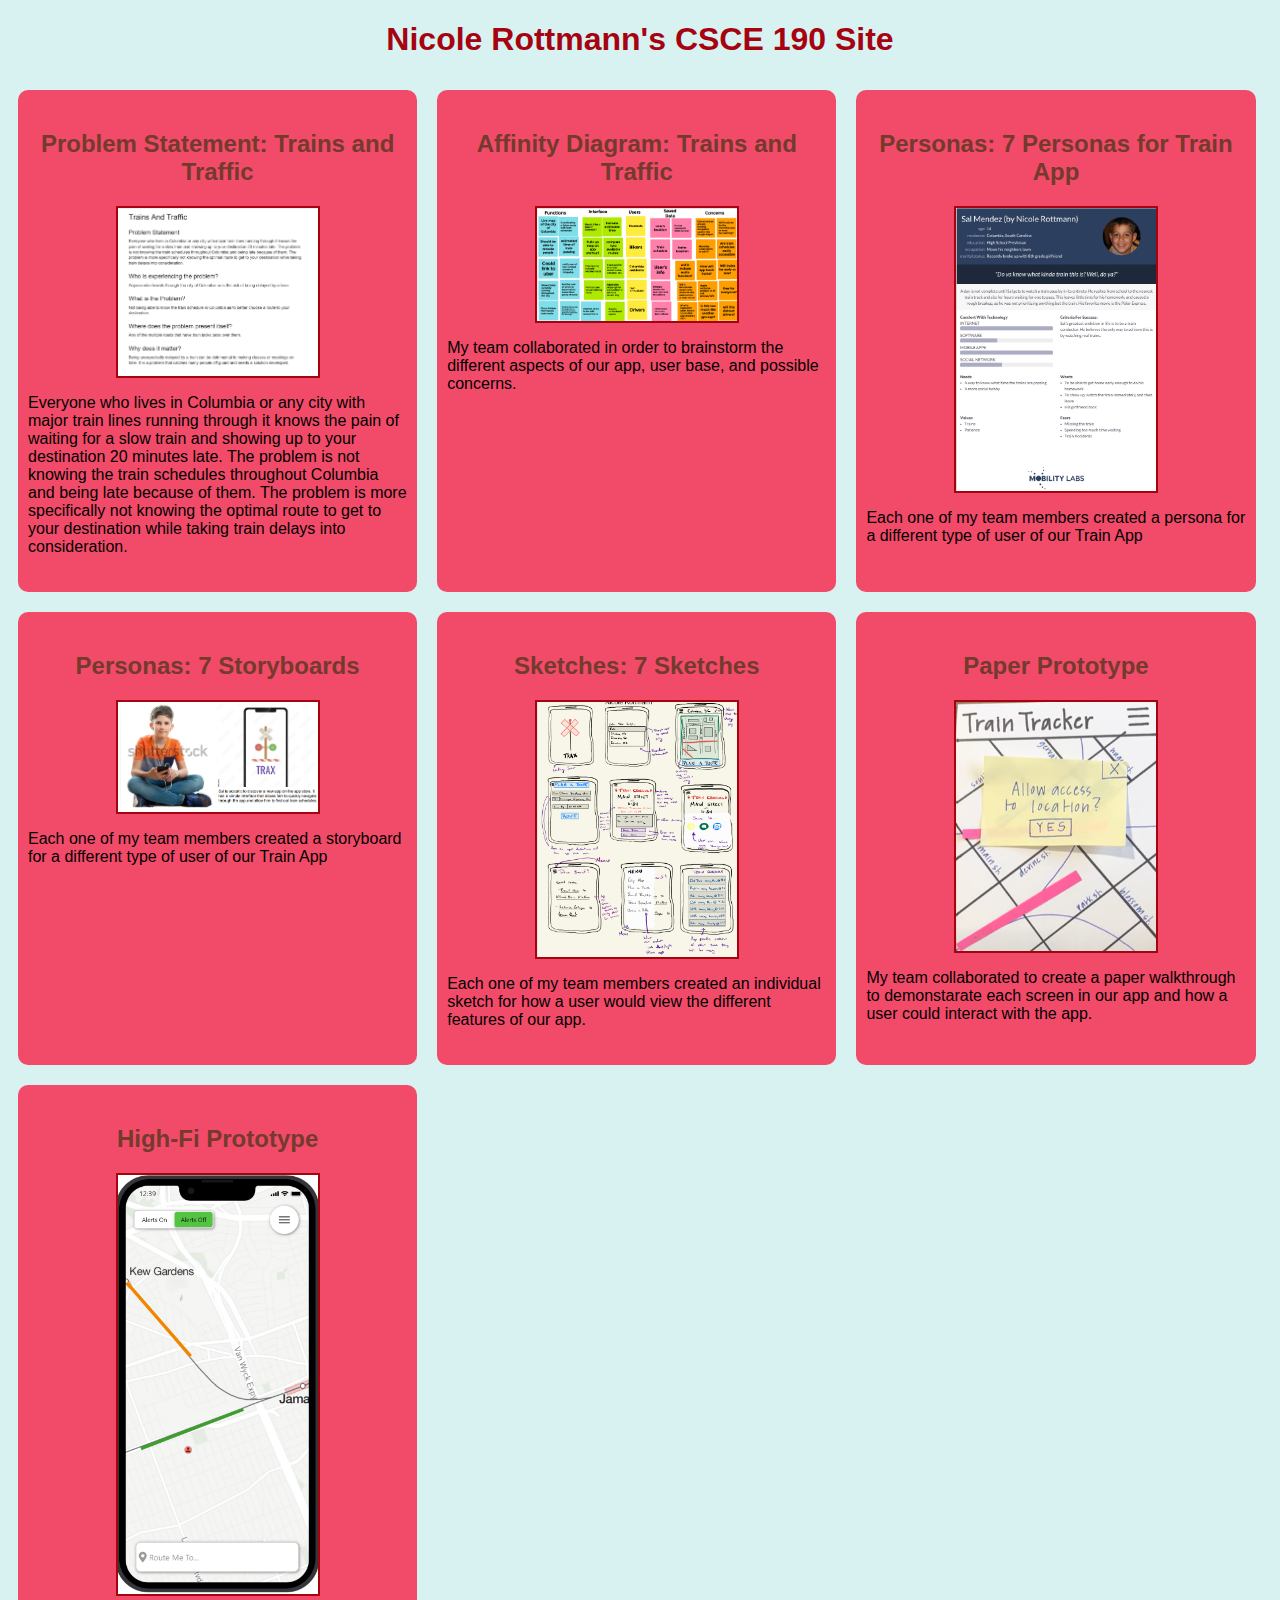
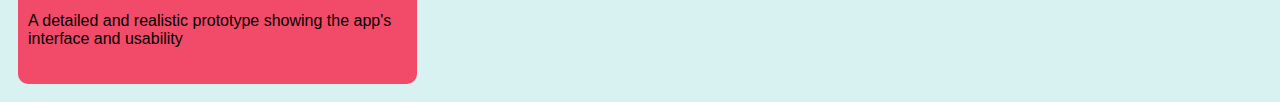
<file: index.html>
<!DOCTYPE html>
<html>
    <head>
      <title>CSCE 190: Nicole Rottmann</title>
      <link rel="stylesheet" href="styles.css">
    </head>
    <body>
        <h1>Nicole Rottmann's CSCE 190 Site</h1>
    
    <div class = 'assignments'>
        <!-- Problem Statement Assignment -->
            <section class="assignment">
                <a href="files/ProblemStatement.pdf">
                    <h2>Problem Statement: Trains and Traffic</h2>
                </a>
                <a href="files/ProblemStatement.pdf"><img src="images/ProblemStatement.png">
                </a>
                <p>
                  Everyone who lives in Columbia or any city with major train lines running through it knows the pain of waiting for a slow train and showing up to your destination 20 minutes late. The problem is not knowing the train schedules throughout Columbia and being late because of them. The problem is more specifically not knowing the optimal route to get to your destination while taking train delays into consideration.
                </p>
            </section>
        </body>

        <!--Affinity Diagram Assignment-->
        <section class="assignment">
            <a href="files/affinitydiagram.pdf">
                <h2>Affinity Diagram: Trains and Traffic</h2>
            </a>
            <a href="files/affinitydiagram.pdf">
                <img src="images/affinitydiagram.png">
            </a>
            <p>
                My team collaborated in order to brainstorm the different aspects of our app, user base, and possible concerns.
            </p>
        </section>

        <!--Personas Assignment-->
        <section class="assignment">
            <a href="files/personas.pdf">
                <h2>Personas: 7 Personas for Train App</h2>
            </a>
            <a href="files/personas.pdf">
                <img src="images/personas.png">
            </a>
            <p>
                Each one of my team members created a persona for a different type of user of our Train App
            </p>
        </section>

        <!-- Storyboard Assignment-->
        <section class="assignment">
            <a href="files/storyboard.pdf">
                <h2>Personas: 7 Storyboards</h2>
            </a>
            <a href="files/storyboard.pdf">
                <img src="images/storyboard.png">
            </a>
            <p>
                Each one of my team members created a storyboard for a different type of user of our Train App
            </p>
        </section>

        <!-- Sketch Assignment-->
        <section class="assignment">
            <a href="files/sketch.pdf">
                <h2>Sketches: 7 Sketches</h2>
            </a>
            <a href="files/sketch.pdf">
                <img src="images/sketch.png">
            </a>
            <p>
                Each one of my team members created an individual sketch for how a user would view the different features of our app.
            </p>
        </section>

        <!-- Prototype Assignment-->
        <section class="assignment">
            <a href="https://youtu.be/GtRpwJ4SnuM">
                <h2>Paper Prototype</h2>
            </a>
            <a href="https://youtu.be/GtRpwJ4SnuM">
                <img src="images/prototype.png">
            </a>
            <p>
                My team collaborated to create a paper walkthrough to demonstarate each screen in our app and how a user could interact with the app.
            </p>
        </section>

         <!-- High-Fi Assignment-->
         <section class="assignment">
            <a href="files/HighFiPrototype/src/index.html">
                <h2>High-Fi Prototype</h2>
            </a>
            <a href="files/HighFiPrototype/src/index.html">
                <img src="images/HighFiPrototype.png">
            </a>
            <p>
                A detailed and realistic prototype showing the app's interface and usability
            </p>
        </section>
</body>

</html>
</file>
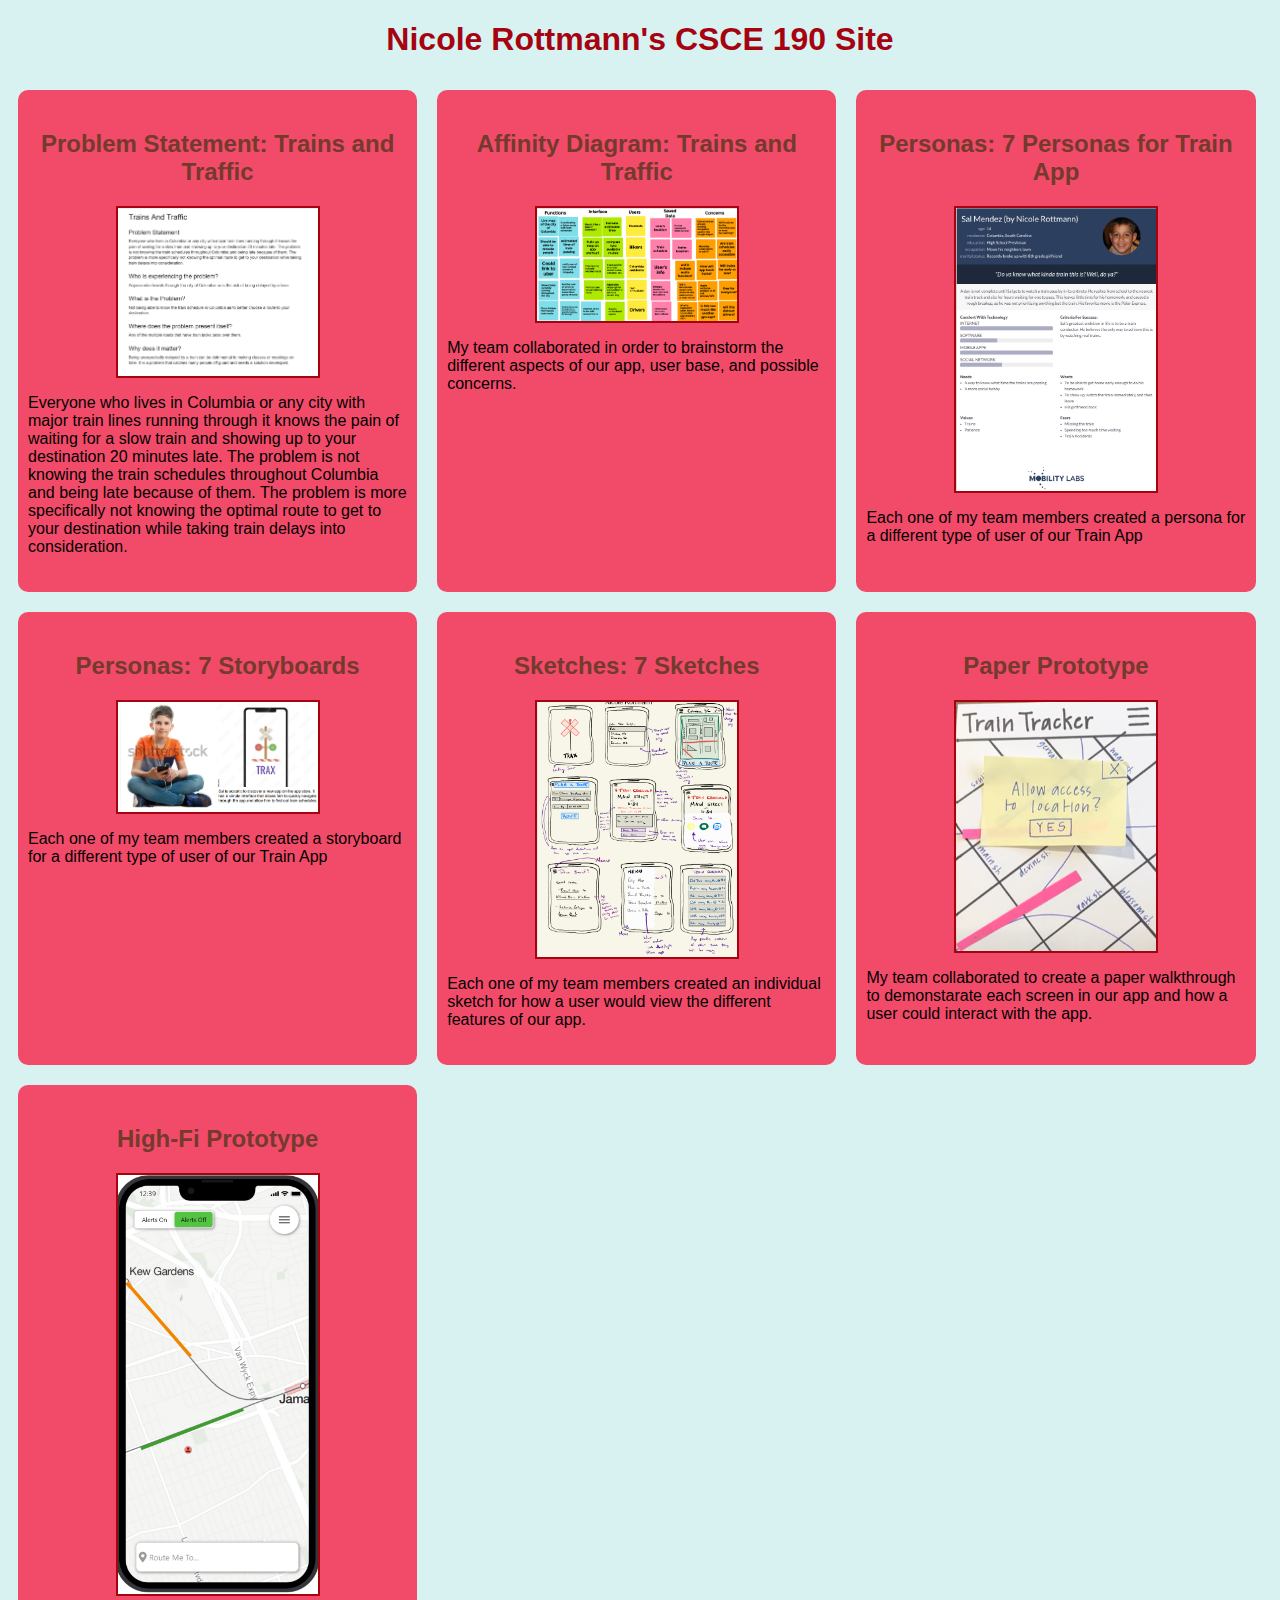
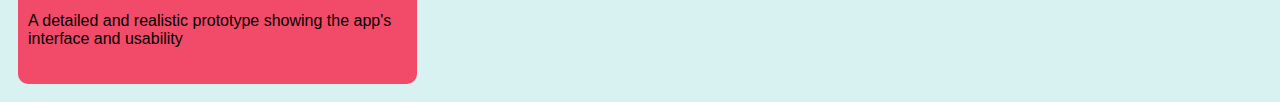
<file: CSCE190/index.html>
<!DOCTYPE html>
<html>
    <head>
      <title>CSCE 190: Nicole Rottmann</title>
      <link rel="stylesheet" href="styles.css">
    </head>
    <body>
        <h1>Nicole Rottmann's CSCE 190 Site</h1>
    
    <div class = 'assignments'>
        <!-- Problem Statement Assignment -->
            <section class="assignment">
                <a href="files/ProblemStatement.pdf">
                    <h2>Problem Statement: Trains and Traffic</h2>
                </a>
                <a href="files/ProblemStatement.pdf"><img src="images/ProblemStatement.png">
                </a>
                <p>
                  Everyone who lives in Columbia or any city with major train lines running through it knows the pain of waiting for a slow train and showing up to your destination 20 minutes late. The problem is not knowing the train schedules throughout Columbia and being late because of them. The problem is more specifically not knowing the optimal route to get to your destination while taking train delays into consideration.
                </p>
            </section>
        </body>

        <!--Affinity Diagram Assignment-->
        <section class="assignment">
            <a href="files/affinitydiagram.pdf">
                <h2>Affinity Diagram: Trains and Traffic</h2>
            </a>
            <a href="files/affinitydiagram.pdf">
                <img src="images/affinitydiagram.png">
            </a>
            <p>
                My team collaborated in order to brainstorm the different aspects of our app, user base, and possible concerns.
            </p>
        </section>

        <!--Personas Assignment-->
        <section class="assignment">
            <a href="files/personas.pdf">
                <h2>Personas: 7 Personas for Train App</h2>
            </a>
            <a href="files/personas.pdf">
                <img src="images/personas.png">
            </a>
            <p>
                Each one of my team members created a persona for a different type of user of our Train App
            </p>
        </section>

        <!-- Storyboard Assignment-->
        <section class="assignment">
            <a href="files/storyboard.pdf">
                <h2>Personas: 7 Storyboards</h2>
            </a>
            <a href="files/storyboard.pdf">
                <img src="images/storyboard.png">
            </a>
            <p>
                Each one of my team members created a storyboard for a different type of user of our Train App
            </p>
        </section>

        <!-- Sketch Assignment-->
        <section class="assignment">
            <a href="files/sketch.pdf">
                <h2>Sketches: 7 Sketches</h2>
            </a>
            <a href="files/sketch.pdf">
                <img src="images/sketch.png">
            </a>
            <p>
                Each one of my team members created an individual sketch for how a user would view the different features of our app.
            </p>
        </section>

        <!-- Prototype Assignment-->
        <section class="assignment">
            <a href="https://youtu.be/GtRpwJ4SnuM">
                <h2>Paper Prototype</h2>
            </a>
            <a href="https://youtu.be/GtRpwJ4SnuM">
                <img src="images/prototype.png">
            </a>
            <p>
                My team collaborated to create a paper walkthrough to demonstarate each screen in our app and how a user could interact with the app.
            </p>
        </section>

         <!-- High-Fi Assignment-->
         <section class="assignment">
            <a href="files/HighFiPrototype/src/index.html">
                <h2>High-Fi Prototype</h2>
            </a>
            <a href="files/HighFiPrototype/src/index.html">
                <img src="images/HighFiPrototype.png">
            </a>
            <p>
                A detailed and realistic prototype showing the app's interface and usability
            </p>
        </section>
</body>

</html>
</file>
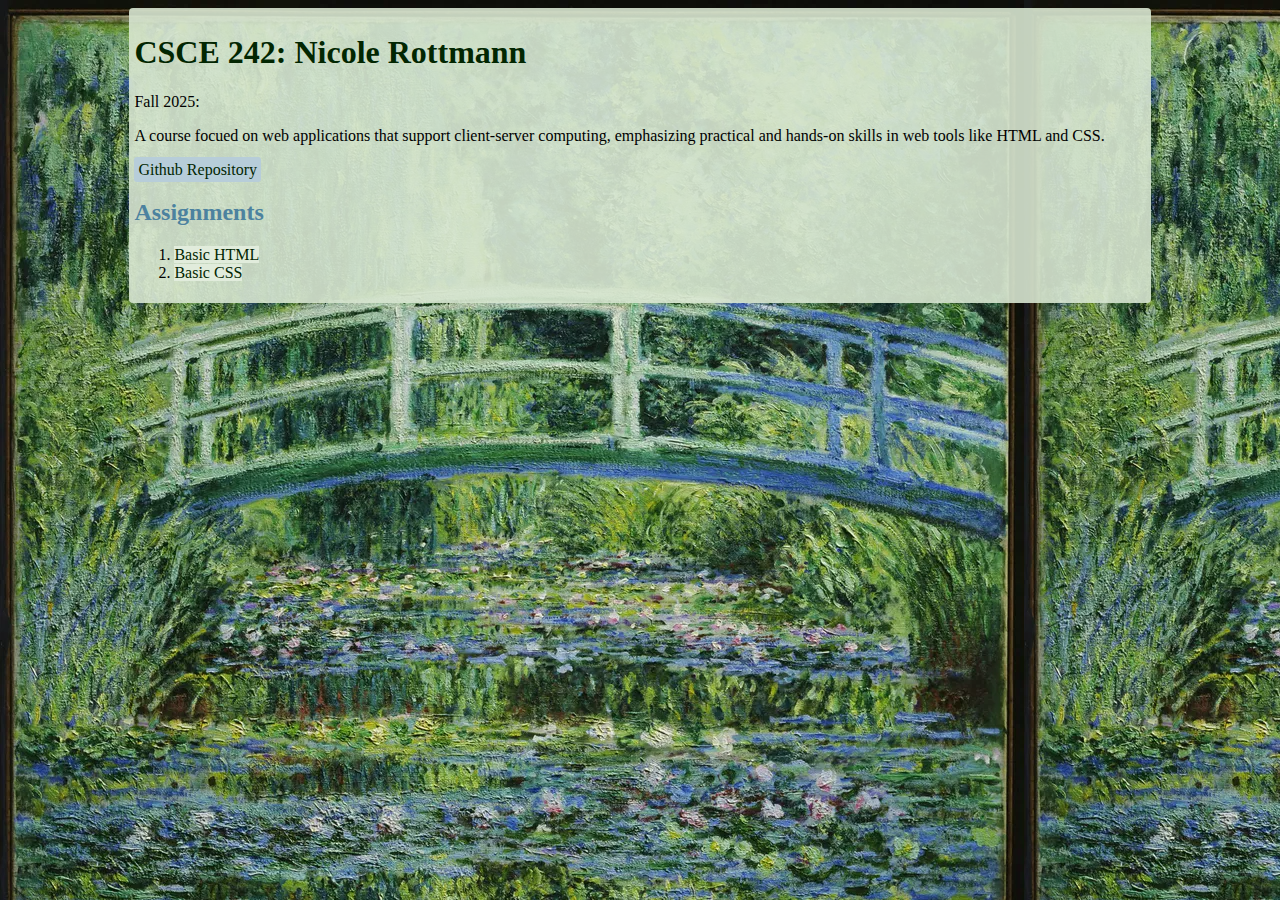
<file: CSCE242/index.html>
<!DOCTYPE html>
<html lang="en">
    <head>
        <title>CSCE 242 Main Page</title>
        <link rel="stylesheet" href ="styles.css"/>
    </head>


    <body>
        <div id="content">
            <h1>CSCE 242: Nicole Rottmann</h1>
            <p>Fall 2025: </p>
            <p>A course focued on web applications that support client-server computing, emphasizing practical and hands-on skills in web tools like HTML and CSS. </p>
            
            <nav id="github">
                <a href ="https://github.com/NicoleRottmann/NicoleRottmann.github.io/tree/main/CSCE242">Github Repository</a>
            </nav>
            
            <h2>Assignments</h2>

            <ol id="assignments">
                <li><a href="assignments/01html/index.html">Basic HTML</a></li>
                <li><a href="assignments/02css/index.html">Basic CSS</a></li>
            </ol>
        </div>
    </body>
</html>
</file>
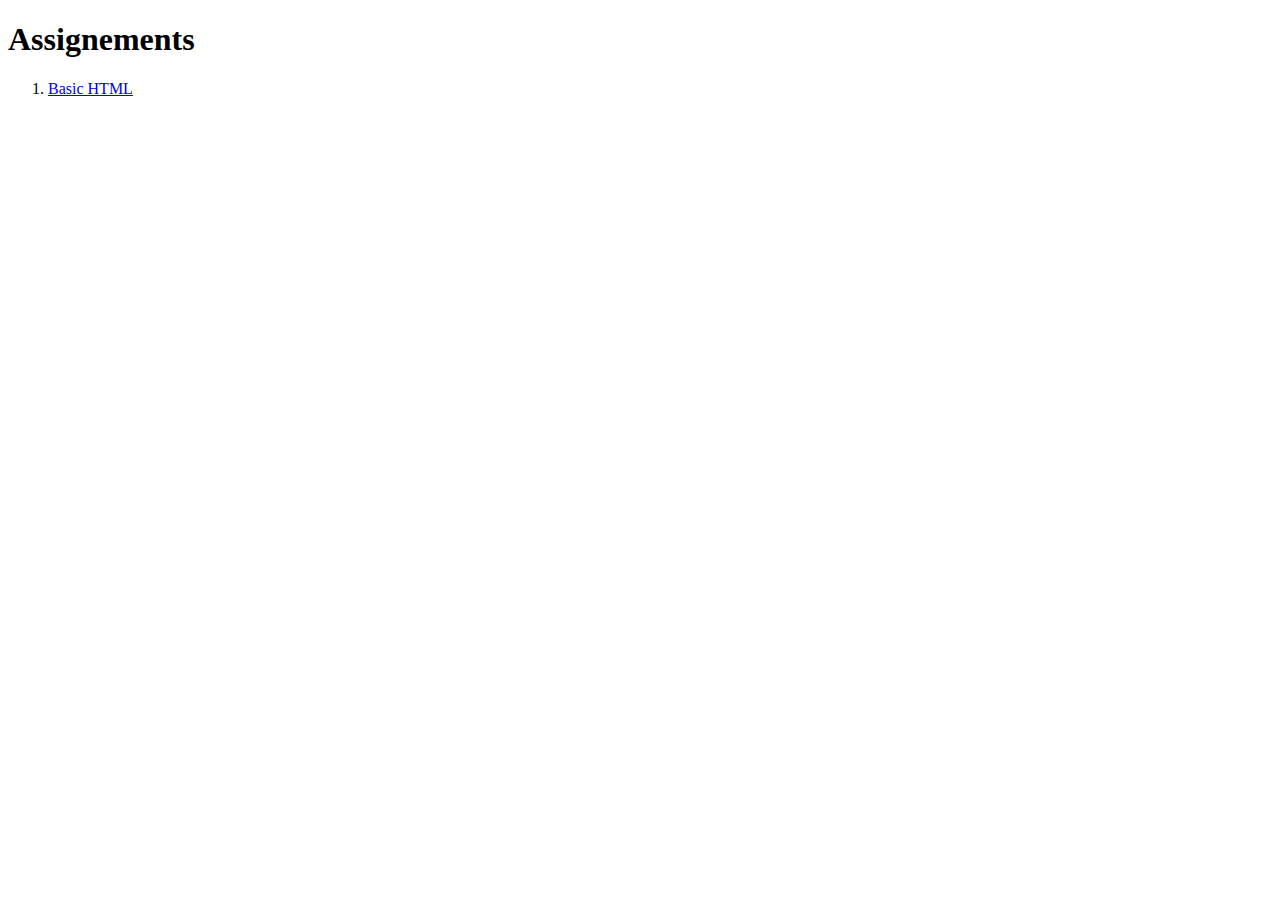
<file: CSCE242/examples/index.html>
<!DOCTYPE html>
<html lang="en">
    <head>
        <title>CSCE 242: Nicole Rottmann</title>
    </head>

    <body>
        <h1>Assignements</h1>

        <ol>
            <li><a href="assignments/01html/index.html">Basic HTML</a></li>
        </ol>
</html>
</file>
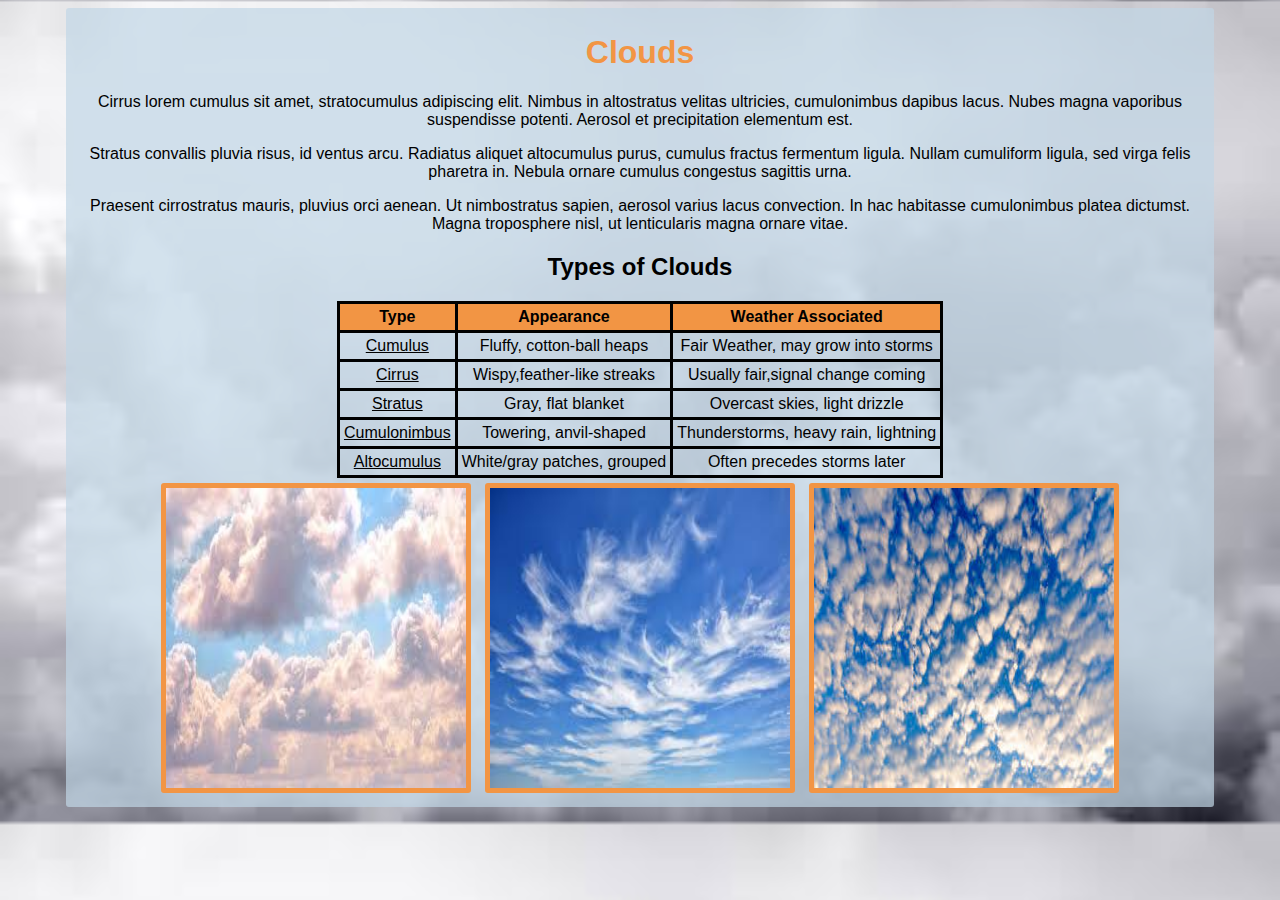
<file: CSCE242/assignments/02css/index.html>
<!DOCTYPE html>
<html lang ="en">

    <head>
        <title>Basic CSS</title>
        <link rel="stylesheet" href ="styles.css"/>
    </head>


    <body>
        <div id="content">
            <h1>Clouds</h1>

            <p>Cirrus lorem cumulus sit amet, stratocumulus adipiscing elit. Nimbus in altostratus velitas ultricies, cumulonimbus dapibus lacus. Nubes magna vaporibus suspendisse potenti. Aerosol et precipitation elementum est.</p>
            <p>Stratus convallis pluvia risus, id ventus arcu. Radiatus aliquet altocumulus purus, cumulus fractus fermentum ligula. Nullam cumuliform ligula, sed virga felis pharetra in. Nebula ornare cumulus congestus sagittis urna.</p>
            <p>Praesent cirrostratus mauris, pluvius orci aenean. Ut nimbostratus sapien, aerosol varius lacus convection. In hac habitasse cumulonimbus platea dictumst. Magna troposphere nisl, ut lenticularis magna ornare vitae.</p>
            
            <h2>Types of Clouds</h2>

            <table>
                <tr>
                    <th>Type</th>
                    <th>Appearance</th>
                    <th>Weather Associated</th>
                </tr>
                <tr>
                    <td class="cloudtype">Cumulus</strong></td>
                    <td>Fluffy, cotton-ball heaps</td>
                    <td>Fair Weather, may grow into storms</td>
                </tr>
                <tr>
                    <td class="cloudtype">Cirrus</td>
                    <td>Wispy,feather-like streaks</td>
                    <td>Usually fair,signal change coming</td>
                </tr>
                    <td class="cloudtype">Stratus</td>
                    <td>Gray, flat blanket</td>
                    <td>Overcast skies, light drizzle</td>
                </tr>
                <tr>
                    <td class="cloudtype">Cumulonimbus</td>
                    <td>Towering, anvil-shaped</td>
                    <td>Thunderstorms, heavy rain, lightning</td>
                </tr>
                <tr>
                    <td class="cloudtype">Altocumulus</td>
                    <td>White/gray patches, grouped</td>
                    <td>Often precedes storms later</td>
                </tr>
            </table>

            <img src="images/clouds1.jpg" width = 300, height =300, alt="Cumulus clouds"/>
            <img src="images/clouds2.jpg" width = 300, height =300, alt="Cirrus clouds"/>
            <img src="images/clouds3.jpg" width = 300, height =300, alt="Altocumulus clouds"/>

        </div>

    </body>
</file>
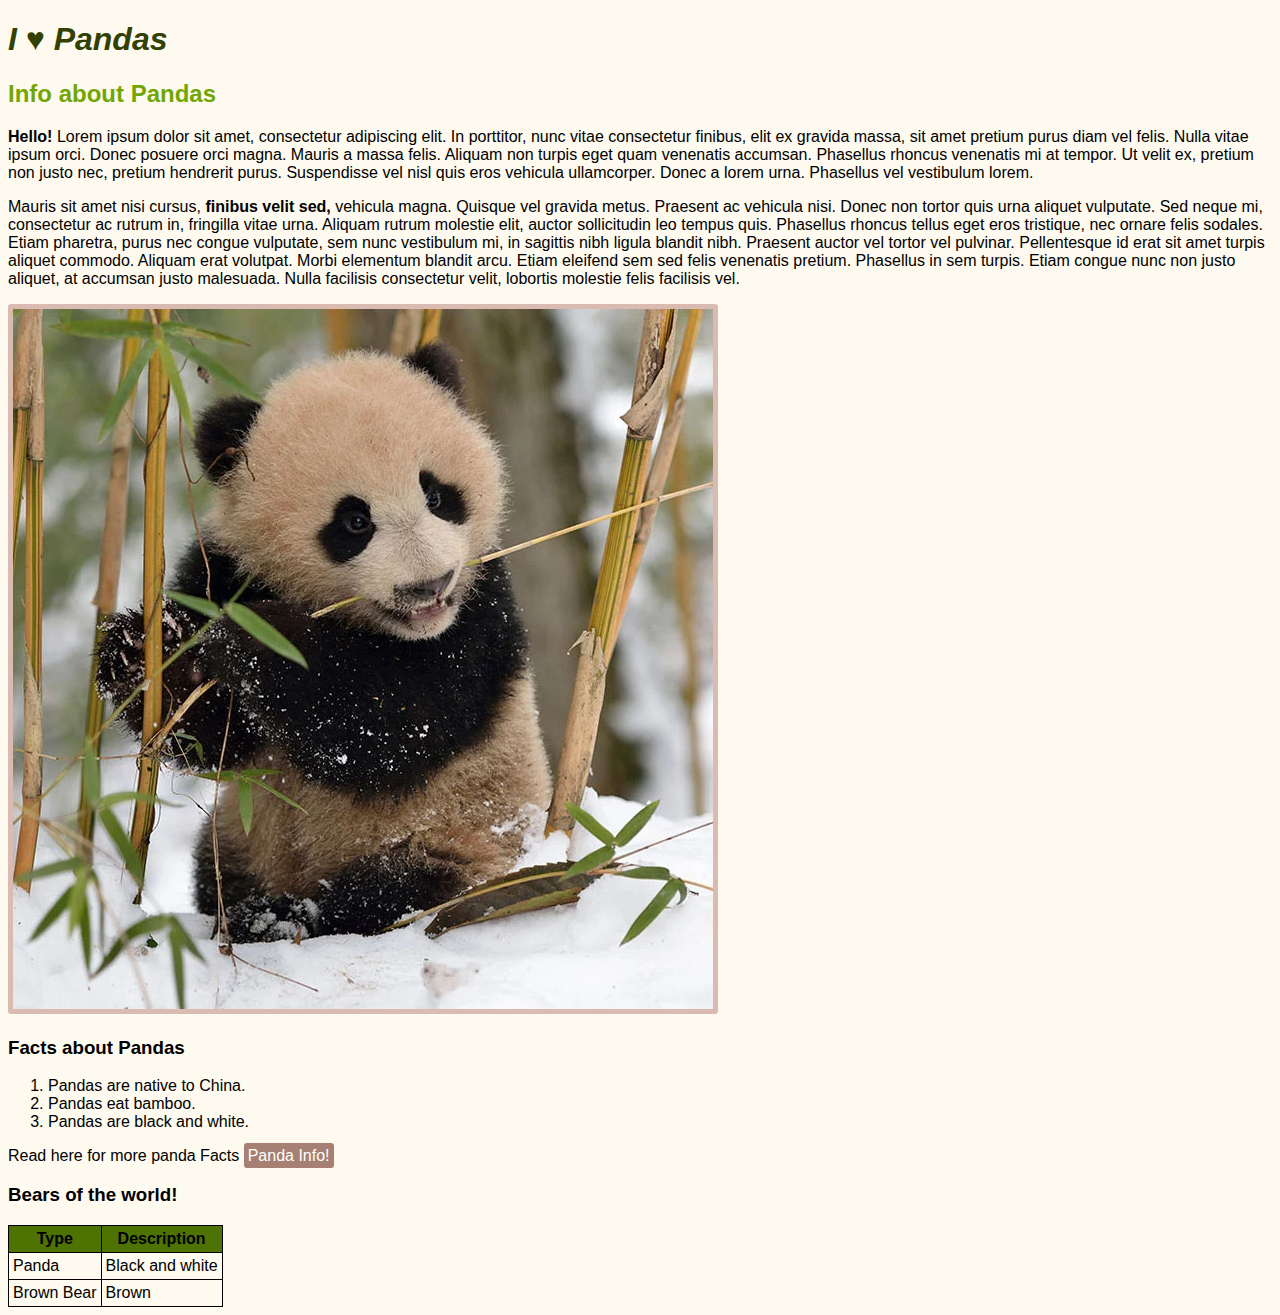
<file: CSCE242/examples/aug 26/index.html>
<!DOCTYPE html>
<html lang ="en">

    <head>
        <title>Pandas</title>
        <link rel="stylesheet" href ="styles.css"/>
    </head>
    <body>
        <h1>I &hearts; Pandas</h1>
        <h2>Info about Pandas</h2>
        
        <p><b>Hello!</b> Lorem ipsum dolor sit amet, consectetur adipiscing elit. In porttitor, nunc vitae consectetur finibus, elit ex gravida massa, sit amet pretium purus diam vel felis. Nulla vitae ipsum orci. Donec posuere orci magna. Mauris a massa felis. Aliquam non turpis eget quam venenatis accumsan. Phasellus rhoncus venenatis mi at tempor. Ut velit ex, pretium non justo nec, pretium hendrerit purus. Suspendisse vel nisl quis eros vehicula ullamcorper. Donec a lorem urna. Phasellus vel vestibulum lorem.</p>
        <p>Mauris sit amet nisi cursus, <strong>finibus velit sed,</strong> vehicula magna. Quisque vel gravida metus. Praesent ac vehicula nisi. Donec non tortor quis urna aliquet vulputate. Sed neque mi, consectetur ac rutrum in, fringilla vitae urna. Aliquam rutrum molestie elit, auctor sollicitudin leo tempus quis. Phasellus rhoncus tellus eget eros tristique, nec ornare felis sodales. Etiam pharetra, purus nec congue vulputate, sem nunc vestibulum mi, in sagittis nibh ligula blandit nibh. Praesent auctor vel tortor vel pulvinar. Pellentesque id erat sit amet turpis aliquet commodo. Aliquam erat volutpat. Morbi elementum blandit arcu. Etiam eleifend sem sed felis venenatis pretium. Phasellus in sem turpis. Etiam congue nunc non justo aliquet, at accumsan justo malesuada. Nulla facilisis consectetur velit, lobortis molestie felis facilisis vel.</p>
    
        <img src="images/babyPanda.webp" alt="Baby Panda"/>

        <!--I'm a comment-->
        <h3>Facts about Pandas</h3>
        <ol>
            <li>Pandas are native to China.</li>
            <li>Pandas eat bamboo.</li>
            <li>Pandas are black and white.</li>
        </ol>

        <p>
            Read here for more panda Facts
            <a href="https://en.wikipedia.org/wiki/Giant_panda">Panda Info!</a>
        </p>

        <h3>Bears of the world!</h3>
        <table>
            <tr>
                <th>Type</th>
                <th>Description</th>
            </tr>
            <tr>
                <td>Panda</td>
                <td>Black and white</td>
            </tr>
            <tr>
                <td>Brown Bear</td>
                <td>Brown</td>
            </tr>
        </table>
    
    </body>
</html>
</file>
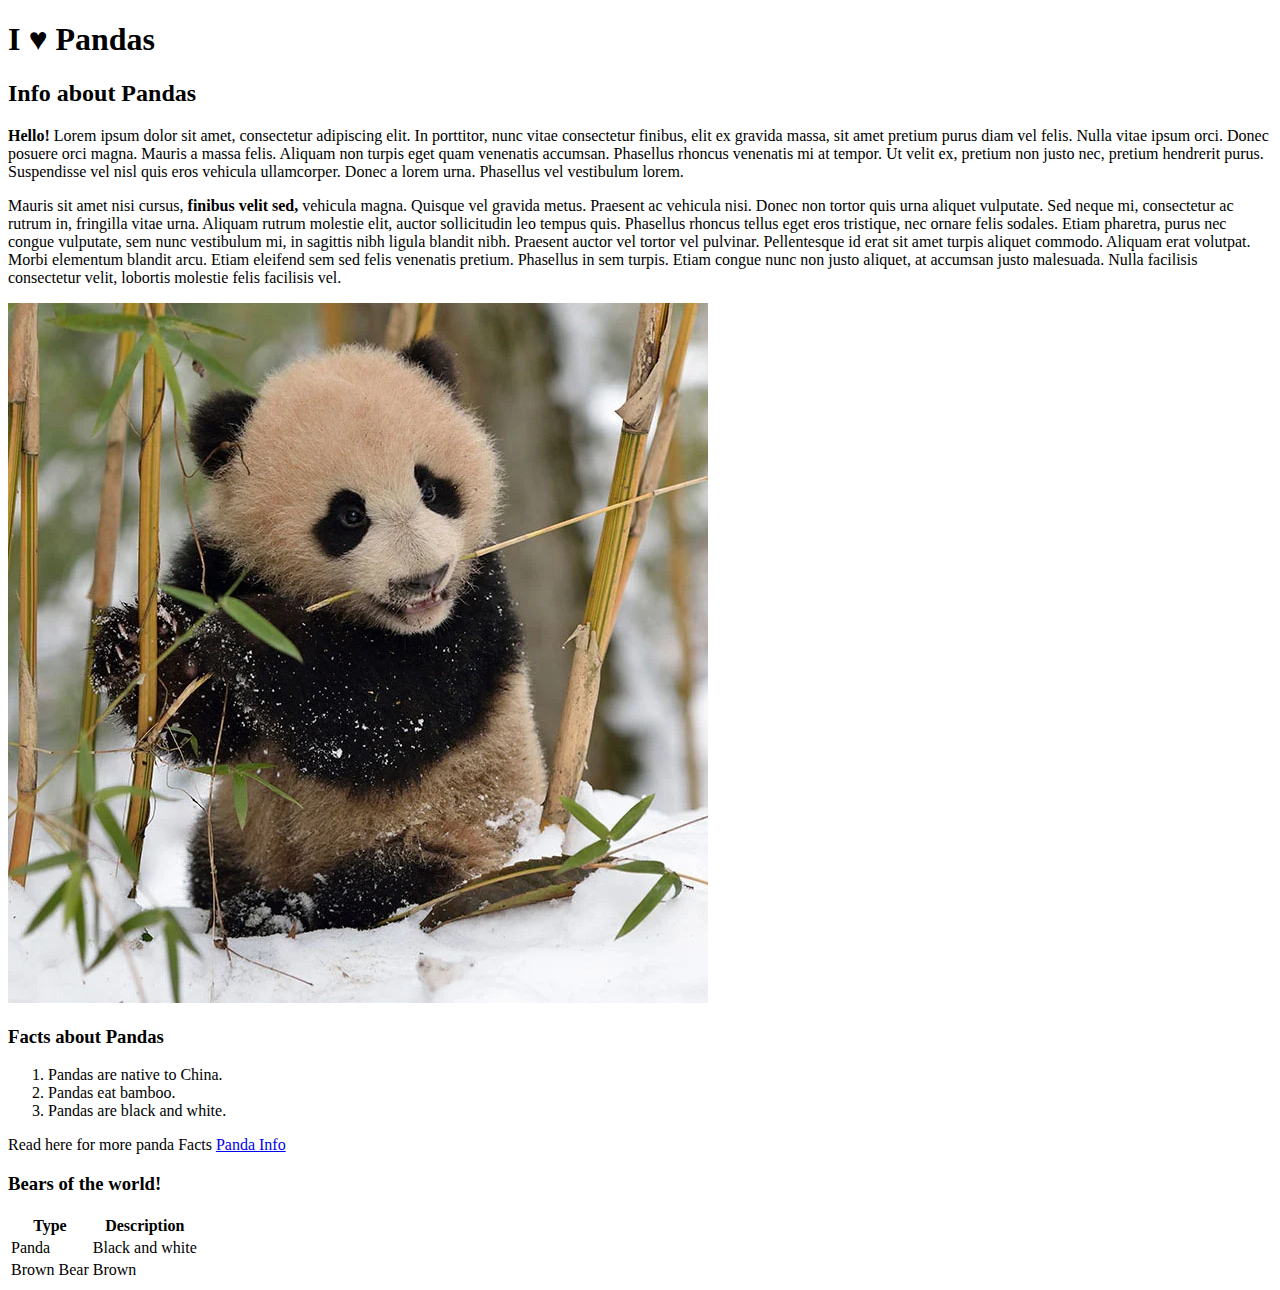
<file: CSCE242/examples/html/index.html>
<!DOCTYPE html>
<html lang ="en">

    <head>
        <title>Pandas</title>
    </head>
    <body>
        <h1>I &hearts; Pandas</h1>
        <h2>Info about Pandas</h2>
        
        <p><b>Hello!</b> Lorem ipsum dolor sit amet, consectetur adipiscing elit. In porttitor, nunc vitae consectetur finibus, elit ex gravida massa, sit amet pretium purus diam vel felis. Nulla vitae ipsum orci. Donec posuere orci magna. Mauris a massa felis. Aliquam non turpis eget quam venenatis accumsan. Phasellus rhoncus venenatis mi at tempor. Ut velit ex, pretium non justo nec, pretium hendrerit purus. Suspendisse vel nisl quis eros vehicula ullamcorper. Donec a lorem urna. Phasellus vel vestibulum lorem.</p>
        <p>Mauris sit amet nisi cursus, <strong>finibus velit sed,</strong> vehicula magna. Quisque vel gravida metus. Praesent ac vehicula nisi. Donec non tortor quis urna aliquet vulputate. Sed neque mi, consectetur ac rutrum in, fringilla vitae urna. Aliquam rutrum molestie elit, auctor sollicitudin leo tempus quis. Phasellus rhoncus tellus eget eros tristique, nec ornare felis sodales. Etiam pharetra, purus nec congue vulputate, sem nunc vestibulum mi, in sagittis nibh ligula blandit nibh. Praesent auctor vel tortor vel pulvinar. Pellentesque id erat sit amet turpis aliquet commodo. Aliquam erat volutpat. Morbi elementum blandit arcu. Etiam eleifend sem sed felis venenatis pretium. Phasellus in sem turpis. Etiam congue nunc non justo aliquet, at accumsan justo malesuada. Nulla facilisis consectetur velit, lobortis molestie felis facilisis vel.</p>
    
        <img src="images/babyPanda.webp" alt="Baby Panda"/>

        <!--I'm a comment-->
        <h3>Facts about Pandas</h3>
        <ol>
            <li>Pandas are native to China.</li>
            <li>Pandas eat bamboo.</li>
            <li>Pandas are black and white.</li>
        </ol>

        <p>
            Read here for more panda Facts
            <a href="https://en.wikipedia.org/wiki/Giant_panda">Panda Info</a>
        </p>

        <h3>Bears of the world!</h3>
        <table>
            <tr>
                <th>Type</th>
                <th>Description</th>
            </tr>
            <tr>
                <td>Panda</td>
                <td>Black and white</td>
            </tr>
            <tr>
                <td>Brown Bear</td>
                <td>Brown</td>
            </tr>
        </table>
    
    </body>
</html>
</file>
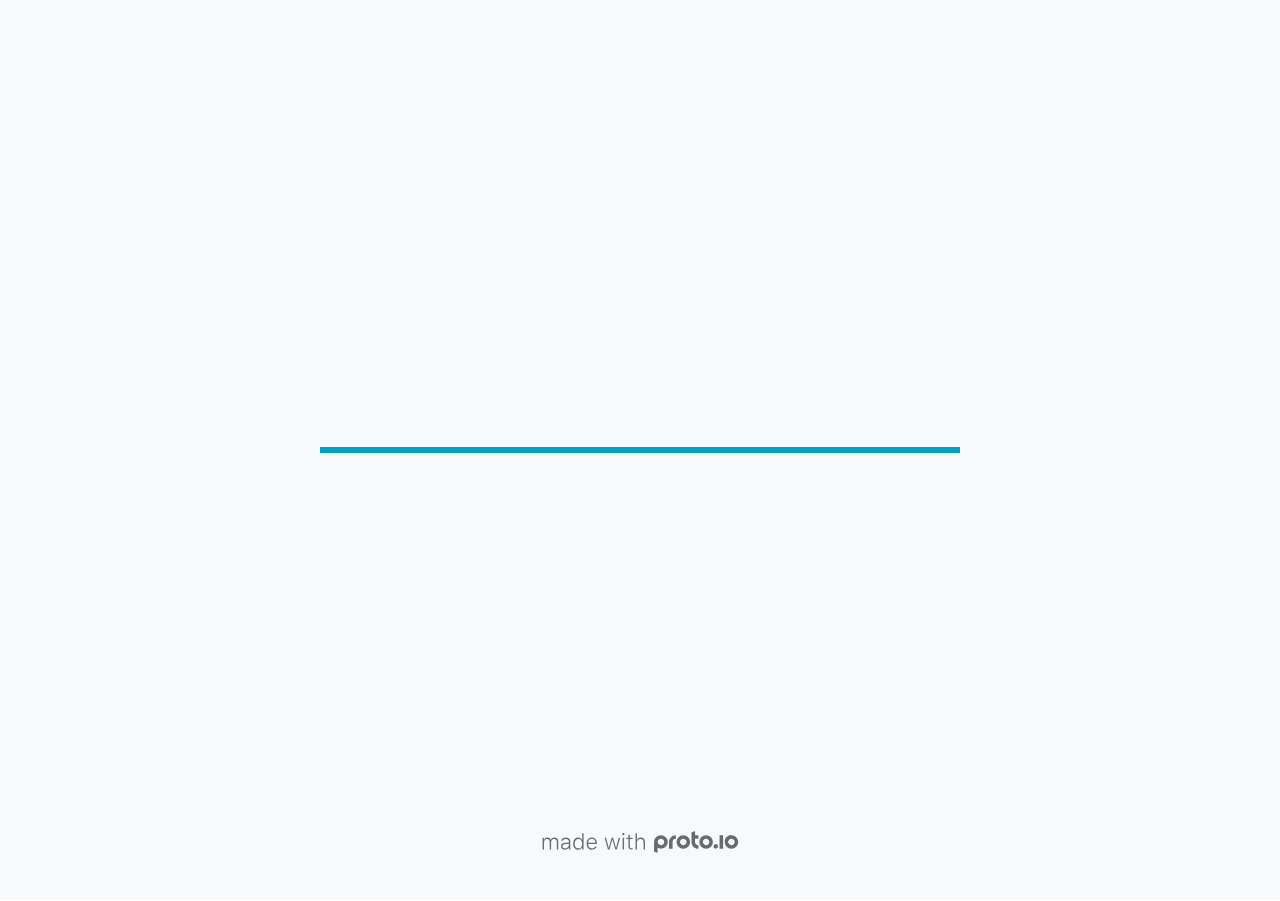
<file: files/HighFiPrototype/src/index.html>
<!DOCTYPE HTML>
	<head>

		<meta charset="utf-8">

		<title>TrainTracker - Proto.io</title>

		
			<meta name="HandheldFriendly" content="True">
			<meta name="MobileOptimized" content="390"> 

			
			
			
			<meta name="viewport" content="minimum-scale=1.00, maximum-scale=1.00, initial-scale=1.00, user-scalable=no, shrink-to-fit=no" />

			
				<meta name="apple-mobile-web-app-capable" content="yes" />
				<meta name="apple-mobile-web-app-status-bar-style" content="black-translucent" />
			

			<meta name="format-detection" content="telephone=no">


			

            
            <link rel="icon" sizes="192x192" href="./src/assets/branding/android-icon-hires.png">
            <link rel="icon" sizes="128x128" href="./src/assets/branding/android-icon.png">

            
            <link href="./src/assets/branding/apple-touch-icon-retina180.png" sizes="180x180" rel="apple-touch-icon">

            
            <link href="./src/assets/branding/apple-touch-icon-retina.png" sizes="114x114" rel="apple-touch-icon">

            
            <link href="./src/assets/branding/apple-touch-icon.png" sizes="57x57" rel="apple-touch-icon">

            
            <link href="./src/assets/branding/startup.png" media="(device-width: 320px)" rel="apple-touch-startup-image">

            
            <link href="./src/assets/branding/startup-retina.png" media="(device-width: 320px) and (device-height: 480px) and (-webkit-device-pixel-ratio: 2)" rel="apple-touch-startup-image">

            
            <link href="./src/assets/branding/startup-568.png" media="(device-width: 320px) and (device-height: 568px) and (-webkit-device-pixel-ratio: 2)" rel="apple-touch-startup-image">

            
            <link href="./src/assets/branding/startup-retina-6.png" media="(device-width: 375px) and (device-height: 667px) and (orientation: portrait) and (-webkit-device-pixel-ratio: 2)" rel="apple-touch-startup-image">

            
            <link href="./src/assets/branding/startup-retina-6plus.png" media="(device-width: 414px) and (device-height: 736px) and (orientation: portrait) and (-webkit-device-pixel-ratio: 3)" rel="apple-touch-startup-image">

            
            <link href="./src/assets/branding/startup-retina-6plus-landscape.png" media="(device-width: 414px) and (device-height: 736px) and (orientation: landscape) and (-webkit-device-pixel-ratio: 3)" rel="apple-touch-startup-image">

            
            <link href="./src/assets/branding/startup-ipad.png" media="(device-width: 768px) and (orientation: portrait)" rel="apple-touch-startup-image">

            
            <link href="./src/assets/branding/startup-ipad-landscape.png" media="(device-width: 768px) and (orientation: landscape)" rel="apple-touch-startup-image">

            
            <link href="./src/assets/branding/startup-ipad-retina.png" media="(device-width: 768px) and (orientation: portrait) and (-webkit-device-pixel-ratio: 2)" rel="apple-touch-startup-image">

            
            <link href="./src/assets/branding/startup-ipad-landscape-retina.png" media="(device-width: 768px) and (orientation: landscape) and (-webkit-device-pixel-ratio: 2)" rel="apple-touch-startup-image">

            
            <link href="./src/assets/branding/startup-ipad-pro.png" media="(device-width: 1024px) and (orientation: portrait) and (-webkit-device-pixel-ratio: 2)" rel="apple-touch-startup-image">

            
            <link href="./src/assets/branding/startup-ipad-pro-landscape.png" media="(device-width: 1024px) and (orientation: landscape) and (-webkit-device-pixel-ratio: 2)" rel="apple-touch-startup-image">

			<meta http-equiv="cleartype" content="on"> 


			 
		    <script type="text/javascript" src="./scripts/plugins/jquery/jquery.js"></script>

			
				<link rel="stylesheet" href="./stylesheets/player-export.css" />
				<script type="text/javascript" src="./scripts/player-export.js"></script>
			

			
			<script type="text/javascript" src="./libraries/common/components.js"></script> 
			<link type="text/css" rel="Stylesheet" href="./libraries/common/components.1.00.css" /> 

			
					<script type="text/javascript" src="./libraries/ios9/components.js"></script> 
					<link type="text/css" rel="Stylesheet" href="./libraries/ios9/components.1.00.css" /> 
				
				<script type="text/javascript" src="./data/data.js"></script> 
			

		<style>
			body { width: 390px; height: 844px; }
			.landscape, .landscape .prx-page { min-height: 390px; }
			.portrait, .portrait .prx-page { min-height: 844px; }
		</style>

		<script type="text/javascript">

			prx.ver = '6.8.11.0';
			prx.url.account = 'https://zacharykreutzjans.proto.io';
			prx.url.staticassets = 'https://gal.proto.io';
			prx.url.devices = 'https://dteyv52hbg2at.cloudfront.net/devices';
			prx.url.static = 'https://dteyv52hbg2at.cloudfront.net';
			prx.url.siteurl = 'proto.io';
			prx.url.crossmsg = 'https://zacharykreutzjans.proto.io';

			prx.nodejsassetsserver = {};
			prx.nodejsassetsserver.host = ".proto.io";
			prx.nodejsassetsserver.subdomainprefix = "https://a3";
			prx.nodejsassetsserver.maxsubdomains = "20";

			prx.device_library = 'ios9';
			prx.devices[prx.device] = {
				name: prx.device
				,defaultOrientation: 'portrait'
				,portrait_applies: 1 //new
				,portrait: [390,844]
				,landscape_applies: 1 //new
				,landscape: [844,390]
				,allow_orientation_change: 1 //new
				,statusbar_skin: 'default' // new
				,statusbarheightportrait: 0
				,statusbarheightlandscape: 0
				,navigationbar_skin: 'default' //new
				,navigationbarheightportrait: 0
				,navigationbarheightlandscape: 0
				,normalportrait: [390,844]
				,normallandscape: [844,390]
				,device_s3bucket: 'd745dfc1-3990-4cd7-b321-932497072f14'
				,dpr: '1.00'
				,deviceType: "iphone13"
                ,showiPhoneXNotch: false
                ,hasCustomSkinNotch: false
				,appleWatchRoundedCorners: false
				,scrollType: "default"
				,initialscale: 1.00
				,targetdensitydpi: "device-dpi"
			}
			// save a copy of the device in the player state
			prx.currentPlayerStatus.projectDevice = prx.toolbox.clone(prx.devices[prx.device]);
			prx.currentPlayerStatus.targetDevice = {"ISANDROIDTABLET":0,"ISIPOD":0,"ISCHROME":0,"ISIOS":1,"ISMSIE":0,"ISMOZILLA":0,"isAndroid-Pad":0,"ISOPERA":0,"ISWEBKIT":0,"SOSVERSION":{"CBUILDVER":"","CMAJORVER":"","CMINORVER":"","CTEXT":"","IMINORVER":0,"IMAJORVER":0,"IBUILDVER":0},"ISIPAD":0,"ISMOBILE":1,"ISSAFARI":0,"ISIPHONE":1,"ISWINDOWS":0,"ISWINDOWSTOUCH":0,"ISDEVICE":1,"ISANDROID":0,"ISCUSTOM":0};
			prx.releaseChannel = 'stable';

			prx.projectsettings.id = '0a275978-3848-4b48-9cab-52e492976fce';
			prx.projectsettings.s3b = 'zacharykreutzjans-1384732-a608138f-ee78-219f-13ae066d6a7490af';
			prx.projectsettings.account = 'zacharykreutzjans';
			prx.projectsettings.statusbar = '0'; 
			prx.projectsettings.statusbarapplies = '0';
			prx.projectsettings.navigationbar = '0';
			prx.projectsettings.navigationbarapplies = '0';
			prx.projectsettings.initialpageid = -1;
			
			
			prx.projectsettings.flashactions = 1;
			prx.projectsettings.gatrackingcode = '';

			prx.export2html = '1' == true;
			prx.mobPlayer = 0;

			prx.user.country = 'US';

			prx.s3Links = []; 
			var sLinkedAssets = [];
			

			prx.csrf_token = '6E47375722ABF7FB719B44F3DC6504547B62EC56BEE345D0C1EC655534AB43F2';

            

            
                            prx.assetsAccessToken = "eyJ0eXAiOiJKV1QiLCJhbGciOiJIUzI1NiJ9.eyJkIjp7InVpZCI6Ii0xIiwicHJvamVjdF9pZCI6IjBhMjc1OTc4LTM4NDgtNGI0OC05Y2FiLTUyZTQ5Mjk3NmZjZSJ9LCJ2IjowLCJleHAiOjE2Njg3OTk0OTEsImlhdCI6MTY2ODYxOTQ5MX0.oosK5mX2GgYVTQzy_lWsxhg9WJ4MGooHZ0oCawxc4wE";

			prx.iniPlayer.iniPreLoad();

		</script>
	</head>

	

			<body class="player device-cursor-touch mobile-device-true " " id="mbd" >

				
				<div id="window-wrapper">
					<div id="dragarea"></div>
					<div id="statusbar"></div>
					<div id="underlay" style=""></div>

					<div class="prx-page" data-role="page" id="p-3" data-id="3"></div>
					
						<div class="prx-page" data-role="page" id="p-1" data-id="1"></div>
					
					<div id="navigationbar"></div>
					<div id="overlay"></div>
					<div id="trash"></div>
					<div id="quick-audios"></div>
				</div>

				 
			<div id="loader-wrapper">
				
				<div class="progress">
					<div class="progress-bar"></div>
				</div>
				<div id="poweredby"></div>
			</div>
			


			</body>
		

</html>
</file>
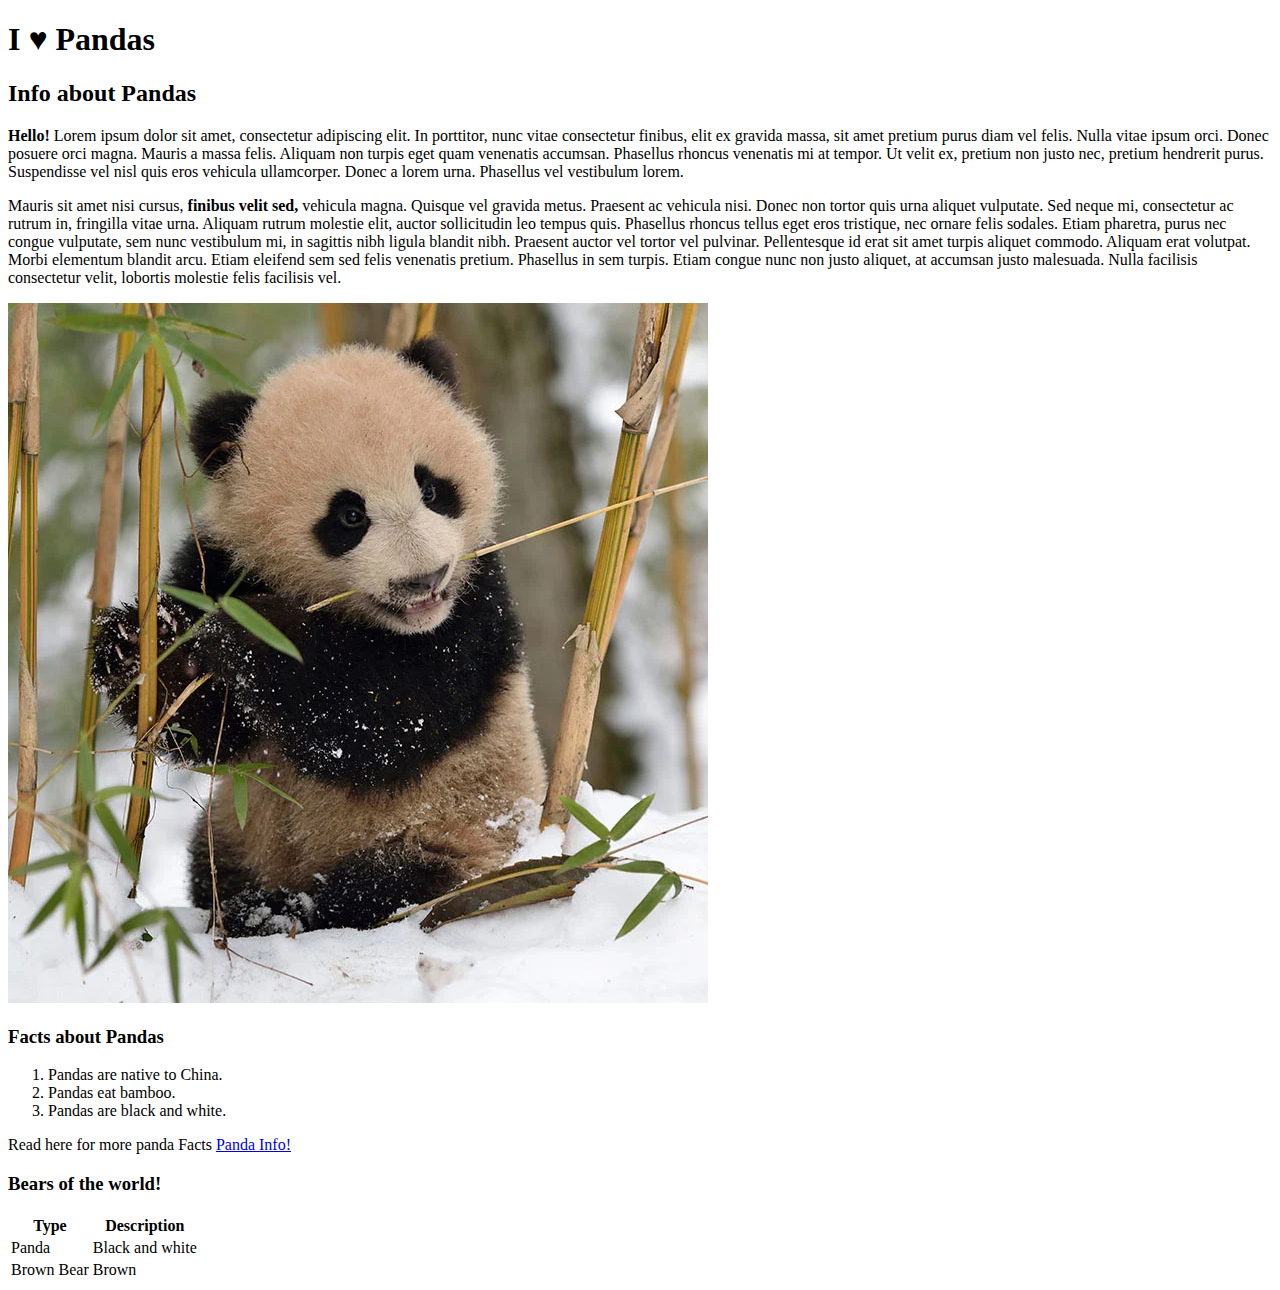
<file: CSCE242/examples/html/aug21/index.html>
<!DOCTYPE html>
<html lang ="en">

    <head>
        <title>Pandas</title>
    </head>
    <body>
        <h1>I &hearts; Pandas</h1>
        <h2>Info about Pandas</h2>
        
        <p><b>Hello!</b> Lorem ipsum dolor sit amet, consectetur adipiscing elit. In porttitor, nunc vitae consectetur finibus, elit ex gravida massa, sit amet pretium purus diam vel felis. Nulla vitae ipsum orci. Donec posuere orci magna. Mauris a massa felis. Aliquam non turpis eget quam venenatis accumsan. Phasellus rhoncus venenatis mi at tempor. Ut velit ex, pretium non justo nec, pretium hendrerit purus. Suspendisse vel nisl quis eros vehicula ullamcorper. Donec a lorem urna. Phasellus vel vestibulum lorem.</p>
        <p>Mauris sit amet nisi cursus, <strong>finibus velit sed,</strong> vehicula magna. Quisque vel gravida metus. Praesent ac vehicula nisi. Donec non tortor quis urna aliquet vulputate. Sed neque mi, consectetur ac rutrum in, fringilla vitae urna. Aliquam rutrum molestie elit, auctor sollicitudin leo tempus quis. Phasellus rhoncus tellus eget eros tristique, nec ornare felis sodales. Etiam pharetra, purus nec congue vulputate, sem nunc vestibulum mi, in sagittis nibh ligula blandit nibh. Praesent auctor vel tortor vel pulvinar. Pellentesque id erat sit amet turpis aliquet commodo. Aliquam erat volutpat. Morbi elementum blandit arcu. Etiam eleifend sem sed felis venenatis pretium. Phasellus in sem turpis. Etiam congue nunc non justo aliquet, at accumsan justo malesuada. Nulla facilisis consectetur velit, lobortis molestie felis facilisis vel.</p>
    
        <img src="images/babyPanda.webp" alt="Baby Panda"/>

        <!--I'm a comment-->
        <h3>Facts about Pandas</h3>
        <ol>
            <li>Pandas are native to China.</li>
            <li>Pandas eat bamboo.</li>
            <li>Pandas are black and white.</li>
        </ol>

        <p>
            Read here for more panda Facts
            <a href="https://en.wikipedia.org/wiki/Giant_panda">Panda Info!</a>
        </p>

        <h3>Bears of the world!</h3>
        <table>
            <tr>
                <th>Type</th>
                <th>Description</th>
            </tr>
            <tr>
                <td>Panda</td>
                <td>Black and white</td>
            </tr>
            <tr>
                <td>Brown Bear</td>
                <td>Brown</td>
            </tr>
        </table>
    
    </body>
</html>
</file>
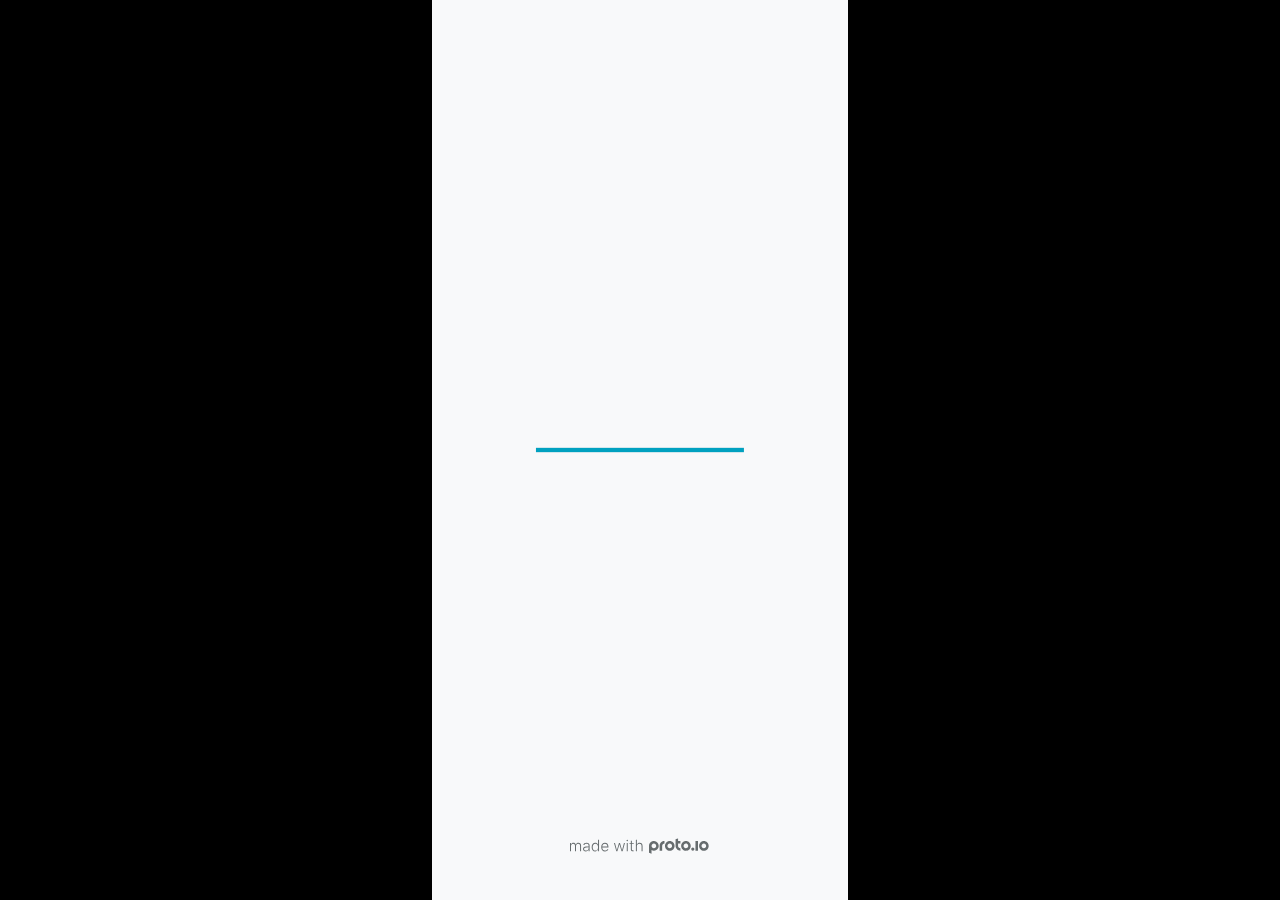
<file: files/HighFiPrototype/fullscreen.html>
<!DOCTYPE HTML>
	<head>
		<meta charset="utf-8">

        
			<meta name="HandheldFriendly" content="True">
			<meta name="MobileOptimized" content="390"> 

			
			
			
			<meta name="viewport" content="minimum-scale=1, maximum-scale=1, initial-scale=1, user-scalable=no, shrink-to-fit=no" />

			
				<meta name="apple-mobile-web-app-capable" content="yes" />
				<meta name="apple-mobile-web-app-status-bar-style" content="black-translucent" />
			

			<meta name="format-detection" content="telephone=no">


			

            
            <link rel="icon" sizes="192x192" href="./src/assets/branding/android-icon-hires.png">
            <link rel="icon" sizes="128x128" href="./src/assets/branding/android-icon.png">

            
            <link href="./src/assets/branding/apple-touch-icon-retina180.png" sizes="180x180" rel="apple-touch-icon">

            
            <link href="./src/assets/branding/apple-touch-icon-retina.png" sizes="114x114" rel="apple-touch-icon">

            
            <link href="./src/assets/branding/apple-touch-icon.png" sizes="57x57" rel="apple-touch-icon">

            
            <link href="./src/assets/branding/startup.png" media="(device-width: 320px)" rel="apple-touch-startup-image">

            
            <link href="./src/assets/branding/startup-retina.png" media="(device-width: 320px) and (device-height: 480px) and (-webkit-device-pixel-ratio: 2)" rel="apple-touch-startup-image">

            
            <link href="./src/assets/branding/startup-568.png" media="(device-width: 320px) and (device-height: 568px) and (-webkit-device-pixel-ratio: 2)" rel="apple-touch-startup-image">

            
            <link href="./src/assets/branding/startup-retina-6.png" media="(device-width: 375px) and (device-height: 667px) and (orientation: portrait) and (-webkit-device-pixel-ratio: 2)" rel="apple-touch-startup-image">

            
            <link href="./src/assets/branding/startup-retina-6plus.png" media="(device-width: 414px) and (device-height: 736px) and (orientation: portrait) and (-webkit-device-pixel-ratio: 3)" rel="apple-touch-startup-image">

            
            <link href="./src/assets/branding/startup-retina-6plus-landscape.png" media="(device-width: 414px) and (device-height: 736px) and (orientation: landscape) and (-webkit-device-pixel-ratio: 3)" rel="apple-touch-startup-image">

            
            <link href="./src/assets/branding/startup-ipad.png" media="(device-width: 768px) and (orientation: portrait)" rel="apple-touch-startup-image">

            
            <link href="./src/assets/branding/startup-ipad-landscape.png" media="(device-width: 768px) and (orientation: landscape)" rel="apple-touch-startup-image">

            
            <link href="./src/assets/branding/startup-ipad-retina.png" media="(device-width: 768px) and (orientation: portrait) and (-webkit-device-pixel-ratio: 2)" rel="apple-touch-startup-image">

            
            <link href="./src/assets/branding/startup-ipad-landscape-retina.png" media="(device-width: 768px) and (orientation: landscape) and (-webkit-device-pixel-ratio: 2)" rel="apple-touch-startup-image">

            
            <link href="./src/assets/branding/startup-ipad-pro.png" media="(device-width: 1024px) and (orientation: portrait) and (-webkit-device-pixel-ratio: 2)" rel="apple-touch-startup-image">

            
            <link href="./src/assets/branding/startup-ipad-pro-landscape.png" media="(device-width: 1024px) and (orientation: landscape) and (-webkit-device-pixel-ratio: 2)" rel="apple-touch-startup-image">

			<meta http-equiv="cleartype" content="on"> 


			

		<title>TrainTracker - Proto.io player</title>

		
				<link type="text/css" rel="stylesheet" href="./src/stylesheets/preview-letterbox-min.css">
				<script type="text/javascript" src="./src/scripts/preview-letterbox-min.js"></script>
			

		<script type="text/javascript">
			var prx = window.prx || {};
			prx.letterboxmode = true;
			prx.orientation = 'portrait';
			prx.orientations = {};
			prx.orientations.portrait = 1;
			prx.orientations.landscape = 1;
			prx.project = {};
			prx.project.id = '0a275978-3848-4b48-9cab-52e492976fce';
			prx.project.title = 'TrainTracker';
			prx.project.version = 0;
			prx.project.livepreview = 0;
			prx.project.account = "zacharykreutzjans";
			prx.activePage = {};
			
				prx.user = false;
			
			prx.flashactions = 1;

			prx.device_library = 'ios9';
			prx.device = {
					name: prx.device
					,caption: "iPhone 13"
					,defaultOrientation: 'portrait'
					,portrait_applies: 1 //new
					,portrait: [390,844]
					,landscape_applies: 1 //new
					,landscape: [844,390]
					,allow_orientation_change: 1 && 1 //new

			}

			prx.url.crossmsg = 'https://zacharykreutzjans.proto.io';
			prx.ver = '6.8.11.0';
			prx.exitFullScreenUrl = 'https://zacharykreutzjans.proto.io/player/index.cfm?id=0a275978-3848-4b48-9cab-52e492976fce';
			prx.openURL = '';
			prx.downloadURL = '';

			
		</script>

		

	</head>

	<body>

		
				<iframe id="pio-playerframe" src="./src/index.html" scrolling="NO" style="width: 390px; height: 844px;" webkitAllowFullScreen mozallowfullscreen allowFullScreen allowvr allow="autoplay"></iframe>
				
						<script type="text/javascript">
							// remove parameter from address bar immediately if no changes
							let url = new URL(window.location.href);
							url.searchParams.delete('hc');
							url.searchParams.delete('ap');
							window.history.replaceState({}, document.title, url.toString());
						</script>
					
	</body>

</html>
</file>
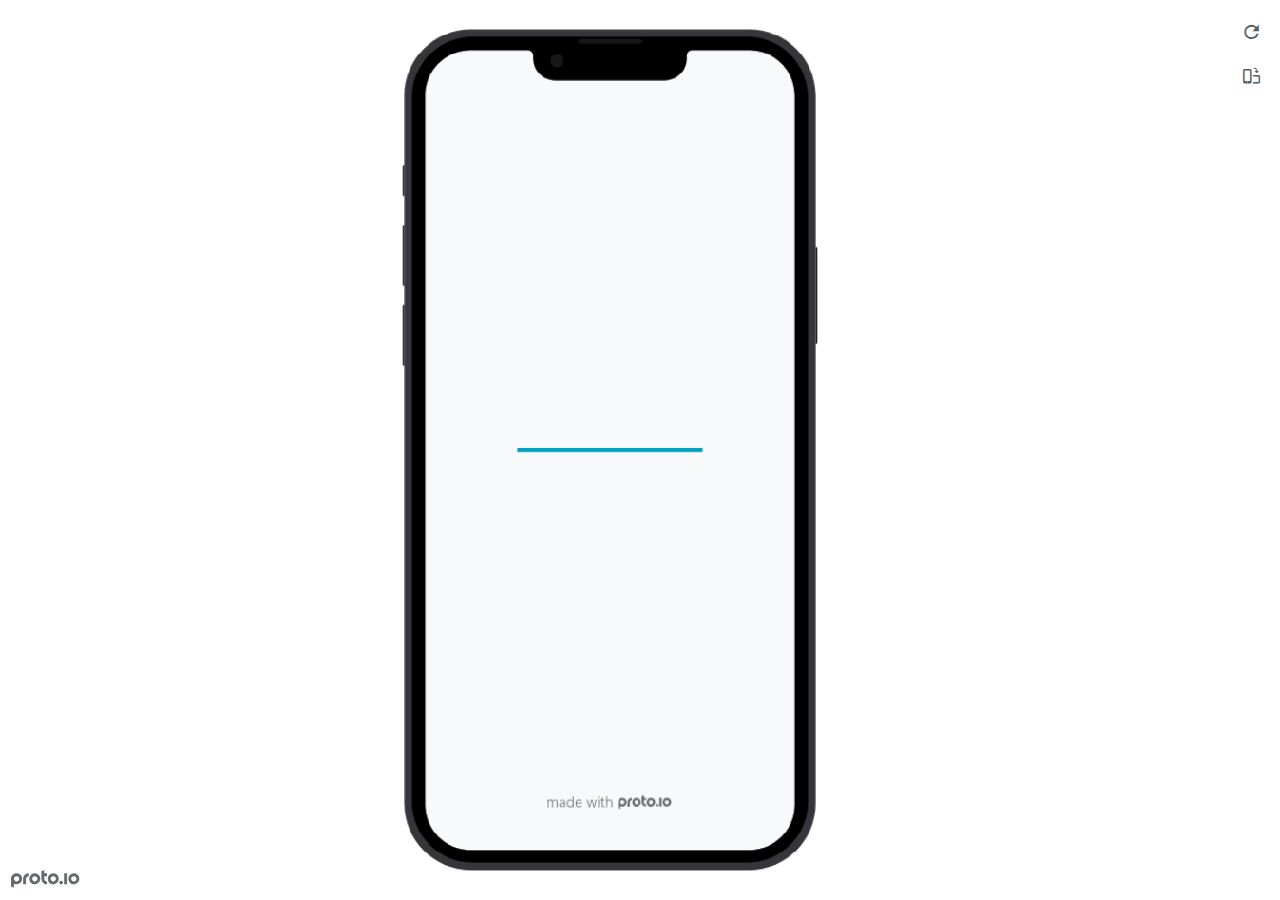
<file: files/HighFiPrototype/preview.html>
<!DOCTYPE HTML>
    <head>
    <meta charset="utf-8">

    <title>TrainTracker - Proto.io player</title>

    
				<link type="text/css" rel="stylesheet" href="./src/stylesheets/preview-export-min.css">
				<script type="text/javascript" src="./src/scripts/preview-export-min.js"></script>
			

    <script type="text/javascript">
        var prx = window.prx || {};
        prx.orientation = 'portrait';
        prx.orientations = {};
        prx.orientations.portrait = 1;
        prx.orientations.landscape = 1;
        prx.project = {};
        prx.project.id = '0a275978-3848-4b48-9cab-52e492976fce';
        prx.project.title = 'TrainTracker';
        prx.project.version = 0;
        prx.project.livepreview = 0;
        prx.project.account = "zacharykreutzjans";
        prx.activePage = {};
        prx.usercountry = "us";
        
            prx.user = false;
        
        prx.skin = 'apple-phone-iphone13_13pro-1';
        prx.ver = '6.8.11.0';
        //prx.flashactions = 1;
		prx.flashactions = 1; //we are not using the DB value anymore

        prx.nodejsassetsserver = {};
        prx.nodejsassetsserver.host = ".proto.io";
        prx.nodejsassetsserver.subdomainprefix = "https://a3";
        prx.nodejsassetsserver.maxsubdomains = "20";
        prx.account = "zacharykreutzjans";
        prx.browserShowScreenshots = 'true';
        prx.url.crossmsg = 'https://zacharykreutzjans.proto.io';
        prx.playerUrl = 'https://zacharykreutzjans.proto.io/player/';
        prx.fullScreenUrl = 'https://zacharykreutzjans.proto.io/player/fullscreen/index.cfm?id=0a275978-3848-4b48-9cab-52e492976fce';
        prx.spaces = false;
        prx.csrf_token = '616A5E0391FBF1DA1D2B6EC3ECB00E50C963103D29F16AB47D2F854D98E9F008';

        prx.bShowPlayerBetaPrompt = false;

        

    </script>

    

</head>


<body style="background-color:#FFFFFF">

    

    <div class="page-sidebar">
        
        <div class="sidebar-action-buttons">

            
                <span class="header-action-button player-icon-reload embed-icon-reload" id="refresh-preview">
                    <span class="tooltip">Refresh preview</span>
                </span>
                
                    <span  class="header-action-button player-icon-rotate embed-icon-rotate" id="change-orientation">
                        <span class="tooltip">Change orientation</span>
                    </span>
                

            <div class="header-action-button player-icon-enter-fullscreen-mode-icon" id="go-fullscreen">
                <span class="tooltip">Go full screen</span>
            </div>
        </div>

    </div>

    <div id="maincontent" class="portrait">

        <div id="shortcut-pressed-outer">
            <div id="shortcut-pressed"></div>
        </div>
        

			<div class="frame_generic">
				
				<div class="body_generic skin_apple-phone-iphone13_13pro-1 skin-wrapper skin-os-apple skin-device-phone skin-model-iphone13_13pro skin-size-1 skin-color-black skin-orientation-portrait skin-dimensions-390-844">

					<div class="buttons top"></div>
					<div class="detail-top"></div>
					<div class="web-search"></div>
					<div class="buttons left"></div>

					<div class="body_generic_inner">
						
						<iframe id="pio-playerframe" src="./src/index.html" scrolling="NO" style="width: 390px; height: 844px;" webkitAllowFullScreen mozallowfullscreen allowFullScreen allowvr allow="autoplay"></iframe>
						
                                <script type="text/javascript">
                                    // remove parameter from address bar immediately if no changes
                                    let url = new URL(window.location.href);
                                    url.searchParams.delete('hc');
									url.searchParams.delete('ap');
                                    window.history.replaceState({}, document.title, url.toString());
                                </script>
                            
					</div>

					<div class="buttons right"></div>
					<div class="detail-bottom"></div>
				</div>
				
			</div>
		
    </div>

    

    
            <div id="branding"></div>
        
</body>


<script type="text/javascript">
    
</script>
</html>
</file>
<file: styles.css>
body
{
    background:#D8F2F2;
    font-family:Arial, Helvetica, sans-serif;

}

.assignments {
    display:flex;
    flex-wrap:wrap;
}

.assignment{
    width: 30%;
    padding:10px;
    margin:10px;
    padding:20px 10px;
    background: #F24B6A;
    border-radius: 10px;

}

.assignment img {
    width: 200px;
    margin: 10px;
    border: 2px solid #A60311;
    display:block;
    margin:auto;
}

.assignment img:hover
{
    border: 2px dotted white;
}

h1
{
    color: #A60311;
    text-align: center;
}

h2
{
text-align:center;
}

a
{
    text-decoration: none;
    color:#733A2D;
}

a:hover
{
    color: white;
}
</file>
<file: CSCE190/styles.css>
body
{
    background:#D8F2F2;
    font-family:Arial, Helvetica, sans-serif;

}

.assignments {
    display:flex;
    flex-wrap:wrap;
}

.assignment{
    width: 30%;
    padding:10px;
    margin:10px;
    padding:20px 10px;
    background: #F24B6A;
    border-radius: 10px;

}

.assignment img {
    width: 200px;
    margin: 10px;
    border: 2px solid #A60311;
    display:block;
    margin:auto;
}

.assignment img:hover
{
    border: 2px dotted white;
}

h1
{
    color: #A60311;
    text-align: center;
}

h2
{
text-align:center;
}

a
{
    text-decoration: none;
    color:#733A2D;
}

a:hover
{
    color: white;
}
</file>
<file: CSCE242/styles.css>
/*Structure*/
body {
    font-family:Georgia, 'Times New Roman', Times, serif;
    background:url(images/bridgeoverlillies.webp);
}

#content{
    background: rgba(215, 229, 208, 0.9);
    width:80%;
    padding: 5px;
    border-radius: 4px;
    margin: auto;
}

/*Navigation*/
#assignments a{
    text-decoration: none;
    background:#e1ecdc;
    color:#022601;
    padding: 4px,
}

#assignments a:hover{
    background: #9bbf8a;
    color: white
}

#github a{
    text-decoration:none;
    background: #b7cdd9;
    color: #022601;
    padding: 4px;
    border-radius: 3px;
    
}

#github a:hover{
    background: #4c829f;
    color: white;
}

/*Typography*/
h1{
    color:#022601;
}
h2{
    color:#4C829F;
}
</file>
<file: CSCE242/assignments/02css/styles.css>
/*Structure*/
body{
    background:url(images/cloudcover.jpg);
    background-size: cover;
    font-family:Verdana, Geneva, Tahoma, sans-serif;
    text-align: center;
}

#content{
    padding:5px;
    background:rgba(193, 213, 229, 0.7);
    margin: auto;
    width: 90%;
    border-radius: 3px;

}

/*Tables*/
table{
    margin:auto;
    border-collapse:collapse; 
   
}

th,td{
    border: solid;
    padding: 4px;
}

th{
    background: #f29544;
}

/*Typography*/
.cloudtype{
    font-style:bold;
    text-decoration: underline;
}

h1{
    color:#f29544;
}

/*Images*/
img{
    margin:5px;
    border: 5px solid #f29544;
    border-radius: 3px; 
}
</file>
<file: CSCE242/examples/aug 26/styles.css>
/* Structure */

body {
    background: #FEFAEF;
    font-family: Arial, Helvetica, sans-serif;
}

/*Navigation*/
a{
    text-decoration:none;
    background: #A68072;
    color: white;
    padding: 4px;
    border-radius: 3px;
    
}

a:hover{
    background: #D9BBB2;
}

/*Images*/
img{
    border: 5px solid #D9BBB2;
    border-radius: 3px;
}

/*Tables*/
table{
    border-collapse: collapse;
}

th,
td{
    border: 1px solid;
    padding: 4px;
}

th{
    background:#4F7302;
}

/*Typography*/
h1{
    color:#324001;
    font-style: italic;
}

h2{
    color:#72A603;
}
</file>
<file: files/HighFiPrototype/src/stylesheets/player-export.css>
/*!
 * 
 *                                                                       
 *                              ::;;;;                                   
 *    ::,,,,::    ::,,  ,,,,::::::11ii::,,::,,,,::      ::::,,::,,,,::   
 *  ,,111111ii,,::1111::111111ii::111111::111111ii,,    ii11,,ii111111,, 
 *  11ii::;;11;;ii11::iiii::;;11;;11ii::ii11::::11ii    ii11;;11;;::ii11 
 *  11;;  ::11ii11;;::11ii  ::11ii11ii,,iiii..  iiii    ii11;;11::  ;;11 
 *  1111;;ii11;;11;;,,ii11::ii11;;ii11;;;;11;;;;11;;;;;;ii11::11ii;;11ii 
 *  11111111;;::11;;  ::ii1111;;  ::ii11::ii1111ii::11ii;;11,,;;1111ii:: 
 *  11;;,,::  ,,::,,      ::,,        ::::  ::::    ,,,,::::    ::,,     
 *  ;;;;                                                                 
 *                                                                       
 *  Build: 11/8/2022, 10:20:15 AM
 */

/*!
 * Waves v0.5.5
 * http://fian.my.id/Waves
 *
 * Copyright 2014 Alfiana E. Sibuea and other contributors
 * Released under the MIT license
 * https://github.com/fians/Waves/blob/master/LICENSE
 */.mask-inner{position:relative;background-size:100% 100%;background-repeat:no-repeat}.mask-inner .mask-inner{transform:none!important}.mask-border .mborder,.mask-filter{height:100%;width:100%}.mask-border .mborder{border:1px solid hsla(0,0%,100%,.8);position:absolute;pointer-events:none}.mask-border .area-border{border:1px solid #00a1c0;left:0;top:0;position:absolute;transform-origin:0 0;box-sizing:border-box}.mask-border .mask-radius{width:100%;height:100%;overflow:hidden;position:absolute}.mask-border .mask-radius .mask-radius-border{position:relative;width:100%;height:100%;border:1px solid hsla(0,0%,100%,.8)}.mask-border.hide-handles .prx-resizable-handle{opacity:0;pointer-events:none!important}.mask-border.hide-handles .area-border{border:1px dashed #b4bcbf}.mask-wrapper{overflow:hidden;height:100%;pointer-events:none}.mask-wrapper.borderPos-inside{box-sizing:border-box}.mask-wrapper.borderPos-outside{width:100%;height:100%}.mask-wrapper.borderPos-outside .mask-inner{box-sizing:content-box}.mask-edit-mode-handles{pointer-events:none}.mask-edit-mode-handles.hide-handles .prx-resizable-handle,.mask-edit-mode-handles.hide-handles .prx-rotate-handle{opacity:0;pointer-events:none!important}.mask-edit-mode-handles.hide-handles .xborder{border-color:#b4bcbf!important}abbr,address,article,aside,audio,b,blockquote,body,caption,cite,code,dd,del,dfn,div,dl,dt,em,fieldset,figure,footer,form,h1,h2,h3,h4,h5,h6,header,hgroup,html,i,iframe,img,ins,kbd,label,legend,li,mark,menu,nav,object,ol,p,pre,q,samp,section,small,span,strong,sub,sup,table,tbody,td,tfoot,th,thead,time,tr,ul,var,video{margin:0;padding:0;border:0;outline:0;font-size:100%;background:transparent}article,aside,details,figcaption,figure,footer,header,hgroup,nav,section{display:block}audio,canvas,video{display:inline-block;*display:inline;*zoom:1}[hidden],audio:not([controls]){display:none}html{font-size:100%;-webkit-text-size-adjust:100%;-ms-text-size-adjust:100%}body{margin:0;font-size:13px}body,button,input,select,textarea{font-family:sans-serif;color:#222}a{color:#00e}a:visited{color:#551a8b}a:hover{color:#06e}a:focus{outline:thin dotted}a:active,a:hover{outline:0}abbr[title]{border-bottom:1px dotted}b,strong{font-weight:700}blockquote{margin:1em 40px}dfn{font-style:italic}hr{display:block;height:1px;border:0;border-top:1px solid #ccc;margin:1em 0;padding:0}ins{background:#ff9;text-decoration:none}ins,mark{color:#000}mark{background:#ff0;font-style:italic;font-weight:700}code,kbd,pre,samp{font-family:monospace,serif;_font-family:courier new,monospace;font-size:1em}pre{white-space:pre;white-space:pre-wrap;word-wrap:break-word}q{quotes:none}q:after,q:before{content:"";content:none}small{font-size:85%}sub,sup{font-size:75%;line-height:0;position:relative;vertical-align:baseline}sup{top:-.5em}sub{bottom:-.25em}ol,ul{margin:1em 0;padding:0 0 0 40px}dd{margin:0 0 0 40px}nav ol,nav ul{list-style:none;list-style-image:none;margin:0;padding:0}img{border:0;-ms-interpolation-mode:bicubic}svg:not(:root){overflow:hidden}figure,form{margin:0}fieldset{margin:0}fieldset,legend{border:0;padding:0}legend{*margin-left:-7px}button,input,select,textarea{font-size:100%;margin:0;vertical-align:baseline;*vertical-align:middle}button,input{line-height:normal;*overflow:visible}table button,table input{*overflow:auto}[role=button],button,input[type=button],input[type=reset],input[type=submit]{-webkit-appearance:button}input[type=checkbox],input[type=radio]{box-sizing:border-box;padding:0}input[type=search]{-webkit-appearance:textfield;-moz-box-sizing:content-box;-webkit-box-sizing:content-box;box-sizing:content-box}input[type=search]::-webkit-search-decoration{-webkit-appearance:none}button::-moz-focus-inner{border:0;padding:0}textarea{overflow:auto;vertical-align:top;resize:vertical}input:invalid,textarea:invalid{background-color:#f0dddd}table{border-collapse:collapse;border-spacing:0}td{vertical-align:top}.nocallout{-webkit-touch-callout:none}textarea[contenteditable]{-webkit-appearance:none}.gifhidden{position:absolute;left:-100%}.ir{display:block;border:0;text-indent:-999em;overflow:hidden;background-color:transparent;background-repeat:no-repeat;text-align:left;direction:ltr}.ir br{display:none}.hidden{display:none!important;visibility:hidden}.visuallyhidden{border:0;clip:rect(0 0 0 0);height:1px;margin:-1px;overflow:hidden;padding:0;position:absolute;width:1px}.visuallyhidden.focusable:active,.visuallyhidden.focusable:focus{clip:auto;height:auto;margin:0;overflow:visible;position:static;width:auto}.invisible{visibility:hidden}.clearfix:after,.clearfix:before{content:"";display:table}.clearfix:after{clear:both}.clearfix{*zoom:1}@media print{*{background:transparent!important;color:#000!important;text-shadow:none!important;filter:none!important;-ms-filter:none!important}a,a:visited{text-decoration:underline}a[href]:after{content:" (" attr(href) ")"}abbr[title]:after{content:" (" attr(title) ")"}.ir a:after,a[href^="#"]:after,a[href^="javascript:"]:after{content:""}blockquote,pre{border:1px solid #999;page-break-inside:avoid}thead{display:table-header-group}img,tr{page-break-inside:avoid}img{max-width:100%!important}@page{margin:.5cm}h2,h3,p{orphans:3;widows:3}h2,h3{page-break-after:avoid}}#eval-iframe{display:none}body{-webkit-appearance:none;-webkit-box-flex:1;-webkit-touch-callout:none;-webkit-tap-highlight-color:rgba(0,0,0,0)}*{-webkit-user-select:none;-khtml-user-select:none;-moz-user-select:-moz-none;-o-user-select:none;user-select:none}input,textarea{-webkit-user-select:text;-khtml-user-select:text;-moz-user-select:text;-o-user-select:text;user-select:text}#dragarea{font-family:Helvetica,Arial,sans-serif;text-align:left}.text{height:95%;overflow:auto}.wrap{overflow:hidden}.pos,.spos{position:absolute}.action-highlight{position:absolute;top:0;left:0;height:100%;width:100%;background:rgba(255,255,0,.5);background:rgba(64,208,255,.3);opacity:0;pointer-events:none;-webkit-transition:opacity .2s ease-in;transition:opacity .2s ease-in;border:2px solid #40c8f4;padding:3px;box-sizing:border-box}.action-highlight-simple-visible,.action-highlight-visible{opacity:1}#appModeNote{background-color:#333;border-top:5px solid #000;bottom:0;color:#f0f0f0;display:none;font-family:helvetica;left:0;padding:10px 0;position:fixed;text-align:center;width:100%}#appModeNote em{display:block;font-size:20px;font-weight:700;line-height:26px}#appModeNote span{display:block;font-size:14px;line-height:20px}.hidden{display:none}.prx-page.loadedFrom{display:block}.prx-page.loadedTo{z-index:999999}.prx-page.loadedTo-1{z-index:10000000}.prx-page.loadedTo-2{z-index:10000001}.prx-page.loadedTo-3{z-index:10000002}.prx-page.loadedTo-4{z-index:10000003}.prx-page.loadedTo-5{z-index:10000004}.prx-page.loadedTo-6{z-index:10000005}.prx-page.loadedTo-7{z-index:10000006}.prx-page.loadedTo-8{z-index:10000007}.prx-page.loadedTo-9{z-index:10000008}.prx-page.loadedTo-10{z-index:10000009}.prx-page.loadedTo-11{z-index:10000010}.prx-page.loadedTo-12{z-index:10000011}.prx-page.loadedTo-13{z-index:10000012}.prx-page.loadedTo-14{z-index:10000013}.prx-page.loadedTo-15{z-index:10000014}.prx-page.loadedTo-16{z-index:10000015}.prx-page.loadedTo-17{z-index:10000016}.prx-page.loadedTo-18{z-index:10000017}.prx-page.loadedTo-19{z-index:10000018}.prx-page.loadedTo-20{z-index:10000019}.prx-page.loadedTo-21{z-index:10000020}.prx-page.loadedTo-22{z-index:10000021}.prx-page.loadedTo-23{z-index:10000022}.prx-page.loadedTo-24{z-index:10000023}.prx-page.loadedTo-25{z-index:10000024}.prx-page.loadedTo-26{z-index:10000025}.prx-page.loadedTo-27{z-index:10000026}.prx-page.loadedTo-28{z-index:10000027}.prx-page.loadedTo-29{z-index:10000028}.prx-page.loadedTo-30{z-index:10000029}#navigationbar,#statusbar{background:transparent 0 0;display:block;width:100%;border:0;top:0;position:fixed;z-index:1}#loader-wrapper{background:#f8f9fa;height:100%;left:0;position:fixed;top:0;width:100%;z-index:99999;font-size:11px}#loader-wrapper .progress{position:absolute;top:50%;left:50%;transform:translate(-50%,-50%);-ms-transform:translate(-50%,-50%);-webkit-transform:translate(-50%,-50%);width:50%;height:4px;background-color:#ddd}#loader-wrapper .progress-bar{position:relative;width:0;height:4px;-webkit-transition:.4s linear;-moz-transition:.4s linear;-o-transition:.4s linear;transition:.4s linear;-webkit-transition-property:width,background-color;-moz-transition-property:width,background-color;-o-transition-property:width,background-color;transition-property:width,background-color}#loader-wrapper .progress-bar:before,.progress-bar:after{content:"";position:absolute;top:0;left:0;right:0}#loader-wrapper .progress-bar:before{bottom:0;background-color:#ddd}#loader-wrapper .progress-bar:after{z-index:2;bottom:0;background:#00a1c0}#loader-wrapper #app-icon{position:absolute;top:50%;left:50%;transform:translate(-50%,-150%);-ms-transform:translate(-50%,-150%);-webkit-transform:translate(-50%,-150%);width:114px;height:114px}#loader-wrapper #poweredby{position:absolute;bottom:5%;left:50%;transform:translate(-50%);-ms-transform:translate(-50%);-webkit-transform:translate(-50%);width:100%;height:16px;background-image:url(/images/player/player-logo.svg);background-repeat:no-repeat;background-position:top;background-size:auto 200%;z-index:99999}body{-moz-transition:opacity .3s linear;-o-transition:opacity .3s linear;-webkit-transition:opacity .3s linear;transition:opacity .3s linear}.reloading{background:#fff!important;opacity:0}@media (min-width:481px) and (max-width:1079px){#loader-wrapper .progress,#loader-wrapper .progress-bar{height:4px}}@media (min-width:1080px){#loader-wrapper #poweredby{height:24px}#loader-wrapper .progress,#loader-wrapper .progress-bar{height:6px}}@media (width:1280px) and (height:768px){#loader-wrapper .progress,#loader-wrapper .progress-bar{height:2px}}.pointer-events-none{pointer-events:none!important}body .prx-page{-webkit-trans1form:translate3d(0,0,0)}.prx-page .type-symbol .box{-w1ebkit-transform:translateZ(0)}html{background:transparent}body{background:#fff;overflow:hidden}body.mobile-device-true *{-webkit-text-size-adjust:100%}body.mobile-device-false *{-webkit-text-size-adjust:initial}#window-wrapper{width:100%;height:100%;overflow:hidden;position:relative}#dragarea{background:transparent;display:none}#overlay,#quick-audios,#trash,#underlay{position:absolute;top:0;left:0}#quick-audios,#trash{display:none}.visible{display:block!important}.iScrollHorizontalScrollbar,.iScrollVerticalScrollbar{z-index:auto!important}.overlay{position:fixed;left:0;right:0;bottom:0;top:0}.ui-mobile-viewport-transitioning,.ui-mobile-viewport-transitioning .prx-page{o1verflow:visible!important}.box[style*="z-index:0;"],.box[style*="z-index: 0;"]{z-index:auto!important}.box[data-mpoverlay="1"]{pos1ition:fixed}#temp-for-external-link{display:none}#dragarea,html{background:transparent!important}.hide{display:none!important}*{outline:none}.ghost-component,.ghost-component *,.ghost-component .box *{pointer-events:none!important}#statusbar{position:fixed!important}.prx-page{position:absolute;display:none}.prx-page.prx-page-active,.prx-page[class*=prx-page-transitioning-]{display:block}.prx-page[class*=prx-page-transitioning-]{overflow:hidden}.prx-page.prx-page-transitioning-overlay-in-source,.prx-page.prx-page-transitioning-overlay-out-target{overflow:visible}.prx-page.prx-page-below{z-index:10}.prx-page.prx-page-above{z-index:20}#overlay{z-index:30}.prx-page.prx-page-transition-flip,.prx-page.prx-page-transition-turn{-webkit-backface-visibility:hidden;-moz-backface-visibility:hidden;backface-visibility:hidden}.prx-page.prx-page-transition-turn{-webkit-transform:translateZ(0);-moz-transform:translateZ(0);-webkit-transform-origin:0 center;-moz-transform-origin:0 center;transform-origin:0 center;transform:translateZ(0)}.prx-page.prx-page-transition-flow:not(.prx-page-transition-flow-overlay),.prx-page.prx-page-transition-overlay-top{box-shadow:0 0 20px rgba(0,0,0,.4)}.prx-page-above.prx-page-transition-notificationInWatchOS{transition:background-color .45s ease-out}.prx-page-above.prx-page-transition-notificationInWatchOS.prx-page-transition-notificationInWatchOS-notification-in{background-color:transparent!important;transition:background-color 0s ease-out}.device-cursor-touch,.device-cursor-touch *{cursor:url(/images/player/touch-cursor-64.png) 32 32,default!important;cursor:-webkit-image-set(url("/images/player/touch-cursor-64.png") 1x,url("/images/player/touch-cursor-64@2x.png") 2x) 32 32,default!important}.device-cursor-web,.device-cursor-web *{cursor:default}.device-cursor-web .delayedtap,.device-cursor-web .delayedtap *,.device-cursor-web .interaction-click,.device-cursor-web .interaction-click *,.device-cursor-web .interaction-tap,.device-cursor-web .interaction-tap *,.device-cursor-web .release,.device-cursor-web .release *,.device-cursor-web .touch,.device-cursor-web .touch *{cursor:pointer;cursor:hand}.device-cursor-web [data-component-type=text]{cursor:default}.device-cursor-web .move,.device-cursor-web .move *{cursor:move}.device-cursor-web input,.device-cursor-web textarea{cursor:text}.do-chrome-fix #window-wrapper{-webkit-perspective:1}.do-chrome-fix .pos{-webkit-backface-visibility:hidden;-webkit-transform:translateZ(0)}.do-chrome-fix *{-w1ebkit-transform:translateZ(0) scale(1) scaleX(1) skew(0deg,0deg) skewX(0deg) skewY(0deg) rotateX(0deg) rotateY(0deg) rotate(0deg)}.do-chrome-fix.dont-do-chrome-fix #window-wrapper{-webkit-perspective:none}.do-chrome-fix.dont-do-chrome-fix .pos{-webkit-backface-visibility:visible;-webkit-transform:none}.prx-page-transitioning:not(.prx-page-transitioning-overlay-in-source):not(.loadedFrom) [data-mpoverlay="1"]{display:none}#fps{position:fixed;z-index:9999;font-size:18px;top:20px;left:20px;background:rgba(0,0,0,.8);border-radius:6px;color:#fff;padding:3px 10px}#fps,.cbutton{pointer-events:none}.cbutton{position:absolute;display:inline-block;padding:0;border:none;background:none;color:#286aab;font-size:1.4em;overflow:visible;-webkit-transition:color .7s;transition:color .7s;-webkit-tap-highlight-color:rgba(0,0,0,0)}.cbutton.cbutton--click,.cbutton:focus{outline:none;color:#3c8ddc}.cbutton:after{position:absolute;width:100%;height:100%;border-radius:50%;content:"";opacity:0;pointer-events:none}.cbutton--effect-jelena:after{border:3px solid hsla(0,0%,82.7%,.7)}.cbutton--effect-jelena.cbutton--click:after{-webkit-animation:anim-effect-jelena .3s ease-out forwards;animation:anim-effect-jelena .3s ease-out forwards}@-webkit-keyframes anim-effect-jelena{0%{opacity:1;-webkit-transform:scale3d(.6,.6,1);transform:scale3d(.6,.6,1)}to{opacity:0;-webkit-transform:scale3d(1.2,1.2,1);transform:scale3d(1.2,1.2,1)}}@keyframes anim-effect-jelena{0%{opacity:1;-webkit-transform:scale3d(.5,.5,1);transform:scale3d(.5,.5,1)}to{opacity:0;-webkit-transform:scale3d(1.2,1.2,1);transform:scale3d(1.2,1.2,1)}}.cbutton--effect-sanja:after{background:hsla(0,0%,75.3%,.3)}.cbutton--effect-sanja.cbutton--click:after{-webkit-animation:anim-effect-sanja 1s ease-out forwards;animation:anim-effect-sanja 1s ease-out forwards}@-webkit-keyframes anim-effect-sanja{0%{opacity:1;-webkit-transform:scale3d(.5,.5,1);transform:scale3d(.5,.5,1)}25%{opacity:1;-webkit-transform:scaleX(1);transform:scaleX(1)}to{opacity:0;-webkit-transform:scaleX(1);transform:scaleX(1)}}@keyframes anim-effect-sanja{0%{opacity:1;-webkit-transform:scale3d(.5,.5,1);transform:scale3d(.5,.5,1)}25%{opacity:1;-webkit-transform:scaleX(1);transform:scaleX(1)}to{opacity:0;-webkit-transform:scaleX(1);transform:scaleX(1)}}#log{position:fixed;z-index:9999;font-size:24px;top:20px;right:20px;pointer-events:none}.watchOSscrollbars .iScrollVerticalScrollbar{position:fixed!important;width:12px!important;background-color:hsla(0,0%,100%,.3)!important;border-radius:8px!important;z-index:99999!important}.watchOSscrollbars .iScrollIndicator{background:#fff!important;border-radius:8px!important;left:2px!important;width:8px!important}.applewatch-rounded-corners{-webkit-clip-path:inset(0 0 0 0 round 63px);clip-path:inset(0 0 0 0 round 63px)}.group-action-prediv{position:absolute}.player .type-symbol.type-symbol-transparent .group-action-prediv{pointer-events:auto}.initialise-hidden-container{display:block!important;visibility:hidden!important}.a-enter-vr{height:0!important}.fullscreen-vr .prx-page{transform:none!important;position:fixed!important}

/*!
 * Waves v0.5.5
 * http://fian.my.id/Waves
 *
 * Copyright 2014 Alfiana E. Sibuea and other contributors
 * Released under the MIT license
 * https://github.com/fians/Waves/blob/master/LICENSE
 */.waves-effect{position:relative;overflow:hidden}.waves-effect.box{position:absolute}.waves-effect .waves-ripple{position:absolute;border-radius:50%;width:100px;height:100px;margin-top:-50px;margin-left:-50px;opacity:0;background-color:rgba(0,0,0,.2);pointer-events:none}.waves-effect.waves-light .waves-ripple{background-color:hsla(0,0%,100%,.4)}.waves-button,.waves-circle{-webkit-mask-image:-webkit-radial-gradient(circle,#fff 100%,#000 0);mask-image:radial-gradient(circle,#fff 100%,#000 0)}.waves-button,.waves-button-input,.waves-button:hover,.waves-button:link,.waves-button:visited{white-space:nowrap;vertical-align:middle;cursor:pointer;border:none;outline:none;color:inherit;background-color:transparent;font-size:14px;text-align:center;text-decoration:none;z-index:1}.waves-button{padding:10px 15px;border-radius:2px}.waves-button-input{margin:0;padding:10px 15px}.waves-input-wrapper{border-radius:2px;vertical-align:bottom}.waves-input-wrapper.waves-button{padding:0}.waves-input-wrapper .waves-button-input{position:relative;top:0;left:0;z-index:1}.waves-block{display:block}a.waves-effect .waves-ripple{z-index:-1}#loader-wrapper #poweredby{background-image:url(../images/player/player-logo.svg)!important}.device-cursor-touch,.device-cursor-touch *{cursor:url(../images/player/touch-cursor-64.png) 32 32,default!important;cursor:-webkit-image-set(url("../images/player/touch-cursor-64.png") 1x,url("../images/player/touch-cursor-64@2x.png") 2x) 32 32,default!important}
</file>
<file: files/HighFiPrototype/src/libraries/common/components.1.00.css>
.type-shapes .shape-wrapper{width:100%;height:100%;-moz-box-sizing:border-box;-webkit-box-sizing:border-box;box-sizing:border-box;background-clip:content-box}.type-shapes .shapes-text-container{position:absolute;top:0;left:0;right:0;display:table;width:100%;height:100%;text-align:center}.type-shapes .shapes-text-container>span{display:table-cell;vertical-align:middle}.type-shapes svg{overflow:visible}.player .type-symbol{overflow:hidden}.player .type-symbol.symbol-scroll{-webkit-perspective:1000}.player .type-symbol.type-symbol-transparent{pointer-events:none !important}.player .type-symbol.type-symbol-transparent .box{pointer-events:auto}.type-symbol.fullscreen{transform:none !important;width:100vw !important;height:100vh !important}.type-symbol>.type-symbol-hover-message,.type-symbol.ui-draggable-dragging:hover>.type-symbol-hover-message,.type-symbol.prx-resizable-resizing:hover>.type-symbol-hover-message{display:none;position:absolute;color:#fff;font-family:Helvetica,Arial,sans-serif !important;background:rgba(0,0,0,.7);top:50%;left:50%;text-align:center;position:absolute;pointer-events:none;width:70px;height:30px;line-height:15px;font-size:10px !important;border-radius:3px;margin:-20px 0 0 -40px;padding:5px}.type-symbol:hover>.type-symbol-hover-message{display:block}.type-vrsymbol.fullscreen{transform:none !important;width:100vw !important;height:100vh !important}.type-vrsymbol.fullscreen canvas{width:100vw !important;height:100vh !important}.type-vrsymbol>.type-vrsymbol-hover-message,.type-vrsymbol.ui-draggable-dragging:hover>.type-vrsymbol-hover-message,.type-vrsymbol.prx-resizable-resizing:hover>.type-vrsymbol-hover-message{display:none;position:absolute;color:#fff;font-family:Helvetica,Arial,sans-serif !important;background:rgba(0,0,0,.7);top:50%;left:50%;text-align:center;position:absolute;pointer-events:none;width:70px;height:30px;line-height:15px;font-size:10px !important;border-radius:3px;margin:-20px 0 0 -40px;padding:5px}.type-vrsymbol:hover>.type-vrsymbol-hover-message{display:block}.type-text.v2-text .text-contents{o1verflow:hidden;width:100%;height:100%}.type-text.v2-text.box [data-editableProperty]{word-wrap:break-word !important}.type-text .autoresize{white-space:nowrap}.player .type-text .autoResize-true{white-space:nowrap}.type-richtext p{margin:0;line-height:normal}.type-rectangle .inner-rec{position:absolute;width:100%;height:100%;-moz-box-sizing:border-box;-webkit-box-sizing:border-box;box-sizing:border-box;background-clip:content-box}.type-rectangle .shapes-image-background{top:0;left:0;width:100%;height:100%;position:absolute;background-position:center;background-repeat:no-repeat}.type-rectangle[data-shape-type=oval] .shapes-image-background{border-radius:50%}.type-rectangle .shapes-text-container{display:table;width:100%;height:100%;text-align:center}.type-rectangle .shapes-text-container>span{display:table-cell;vertical-align:middle}.type-horizontalline .inner{width:100%;height:0}.type-verticalline .inner{width:0;height:100%}.type-actionarea .inner-rec{width:100%;height:100%}.type-actionarea .inner-rec div{width:100%;height:100%;background:#40c8f4;opacity:.4;-moz-box-sizing:border-box;-webkit-box-sizing:border-box;box-sizing:border-box}.type-actionarea .inner-rec div:before{content:" ";display:block;position:absolute;top:50%;left:50%;width:24px;height:24px;margin:-12px 0 0 -12px}.player .type-actionarea .inner-rec div{background:transparent}.player .type-actionarea .inner-rec div:before{background-image:none}.type-image,.type-image .type-image-wrapper{background:0 0 repeat;background-size:100% 100%;width:100%;height:100%;background-clip:content-box}.type-image .type-image-wrapper.type-image-svg{background:center center no-repeat;background-size:contain}.type-image .type-image-wrapper img{display:none}.player .type-image .type-image-wrapper.gif img{display:block !important;width:1px;height:1px;opacity:.1}.type-image.type-image-repeater,.type-image.type-image-repeater .type-image-wrapper{background-size:auto}.type-image .image-inner{width:100%;height:100%}.type-image .image-inner.borderPos-inside .type-image-wrapper{box-sizing:border-box;background-origin:border-box}.type-image .image-inner.borderPos-outside{display:-webkit-box;display:-moz-box;display:-ms-flexbox;display:-webkit-flex;display:flex;-moz-flex-flow:row;-ms-flex-flow:row;-webkit-flex-flow:row;flex-flow:row;-moz-box-orient:horizontal;-ms-box-orient:horizontal;-webkit-box-orient:horizontal;box-orient:horizontal;-ms-align-items:center;-webkit-align-items:center;align-items:center;-ms-box-align:center;-webkit-box-align:center;box-align:center;-ms-flex-align:center;-webkit-flex-align:center;flex-align:center;-ms-justify-content:center;-webkit-justify-content:center;justify-content:center;-ms-box-pack:center;-webkit-box-pack:center;box-pack:center;-ms-flex-pack:center;-webkit-flex-pack:center;flex-pack:center}.type-image .image-inner.borderPos-outside .type-image-wrapper{-ms-flex-shrink:0;-webkit-flex-shrink:0;flex-shrink:0;box-sizing:content-box}.type-image>.type-image-hover-message,.type-image.ui-draggable-dragging:hover>.type-image-hover-message,.type-image.prx-resizable-resizing:hover>.type-image-hover-message{display:none;position:absolute;color:#fff;font-family:Helvetica,Arial,sans-serif !important;background:rgba(0,0,0,.7);top:50%;left:50%;text-align:center;position:absolute;pointer-events:none;width:70px;height:30px;line-height:15px;font-size:10px !important;border-radius:3px;margin:-20px 0 0 -40px;padding:5px}.type-image:hover>.type-image-hover-message{display:block}.type-placeholder .bg{position:absolute;width:100%;height:100%;-moz-box-sizing:border-box;-webkit-box-sizing:border-box;box-sizing:border-box}.type-placeholder .diagonal{border:0px solid transparent;position:absolute;-moz-box-sizing:border-box;-webkit-box-sizing:border-box;box-sizing:border-box}.type-placeholder .diagonal1{-moz-transform-origin:0 0;-webkit-transform-origin:0 0;-o-transform-origin:0 0;transform-origin:0 0}.type-placeholder .diagonal2{-moz-transform-origin:right top;-webkit-transform-origin:right top;-o-transform-origin:right top;transform-origin:right top}.type-placeholder .contents{width:100%;height:100%;display:-webkit-box;display:-moz-box;display:-ms-flexbox;display:-webkit-flex;display:flex;-ms-justify-content:center;-webkit-justify-content:center;justify-content:center;-ms-box-pack:center;-webkit-box-pack:center;box-pack:center;-ms-flex-pack:center;-webkit-flex-pack:center;flex-pack:center;-ms-align-items:center;-webkit-align-items:center;align-items:center;-ms-box-align:center;-webkit-box-align:center;box-align:center;-ms-flex-align:center;-webkit-flex-align:center;flex-align:center}.type-placeholder .contents>span{display:inline-block}.type-placeholder .contents span[data-editableproperty]:empty{padding:0}.type-webview .webview-scroll-wrapper{width:100%;height:100%;-webkit-overflow-scrolling:touch;overflow:auto}.type-webview iframe{width:100%;height:100%;border:none}.type-html iframe{width:100%;height:100%;overflow:hidden;border:none}.type-animationtarget{position:relative}.type-animationtarget.type-animatiotarget-fixed-positioning{position:absolute}.type-animationtarget .animationtarget-circle{-moz-box-sizing:border-box;-webkit-box-sizing:border-box;box-sizing:border-box;width:0;height:0;position:absolute;top:0;left:0;border-radius:50%;display:none}.type-animationtarget .animationtarget-vertical{position:absolute;top:0}.type-animationtarget .animationtarget-horizontal{position:absolute;top:0%;left:0}.player .type-animationtarget{opacity:0 !important;pointer-events:none !important}.type-bannerad .bannerad-outer{display:table;height:100%;width:100%}.type-bannerad .bannerad-inner{display:table-cell;position:relative;text-align:center;vertical-align:middle;width:100%;background-size:100% 100%}.type-tooltip .tooltip-content-wrapper{width:100%;height:100%;position:relative}.type-tooltip .tooltip-content-wrapper .tooltip-outer{position:absolute;overflow:hidden}.type-tooltip .tooltip-content-wrapper .tooltip{position:absolute;-moz-transform:rotate(45deg);-webkit-transform:rotate(45deg);transform:rotate(45deg);filter:progid:DXImageTransform.Microsoft.Matrix(sizingMethod="auto expand", M11=0.7071067811865476, M12=-0.7071067811865475, M21=0.7071067811865475, M22=0.7071067811865476);-ms-filter:"progid:DXImageTransform.Microsoft.Matrix(SizingMethod='auto expand', M11=0.7071067811865476, M12=-0.7071067811865475, M21=0.7071067811865475, M22=0.7071067811865476)";-moz-box-sizing:border-box;-webkit-box-sizing:border-box;box-sizing:border-box}.type-tooltip .tooltip-content-wrapper .tooltip-content-outer{position:absolute;width:100%;height:100%;-moz-box-sizing:border-box;-webkit-box-sizing:border-box;box-sizing:border-box}.type-tooltip .tooltip-content-wrapper .tooltip-content{width:100%;height:100%;overflow:hidden;padding:10px;-moz-box-sizing:border-box;-webkit-box-sizing:border-box;box-sizing:border-box}.type-tooltip.verticalAlignCenter .tooltip-content{display:-webkit-box;display:-moz-box;display:-ms-flexbox;display:-webkit-flex;display:flex;-ms-box-align:center;-webkit-box-align:center;box-align:center;-ms-flex-align:center;-webkit-flex-align:center;flex-align:center;-ms-align-items:center;-webkit-align-items:center;align-items:center}.type-tooltip.verticalAlignCenter .tooltip-content .tooltip-text{width:100%}.type-vectoranimation .type-vectoranimation-wrapper{width:100%;height:100%}.type-vectoranimation .bodymovin,.type-vectoranimation .bodymovin-player{width:100%;height:100%}.type-vectoranimation .vector-inner{width:100%;height:100%}.type-vectoranimation .vector-inner.borderPos-inside .type-vectoranimation-wrapper{box-sizing:border-box;background-origin:border-box;overflow:hidden}.type-vectoranimation .vector-inner.borderPos-outside{display:-webkit-box;display:-moz-box;display:-ms-flexbox;display:-webkit-flex;display:flex;-moz-flex-flow:row;-ms-flex-flow:row;-webkit-flex-flow:row;flex-flow:row;-moz-box-orient:horizontal;-ms-box-orient:horizontal;-webkit-box-orient:horizontal;box-orient:horizontal;-ms-align-items:center;-webkit-align-items:center;align-items:center;-ms-box-align:center;-webkit-box-align:center;box-align:center;-ms-flex-align:center;-webkit-flex-align:center;flex-align:center;-ms-justify-content:center;-webkit-justify-content:center;justify-content:center;-ms-box-pack:center;-webkit-box-pack:center;box-pack:center;-ms-flex-pack:center;-webkit-flex-pack:center;flex-pack:center}.type-vectoranimation .vector-inner.borderPos-outside .type-vectoranimation-wrapper{-ms-flex-shrink:0;-webkit-flex-shrink:0;flex-shrink:0;box-sizing:content-box}.type-vectoranimation>.type-vectoranimation-hover-message,.type-vectoranimation.ui-draggable-dragging:hover>.type-vectoranimation-hover-message,.type-vectoranimation.prx-resizable-resizing:hover>.type-vectoranimation-hover-message{display:none;position:absolute;color:#fff;font-family:Helvetica,Arial,sans-serif !important;background:rgba(0,0,0,.7);top:50%;left:50%;text-align:center;position:absolute;pointer-events:none;width:70px;height:45px;line-height:15px;font-size:10px !important;border-radius:3px;margin:-27px 0 0 -40px;padding:5px}.type-vectoranimation:hover>.type-vectoranimation-hover-message{display:block}.type-basic-tabbar ul{margin:0;padding:0;list-style:none;height:100%}.type-basic-tabbar ul li{margin:0;padding:0;float:left;text-align:center;height:100%;position:relative}.type-basic-tabbar ul li:first-child{border-left:0 none !important}.type-basic-tabbar ul li input{display:none}.type-basic-tabbar ul li label{width:100%;height:100%;display:block}.type-basic-tabbar ul li label .icon-wrapper{width:100%;height:100%;display:block}.type-basic-tabbar ul li label .icon{height:100%;background-position:center center;background-repeat:no-repeat;background-size:auto 60%;-webkit-mask-size:auto 60%;mask-size:auto 60%;-webkit-mask-repeat:no-repeat;mask-repeat:no-repeat;-webkit-mask-position:center center;mask-position:center center}.type-basic-tabbar.type-basic-tabbar-icon-top ul li label .icon{height:75%}.type-basic-tabbar.type-basic-tabbar-icon-top ul li label .caption{display:inline-block;width:100%;height:25%;float:left}.type-generic-onoffswitch input[type=checkbox]{display:none}.type-generic-onoffswitch label{display:block;overflow:hidden}.type-generic-onoffswitch .onoffswitch-inner{width:200%;margin-left:-100%;-moz-transition:margin .3s ease-in 0s;-webkit-transition:margin .3s ease-in 0s;-ms-transition:margin .3s ease-in 0s;-o-transition:margin .3s ease-in 0s;transition:margin .3s ease-in 0s}.type-generic-onoffswitch input:checked+label .onoffswitch-inner{margin-left:0}.type-generic-onoffswitch .onoffswitch-inner div{float:left;width:50%;color:#fff;font-family:Trebuchet,Arial,sans-serif;font-weight:bold;-moz-box-sizing:border-box;-webkit-box-sizing:border-box;-ms-box-sizing:border-box;-o-box-sizing:border-box;box-sizing:border-box}.type-generic-onoffswitch .onoffswitch-inner .active{background-color:#2fccff;color:#fff}.type-generic-onoffswitch .onoffswitch-inner .inactive{background-color:#eee;color:#999;text-align:right}.type-generic-onoffswitch .onoffswitch-switch{background:#fff;position:absolute;top:0;bottom:0;-moz-transition:right .3s ease-in 0s;-webkit-transition:right .3s ease-in 0s;-ms-transition:right .3s ease-in 0s;-o-transition:right .3s ease-in 0s;transition:right .3s ease-in 0s}.type-generic-onoffswitch input:checked+label .onoffswitch-switch{right:0px !important}.type-datetime #background{box-sizing:border-box;margin:0;padding:0;height:100%;overflow:hidden;display:-webkit-box;display:-moz-box;display:-ms-flexbox;display:-webkit-flex;display:flex;-ms-justify-content:center;-webkit-justify-content:center;justify-content:center;-ms-box-pack:center;-webkit-box-pack:center;box-pack:center;-ms-flex-pack:center;-webkit-flex-pack:center;flex-pack:center;-ms-align-items:center;-webkit-align-items:center;align-items:center;-ms-box-align:center;-webkit-box-align:center;box-align:center;-ms-flex-align:center;-webkit-flex-align:center;flex-align:center}.type-datetime #datetime{width:100%}.type-basic-button .basic-button-inner{height:100%;width:100%;-moz-box-sizing:border-box;box-sizing:border-box;display:-webkit-box;display:-moz-box;display:-ms-flexbox;display:-webkit-flex;display:flex;-ms-box-pack:center;-webkit-box-pack:center;box-pack:center;-ms-flex-pack:center;-webkit-flex-pack:center;flex-pack:center;-ms-align-items:center;-webkit-align-items:center;align-items:center;-ms-box-align:center;-webkit-box-align:center;box-align:center;-ms-flex-align:center;-webkit-flex-align:center;flex-align:center;-moz-flex-flow:row;-ms-flex-flow:row;-webkit-flex-flow:row;flex-flow:row;-moz-box-orient:horizontal;-ms-box-orient:horizontal;-webkit-box-orient:horizontal;box-orient:horizontal;-ms-align-items:center;-webkit-align-items:center;align-items:center;-ms-box-align:center;-webkit-box-align:center;box-align:center;-ms-flex-align:center;-webkit-flex-align:center;flex-align:center}.type-basic-button .basic-button-icon{height:50%}.type-basic-button .basic-button-icon img{height:50%;vertical-align:middle}.type-basic-slider .slider-bar{position:absolute;top:50%;width:100%}.type-basic-slider .slider-bar-filled{height:100%}.type-basic-slider .slider-button{display:block;position:absolute;top:0;bottom:0}#iphoneX-notch-player{display:none}#iphoneX-notch-player{background:#000;position:absolute;z-index:9999999;pointer-events:none}#iphoneX-notch-player:before,#iphoneX-notch-player:after{content:"";display:block;background-color:#191919;position:absolute}#iphoneX-notch-player:after{border-radius:50%}#iphoneX-notch-player.portrait,#iphoneX-notch-player.portrait-p{left:50%;transform:translateX(-50%)}#iphoneX-notch-player.portrait:before,#iphoneX-notch-player.portrait-p:before{left:50%;transform:translateX(-50%)}#iphoneX-notch-player.portrait-p{display:block !important}#iphoneX-notch-player.landscape,#iphoneX-notch-player.landscape-p{top:50%;left:0;transform:translateY(-50%)}#iphoneX-notch-player.landscape:before,#iphoneX-notch-player.landscape-p:before{top:50%;transform:translateY(-50%)}#iphoneX-notch-player.landscape .iphoneX-notch-corners:before,#iphoneX-notch-player.landscape .iphoneX-notch-corners:after,#iphoneX-notch-player.landscape-p .iphoneX-notch-corners:before,#iphoneX-notch-player.landscape-p .iphoneX-notch-corners:after{left:auto;top:auto;right:auto}#iphoneX-notch-player.landscape-p-minus90{display:block !important;top:50%;right:0 !important;transform:translateY(-50%) rotate(180deg) !important}#iphoneX-notch-player.landscape-p-minus90:before{top:50%;transform:translateY(-50%)}#iphoneX-notch-player.landscape-p-minus90 .iphoneX-notch-corners:before,#iphoneX-notch-player.landscape-p-minus90 .iphoneX-notch-corners:after{left:auto;top:auto;right:auto}#iphoneX-notch-player.landscape-p{display:block !important}#iphoneX-notch-player .iphoneX-notch-corners{width:100%;height:100%;display:block}#iphoneX-notch-player .iphoneX-notch-corners:before,#iphoneX-notch-player .iphoneX-notch-corners:after{content:" ";display:block;position:absolute;top:0;background-position:0 0;background-repeat:no-repeat}#dragarea,.timeline-dragarea{font-size:16px}.type-richtext{font-size:12px !important}.type-richtext .fr-element{font-size:12px !important;f1ont-family:"Arial,sans-serif"}.type-basic-button.generic .basic-button-inner{padding:0px 10px}.type-basic-button.generic .basic-button-icon,.type-basic-button.generic .basic-button-text{margin:0px 6px}.type-placeholder .bg{border:5px solid #999}.type-placeholder .diagonal1{left:2px}.type-placeholder .diagonal2{right:2px}.type-placeholder .contents>span{margin:0 1px}.type-placeholder .contents span[data-editableproperty]{padding:5px}.type-placeholder .contents span[data-editableproperty] textarea{margin-left:-5px}.type-animationtarget .animationtarget-circle{border:2px solid #09c}.type-animationtarget .animationtarget-vertical{border-left:2px solid #09c;height:24px;margin-top:-4px}.type-animationtarget .animationtarget-horizontal{border-top:2px solid #09c;width:24px;margin-left:-4px}.type-tooltip .tooltip-content-wrapper .tooltip{width:40px;height:40px}.type-tooltip .tooltip-content-wrapper .tooltip-content{padding:10px}.type-basic-tabbar.type-basic-tabbar-icon-top ul li label .caption{margin-top:-5px}.type-generic-onoffswitch label{border:2px solid #999;border-radius:20px}.type-generic-onoffswitch .onoffswitch-inner div{padding:0px 10px;line-height:30px}.type-generic-onoffswitch .onoffswitch-switch{width:32px;border:2px solid #999;border-radius:20px;right:56px;margin:-1px}#iphoneX-notch-player:before{border-radius:6px}#iphoneX-notch-player:after{width:11px;height:11px}#iphoneX-notch-player.portrait,#iphoneX-notch-player.portrait-p{width:210px;height:30px;border-radius:0 0 22px 22px}#iphoneX-notch-player.portrait:before,#iphoneX-notch-player.portrait-p:before{width:50px;height:6px;top:6px}#iphoneX-notch-player.portrait:after,#iphoneX-notch-player.portrait-p:after{top:4px;right:54px}#iphoneX-notch-player.landscape,#iphoneX-notch-player.landscape-p,#iphoneX-notch-player.landscape-p-minus90{width:30px;height:210px;border-radius:0 22px 22px 0}#iphoneX-notch-player.landscape:before,#iphoneX-notch-player.landscape-p:before,#iphoneX-notch-player.landscape-p-minus90:before{width:6px;height:50px;left:6px}#iphoneX-notch-player.landscape:after,#iphoneX-notch-player.landscape-p:after,#iphoneX-notch-player.landscape-p-minus90:after{left:4px;top:54px}#iphoneX-notch-player .iphoneX-notch-corners{width:100%;height:100%}#iphoneX-notch-player .iphoneX-notch-corners:before,#iphoneX-notch-player .iphoneX-notch-corners:after{width:6px;height:6px}#iphoneX-notch-player .iphoneX-notch-corners:before{left:-6px;background-image:radial-gradient(circle at 0 100%, rgba(0, 0, 0, 0) 6px, #000 7px)}#iphoneX-notch-player .iphoneX-notch-corners:after{right:-6px;background-image:radial-gradient(circle at 100% 100%, rgba(0, 0, 0, 0) 6px, #000 7px)}#iphoneX-notch-player.landscape .iphoneX-notch-corners:before,#iphoneX-notch-player.landscape-p .iphoneX-notch-corners:before{top:-6px;background-image:radial-gradient(circle at 100% 0, rgba(0, 0, 0, 0) 6px, #000 7px)}#iphoneX-notch-player.landscape .iphoneX-notch-corners:after,#iphoneX-notch-player.landscape-p .iphoneX-notch-corners:after{bottom:-6px;background-image:radial-gradient(circle at 100% 100%, rgba(0, 0, 0, 0) 6px, #000 7px)}a-scene.round-corners-device .a-enter-vr{margin-right:10px}.type-basic-segmentedcontrol .icon{margin:5px}
</file>
<file: files/HighFiPrototype/src/libraries/ios9/components.1.00.css>
.type-ios7-navbar .ios7-navbar-inner{width:100%;height:100%;-moz-box-sizing:border-box;box-sizing:border-box;background-clip:padding-box}.type-ios7-navbar .ios7-navbar-title{display:-webkit-box;display:-moz-box;display:-ms-flexbox;display:-webkit-flex;display:flex;-ms-justify-content:center;-webkit-justify-content:center;justify-content:center;-ms-box-pack:center;-webkit-box-pack:center;box-pack:center;-ms-flex-pack:center;-webkit-flex-pack:center;flex-pack:center;-ms-align-items:center;-webkit-align-items:center;align-items:center;-ms-box-align:center;-webkit-box-align:center;box-align:center;-ms-flex-align:center;-webkit-flex-align:center;flex-align:center;text-align:center;height:100%}.type-ios7-navbar .ios7-navbar-button{display:-webkit-box;display:-moz-box;display:-ms-flexbox;display:-webkit-flex;display:flex;-ms-align-items:center;-webkit-align-items:center;align-items:center;-ms-box-align:center;-webkit-box-align:center;box-align:center;-ms-flex-align:center;-webkit-flex-align:center;flex-align:center;height:100%}.type-ios7-navbar .ios7-navbar-button-left{position:absolute;top:0;-ms-justify-content:flex-start;-webkit-justify-content:flex-start;justify-content:flex-start;-ms-box-pack:start;-webkit-box-pack:start;box-pack:start;-ms-flex-pack:start;-webkit-flex-pack:start;flex-pack:start}.type-ios7-navbar .ios7-navbar-button-right{position:absolute;top:0;-ms-justify-content:flex-end;-webkit-justify-content:flex-end;justify-content:flex-end;-ms-box-pack:end;-webkit-box-pack:end;box-pack:end;-ms-flex-pack:end;-webkit-flex-pack:end;flex-pack:end}.type-ios7-navbar .ios7-navbar-button-icon{height:50%}.type-ios7-toolbar .ios7-toolbar-inner{height:100%;-moz-box-sizing:border-box;box-sizing:border-box;display:-webkit-box;-webkit-box-orient:horizontal;display:-webkit-flexbox;display:-ms-flexbox;display:-webkit-flex;display:flex}.type-ios7-toolbar .ios7-toolbar-button{position:relative;height:100%;float:left;background:no-repeat center center;background-size:auto 50%;-webkit-box-flex:1;-webkit-flex-grow:1;-ms-flex-grow:1;flex-grow:1;-webkit-flex-basis:1px;-ms-flex-basis:1px;flex-basis:1px}.type-ios7-statusbar .ios7-statusbar-inner{width:100%;height:100%;display:-webkit-box;-webkit-box-orient:horizontal;-webkit-box-pack:center;-webkit-box-align:center;display:-webkit-flexbox;display:-ms-flexbox;display:-webkit-flex;display:flex;-ms-justify-content:center;-webkit-justify-content:center;justify-content:center;-webkit-flex-align:center;-ms-flex-align:center;-webkit-align-items:center;align-items:center;position:relative}.type-ios7-statusbar .ios7-statusbar-signal{-webkit-box-flex:1;-webkit-flex-grow:1;-ms-flex-grow:1;flex-grow:1;-webkit-flex-basis:1px;-ms-flex-basis:1px;flex-basis:1px}.type-ios7-statusbar .ios7-statusbar-signal-dot{border-radius:50%;float:left}.type-ios7-statusbar .ios7-statusbar-signal-dot-empty{background-color:transparent !important}.type-ios7-statusbar .ios7-statusbar-provider{float:left;height:100%}.type-ios7-statusbar .ios7-statusbar-time{font-family:HelveticaNeue-Medium,Helvetica,Verdana,Arial,sans-serif;-webkit-box-flex:0;-webkit-flex-grow:0;-ms-flex-grow:0;flex-grow:0;text-align:center}.type-ios7-statusbar .ios7-statusbar-battery-life{-webkit-box-flex:1;-webkit-flex-grow:1;-ms-flex-grow:1;flex-grow:1;-webkit-flex-basis:1px;-ms-flex-basis:1px;flex-basis:1px;text-align:right}.type-ios7-statusbar .ios7-statusbar-battery-life-text{float:right;height:100%}.type-ios7-statusbar .ios7-statusbar-battery-life-icon{float:right;background:#000;background-clip:content-box;-moz-box-sizing:border-box;box-sizing:border-box;position:relative}.type-ios7-statusbar .ios7-statusbar-battery-life-icon-battery-pole{position:absolute;top:0;bottom:0;overflow:hidden}.type-ios7-statusbar .ios7-statusbar-battery-life-icon-battery-pole-inner{content:" ";display:block;position:absolute}.type-ios11-statusbar .ios11-statusbar-inner{display:-webkit-box;display:-moz-box;display:-ms-flexbox;display:-webkit-flex;display:flex;-ms-align-items:center;-webkit-align-items:center;align-items:center;-ms-box-align:center;-webkit-box-align:center;box-align:center;-ms-flex-align:center;-webkit-flex-align:center;flex-align:center;width:100%;height:100%;box-sizing:border-box}.type-ios11-statusbar .ios11-statusbar-inner .ios11-statusbar-time{-ms-flex-grow:1;-webkit-flex-grow:1;flex-grow:1;display:-webkit-box;display:-moz-box;display:-ms-flexbox;display:-webkit-flex;display:flex;-ms-align-items:center;-webkit-align-items:center;align-items:center;-ms-box-align:center;-webkit-box-align:center;box-align:center;-ms-flex-align:center;-webkit-flex-align:center;flex-align:center}.type-ios11-statusbar .ios11-statusbar-inner .ios11-statusbar-icons{-ms-flex-grow:0;-webkit-flex-grow:0;flex-grow:0;-ms-flex-shrink:0;-webkit-flex-shrink:0;flex-shrink:0;display:-webkit-box;display:-moz-box;display:-ms-flexbox;display:-webkit-flex;display:flex;-ms-align-items:center;-webkit-align-items:center;align-items:center;-ms-box-align:center;-webkit-box-align:center;box-align:center;-ms-flex-align:center;-webkit-flex-align:center;flex-align:center}.type-ios7-button .ios7-button-inner{height:100%;width:100%;-moz-box-sizing:border-box;box-sizing:border-box;display:-webkit-box;-webkit-box-orient:horizontal;-webkit-box-pack:center;-webkit-box-align:center;display:-webkit-flexbox;display:-ms-flexbox;display:-webkit-flex;display:flex;-webkit-flex-align:center;-ms-flex-align:center;-webkit-align-items:center;align-items:center}.type-ios7-button .ios7-button-icon{height:50%}.type-ios7-button .ios7-button-icon img{height:50%;v1ertical-align:middle}.type-ios7-segmentedcontrol .ios7-segmentedcontrol-inner{width:100%;height:100%;-moz-box-sizing:border-box;box-sizing:border-box;display:-webkit-box;display:-webkit-flexbox;display:-ms-flexbox;display:-webkit-flex;display:flex}.type-ios7-segmentedcontrol .ios7-segmentedcontrol-button{height:100%;-webkit-box-flex:1;-webkit-flex-grow:1;-ms-flex-grow:1;flex-grow:1;-webkit-flex-basis:1px;-ms-flex-basis:1px;flex-basis:1px;position:relative}.type-ios7-segmentedcontrol .ios7-segmentedcontrol-button:first-child{border-left:0 none !important}.type-ios7-segmentedcontrol .ios7-segmentedcontrol-button input{display:none}.type-ios7-segmentedcontrol .ios7-segmentedcontrol-button label{width:100%;height:100%;text-align:center;display:-webkit-box;-webkit-box-orient:horizontal;-webkit-box-pack:center;-webkit-box-align:center;display:-webkit-flexbox;display:-ms-flexbox;display:-webkit-flex;display:flex;-webkit-flex-align:center;-ms-flex-align:center;-webkit-align-items:center;align-items:center;-ms-justify-content:center;-webkit-justify-content:center;justify-content:center}.type-ios7-segmentedcontrol.type-ios13-segmentedcontrol .ios7-segmentedcontrol-inner{overflow:hidden}.type-ios7-segmentedcontrol.type-ios13-segmentedcontrol .ios7-segmentedcontrol-button input:not(:checked)+label .label-separator{content:"";height:40%;width:0;position:absolute}.type-ios7-pagecontroller .ios7-pagecontroller-inner{width:100%;height:100%;-moz-box-sizing:border-box;box-sizing:border-box;display:-webkit-box;display:-webkit-flexbox;display:-ms-flexbox;display:-webkit-flex;display:flex}.type-ios7-pagecontroller .ios7-pagecontroller-button{height:100%;-webkit-box-flex:1;-webkit-flex-grow:1;-ms-flex-grow:1;flex-grow:1;display:-webkit-box;-webkit-box-orient:horizontal;-webkit-box-pack:center;-webkit-box-align:center;display:-webkit-flexbox;display:-ms-flexbox;display:-webkit-flex;display:flex;-ms-justify-content:center;-webkit-justify-content:center;justify-content:center}.type-ios7-pagecontroller .ios7-pagecontroller-button input{display:none}.type-ios7-pagecontroller .ios7-pagecontroller-button label{height:100%;display:block}.type-ios7-label .ios7-label-inner{height:100%;width:100%;display:-webkit-box;-webkit-box-orient:horizontal;-webkit-box-pack:center;-webkit-box-align:center;display:-webkit-flexbox;display:-ms-flexbox;display:-webkit-flex;display:flex;-webkit-flex-align:center;-ms-flex-align:center;-webkit-align-items:center;align-items:center}.type-ios7-textfield input,.type-ios7-textfield .faux-input{-moz-box-sizing:border-box;-webkit-box-sizing:border-box;box-sizing:border-box;height:100%;width:100%;border:medium none;-webkit-appearance:none;-moz-appearance:none;appearance:none;overflow:hidden}.type-ios7-textfield .faux-input{display:-webkit-box;-webkit-box-orient:horizontal;-webkit-box-pack:center;-webkit-box-align:center;display:-webkit-flexbox;display:-ms-flexbox;display:-webkit-flex;display:flex;-webkit-flex-align:center;-ms-flex-align:center;-webkit-align-items:center;align-items:center;white-space:nowrap;overflow:hidden}.type-ios7-textfield .faux-input:empty,.type-ios7-textfield .faux-input.placeholder-input{display:none}.type-ios7-textfield .faux-input:empty+.faux-input.placeholder-input{display:-webkit-box;display:-webkit-flexbox;display:-ms-flexbox;display:-webkit-flex;display:flex}.type-ios7-textfield.box.current-component [data-editableProperty] textarea{height:100% !important}.type-ios7-textfield.type-ios7-textfield-password .faux-input:not(.placeholder-input),.type-ios7-textfield.type-ios7-textfield-password.box.current-component [data-editableProperty] textarea{-webkit-text-security:disc}.type-ios7-textfield input[type=number]::-webkit-inner-spin-button,.type-ios7-textfield input[type=number]::-webkit-outer-spin-button{-webkit-appearance:none;margin:0}.type-ios7-textarea>textarea,.type-ios7-textarea .faux-input{-moz-box-sizing:border-box;-webkit-box-sizing:border-box;box-sizing:border-box;height:100%;width:100%;resize:none;border:medium none;-webkit-appearance:none;-moz-appearance:none;appearance:none}.type-ios7-textarea .faux-input:empty,.type-ios7-textarea .faux-input.placeholder-input{display:none}.type-ios7-textarea .faux-input:empty+.faux-input.placeholder-input{display:block}.type-ios7-checkbox .ios7-checkbox-inner{height:100%;width:100%;-moz-box-sizing:border-box;box-sizing:border-box;display:-webkit-box;-webkit-box-orient:horizontal;-webkit-box-pack:center;-webkit-box-align:center;display:-webkit-flexbox;display:-ms-flexbox;display:-webkit-flex;display:flex;-webkit-flex-align:center;-ms-flex-align:center;-webkit-align-items:center;align-items:center;-ms-justify-content:center;-webkit-justify-content:center;justify-content:center}.type-ios7-checkbox input{display:none}.type-ios7-checkbox input:checked+.ios7-checkbox-inner{border-width:0 !important}.type-ios7-checkbox .ios7-checkbox-icon{display:none;height:50%}.type-ios7-checkbox input:checked+.ios7-checkbox-inner .ios7-checkbox-icon{display:block}.type-ios7-switch input{display:none}.type-ios7-switch label{display:block;width:100%;height:100%;-moz-box-sizing:border-box;-webkit-box-sizing:border-box;box-sizing:border-box;-moz-transition:all .3s ease-in;-webkit-transition:all .3s ease-in;transition:all .3s ease-in}.type-ios7-switch .switch{position:absolute;border-radius:50%;-moz-box-sizing:border-box;-webkit-box-sizing:border-box;box-sizing:border-box;-moz-transition:all .3s ease-in;-webkit-transition:all .3s ease-in;transition:all .3s ease-in}.type-ios7-slider .slider-bar{position:absolute;top:50%;width:100%}.type-ios7-slider .slider-bar-filled{height:100%}.type-ios7-slider .slider-button{display:block;position:absolute;top:0;bottom:0}.player .type-ios7-picker ul{-webkit-perspective:1000;margin:0;right:0}.type-ios7-picker .outer{height:100%}.type-ios7-picker .inner{height:100%;overflow:hidden;position:relative;background:#fff}.type-ios7-picker .inner ul{list-style:none}.type-ios7-picker .inner ul input{display:none}.type-ios7-picker .inner ul label{display:inline;white-space:nowrap;overflow:hidden;text-overflow:ellipsis}.type-ios7-picker .inner ul input:checked+label{color:#2a3666;font-size:120%}.type-ios7-picker .inner ul input+label span{visibility:hidden;float:left;display:inline-block}.type-ios7-picker .inner ul input:checked+label span{visibility:visible}.type-ios7-picker .bar{width:100%;position:absolute;top:50%;pointer-events:none}.type-ios8-searchbar input,.type-ios8-searchbar .ios8-searchbar-faux-input{-moz-box-sizing:border-box;-webkit-box-sizing:border-box;box-sizing:border-box;height:100%;width:100%;border:medium none;-webkit-appearance:none;-moz-appearance:none;appearance:none}.type-ios8-searchbar .ios8-searchbar-faux-input{overflow:hidden}.type-ios8-searchbar.box.current-component [data-editableProperty] textarea{height:100% !important}.type-ios8-searchbar .ios8-searchbar-icon{background:center center no-repeat;background-size:contain;display:block;height:100%}.type-ios8-searchbar .ios8-searchbar-icon-faux{height:100%}.type-ios8-searchbar .ios8-searchbar-icon-erase{height:40%;background:center center no-repeat;background-size:contain;display:none}.type-ios8-searchbar input,.type-ios8-searchbar .ios8-searchbar-faux-input{background-color:transparent;text-align:left !important}.type-ios8-searchbar input:valid+.ios8-searchbar-input-overlay,.type-ios8-searchbar input:focus+.ios8-searchbar-input-overlay,.type-ios8-searchbar .ios8-searchbar-faux-input:not(:empty)+.ios8-searchbar-faux-input-overlay{-webkit-box-pack:start;-webkit-box-align:start;-ms-justify-content:flex-start;-webkit-justify-content:flex-start;justify-content:flex-start}.type-ios8-searchbar input:valid~.ios8-searchbar-icon-erase,.type-ios8-searchbar .ios8-searchbar-faux-input:not(:empty)~.ios8-searchbar-icon-erase{display:block}.type-ios8-searchbar .ios8-searchbar-faux-input:not(:empty)+.ios8-searchbar-faux-input-overlay .placeholder-input{display:none}.type-ios8-searchbar input:invalid{box-shadow:none}.type-ios8-searchbar .ios8-searchbar-input-overlay,.type-ios8-searchbar .ios8-searchbar-faux-input-overlay{width:100%;height:100%;position:absolute;left:0;top:0;pointer-events:none;display:-webkit-box;display:-moz-box;display:-ms-flexbox;display:-webkit-flex;display:flex;-ms-justify-content:center;-webkit-justify-content:center;justify-content:center;-ms-box-pack:center;-webkit-box-pack:center;box-pack:center;-ms-flex-pack:center;-webkit-flex-pack:center;flex-pack:center;-ms-align-items:center;-webkit-align-items:center;align-items:center;-ms-box-align:center;-webkit-box-align:center;box-align:center;-ms-flex-align:center;-webkit-flex-align:center;flex-align:center}.type-ios8-searchbar .ios8-searchbar-input-overlay.ios13,.type-ios8-searchbar .ios8-searchbar-faux-input-overlay.ios13{-ms-justify-content:flex-start;-webkit-justify-content:flex-start;justify-content:flex-start;-ms-box-pack:start;-webkit-box-pack:start;box-pack:start;-ms-flex-pack:start;-webkit-flex-pack:start;flex-pack:start}.type-ios8-searchbar .ios8-searchbar-input-flex{width:100%;height:100%;position:absolute;-moz-box-sizing:border-box;-webkit-box-sizing:border-box;box-sizing:border-box;display:-webkit-box;-webkit-box-orient:horizontal;-webkit-box-pack:center;-webkit-box-align:center;display:-webkit-flexbox;display:-ms-flexbox;display:-webkit-flex;display:flex;-webkit-flex-align:center;-ms-flex-align:center;-webkit-align-items:center;align-items:center;-ms-justify-content:flex-start;-webkit-justify-content:flex-start;justify-content:flex-start}.type-ios8-searchbar .ios8-searchbar-input-flex .ios8-searchbar-icon,.type-ios8-searchbar .ios8-searchbar-input-flex .ios8-searchbar-icon-faux{-webkit-flex-grow:0;-ms-flex-grow:0;flex-grow:0;-webkit-flex-shrink:0;-ms-flex-shrink:0;flex-shrink:0}.type-ios7-list .ios7-list-inner{display:-webkit-box;-webkit-box-orient:vertical;-webkit-box-pack:center;-webkit-box-align:center;display:-webkit-flexbox;display:-ms-flexbox;display:-webkit-flex;display:flex;-webkit-flex-align:center;-ms-flex-align:center;-webkit-align-items:center;align-items:center;-ms-justify-content:center;-webkit-justify-content:center;justify-content:center;-webkit-flex-direction:column;-ms-flex-direction:column;flex-direction:column;height:100%;-moz-box-sizing:border-box;box-sizing:border-box;border-left:0 none !important;border-right:0 none !important}.type-ios7-list .ios7-list-listitem{width:100%;-webkit-box-flex:1;-webkit-flex-grow:1;-ms-flex-grow:1;flex-grow:1;-webkit-flex-basis:1px;-ms-flex-basis:1px;flex-basis:1px;position:relative}.type-ios7-list .ios7-list-listitem label{-moz-box-sizing:border-box;box-sizing:border-box;display:-webkit-box;-webkit-box-orient:horizontal;-webkit-box-pack:center;-webkit-box-align:center;display:-webkit-flexbox;display:-ms-flexbox;display:-webkit-flex;display:flex;-ms-justify-content:center;-webkit-justify-content:center;justify-content:center;-webkit-flex-align:center;-ms-flex-align:center;-webkit-align-items:center;align-items:center;position:absolute;top:0;left:0;right:0;bottom:0}.type-ios7-list .ios7-list-listitem input{display:none}.type-ios7-list .ios7-list-thumb,.type-ios7-list .ios7-list-icon{background:center center no-repeat;background-clip:content-box;background-size:contain;-ms-flex-shrink:0;-webkit-flex-shrink:0;flex-shrink:0}.type-ios7-list .ios7-list-thumb{height:60%}.type-ios7-list .ios7-list-listitem .bordered-container{-webkit-box-flex:1;-webkit-flex-grow:1;-ms-flex-grow:1;flex-grow:1;display:-webkit-box;-webkit-box-orient:horizontal;-webkit-box-pack:center;-webkit-box-align:center;display:-webkit-flexbox;display:-ms-flexbox;display:-webkit-flex;display:flex;-ms-justify-content:center;-webkit-justify-content:center;justify-content:center;-webkit-flex-align:center;-ms-flex-align:center;-webkit-align-items:center;align-items:center;height:100%}.type-ios7-list .ios7-list-listitem:first-child .bordered-container{border-top:0 none !important}.type-ios7-list .ios7-list-listitem .bordered-container .text-and-subtitle{-webkit-box-flex:1;-webkit-flex-grow:1;-ms-flex-grow:1;flex-grow:1}.type-ios7-list .ios7-list-listitem-type-checkbox .ios7-list-icon,.type-ios7-list .ios7-list-listitem-type-radio .ios7-list-icon{visibility:hidden}.type-ios7-list .ios7-list-listitem-type-checkbox input:checked+label .ios7-list-icon,.type-ios7-list .ios7-list-listitem-type-radio input:checked+label .ios7-list-icon{visibility:visible}.type-ios7-list label,.type-ios7-list label .ios7-list-subtitle,.type-ios7-list label .ios7-list-value{-webkit-transition:all .2s ease-in;-moz-transition:all .2s ease-in;-o-transition:all .2s ease-in;transition:all .2s ease-in}.type-ios7-list label:active,.type-ios7-list label:active .ios7-list-subtitle,.type-ios7-list label:active .ios7-list-value{-webkit-transition:all 0s ease-in;-moz-transition:all 0s ease-in;-o-transition:all 0s ease-in;transition:all 0s ease-in}.type-ios7-list-header .ios7-list-header-inner{text-align:center;display:-webkit-box;-webkit-box-orient:horizontal;-webkit-box-pack:center;-webkit-box-align:center;display:-webkit-flexbox;display:-ms-flexbox;display:-webkit-flex;display:flex;-webkit-flex-align:center;-ms-flex-align:center;-webkit-align-items:center;align-items:center;-ms-justify-content:center;-webkit-justify-content:center;justify-content:center;height:100%;width:100%;-moz-box-sizing:border-box;box-sizing:border-box}.type-ios7-alert .ios7-alert-inner{height:100%;overflow:hidden}.type-ios7-alert .ios7-alert-text,.type-ios7-alert .ios7-alert-title{text-align:center}.type-ios7-alert .ios7-alert-buttons{position:absolute;bottom:0;left:0;right:0;display:-webkit-box;display:-webkit-box;display:-moz-box;display:-ms-flexbox;display:-webkit-flex;display:flex}.type-ios7-alert .ios7-alert-button{-webkit-box-flex:1;-ms-flex-grow:1;-webkit-flex-grow:1;flex-grow:1;-ms-flex-basis:1px;-webkit-flex-basis:1px;flex-basis:1px;display:-webkit-box;display:-moz-box;display:-ms-flexbox;display:-webkit-flex;display:flex;-ms-justify-content:center;-webkit-justify-content:center;justify-content:center;-ms-box-pack:center;-webkit-box-pack:center;box-pack:center;-ms-flex-pack:center;-webkit-flex-pack:center;flex-pack:center;-ms-align-items:center;-webkit-align-items:center;align-items:center;-ms-box-align:center;-webkit-box-align:center;box-align:center;-ms-flex-align:center;-webkit-flex-align:center;flex-align:center;position:relative}.type-ios7-alert .ios7-alert-button:first-child{border-left:0 none}.type-ios10-vertical-alert .ios7-alert-buttons{-moz-flex-flow:column;-ms-flex-flow:column;-webkit-flex-flow:column;flex-flow:column;-moz-box-orient:vertical;-ms-box-orient:vertical;-webkit-box-orient:vertical;box-orient:vertical}.type-ios10-vertical-alert .ios7-alert-button{-ms-flex-basis:auto;-webkit-flex-basis:auto;flex-basis:auto;box-sizing:border-box}.type-ios10-vertical-alert .ios7-alert-button:first-child{border-top:0 none}.type-ios7-actionsheet .ios7-actionsheet-inner{display:-webkit-box;-webkit-box-orient:vertical;-webkit-box-pack:center;-webkit-box-align:center;display:-webkit-flexbox;display:-ms-flexbox;display:-webkit-flex;display:flex;-webkit-flex-align:center;-ms-flex-align:center;-webkit-align-items:center;align-items:center;-ms-justify-content:center;-webkit-justify-content:center;justify-content:center;-webkit-flex-direction:column;-ms-flex-direction:column;flex-direction:column;height:100%}.type-ios7-actionsheet .ios7-actionsheet-buttons{width:100%;text-align:center;display:-webkit-box;-webkit-box-orient:vertical;-webkit-box-pack:center;-webkit-box-align:center;display:-webkit-flexbox;display:-ms-flexbox;display:-webkit-flex;display:flex;-webkit-flex-align:center;-ms-flex-align:center;-webkit-align-items:center;align-items:center;-ms-justify-content:center;-webkit-justify-content:center;justify-content:center;-webkit-flex-direction:column;-ms-flex-direction:column;flex-direction:column;-webkit-box-flex:1;-webkit-flex-grow:1;-ms-flex-grow:1;flex-grow:1}.type-ios7-actionsheet .ios7-actionsheet-button{-webkit-box-flex:1;-webkit-flex-grow:1;-ms-flex-grow:1;flex-grow:1;display:-webkit-box;-webkit-box-orient:vertical;-webkit-box-pack:center;-webkit-box-align:center;display:-webkit-flexbox;display:-ms-flexbox;display:-webkit-flex;display:flex;-webkit-flex-align:center;-ms-flex-align:center;-webkit-align-items:center;align-items:center;-ms-justify-content:center;-webkit-justify-content:center;justify-content:center;-webkit-flex-direction:column;-ms-flex-direction:column;flex-direction:column;width:100%;position:relative}.type-ios7-actionsheet .ios7-actionsheet-button:first-child{border-top:0 none}.type-ios7-actionsheet .ios7-actionsheet-button-title{-webkit-box-flex:1;-webkit-flex-grow:1;-ms-flex-grow:1;flex-grow:1;-moz-box-sizing:border-box;box-sizing:border-box}.type-ios7-control-popover .ios7-control-popover-inner{width:100%;height:100%;-moz-box-sizing:border-box;box-sizing:border-box;display:-webkit-box;display:-webkit-flexbox;display:-ms-flexbox;display:-webkit-flex;display:flex;border:0px solid transparent}.type-ios7-control-popover .ios7-control-popover-buttons{width:100%;height:100%;display:-webkit-box;display:-webkit-flexbox;display:-ms-flexbox;display:-webkit-flex;display:flex}.type-ios7-control-popover .ios7-control-popover-button{height:100%;-webkit-box-flex:1;-webkit-flex-grow:1;-ms-flex-grow:1;flex-grow:1;text-align:center;display:-webkit-box;-webkit-box-orient:horizontal;-webkit-box-pack:center;-webkit-box-align:center;display:-webkit-flexbox;display:-ms-flexbox;display:-webkit-flex;display:flex;-webkit-flex-align:center;-ms-flex-align:center;-webkit-align-items:center;align-items:center;-ms-justify-content:center;-webkit-justify-content:center;justify-content:center}.type-ios7-control-popover .ios7-control-popover-button:first-child{border-left:0 none !important}.type-ios7-control-popover .ios7-control-popover-tooltip{position:absolute;bottom:0;overflow:hidden}.type-ios7-control-popover .ios7-control-popover-tooltip-inner{width:100%;height:200%;-moz-transform:rotate(45deg);-webkit-transform:rotate(45deg);-o-transform:rotate(45deg);-ms-transform:rotate(45deg);transform:rotate(45deg)}.type-ios7-popover .ios7-popover-inner{width:100%;height:100%;-moz-box-sizing:border-box;box-sizing:border-box;border:0px solid transparent;position:absolute}.type-ios7-popover .ios7-popover-body{width:100%;height:100%}.type-ios7-popover .ios7-popover-tooltip{position:absolute;overflow:hidden}.type-ios7-popover .ios7-popover-tooltip-inner{width:100%;height:100%;-moz-transform:rotate(45deg);-webkit-transform:rotate(45deg);-o-transform:rotate(45deg);-ms-transform:rotate(45deg);transform:rotate(45deg)}.type-ios7-progressbar .progressbar-bar{width:100%;height:100%}.type-ios7-progressbar .progressbar-bar-filled{height:100%}.type-ios7-badge .ios7-badge-inner{width:100%;height:100%;display:-webkit-box;-webkit-box-orient:horizontal;-webkit-box-pack:center;-webkit-box-align:center;display:-webkit-flexbox;display:-ms-flexbox;display:-webkit-flex;display:flex;-webkit-flex-align:center;-ms-flex-align:center;-webkit-align-items:center;align-items:center;-ms-justify-content:center;-webkit-justify-content:center;justify-content:center}.type-ios8-map-tag .ios8-map-tag-wrapper{display:-webkit-box;-webkit-box-orient:horizontal;-webkit-box-pack:center;-webkit-box-align:center;display:-webkit-flexbox;display:-ms-flexbox;display:-webkit-flex;display:flex;-webkit-flex-align:center;-ms-flex-align:center;-webkit-align-items:center;align-items:center;-ms-justify-content:center;-webkit-justify-content:center;justify-content:center;height:100%;position:relative}.type-ios8-map-tag .ios8-map-tag-point{display:block;width:0;height:0;border-style:solid;border-right-color:transparent !important;border-bottom-color:transparent !important;border-left-color:transparent !important;position:absolute;left:50%}.type-ios8-map-tag .ios8-map-tag-icon-right{background:center center no-repeat;background-size:contain}.type-ios8-map-tag .ios8-map-tag-text{-webkit-box-flex:1;-webkit-flex-grow:1;-ms-flex-grow:1;flex-grow:1}.type-ios8-map-tag .ios8-map-tag-left-info{height:100%;position:relative;-webkit-flex-shrink:0;-ms-flex-shrink:0;flex-shrink:0;display:-webkit-box;-webkit-box-orient:vertical;-webkit-box-pack:center;-webkit-box-align:center;display:-webkit-flexbox;display:-ms-flexbox;display:-webkit-flex;display:flex;-webkit-flex-align:center;-ms-flex-align:center;-webkit-align-items:center;align-items:center;-ms-justify-content:center;-webkit-justify-content:center;justify-content:center;-webkit-flex-direction:column;-ms-flex-direction:column;flex-direction:column}.type-ios8-map-tag .ios8-map-tag-icon-left{width:100%;background:center center no-repeat;background-size:contain;background-clip:content-box;background-origin:content-box;margin:0 auto;-webkit-box-flex:1;-webkit-flex-grow:1;-ms-flex-grow:1;flex-grow:1;-webkit-box-sizing:border-box;-moz-box-sizing:border-box;box-sizing:border-box}.type-ios8-map-tag .ios8-map-tag-duration{text-align:center}.type-ios8-map-tag .ios8-map-tag-duration:empty{padding:0}.type-ios8-message-bubble .ios8-message-bubble-wrapper{position:relative;border-style:solid;border-width:0px;width:100%;height:100%;-moz-box-sizing:border-box;-webkit-box-sizing:border-box;box-sizing:border-box;overflow:hidden;text-align:left}.type-ios8-message-bubble .ios8-message-bubble-wrapper:before,.type-ios8-message-bubble .ios8-message-bubble-wrapper:after{content:"";display:table}.type-ios8-message-bubble .ios8-message-bubble-wrapper:after{clear:both}.type-ios8-message-bubble .ios8-message-bubble-thumb{background-size:cover;background-position:center center;display:inline-block}.type-ios8-message-bubble .ios8-message-bubble-tip{position:absolute;border:0 solid transparent;-webkit-transform:rotate(-81deg);-moz-transform:rotate(-81deg);-ms-transform:rotate(-81deg);-o-transform:rotate(-81deg)}.type-ios8-message-bubble .ios8-message-bubble-tip.right{left:auto;-webkit-transform:rotate(81deg);-moz-transform:rotate(81deg);-ms-transform:rotate(81deg);-o-transform:rotate(81deg)}.type-ios10-widget .ios10-widget-wrapper{width:100%;height:100%}.type-ios10-widget .ios10-widget-wrapper .ios10-widget-title-bar{display:-webkit-box;display:-moz-box;display:-ms-flexbox;display:-webkit-flex;display:flex;-ms-align-items:center;-webkit-align-items:center;align-items:center;-ms-box-align:center;-webkit-box-align:center;box-align:center;-ms-flex-align:center;-webkit-flex-align:center;flex-align:center;box-sizing:border-box}.type-ios10-widget .ios10-widget-wrapper .ios10-widget-title-bar .ios10-widget-title-bar-icon{-ms-flex-grow:0;-webkit-flex-grow:0;flex-grow:0;-ms-flex-shrink:0;-webkit-flex-shrink:0;flex-shrink:0;background:rgba(255,255,255,.5);background-size:contain !important;background-position:center center !important}.type-ios10-widget .ios10-widget-wrapper .ios10-widget-title-bar .ios10-widget-title-bar-title{-ms-flex-grow:1;-webkit-flex-grow:1;flex-grow:1}.type-ios10-widget .ios10-widget-wrapper .ios10-widget-title-bar .ios10-widget-title-bar-more{-ms-flex-grow:0;-webkit-flex-grow:0;flex-grow:0;-ms-flex-shrink:0;-webkit-flex-shrink:0;flex-shrink:0}.type-ios10-widget .ios10-widget-wrapper .ios10-widget-content{box-sizing:border-box}.type-ios11-home-indicator .ios11-home-indicator-wrapper{width:100%;height:100%;box-sizing:border-box}.type-ios11-home-indicator .ios11-home-indicator-wrapper .ios11-home-indicator-inner{margin:0 auto}.on-iphone-app .type-ios11-home-indicator{display:none}.type-ios13-contextmenu .ios7-list-listitem label{padding-left:0 !important;padding-right:0 !important}.player .type-ios11-home-indicator{pointer-events:none}.player .type-ios11-home-indicator .ios11-home-indicator-inner{pointer-events:auto}.type-ios7-navbar .ios7-navbar-inner{padding:0 8px}.type-ios7-navbar .ios7-navbar-button-left{left:8px}.type-ios7-navbar .ios7-navbar-button-right{right:8px}.type-ios7-navbar .ios7-navbar-button-left .ios7-navbar-button-icon{margin-right:3px}.type-ios7-navbar .ios7-navbar-button-right .ios7-navbar-button-icon{margin-left:3px}.ios7-statusbar-signal{padding-left:8px}.type-ios7-statusbar .ios7-statusbar-inner{font-size:12px}.type-ios7-statusbar .ios7-statusbar-signal-dot{height:5px;width:5px;margin:auto 2px auto 0;border:1px solid #000}.type-ios7-statusbar .ios7-statusbar-signal-dot-empty{margin-right:5px}.type-ios7-statusbar .ios7-statusbar-battery-life{padding-right:8px}.type-ios7-statusbar .ios7-statusbar-battery-life-icon{border:1px solid #000;border-radius:2px;padding:1px 2px 1px 1px;margin:auto 2px 0 5px}.type-ios7-statusbar .ios7-statusbar-battery-life-icon-battery-pole{right:-3px;width:2px}.type-ios7-statusbar .ios7-statusbar-battery-life-icon-battery-pole-inner{width:3px;height:3px;border-radius:25px;left:-2px;top:3px}.type-ios11-statusbar .ios11-statusbar-inner{padding:12px 14px 9px 29px}.type-ios11-statusbar .ios11-statusbar-inner .ios11-statusbar-time{font-size:15px}.type-ios11-statusbar .ios11-statusbar-inner .ios11-statusbar-icons{padding-top:2px}.type-ios11-statusbar .ios11-statusbar-inner .ios11-statusbar-icons>div{display:-webkit-box;display:-moz-box;display:-ms-flexbox;display:-webkit-flex;display:flex}.type-ios11-statusbar .ios11-statusbar-inner .ios11-statusbar-icons .ios11-statusbar-signal{margin-right:4px}.type-ios11-statusbar .ios11-statusbar-inner .ios11-statusbar-icons .ios11-statusbar-wifi{margin-right:5px}.type-ios7-textfield input,.type-ios7-textfield .faux-input{padding:0 8px}.type-ios7-textarea>textarea,.type-ios7-textarea .faux-input{padding:4px}.type-ios7-slider .slider-bar,.type-ios7-slider .slider-bar-filled{border-radius:2px}.type-ios7-slider .slider-button{box-shadow:0 0 1px 1px rgba(0,0,0,.3)}.type-ios7-picker .inner{font-size:16px}.type-ios7-picker .inner ul li{height:32px;line-height:32px;padding:0 20px}.type-ios7-picker .inner ul input+label span{padding:0 10px 0 0}.type-ios7-picker .bar{height:32px;margin:-16px 0 auto;border:1px solid #000;border-width:1px 0}.type-ios8-searchbar input,.type-ios8-searchbar .ios8-searchbar-faux-input{margin:0 5px}.type-ios8-searchbar .ios8-searchbar-icon{margin-left:5px}.type-ios8-searchbar .ios8-searchbar-icon-faux{margin-left:5px}.type-ios8-searchbar .ios8-searchbar-icon-erase{margin-right:2px}.type-ios8-searchbar .ios8-searchbar-input-overlay .placeholder-input,.type-ios8-searchbar .ios8-searchbar-faux-input-overlay .placeholder-input{margin-left:5px}.type-ios7-list .ios7-list-listitem label{padding-left:15px}.type-ios7-list .ios7-list-listitem label .bordered-container{padding-right:15px}.type-ios7-list .ios7-list-thumb{margin-right:15px}.type-ios7-list .ios7-list-icon-left{margin-right:15px}.type-ios7-list .ios7-list-icon-right{margin-left:15px}.type-ios7-list .ios7-list-value{margin-left:15px}.type-ios7-list .ios7-list-badge{border-radius:10px;padding:1px 4px;margin-left:15px}.type-ios7-list-header .ios7-list-header-inner{padding:0 15px}.type-ios7-alert .ios7-alert-text,.type-ios7-alert .ios7-alert-title{margin:15px 15px 0}.type-ios7-alert .ios7-alert-text{margin-top:8px}.type-ios7-alert .ios7-alert-buttons{border-top:1px solid #ccc}.type-ios7-alert .ios7-alert-button{border-left:1px solid #ccc;padding:10px 3px}.type-ios10-vertical-alert .ios7-alert-button{height:40px}.type-ios10-vertical-alert .ios7-alert-button{border-left:0 none;border-top:1px solid #ccc;padding:10px 3px}.type-ios7-actionsheet .ios7-actionsheet-buttons+.ios7-actionsheet-buttons{margin-top:5px}.type-ios7-actionsheet .ios7-actionsheet-button{border-top:1px solid transparent}.type-ios7-actionsheet .ios7-actionsheet-button-title{padding:5px 10px}.type-ios7-progressbar .progressbar-bar,.type-ios7-progressbar .progressbar-bar-filled{border-radius:2px}.type-ios8-map-tag .ios8-map-tag-icon-right{width:8px;height:8px;margin-right:5px}.type-ios8-map-tag .ios8-map-tag-text{padding:0 5px}.type-ios8-map-tag .ios8-map-tag-icon-left{padding:5px}.type-ios8-map-tag .ios8-map-tag-duration{padding:0 3px 3px 3px}.type-ios8-map-tag .ios8-map-tag-duration:first-child{padding-top:3px}.type-ios8-message-bubble .ios8-message-bubble-wrapper{padding:8px;border-radius:10px 10px 10px 5px}.type-ios8-message-bubble .ios8-message-bubble-wrapper.right{border-radius:10px 10px 5px 10px}.type-ios8-message-bubble .ios8-message-bubble-thumb-wrapper{margin-top:5px}.type-ios8-message-bubble .ios8-message-bubble-thumb{width:50px;height:50px}.type-ios8-message-bubble .ios8-message-bubble-tip{border-bottom:4px solid;border-radius:0 0 0 10px;bottom:-3px;left:-5px;width:8px;height:5px}.type-ios8-message-bubble .ios8-message-bubble-tip.right{border-radius:0 0 10px 0;right:-5px}.type-ios10-widget .ios10-widget-title-bar{padding:6px 8px}.type-ios10-widget .ios10-widget-title-bar .ios10-widget-title-bar-icon{width:20px;height:20px;margin-right:10px;border-radius:5px}.type-ios10-widget .ios10-widget-title-bar .ios10-widget-title-bar-more{margin-left:10px}.type-ios10-widget .ios10-widget-content{padding:12px 14px}.type-ios11-home-indicator .ios11-home-indicator-wrapper{padding:9px 0 0}.type-ios11-home-indicator .ios11-home-indicator-wrapper .ios11-home-indicator-inner{width:134px;height:5px;padding:10px 5px}.type-ios11-home-indicator .ios11-home-indicator-wrapper .ios11-home-indicator-inner .ios11-home-indicator-icon{width:134px;height:5px;border-radius:100px}.type-ios13-contextmenu .ios7-list-inner{border-radius:15px;border:none !important}.type-ios13-contextmenu .ios7-list-inner .ios7-list-listitem label .bordered-container{padding-left:15px !important;padding-right:15px !important}.type-ios13-contextmenu .ios7-list-inner .ios7-list-listitem:first-child label{border-radius:15px 15px 0 0}.type-ios13-contextmenu .ios7-list-inner .ios7-list-listitem:last-child label{border-radius:0 0 15px 15px}.type-ios13-segmentedcontrol .ios7-segmentedcontrol-button label{border-radius:7px;border:1px solid transparent}.type-ios13-segmentedcontrol .ios7-segmentedcontrol-button input:checked+label{box-shadow:0px 3px 3px rgba(0,0,0,.12)}.type-ios13-segmentedcontrol .ios7-segmentedcontrol-inner{padding:1px}.type-ios13-segmentedcontrol .ios7-segmentedcontrol-button:not(:last-child) input:not(:checked)+label .label-separator{border-right:1px solid rgba(142,142,147,.3);right:-3px}
</file>
<file: files/HighFiPrototype/src/stylesheets/preview-letterbox-min.css>
.toaster{position:absolute;right:25px;width:230px;padding:15px;z-index:200;border-radius:2px;background:#00a1c0;transition:top 100ms ease-in, right 150ms ease-in-out}.toaster .icon{display:none;float:left}.toaster .icon.offline{width:22px;height:22px;background-image:url("/images/editor/inextgen-sprite.png?v=6.8.11.0");background-position:-1500px -200px;display:block;background-position:-1500px -200px !important;display:inline-block !important}@media all and (-webkit-min-device-pixel-ratio: 1.5), all and (-o-min-device-pixel-ratio: 3 / 2), all and (min--moz-device-pixel-ratio: 1.5), all and (min-device-pixel-ratio: 1.5){.toaster .icon.offline{background-image:url("/images/editor/inextgen-sprite@2x.png?v=6.8.11.0");background-size:auto 1000px}}.toaster .icon.generic-error,.toaster .icon.timeout-error{width:22px;height:22px;background-image:url("/images/editor/inextgen-sprite.png?v=6.8.11.0");background-position:-1475px -200px;display:block;background-position:-1475px -200px !important;display:inline-block !important}@media all and (-webkit-min-device-pixel-ratio: 1.5), all and (-o-min-device-pixel-ratio: 3 / 2), all and (min--moz-device-pixel-ratio: 1.5), all and (min-device-pixel-ratio: 1.5){.toaster .icon.generic-error,.toaster .icon.timeout-error{background-image:url("/images/editor/inextgen-sprite@2x.png?v=6.8.11.0");background-size:auto 1000px}}.toaster .title-message-container{float:left;width:auto}.toaster .title{color:#fff;margin-bottom:5px;font-size:14px;font-family:-apple-system,BlinkMacSystemFont,"Helvetica Neue","Open Sans",open-sans,sans-serif;font-weight:500;line-height:16px}.toaster .message{font-family:-apple-system,BlinkMacSystemFont,"Helvetica Neue","Open Sans",open-sans,sans-serif;font-weight:400;font-size:12px;line-height:16px;color:#fff}.toaster .message a{color:#00A1C0;text-decoration:none;text-decoration-line:none;text-decoration-style:initial;text-decoration-color:initial;outline:none;outline-color:initial;outline-style:none;outline-width:initial}.toaster .message a:hover{text-decoration:underline}.toaster.no-title .title{display:none}.toaster.no-close .close{display:none}.toaster.include-icon .icon{display:inline-block;width:20px}.toaster.include-icon .title-message-container{float:right;width:257px}.toaster.error{background:#E34F5F}.toaster.warning{background:#FBFAE8}.toaster.warning .close,.toaster.warning .title,.toaster.warning .message{color:#545E65}.toaster.warning .close{background-position:-1900px -400px}.toaster.saving-error{background:#fff;max-width:280px;padding:10px;border-radius:4px;box-shadow:0 0 10px 0 rgba(0,0,0,0.15)}.toaster.saving-error.shake{animation:shake 0.5s;transform:translate3d(0, 0, 0);animation-iteration-count:infinite}.toaster.saving-error .toaster-content-wrapper{display:grid;grid-template-columns:24px auto}.toaster.saving-error .title{color:#363c3e;font-size:12px;line-height:12px}.toaster.saving-error .message{color:#85919a;font-size:12px;line-height:12px}.toaster.notification .message a{color:#fff;text-decoration:underline}.toaster.notification .message a:hover{text-decoration:none}.toaster .close{display:block;position:absolute;top:5px;right:5px;width:15px;height:15px;background-image:url("/images/editor/inextgen-sprite.png?v=6.8.11.0");background-position:-75px -550px;cursor:pointer}@keyframes shake{10%,90%{transform:translate3d(-1px, 0, 0)}20%,80%{transform:translate3d(2px, 0, 0)}30%,50%,70%{transform:translate3d(-4px, 0, 0)}40%,60%{transform:translate3d(4px, 0, 0)}}html,body{background:#000;margin:0;padding:0;width:100%;height:100%;overflow:hidden}iframe{-webkit-transform-origin:0 0;transform-origin:0 0;border:0 none}#go-fullscreen{position:absolute;bottom:0px;right:16px;cursor:pointer;visibility:hidden;background:#fff;width:22px;height:20px;text-align:center;border-radius:4px 4px 0 0;box-shadow:0 -6px 12px 0 rgba(0,0,0,0.06);border:solid 1px #CACDCF;border-width:1px 1px 0px;padding:3px 0px 0px;font-size:12px;color:#545e65}@font-face{font-family:'protoio-player';src:url("../../fonts/protoio-player.eot?v=6.8.11.0")}@font-face{font-family:'protoio-player';src:url("[data-uri]") format("truetype");font-weight:normal;font-style:normal}[class^="player-icon-"],[class*=" player-icon-"]{font-family:'protoio-player' !important;speak:none;font-style:normal;font-weight:normal;font-variant:normal;text-transform:none;line-height:19px;font-size:2.3em;vertical-align:-40%;-webkit-font-smoothing:antialiased;-moz-osx-font-smoothing:grayscale}.player-icon-enter-fullscreen-mode-icon:before{content:"\e916"}.player-icon-exit-fullscreen-mode-icon:before{content:"\e917"}.player-icon-flag:before{content:"\e900"}.player-icon-rotate:before{content:"\e910"}.player-icon-send-to-mobile:before{content:"\e90e"}.player-icon-sign-out:before{content:"\e915"}.player-icon-people:before{content:"\e906"}.player-icon-arrow-down:before{content:"\e901"}.player-icon-arrow-up:before{content:"\e902"}.player-icon-click-effect:before{content:"\e903"}.player-icon-close-light:before{content:"\e913"}.player-icon-dark-skin:before{content:"\e911"}.player-icon-export-to:before{content:"\e905"}.player-icon-light-skin:before{content:"\e912"}.player-icon-link:before{content:"\22"}.player-icon-menu:before{content:"\e907"}.player-icon-mobile-device:before{content:"\e904"}.player-icon-no-skin:before{content:"\e914"}.player-icon-reload:before{content:"\e908"}.player-icon-scan-qr:before{content:"\e90f"}.player-icon-skin-change:before{content:"\e90a"}.player-icon-tap-highlight:before{content:"\e909"}.player-icon-world:before{content:"\57"}.player-icon-zoom-fullscreen:before{content:"\e90b"}.player-icon-zoom-in:before{content:"\e90c"}.player-icon-zoom-out:before{content:"\e90d"}
</file>
<file: files/HighFiPrototype/src/stylesheets/preview-export-min.css>
@font-face{font-family:'protoio-embed';src:url("../../fonts/protoio-embed.eot?v=6.8.11.0")}@font-face{font-family:'protoio-embed';src:url("[data-uri]") format("truetype");font-weight:normal;font-style:normal}[class^="embed-icon-"],[class*=" embed-icon-"]{font-family:'protoio-embed' !important;speak:none;font-style:normal;font-weight:normal;font-variant:normal;text-transform:none;line-height:1;-webkit-font-smoothing:antialiased;-moz-osx-font-smoothing:grayscale}.embed-icon-bold:before{content:"\f032"}.embed-icon-italic:before{content:"\f033"}.embed-icon-open-new:before{content:"\e902"}.embed-icon-reload:before{content:"\e900"}.embed-icon-rotate:before{content:"\e901"}.embed-icon-close-x:before{content:"\e903"}.btn{display:inline-block;padding:6px 14px;font-size:11px;font-weight:600;border-radius:2px}.btn-sm{padding:5px 10px;font-size:11px;border-radius:2px}.inline-checkbox,.inline-radio{padding-left:20px;display:inline-block;cursor:pointer}.input-control.checkbox .check{width:12px;height:12px}html{height:100%;width:100%;font-family:'Open Sans','Helvetica Neue', HelveticaNeue, Helvetica, Arial, 'Lucida Grande', sans-serif;font-size:11px}a{outline:0 none}body{display:-webkit-box;-webkit-box-orient:vertical;-webkit-box-pack:center;-webkit-box-align:center;display:-webkit-flexbox;display:-ms-flexbox;display:-webkit-flex;display:flex;-webkit-flex-align:center;-ms-flex-align:center;-webkit-align-items:center;align-items:center;-ms-justify-content:center;-webkit-justify-content:center;justify-content:center;-webkit-flex-direction:column;-ms-flex-direction:column;flex-direction:column;min-width:100%;min-height:100%;-moz-box-sizing:border-box;-webkit-box-sizing:border-box;-o-box-sizing:border-box;box-sizing:border-box}body:not(.no-transitions){-moz-transition:background-color 0.3s ease-in 0s;-webkit-transition:background-color 0.3s ease-in 0s;-o-transition:background-color 0.3s ease-in 0s;transition:background-color 0.3s ease-in 0s}body,ul,li{padding:0;margin:0;border:0}.hidden{display:none !important;visibility:hidden !important}.text-danger{color:#E34F5F}.text-success{color:#61c297}#maincontent{min-width:100%;min-height:100%;clear:both;padding:20px 60px 20px 20px;-moz-box-sizing:border-box;-webkit-box-sizing:border-box;-o-box-sizing:border-box;box-sizing:border-box;position:relative;border:0 solid transparent;display:-webkit-box;-webkit-box-orient:horizontal;-webkit-box-pack:center;-webkit-box-align:center;display:-webkit-flexbox;display:-ms-flexbox;display:-webkit-flex;display:flex;-webkit-flex-align:center;-ms-flex-align:center;-webkit-align-items:center;align-items:center;-ms-justify-content:center;-webkit-justify-content:center;-webkit-box-flex:1;-webkit-flex-grow:1;-ms-flex-grow:1;flex-grow:1;-webkit-transition:border-right 0.3s cubic-bezier(0.33, 1.02, 0.18, 1.4);-moz-transition:border-right 0.3s cubic-bezier(0.33, 1.02, 0.18, 1.4);-o-transition:border-right 0.3s cubic-bezier(0.33, 1.02, 0.18, 1.4);transition:border-right 0.3s cubic-bezier(0.33, 1.02, 0.18, 1.4)}.page-sidebar+#maincontent{border-right:250px solid transparent}.page-sidebar.hide+#maincontent{border-right:0px solid transparent}.frame_generic{margin:auto !important;display:inline-block;margin:0 auto;-ms-transform-origin:center center;-webkit-transform-origin:center center;-o-transform-origin:center center;transform-origin:center center;position:relative}.body_generic.skin-wrapper{position:absolute;-ms-transform-origin:0 0;-webkit-transform-origin:0 0;-o-transform-origin:0 0;transform-origin:0 0}.skin_custom .body_generic,.skin_shared .body_generic{text-align:center}.body_generic iframe{background:#ccc;border:2px solid #000000;-webkit-border-radius:3px;-moz-border-radius:3px;border-radius:3px}.top-header-alert{background-color:#FBFAE8;border:1px solid #F1F1DE;border-width:1px 0 1px 0;padding:15px 0;box-sizing:border-box;font-family:-apple-system,BlinkMacSystemFont,"Helvetica Neue","Open Sans",open-sans,sans-serif;font-weight:400;font-size:12px;line-height:14px;color:#363C3E;color:#545E65;padding:10px 34px 10px 10px;border-top-width:0px;position:relative;font-size:11px;line-height:13px;text-align:center;position:fixed;top:0;left:0;right:0;z-index:2}.top-header-alert.extend-width{margin:0 -25px;padding:15px 25px}.top-header-alert.extend-width.last{margin-bottom:-18px;margin-top:20px}.top-header-alert.add-space-below{margin-bottom:17px}.top-header-alert.toolbox-info{padding:0 25px 5px 25px;background-color:transparent;margin:0 12px;border:0px solid rgba(180,188,191,0.5)}.top-header-alert .caution-icon{background:url(/images/editor/templates-modals/warning-icon.png) no-repeat center center;width:22px;height:22px;background-image:url("/images/editor/inextgen-sprite.png?v=6.8.11.0");background-position:-425px 0px;display:block;margin-right:9px;-ms-flex-shrink:0;-webkit-flex-shrink:0;flex-shrink:0;float:left}@media all and (-webkit-min-device-pixel-ratio: 1.5), all and (-o-min-device-pixel-ratio: 3 / 2), all and (min--moz-device-pixel-ratio: 1.5), all and (min-device-pixel-ratio: 1.5){.top-header-alert .caution-icon{background-image:url("/images/editor/inextgen-sprite@2x.png?v=6.8.11.0");background-size:auto 1000px}}.top-header-alert .caution-text{height:22px;font-weight:700;display:-webkit-box;display:-moz-box;display:-ms-flexbox;display:-webkit-flex;display:flex;-ms-align-items:center;-webkit-align-items:center;align-items:center;-ms-box-align:center;-webkit-box-align:center;box-align:center;-ms-flex-align:center;-webkit-flex-align:center;flex-align:center;margin-bottom:6px}.top-header-alert .caution-text:before,.top-header-alert .caution-text:after{content:'';display:table}.top-header-alert .caution-text:after{clear:both}.top-header-alert .close-btn{position:absolute;right:10px;top:10px;width:14px;height:14px;background-image:url("/images/editor/inextgen-sprite.png?v=6.8.11.0");background-position:-1450px -400px;display:block;cursor:pointer}.top-header-alert .close-btn:hover,.top-header-alert .close-btn:focus{background-position:-1450px -425px}.top-header-alert .close-btn.active,.top-header-alert .close-btn.selected{background-position:-1450px -450px}.top-header-alert .close-btn.disabled{background-position:-1450px -475px;cursor:default;pointer-events:none}@media all and (-webkit-min-device-pixel-ratio: 1.5), all and (-o-min-device-pixel-ratio: 3 / 2), all and (min--moz-device-pixel-ratio: 1.5), all and (min-device-pixel-ratio: 1.5){.top-header-alert .close-btn{background-image:url("/images/editor/inextgen-sprite@2x.png?v=6.8.11.0");background-size:auto 1000px}}.top-header-alert .link{color:#00a1c0;cursor:pointer}.top-header-alert .link:hover{color:#00758C}.top-header-alert.link{cursor:pointer}.top-header-alert.error{background-color:#FEF5F6}.top-header-alert.info{background-color:#E5F5F8}.top-header-alert a,.top-header-alert a:active,.top-header-alert a:visited{color:#00A1C0}.top-header-alert ~ .page-sidebar{top:34px}.top-header-alert ~ #maincontent{border-top:34px solid transparent}#eventCaller{display:none}#branding{position:fixed;bottom:10px;left:10px;right:auto;width:107px;height:42px;background:no-repeat bottom left;background-size:contain;-webkit-transition:right 0.3s cubic-bezier(0.33, 1.02, 0.18, 1.4),width 0.2s cubic-bezier(0.33, 1.02, 0.18, 1.4) 1s,height 0.2s cubic-bezier(0.33, 1.02, 0.18, 1.4) 1s;-moz-transition:right 0.3s cubic-bezier(0.33, 1.02, 0.18, 1.4),width 0.2s cubic-bezier(0.33, 1.02, 0.18, 1.4) 1s,height 0.2s cubic-bezier(0.33, 1.02, 0.18, 1.4) 1s;-o-transition:right 0.3s cubic-bezier(0.33, 1.02, 0.18, 1.4),width 0.2s cubic-bezier(0.33, 1.02, 0.18, 1.4) 1s,height 0.2s cubic-bezier(0.33, 1.02, 0.18, 1.4) 1s;transition:right 0.3s cubic-bezier(0.33, 1.02, 0.18, 1.4),width 0.2s cubic-bezier(0.33, 1.02, 0.18, 1.4) 1s,height 0.2s cubic-bezier(0.33, 1.02, 0.18, 1.4) 1s}#branding[style=""],#branding:not([style]){width:70px;height:20px;background-image:url("/images/player/player-logo.svg?v=6.8.11.0");background-size:160px auto;background-position:-90px 0}@media all and (-webkit-min-device-pixel-ratio: 1.5), all and (-o-min-device-pixel-ratio: 3 / 2), all and (min--moz-device-pixel-ratio: 1.5), all and (min-device-pixel-ratio: 1.5){#branding[style=""],#branding:not([style]){background-image:url("/images/player/player-logo@2x.svg?v=6.8.11.0")}}#branding[style=""].dark-bg,#branding:not([style]).dark-bg{background-position:-90px -21px}body.annotationmode #branding[style=""],body.annotationmode #branding:not([style]){background-position:-90px -21px}.sidebar-action-buttons{position:absolute;right:260px;top:15px;height:100%;-webkit-user-select:none;-moz-user-select:none;-ms-user-select:none}.sidebar-action-buttons a{text-decoration:none}.header-action-button{display:inline-block;border-radius:4px;margin:15px 0 0;cursor:pointer;position:relative;text-align:center;color:#545E65;font-size:3em;line-height:normal}.header-action-button.dark-bg{color:#ffffff}.header-action-button:hover,#color-choice .selected{color:#4d5254}.header-action-button.active,body.annotationmode .header-action-button.active{color:#00a1c0}#change-orientation .tooltip{width:100px}#refresh-preview{margin-top:12px}#open-prto-link+#refresh-preview{margin-top:14px}#refresh-preview .tooltip{width:85px}.skin-wrapper{display:inline-block;position:relative}.skin-wrapper #pio-playerframe{display:block;background:#FFFFFF;background-repeat:no-repeat;background-size:contain;background-position:50% 50%}.skin-wrapper div::after,.skin-wrapper div::before{content:"";display:block;position:relative}.skin-wrapper .detail-top,.skin-wrapper .detail-bottom{position:absolute;margin:0 auto}.skin-wrapper .buttons{position:absolute;z-index:-1}.skin-wrapper .web-search{display:none}.skin-wrapper .body_generic_inner{overflow:hidden}.skin-wrapper.skin_none #pio-playerframe,.skin-wrapper.skin-color-none #pio-playerframe,.skin-wrapper.skin_custom #pio-playerframe,.skin-wrapper.skin_theme #pio-playerframe{border-width:0 !important;border-radius:0 !important}.skin-wrapper.skin_none,.skin-wrapper.skin-color-none,.skin-wrapper.skin_custom,.skin-wrapper.skin_theme{box-shadow:none !important}.skin-wrapper.skin_theme .body_generic_inner{background-size:100%;background-position:center center;background-repeat:no-repeat}.skin-wrapper.skin-color-white.skin_custom,.skin-wrapper.skin-color-white.skin_shared{box-shadow:none}.skin-wrapper.skin_custom #pio-playerframe{background:transparent}.skin-wrapper.skin_custom .detail-top{pointer-events:none}.skin-wrapper.skin-os-apple.skin-device-tablet{box-shadow:none}.skin-wrapper.skin-os-android.skin-device-wear.skin-color-white #pio-playerframe{border-color:#aaa !important}.skin-wrapper.skin-os-web #pio-playerframe{border:none !important}.skin-wrapper.zoomed  #pio-playerframe{border-radius:0 !important}.skin-os-apple{background-color:#444}.skin-os-apple .detail-bottom{border-radius:50%;left:50%}.skin-os-apple .buttons,.skin-os-apple .buttons::before,.skin-os-apple .buttons::after{background-color:#333}.skin-os-apple.skin-orientation-landscape .detail-bottom{top:50%;bottom:auto}.skin-os-apple.skin-color-white:not(.skin-device-watch){background-color:#fafafa !important}.skin-os-apple.skin-color-white:not(.skin-device-watch) .detail-top,.skin-os-apple.skin-color-white:not(.skin-device-watch).skin-device-phone .detail-top::before,.skin-os-apple.skin-color-white:not(.skin-device-watch).skin-device-phone .detail-top::after,.skin-os-apple.skin-color-white:not(.skin-device-watch) .detail-bottom{border-color:#aaa !important}.skin-os-apple.skin-color-white:not(.skin-device-watch) .buttons,.skin-os-apple.skin-color-white:not(.skin-device-watch) .buttons::before,.skin-os-apple.skin-color-white:not(.skin-device-watch) .buttons::after{background-color:#aaa !important}.skin-os-apple.skin-device-watch .buttons,.skin-os-apple.skin-device-watch .detail-top,.skin-os-apple.skin-device-watch .detail-bottom{display:none}.skin-os-apple.skin-device-watch #pio-playerframe{margin:74px 95px !important}.skin-os-apple.skin-device-watch.skin-model-38mm{background:url("/images/player/skins/apple_watch_skin_38mm.png") no-repeat center center}.skin-os-apple.skin-device-watch.skin-model-42mm{background:url("/images/player/skins/apple_watch_skin_42mm.png") no-repeat center center}.skin-os-apple.skin-device-watch.skin-model-40mm{background:url("/images/player/skins/apple_watch_skin_40mm.png") no-repeat center center}.skin-os-apple.skin-device-watch.skin-model-40mm #pio-playerframe{-webkit-clip-path:inset(6px 6px 6px 6px round 63px);clip-path:inset(6px 6px 6px 6px round 63px)}.skin-os-apple.skin-device-watch.skin-model-44mm{background:url("/images/player/skins/apple_watch_skin_44mm.png") no-repeat center center}.skin-os-apple.skin-device-watch.skin-model-44mm #pio-playerframe{-webkit-clip-path:inset(6px 6px 6px 6px round 63px);clip-path:inset(6px 6px 6px 6px round 63px)}.skin-os-apple.skin-device-phone .detail-top{border-radius:50%;left:50%}.skin-os-apple.skin-device-phone .detail-top::before{border-radius:50%;float:left;display:none}.skin-os-apple.skin-device-phone .buttons.top{width:16%;right:17%}.skin-os-apple.skin-device-phone .buttons.left{height:4%;top:14%}.skin-os-apple.skin-device-phone .buttons.left:before{top:236%}.skin-os-apple.skin-device-phone .buttons.left:after{top:446%}.skin-os-apple.skin-device-phone .buttons.left:before,.skin-os-apple.skin-device-phone .buttons.left:after{height:78%}.skin-os-apple.skin-device-phone .buttons.left,.skin-os-apple.skin-device-phone .buttons.left:before,.skin-os-apple.skin-device-phone .buttons.left:after{position:absolute}.skin-os-apple.skin-device-phone.skin-orientation-landscape .detail-top{top:50% !important;left:auto}.skin-os-apple.skin-device-phone.skin-orientation-landscape .buttons.top{height:16% !important;top:auto !important}.skin-os-apple.skin-device-phone.skin-orientation-landscape .buttons.left{width:4% !important;right:14%;left:auto !important}.skin-os-apple.skin-device-phone.skin-orientation-landscape .buttons.left::before{right:236%;top:auto}.skin-os-apple.skin-device-phone.skin-orientation-landscape .buttons.left::after{right:446%;top:auto}.skin-os-apple.skin-device-phone.skin-orientation-landscape .buttons.left::before,.skin-os-apple.skin-device-phone.skin-orientation-landscape .buttons.left::after{width:78% !important}.skin-os-apple.skin-device-phone.skin-model-iphone3 .detail-top::before,.skin-os-apple.skin-device-phone.skin-model-iphone3 .detail-top::after{content:none}.skin-os-apple.skin-device-phone.skin-model-iphone3 .buttons.left{height:5%;top:9%}.skin-os-apple.skin-device-phone.skin-model-iphone3 .buttons.left::before{top:162%;height:133%}.skin-os-apple.skin-device-phone.skin-model-iphone3 .buttons.left::after{top:392%;height:133%}.skin-os-apple.skin-device-phone.skin-model-iphone3.skin-orientation-landscape .detail-top::before,.skin-os-apple.skin-device-phone.skin-model-iphone3.skin-orientation-landscape .detail-top::after{content:none}.skin-os-apple.skin-device-phone.skin-model-iphone3.skin-orientation-landscape .buttons.top{top:auto}.skin-os-apple.skin-device-phone.skin-model-iphone3.skin-orientation-landscape .buttons.left{width:5% !important;right:9%}.skin-os-apple.skin-device-phone.skin-model-iphone3.skin-orientation-landscape .buttons.left::before{right:162%}.skin-os-apple.skin-device-phone.skin-model-iphone3.skin-orientation-landscape .buttons.left::after{right:392%}.skin-os-apple.skin-device-phone.skin-model-iphone3.skin-orientation-landscape .buttons.left::before,.skin-os-apple.skin-device-phone.skin-model-iphone3.skin-orientation-landscape .buttons.left::after{top:auto;width:133% !important}.skin-os-apple.skin-device-phone.skin-model-iphone4 .detail-top::before{content:none}.skin-os-apple.skin-device-phone.skin-model-iphone4 .detail-top::after{border-radius:50% !important}.skin-os-apple.skin-device-phone.skin-model-iphone4 .buttons.left{top:9%}.skin-os-apple.skin-device-phone.skin-model-iphone4 .buttons.left::before{top:273%}.skin-os-apple.skin-device-phone.skin-model-iphone4 .buttons.left::after{top:493%}.skin-os-apple.skin-device-phone.skin-model-iphone4.skin-orientation-landscape .detail-top::before{content:none}.skin-os-apple.skin-device-phone.skin-model-iphone4.skin-orientation-landscape .detail-top::after{top:auto}.skin-os-apple.skin-device-phone.skin-model-iphone4.skin-orientation-landscape .detail-bottom{margin-left:0}.skin-os-apple.skin-device-phone.skin-model-iphone4.skin-orientation-landscape .buttons.left{right:9%}.skin-os-apple.skin-device-phone.skin-model-iphone4.skin-orientation-landscape .buttons.left::before{right:273%;top:auto}.skin-os-apple.skin-device-phone.skin-model-iphone4.skin-orientation-landscape .buttons.left::after{right:493%;top:auto}.skin-os-apple.skin-device-phone.skin-model-iphone6 .buttons.top,.skin-os-apple.skin-device-phone.skin-size-1.skin-model-iphone6plus .buttons.top,.skin-os-apple.skin-device-phone.skin-size-2.skin-model-iphone6plus .buttons.top,.skin-os-apple.skin-device-phone.skin-size-3.skin-model-iphone6plus .buttons.top,.skin-os-apple.skin-device-phone.skin-size-4.skin-model-iphone6plus .buttons.top{display:none}.skin-os-apple.skin-device-phone.skin-model-iphone6 .detail-top::before,.skin-os-apple.skin-device-phone.skin-size-1.skin-model-iphone6plus .detail-top::before,.skin-os-apple.skin-device-phone.skin-size-2.skin-model-iphone6plus .detail-top::before,.skin-os-apple.skin-device-phone.skin-size-3.skin-model-iphone6plus .detail-top::before,.skin-os-apple.skin-device-phone.skin-size-4.skin-model-iphone6plus .detail-top::before{display:block}.skin-os-apple.skin-device-phone.skin-model-iphone6 .buttons.left::before,.skin-os-apple.skin-device-phone.skin-size-1.skin-model-iphone6plus .buttons.left::before,.skin-os-apple.skin-device-phone.skin-size-2.skin-model-iphone6plus .buttons.left::before,.skin-os-apple.skin-device-phone.skin-size-3.skin-model-iphone6plus .buttons.left::before,.skin-os-apple.skin-device-phone.skin-size-4.skin-model-iphone6plus .buttons.left::before{top:202%}.skin-os-apple.skin-device-phone.skin-model-iphone6 .buttons.left::after,.skin-os-apple.skin-device-phone.skin-size-1.skin-model-iphone6plus .buttons.left::after,.skin-os-apple.skin-device-phone.skin-size-2.skin-model-iphone6plus .buttons.left::after,.skin-os-apple.skin-device-phone.skin-size-3.skin-model-iphone6plus .buttons.left::after,.skin-os-apple.skin-device-phone.skin-size-4.skin-model-iphone6plus .buttons.left::after{top:407%}.skin-os-apple.skin-device-phone.skin-model-iphone6 .buttons.left::before,.skin-os-apple.skin-device-phone.skin-size-1.skin-model-iphone6plus .buttons.left::before,.skin-os-apple.skin-device-phone.skin-size-2.skin-model-iphone6plus .buttons.left::before,.skin-os-apple.skin-device-phone.skin-size-3.skin-model-iphone6plus .buttons.left::before,.skin-os-apple.skin-device-phone.skin-size-4.skin-model-iphone6plus .buttons.left::before,.skin-os-apple.skin-device-phone.skin-model-iphone6 .buttons.left::after,.skin-os-apple.skin-device-phone.skin-size-1.skin-model-iphone6plus .buttons.left::after,.skin-os-apple.skin-device-phone.skin-size-2.skin-model-iphone6plus .buttons.left::after,.skin-os-apple.skin-device-phone.skin-size-3.skin-model-iphone6plus .buttons.left::after,.skin-os-apple.skin-device-phone.skin-size-4.skin-model-iphone6plus .buttons.left::after{height:170%}.skin-os-apple.skin-device-phone.skin-model-iphone6.skin-orientation-landscape .detail-top::before,.skin-os-apple.skin-device-phone.skin-orientation-landscape.skin-size-1.skin-model-iphone6plus .detail-top::before,.skin-os-apple.skin-device-phone.skin-orientation-landscape.skin-size-2.skin-model-iphone6plus .detail-top::before,.skin-os-apple.skin-device-phone.skin-orientation-landscape.skin-size-3.skin-model-iphone6plus .detail-top::before,.skin-os-apple.skin-device-phone.skin-orientation-landscape.skin-size-4.skin-model-iphone6plus .detail-top::before{top:auto}.skin-os-apple.skin-device-phone.skin-model-iphone6.skin-orientation-landscape .detail-top::after,.skin-os-apple.skin-device-phone.skin-orientation-landscape.skin-size-1.skin-model-iphone6plus .detail-top::after,.skin-os-apple.skin-device-phone.skin-orientation-landscape.skin-size-2.skin-model-iphone6plus .detail-top::after,.skin-os-apple.skin-device-phone.skin-orientation-landscape.skin-size-3.skin-model-iphone6plus .detail-top::after,.skin-os-apple.skin-device-phone.skin-orientation-landscape.skin-size-4.skin-model-iphone6plus .detail-top::after{top:auto !important}.skin-os-apple.skin-device-phone.skin-model-iphone6.skin-orientation-landscape .detail-bottom,.skin-os-apple.skin-device-phone.skin-orientation-landscape.skin-size-1.skin-model-iphone6plus .detail-bottom,.skin-os-apple.skin-device-phone.skin-orientation-landscape.skin-size-2.skin-model-iphone6plus .detail-bottom,.skin-os-apple.skin-device-phone.skin-orientation-landscape.skin-size-3.skin-model-iphone6plus .detail-bottom,.skin-os-apple.skin-device-phone.skin-orientation-landscape.skin-size-4.skin-model-iphone6plus .detail-bottom{margin-left:0 !important}.skin-os-apple.skin-device-phone.skin-model-iphone6.skin-orientation-landscape .buttons.left::before,.skin-os-apple.skin-device-phone.skin-orientation-landscape.skin-size-1.skin-model-iphone6plus .buttons.left::before,.skin-os-apple.skin-device-phone.skin-orientation-landscape.skin-size-2.skin-model-iphone6plus .buttons.left::before,.skin-os-apple.skin-device-phone.skin-orientation-landscape.skin-size-3.skin-model-iphone6plus .buttons.left::before,.skin-os-apple.skin-device-phone.skin-orientation-landscape.skin-size-4.skin-model-iphone6plus .buttons.left::before{right:227%;top:auto !important}.skin-os-apple.skin-device-phone.skin-model-iphone6.skin-orientation-landscape .buttons.left::after,.skin-os-apple.skin-device-phone.skin-orientation-landscape.skin-size-1.skin-model-iphone6plus .buttons.left::after,.skin-os-apple.skin-device-phone.skin-orientation-landscape.skin-size-2.skin-model-iphone6plus .buttons.left::after,.skin-os-apple.skin-device-phone.skin-orientation-landscape.skin-size-3.skin-model-iphone6plus .buttons.left::after,.skin-os-apple.skin-device-phone.skin-orientation-landscape.skin-size-4.skin-model-iphone6plus .buttons.left::after{right:459%;top:auto !important}.skin-os-apple.skin-device-phone.skin-model-iphone6.skin-orientation-landscape .buttons.left::before,.skin-os-apple.skin-device-phone.skin-orientation-landscape.skin-size-1.skin-model-iphone6plus .buttons.left::before,.skin-os-apple.skin-device-phone.skin-orientation-landscape.skin-size-2.skin-model-iphone6plus .buttons.left::before,.skin-os-apple.skin-device-phone.skin-orientation-landscape.skin-size-3.skin-model-iphone6plus .buttons.left::before,.skin-os-apple.skin-device-phone.skin-orientation-landscape.skin-size-4.skin-model-iphone6plus .buttons.left::before,.skin-os-apple.skin-device-phone.skin-model-iphone6.skin-orientation-landscape .buttons.left::after,.skin-os-apple.skin-device-phone.skin-orientation-landscape.skin-size-1.skin-model-iphone6plus .buttons.left::after,.skin-os-apple.skin-device-phone.skin-orientation-landscape.skin-size-2.skin-model-iphone6plus .buttons.left::after,.skin-os-apple.skin-device-phone.skin-orientation-landscape.skin-size-3.skin-model-iphone6plus .buttons.left::after,.skin-os-apple.skin-device-phone.skin-orientation-landscape.skin-size-4.skin-model-iphone6plus .buttons.left::after{width:180% !important}.skin-os-apple.skin-device-phone.skin-model-iphone6.skin-orientation-landscape .buttons.right,.skin-os-apple.skin-device-phone.skin-orientation-landscape.skin-size-1.skin-model-iphone6plus .buttons.right,.skin-os-apple.skin-device-phone.skin-orientation-landscape.skin-size-2.skin-model-iphone6plus .buttons.right,.skin-os-apple.skin-device-phone.skin-orientation-landscape.skin-size-3.skin-model-iphone6plus .buttons.right,.skin-os-apple.skin-device-phone.skin-orientation-landscape.skin-size-4.skin-model-iphone6plus .buttons.right{top:auto !important}.skin-os-apple.skin-device-phone.skin-model-iphone6plus .buttons.left::before{top:215% !important}.skin-os-apple.skin-device-phone.skin-model-iphone6plus .buttons.left::after{top:444% !important}.skin-os-apple.skin-device-phone.skin-model-iphone6plus .buttons.left::before,.skin-os-apple.skin-device-phone.skin-model-iphone6plus .buttons.left::after{height:184% !important}.skin-os-apple.skin-device-phone.skin-model-iphone6plus.skin-orientation-landscape .detail-top::before{top:auto !important}.skin-os-apple.skin-device-phone.skin-model-iphone8 .buttons.top,.skin-os-apple.skin-device-phone.skin-model-iphone8plus .buttons.top{display:none}.skin-os-apple.skin-device-phone.skin-model-iphone8 .buttons.left,.skin-os-apple.skin-device-phone.skin-model-iphone8plus .buttons.left{top:12.8%}.skin-os-apple.skin-device-phone.skin-model-iphone8 .buttons.left:before,.skin-os-apple.skin-device-phone.skin-model-iphone8plus .buttons.left:before,.skin-os-apple.skin-device-phone.skin-model-iphone8 .buttons.left:after,.skin-os-apple.skin-device-phone.skin-model-iphone8plus .buttons.left:after{height:182%}.skin-os-apple.skin-device-phone.skin-model-iphone8 .buttons.left:before,.skin-os-apple.skin-device-phone.skin-model-iphone8plus .buttons.left:before{top:219%}.skin-os-apple.skin-device-phone.skin-model-iphone8 .buttons.left:after,.skin-os-apple.skin-device-phone.skin-model-iphone8plus .buttons.left:after{top:446%}.skin-os-apple.skin-device-phone.skin-model-iphone8 .buttons.right,.skin-os-apple.skin-device-phone.skin-model-iphone8plus .buttons.right{height:7.7%;top:21.3%}.skin-os-apple.skin-device-phone.skin-model-iphone8 .buttons.right:before,.skin-os-apple.skin-device-phone.skin-model-iphone8plus .buttons.right:before,.skin-os-apple.skin-device-phone.skin-model-iphone8 .buttons.right:after,.skin-os-apple.skin-device-phone.skin-model-iphone8plus .buttons.right:after{display:none}.skin-os-apple.skin-device-phone.skin-model-iphone8.skin-orientation-landscape .buttons.left,.skin-os-apple.skin-device-phone.skin-orientation-landscape.skin-model-iphone8plus .buttons.left{right:12.9%}.skin-os-apple.skin-device-phone.skin-model-iphone8.skin-orientation-landscape .buttons.left:before,.skin-os-apple.skin-device-phone.skin-orientation-landscape.skin-model-iphone8plus .buttons.left:before,.skin-os-apple.skin-device-phone.skin-model-iphone8.skin-orientation-landscape .buttons.left:after,.skin-os-apple.skin-device-phone.skin-orientation-landscape.skin-model-iphone8plus .buttons.left:after{width:182% !important;top:auto}.skin-os-apple.skin-device-phone.skin-model-iphone8.skin-orientation-landscape .buttons.left:before,.skin-os-apple.skin-device-phone.skin-orientation-landscape.skin-model-iphone8plus .buttons.left:before{right:214%}.skin-os-apple.skin-device-phone.skin-model-iphone8.skin-orientation-landscape .buttons.left:after,.skin-os-apple.skin-device-phone.skin-orientation-landscape.skin-model-iphone8plus .buttons.left:after{right:446%}.skin-os-apple.skin-device-phone.skin-model-iphone8.skin-orientation-landscape .buttons.right,.skin-os-apple.skin-device-phone.skin-orientation-landscape.skin-model-iphone8plus .buttons.right{width:7.5% !important;top:auto;right:21.4% !important}.skin-os-apple.skin-device-phone.skin-model-iphone8plus .buttons.left{height:3.5%;top:11.9%}.skin-os-apple.skin-device-phone.skin-model-iphone8plus .buttons.left:before,.skin-os-apple.skin-device-phone.skin-model-iphone8plus .buttons.left:after{height:187%}.skin-os-apple.skin-device-phone.skin-model-iphone8plus .buttons.left:before{top:209%}.skin-os-apple.skin-device-phone.skin-model-iphone8plus .buttons.left:after{top:440%}.skin-os-apple.skin-device-phone.skin-model-iphone8plus .buttons.right{height:6.5%;top:19.3%}.skin-os-apple.skin-device-phone.skin-model-iphone8plus.skin-orientation-landscape .buttons.left{right:11.5%}.skin-os-apple.skin-device-phone.skin-model-iphone8plus.skin-orientation-landscape .buttons.left:before,.skin-os-apple.skin-device-phone.skin-model-iphone8plus.skin-orientation-landscape .buttons.left:after{width:164% !important}.skin-os-apple.skin-device-phone.skin-model-iphone8plus.skin-orientation-landscape .buttons.left:before{right:190%}.skin-os-apple.skin-device-phone.skin-model-iphone8plus.skin-orientation-landscape .buttons.left:after{right:390%}.skin-os-apple.skin-device-phone.skin-model-iphone8plus.skin-orientation-landscape .buttons.right{width:6.5% !important;right:19.1% !important}.skin-os-apple.skin-device-phone.skin-model-iphoneX{background:none}.skin-os-apple.skin-device-phone.skin-model-iphoneX .detail-top{position:absolute;top:50% !important;left:50% !important;pointer-events:none;border-radius:0px;border:none !important;z-index:99;transform:translateX(-50%) translateY(-50%) !important}.skin-os-apple.skin-device-phone.skin-model-iphoneX .detail-top:before,.skin-os-apple.skin-device-phone.skin-model-iphoneX .detail-top:after{content:'';display:none}.skin-os-apple.skin-device-phone.skin-model-iphoneX #pio-playerframe{background:black}.skin-os-apple.skin-device-phone.skin-model-iphoneX.skin-dimensions-896-414 .detail-top,.skin-os-apple.skin-device-phone.skin-model-iphoneX.skin-dimensions-1792-828 .detail-top,.skin-os-apple.skin-device-phone.skin-model-iphoneX.skin-dimensions-2688-1242 .detail-top,.skin-os-apple.skin-device-phone.skin-model-iphoneX.skin-dimensions-414-896 .detail-top,.skin-os-apple.skin-device-phone.skin-model-iphoneX.skin-dimensions-828-1792 .detail-top,.skin-os-apple.skin-device-phone.skin-model-iphoneX.skin-dimensions-1242-2688 .detail-top{background:url("/images/player/skins/iPhoneXR-XSmax.svg") no-repeat center center}.skin-os-apple.skin-device-phone.skin-model-iphoneX.skin-dimensions-896-414 .detail-top,.skin-os-apple.skin-device-phone.skin-model-iphoneX.skin-dimensions-414-896 .detail-top{background-size:470px 946px !important;width:470px !important;height:946px !important}.skin-os-apple.skin-device-phone.skin-model-iphoneX.skin-dimensions-828-1792 .detail-top,.skin-os-apple.skin-device-phone.skin-model-iphoneX.skin-dimensions-1792-828 .detail-top{background-size:940px 1892px !important;width:940px !important;height:1892px !important}.skin-os-apple.skin-device-phone.skin-model-iphoneX.skin-dimensions-1242-2688 .detail-top,.skin-os-apple.skin-device-phone.skin-model-iphoneX.skin-dimensions-2688-1242 .detail-top{background-size:1410px 2838px !important;width:1410px !important;height:2838px !important}.skin-os-apple.skin-device-phone.skin-model-iphoneX.skin-dimensions-812-375 .detail-top,.skin-os-apple.skin-device-phone.skin-model-iphoneX.skin-dimensions-1624-750 .detail-top,.skin-os-apple.skin-device-phone.skin-model-iphoneX.skin-dimensions-2436-1125 .detail-top,.skin-os-apple.skin-device-phone.skin-model-iphoneX.skin-dimensions-375-812 .detail-top,.skin-os-apple.skin-device-phone.skin-model-iphoneX.skin-dimensions-750-1624 .detail-top,.skin-os-apple.skin-device-phone.skin-model-iphoneX.skin-dimensions-1125-2436 .detail-top{background:url("/images/player/skins/iPhoneX-XS.svg") no-repeat center center}.skin-os-apple.skin-device-phone.skin-model-iphoneX.skin-dimensions-812-375 .detail-top,.skin-os-apple.skin-device-phone.skin-model-iphoneX.skin-dimensions-375-812 .detail-top{background-size:431px 862px !important;width:431px !important;height:862px !important}.skin-os-apple.skin-device-phone.skin-model-iphoneX.skin-dimensions-1624-750 .detail-top,.skin-os-apple.skin-device-phone.skin-model-iphoneX.skin-dimensions-750-1624 .detail-top{background-size:862px 1724px !important;width:862px !important;height:1724px !important}.skin-os-apple.skin-device-phone.skin-model-iphoneX.skin-dimensions-2436-1125 .detail-top,.skin-os-apple.skin-device-phone.skin-model-iphoneX.skin-dimensions-1125-2436 .detail-top{background-size:1293px 2586px !important;width:1293px !important;height:2586px !important}.skin-os-apple.skin-device-phone.skin-model-iphoneX .detail-bottom{display:none}.skin-os-apple.skin-device-phone.skin-model-iphoneX .buttons.top{display:none}.skin-os-apple.skin-device-phone.skin-model-iphoneX .buttons.left{display:none}.skin-os-apple.skin-device-phone.skin-model-iphoneX .buttons.right{display:none}.skin-os-apple.skin-device-phone.skin-model-iphoneX.skin-orientation-landscape .detail-top{right:auto !important;transform-origin:top left;transform:rotate(270deg) translateX(-50%) translateY(-50%) !important}.skin-os-apple.skin-device-phone.skin-model-iphone12promax,.skin-os-apple.skin-device-phone.skin-model-iphone12_12pro,.skin-os-apple.skin-device-phone.skin-model-iphone12mini{background:none}.skin-os-apple.skin-device-phone.skin-model-iphone12promax .detail-top,.skin-os-apple.skin-device-phone.skin-model-iphone12_12pro .detail-top,.skin-os-apple.skin-device-phone.skin-model-iphone12mini .detail-top{position:absolute;top:50% !important;left:50% !important;pointer-events:none;border-radius:0px;border:none !important;z-index:99;transform:translateX(-50%) translateY(-50%) !important}.skin-os-apple.skin-device-phone.skin-model-iphone12promax .detail-top:before,.skin-os-apple.skin-device-phone.skin-model-iphone12promax .detail-top:after,.skin-os-apple.skin-device-phone.skin-model-iphone12_12pro .detail-top:before,.skin-os-apple.skin-device-phone.skin-model-iphone12_12pro .detail-top:after,.skin-os-apple.skin-device-phone.skin-model-iphone12mini .detail-top:before,.skin-os-apple.skin-device-phone.skin-model-iphone12mini .detail-top:after{content:'';display:none}.skin-os-apple.skin-device-phone.skin-model-iphone12promax #pio-playerframe,.skin-os-apple.skin-device-phone.skin-model-iphone12_12pro #pio-playerframe,.skin-os-apple.skin-device-phone.skin-model-iphone12mini #pio-playerframe{background:black}.skin-os-apple.skin-device-phone.skin-model-iphone12promax .detail-bottom,.skin-os-apple.skin-device-phone.skin-model-iphone12_12pro .detail-bottom,.skin-os-apple.skin-device-phone.skin-model-iphone12mini .detail-bottom{display:none}.skin-os-apple.skin-device-phone.skin-model-iphone12promax .buttons.top,.skin-os-apple.skin-device-phone.skin-model-iphone12_12pro .buttons.top,.skin-os-apple.skin-device-phone.skin-model-iphone12mini .buttons.top{display:none}.skin-os-apple.skin-device-phone.skin-model-iphone12promax .buttons.left,.skin-os-apple.skin-device-phone.skin-model-iphone12_12pro .buttons.left,.skin-os-apple.skin-device-phone.skin-model-iphone12mini .buttons.left{display:none}.skin-os-apple.skin-device-phone.skin-model-iphone12promax .buttons.right,.skin-os-apple.skin-device-phone.skin-model-iphone12_12pro .buttons.right,.skin-os-apple.skin-device-phone.skin-model-iphone12mini .buttons.right{display:none}.skin-os-apple.skin-device-phone.skin-model-iphone12promax.skin-dimensions-926-428 .detail-top,.skin-os-apple.skin-device-phone.skin-model-iphone12promax.skin-dimensions-428-926 .detail-top{background:url("/images/player/skins/iPhone_12_Pro_Max.svg") no-repeat center center;background-size:478px 970px !important;width:478px !important;height:970px !important}.skin-os-apple.skin-device-phone.skin-model-iphone12promax.skin-orientation-landscape .detail-top{right:auto !important;transform-origin:top left;transform:rotate(270deg) translateX(-50%) translateY(-50%) !important}.skin-os-apple.skin-device-phone.skin-model-iphone12mini.skin-dimensions-812-375 .detail-top,.skin-os-apple.skin-device-phone.skin-model-iphone12mini.skin-dimensions-375-812 .detail-top{background:url("/images/player/skins/iPhone_12_mini.svg") no-repeat center center;background-size:422px 854px !important;width:422px !important;height:854px !important}.skin-os-apple.skin-device-phone.skin-model-iphone12mini.skin-orientation-landscape .detail-top{right:auto !important;transform-origin:top left;transform:rotate(270deg) translateX(-50%) translateY(-50%) !important}.skin-os-apple.skin-device-phone.skin-model-iphone12_12pro.skin-dimensions-844-390 .detail-top,.skin-os-apple.skin-device-phone.skin-model-iphone12_12pro.skin-dimensions-390-844 .detail-top{background:url("/images/player/skins/iPhone_12-12_Pro.svg") no-repeat center center;background-size:437px 886px !important;width:437px !important;height:886px !important}.skin-os-apple.skin-device-phone.skin-model-iphone12_12pro.skin-orientation-landscape .detail-top{right:auto !important;transform-origin:top left;transform:rotate(270deg) translateX(-50%) translateY(-50%) !important}.skin-os-apple.skin-device-phone.skin-model-iphone13promax,.skin-os-apple.skin-device-phone.skin-model-iphone13_13pro,.skin-os-apple.skin-device-phone.skin-model-iphone13mini{background:none}.skin-os-apple.skin-device-phone.skin-model-iphone13promax .detail-top,.skin-os-apple.skin-device-phone.skin-model-iphone13_13pro .detail-top,.skin-os-apple.skin-device-phone.skin-model-iphone13mini .detail-top{position:absolute;top:50% !important;left:50% !important;pointer-events:none;border-radius:0px;border:none !important;z-index:99;transform:translateX(-50%) translateY(-50%) !important}.skin-os-apple.skin-device-phone.skin-model-iphone13promax .detail-top:before,.skin-os-apple.skin-device-phone.skin-model-iphone13promax .detail-top:after,.skin-os-apple.skin-device-phone.skin-model-iphone13_13pro .detail-top:before,.skin-os-apple.skin-device-phone.skin-model-iphone13_13pro .detail-top:after,.skin-os-apple.skin-device-phone.skin-model-iphone13mini .detail-top:before,.skin-os-apple.skin-device-phone.skin-model-iphone13mini .detail-top:after{content:'';display:none}.skin-os-apple.skin-device-phone.skin-model-iphone13promax #pio-playerframe,.skin-os-apple.skin-device-phone.skin-model-iphone13_13pro #pio-playerframe,.skin-os-apple.skin-device-phone.skin-model-iphone13mini #pio-playerframe{background:black}.skin-os-apple.skin-device-phone.skin-model-iphone13promax .detail-bottom,.skin-os-apple.skin-device-phone.skin-model-iphone13_13pro .detail-bottom,.skin-os-apple.skin-device-phone.skin-model-iphone13mini .detail-bottom{display:none}.skin-os-apple.skin-device-phone.skin-model-iphone13promax .buttons.top,.skin-os-apple.skin-device-phone.skin-model-iphone13_13pro .buttons.top,.skin-os-apple.skin-device-phone.skin-model-iphone13mini .buttons.top{display:none}.skin-os-apple.skin-device-phone.skin-model-iphone13promax .buttons.left,.skin-os-apple.skin-device-phone.skin-model-iphone13_13pro .buttons.left,.skin-os-apple.skin-device-phone.skin-model-iphone13mini .buttons.left{display:none}.skin-os-apple.skin-device-phone.skin-model-iphone13promax .buttons.right,.skin-os-apple.skin-device-phone.skin-model-iphone13_13pro .buttons.right,.skin-os-apple.skin-device-phone.skin-model-iphone13mini .buttons.right{display:none}.skin-os-apple.skin-device-phone.skin-model-iphone13promax.skin-dimensions-926-428 .detail-top,.skin-os-apple.skin-device-phone.skin-model-iphone13promax.skin-dimensions-428-926 .detail-top{background:url("/images/player/skins/iPhone_13_Pro_Max.svg") no-repeat center center;background-size:478px 970px !important;width:478px !important;height:970px !important}.skin-os-apple.skin-device-phone.skin-model-iphone13promax.skin-orientation-landscape .detail-top{right:auto !important;transform-origin:top left;transform:rotate(270deg) translateX(-50%) translateY(-50%) !important}.skin-os-apple.skin-device-phone.skin-model-iphone13mini.skin-dimensions-812-375 .detail-top,.skin-os-apple.skin-device-phone.skin-model-iphone13mini.skin-dimensions-375-812 .detail-top{background:url("/images/player/skins/iPhone_13_mini.svg") no-repeat center center;background-size:422px 854px !important;width:422px !important;height:854px !important}.skin-os-apple.skin-device-phone.skin-model-iphone13mini.skin-orientation-landscape .detail-top{right:auto !important;transform-origin:top left;transform:rotate(270deg) translateX(-50%) translateY(-50%) !important}.skin-os-apple.skin-device-phone.skin-model-iphone13_13pro.skin-dimensions-844-390 .detail-top,.skin-os-apple.skin-device-phone.skin-model-iphone13_13pro.skin-dimensions-390-844 .detail-top{background:url("/images/player/skins/iPhone_13-13_Pro.svg") no-repeat center center;background-size:437px 886px !important;width:437px !important;height:886px !important}.skin-os-apple.skin-device-phone.skin-model-iphone13_13pro.skin-orientation-landscape .detail-top{right:auto !important;transform-origin:top left;transform:rotate(270deg) translateX(-50%) translateY(-50%) !important}.skin-os-apple.skin-device-tablet{box-sizing:border-box}.skin-os-apple.skin-device-tablet .detail-top{border-radius:50%;left:50%}.skin-os-apple.skin-device-tablet .detail-top,.skin-os-apple.skin-device-tablet .detail-bottom{-webkit-transform:translate(-50%, 0);-moz-transform:translate(-50%, 0);-o-transform:translate(-50%, 0);transform:translate(-50%, 0)}.skin-os-apple.skin-device-tablet.skin-orientation-landscape .detail-top{top:50% !important;left:auto}.skin-os-apple.skin-device-tablet.skin-orientation-landscape .detail-top,.skin-os-apple.skin-device-tablet.skin-orientation-landscape .detail-bottom{-webkit-transform:translate(0, -50%);-moz-transform:translate(0, -50%);-o-transform:translate(0, -50%);transform:translate(0, -50%)}.skin-os-apple.skin-device-tablet.skin-color-white{border-color:#aaa !important}.skin-os-android{background-color:#444}.skin-os-android .detail-top,.skin-os-android .detail-bottom,.skin-os-android:not(.skin-device-wear) .detail-top::before,.skin-os-android:not(.skin-device-wear) .detail-top::after{border-radius:50%}.skin-os-android .buttons{background-color:#333}.skin-os-android.skin-color-white{background-color:#fafafa !important}.skin-os-android.skin-color-white .buttons{background-color:#aaa !important}.skin-os-android.skin-color-white:not(.skin-device-wear) .detail-top,.skin-os-android.skin-color-white:not(.skin-device-wear) .detail-bottom,.skin-os-android.skin-color-white:not(.skin-device-wear) .detail-top::before,.skin-os-android.skin-color-white:not(.skin-device-wear) .detail-top::after{border-color:#aaa !important}.skin-os-android.skin-device-wear{background-color:#333;-moz-box-sizing:border-box;box-sizing:border-box}.skin-os-android.skin-device-wear .detail-top,.skin-os-android.skin-device-wear .detail-bottom{position:absolute;background-color:#333;border-radius:0;width:68%;left:16%}.skin-os-android.skin-device-wear .detail-top{border-bottom:0 none}.skin-os-android.skin-device-wear .detail-bottom{border-top:0 none}.skin-os-android.skin-device-wear .buttons.right{height:100%;top:0;bottom:0;background-color:transparent;border:0 none}.skin-os-android.skin-device-wear .buttons.right::before,.skin-os-android.skin-device-wear .buttons.right::after{height:14%;background-color:#333;position:absolute}.skin-os-android.skin-device-wear .buttons.right::before{top:25%}.skin-os-android.skin-device-wear .buttons.right::after{bottom:25%}.skin-os-android.skin-device-wear.skin-color-white{background-color:#fafafa !important;box-shadow:none !important}.skin-os-android.skin-device-wear.skin-color-white .detail-top,.skin-os-android.skin-device-wear.skin-color-white .detail-bottom{background-color:#fafafa !important;border-color:#aaa !important;border-top:0 none !important;border-bottom:0 none !important}.skin-os-android.skin-device-wear.skin-color-white .buttons.right::before,.skin-os-android.skin-device-wear.skin-color-white .buttons.right::after{background-color:#aaa !important}.skin-os-android.skin-device-phone.skin-color-black{background-color:#0a0a0a !important;box-shadow:none !important}.skin-os-android.skin-device-phone.skin-color-black .detail-top,.skin-os-android.skin-device-phone.skin-color-black .detail-top::after{background:#282828;border:none !important}.skin-os-android.skin-device-phone .detail-top{position:absolute;right:0;left:0;margin:auto}.skin-os-android.skin-device-phone .detail-top::before{display:none}.skin-os-android.skin-device-phone .detail-bottom{display:none}.skin-os-android.skin-device-phone .buttons.left{display:none}.skin-os-android.skin-device-phone .buttons.right{height:4.5%;top:48%;border-top-right-radius:35% 5%;border-bottom-right-radius:35% 5%}.skin-os-android.skin-device-phone .buttons.right:before{height:231%;bottom:624%;background:inherit;border-top-right-radius:35% 5%;border-bottom-right-radius:35% 5%}.skin-os-android.skin-device-phone .buttons.right:after{height:100%;top:513%;background:inherit;border-top-right-radius:35% 5%;border-bottom-right-radius:35% 5%}.skin-os-android.skin-device-phone.skin-orientation-landscape .detail-top{top:0 !important;bottom:0 !important;margin:auto;right:-93% !important}.skin-os-android.skin-device-phone.skin-orientation-landscape .buttons.right{height:1%;width:4.5%;top:auto;right:48% !important;border-top-right-radius:0;border-bottom-right-radius:5% 35%;border-bottom-left-radius:5% 35%}.skin-os-android.skin-device-phone.skin-orientation-landscape .buttons.right:before{height:100%;width:231%;left:493%;bottom:0;border-top-right-radius:0;border-bottom-right-radius:5% 35%;border-bottom-left-radius:5% 35%}.skin-os-android.skin-device-phone.skin-orientation-landscape .buttons.right:after{right:740%;top:-100%;border-top-right-radius:0;border-bottom-right-radius:5% 35%;border-bottom-left-radius:5% 35%}.skin-os-android.skin-device-phone.skin-model-pixel{box-sizing:border-box}.skin-os-android.skin-device-phone.skin-model-pixel .detail-top{left:50%}.skin-os-android.skin-device-phone.skin-model-pixel .detail-top::before{left:-130%}.skin-os-android.skin-device-phone.skin-model-pixel .buttons.left{display:none}.skin-os-android.skin-device-phone.skin-model-pixel .buttons.right{top:25%;background-color:transparent !important}.skin-os-android.skin-device-phone.skin-model-pixel .buttons.right:before{background-color:#aaa !important}.skin-os-android.skin-device-phone.skin-model-pixel .buttons.right:after{background-color:#aaa !important;top:139%}.skin-os-android.skin-device-phone.skin-model-pixel.skin-orientation-landscape .detail-top{top:40% !important;left:101% !important}.skin-os-android.skin-device-phone.skin-model-pixel.skin-orientation-landscape .buttons.right{top:101%;background-color:transparent !important}.skin-os-android.skin-device-phone.skin-model-pixel.skin-orientation-landscape .buttons.right:before{background-color:#aaa !important}.skin-os-android.skin-device-phone.skin-model-pixel.skin-orientation-landscape .buttons.right:after{background-color:#aaa !important}.skin-os-android.skin-device-phone.skin-model-pixel2{box-sizing:border-box}.skin-os-android.skin-device-phone.skin-model-pixel2 .detail-top{left:50%}.skin-os-android.skin-device-phone.skin-model-pixel2 .detail-top::before{left:-42%}.skin-os-android.skin-device-phone.skin-model-pixel2 .buttons.left{display:none}.skin-os-android.skin-device-phone.skin-model-pixel2 .buttons.right{top:27%;background-color:transparent !important}.skin-os-android.skin-device-phone.skin-model-pixel2 .buttons.right:before{background-color:#aaa !important}.skin-os-android.skin-device-phone.skin-model-pixel2 .buttons.right:after{background-color:#aaa !important;top:154%}.skin-os-android.skin-device-phone.skin-model-pixel2.skin-orientation-landscape .detail-top{top:40% !important;left:101% !important}.skin-os-android.skin-device-phone.skin-model-pixel2.skin-orientation-landscape .buttons.right{top:101%;background-color:transparent !important}.skin-os-android.skin-device-phone.skin-model-pixel2.skin-orientation-landscape .buttons.right:before{background-color:#aaa !important}.skin-os-android.skin-device-phone.skin-model-pixel2.skin-orientation-landscape .buttons.right:after{background-color:#aaa !important}.skin-os-android.skin-device-phone.skin-model-pixel2xl{box-sizing:border-box}.skin-os-android.skin-device-phone.skin-model-pixel2xl .detail-top{left:50%}.skin-os-android.skin-device-phone.skin-model-pixel2xl .detail-top::before{left:-51%}.skin-os-android.skin-device-phone.skin-model-pixel2xl .buttons.left{display:none}.skin-os-android.skin-device-phone.skin-model-pixel2xl .buttons.right{top:24%;background-color:transparent !important}.skin-os-android.skin-device-phone.skin-model-pixel2xl .buttons.right:before{background-color:#aaa !important}.skin-os-android.skin-device-phone.skin-model-pixel2xl .buttons.right:after{background-color:#aaa !important;top:139%}.skin-os-android.skin-device-phone.skin-model-pixel2xl.skin-orientation-landscape .detail-top{top:40% !important;left:101% !important}.skin-os-android.skin-device-phone.skin-model-pixel2xl.skin-orientation-landscape .buttons.right{top:101%;background-color:transparent !important}.skin-os-android.skin-device-phone.skin-model-pixel2xl.skin-orientation-landscape .buttons.right:before{background-color:#aaa !important}.skin-os-android.skin-device-phone.skin-model-pixel2xl.skin-orientation-landscape .buttons.right:after{background-color:#aaa !important}.skin-os-android.skin-device-phone.skin-model-oneplus7t{box-shadow:none !important;background:none !important;box-shadow:none !important;background:none !important}.skin-os-android.skin-device-phone.skin-model-oneplus7t .detail-top{position:absolute;top:50% !important;left:50% !important;pointer-events:none;border-radius:0px;border:none !important;z-index:99;transform:translateX(-50%) translateY(-50%) !important;bottom:auto !important}.skin-os-android.skin-device-phone.skin-model-oneplus7t .detail-top:before,.skin-os-android.skin-device-phone.skin-model-oneplus7t .detail-top:after{content:'';display:none}.skin-os-android.skin-device-phone.skin-model-oneplus7t #pio-playerframe{background:black}.skin-os-android.skin-device-phone.skin-model-oneplus7t.skin-dimensions-914-412 .detail-top{background:url("/images/player/skins/onePlus-7t.svg") no-repeat center center;background-size:454px 967px !important;width:454px !important;height:967px !important}.skin-os-android.skin-device-phone.skin-model-oneplus7t .detail-bottom{display:none}.skin-os-android.skin-device-phone.skin-model-oneplus7t .buttons.top{display:none}.skin-os-android.skin-device-phone.skin-model-oneplus7t .buttons.left{display:none}.skin-os-android.skin-device-phone.skin-model-oneplus7t .buttons.right{display:none}.skin-os-android.skin-device-phone.skin-model-oneplus7t.skin-orientation-landscape .detail-top{right:auto !important;transform-origin:top left;transform:rotate(270deg) translateX(-50%) translateY(-50%) !important}.skin-os-android.skin-device-phone.skin-model-oneplus7t .detail-top{position:absolute;top:50% !important;left:50% !important;pointer-events:none;border-radius:0px;border:none !important;z-index:99;transform:translateX(-50%) translateY(-50%) !important;bottom:auto !important}.skin-os-android.skin-device-phone.skin-model-oneplus7t .detail-top:before,.skin-os-android.skin-device-phone.skin-model-oneplus7t .detail-top:after{content:'';display:none}.skin-os-android.skin-device-phone.skin-model-oneplus7t #pio-playerframe{background:black}.skin-os-android.skin-device-phone.skin-model-oneplus7t.skin-dimensions-412-914 .detail-top{background:url("/images/player/skins/onePlus-7t.svg") no-repeat center center;background-size:454px 967px !important;width:454px !important;height:967px !important}.skin-os-android.skin-device-phone.skin-model-oneplus7t .detail-bottom{display:none}.skin-os-android.skin-device-phone.skin-model-oneplus7t .buttons.top{display:none}.skin-os-android.skin-device-phone.skin-model-oneplus7t .buttons.left{display:none}.skin-os-android.skin-device-phone.skin-model-oneplus7t .buttons.right{display:none}.skin-os-android.skin-device-phone.skin-model-oneplus7t.skin-orientation-landscape .detail-top{right:auto !important;transform-origin:top left;transform:rotate(270deg) translateX(-50%) translateY(-50%) !important}.skin-os-android.skin-device-phone.skin-model-oneplus7tpro{box-shadow:none !important;background:none !important;box-shadow:none !important;background:none !important}.skin-os-android.skin-device-phone.skin-model-oneplus7tpro .detail-top{position:absolute;top:50% !important;left:50% !important;pointer-events:none;border-radius:0px;border:none !important;z-index:99;transform:translateX(-50%) translateY(-50%) !important;bottom:auto !important}.skin-os-android.skin-device-phone.skin-model-oneplus7tpro .detail-top:before,.skin-os-android.skin-device-phone.skin-model-oneplus7tpro .detail-top:after{content:'';display:none}.skin-os-android.skin-device-phone.skin-model-oneplus7tpro #pio-playerframe{background:black}.skin-os-android.skin-device-phone.skin-model-oneplus7tpro.skin-dimensions-892-412 .detail-top{background:url("/images/player/skins/onePlus-7t-Pro.svg") no-repeat center center;background-size:446px 941px !important;width:446px !important;height:941px !important}.skin-os-android.skin-device-phone.skin-model-oneplus7tpro .detail-bottom{display:none}.skin-os-android.skin-device-phone.skin-model-oneplus7tpro .buttons.top{display:none}.skin-os-android.skin-device-phone.skin-model-oneplus7tpro .buttons.left{display:none}.skin-os-android.skin-device-phone.skin-model-oneplus7tpro .buttons.right{display:none}.skin-os-android.skin-device-phone.skin-model-oneplus7tpro.skin-orientation-landscape .detail-top{right:auto !important;transform-origin:top left;transform:rotate(270deg) translateX(-50%) translateY(-50%) !important}.skin-os-android.skin-device-phone.skin-model-oneplus7tpro .detail-top{position:absolute;top:50% !important;left:50% !important;pointer-events:none;border-radius:0px;border:none !important;z-index:99;transform:translateX(-50%) translateY(-50%) !important;bottom:auto !important}.skin-os-android.skin-device-phone.skin-model-oneplus7tpro .detail-top:before,.skin-os-android.skin-device-phone.skin-model-oneplus7tpro .detail-top:after{content:'';display:none}.skin-os-android.skin-device-phone.skin-model-oneplus7tpro #pio-playerframe{background:black}.skin-os-android.skin-device-phone.skin-model-oneplus7tpro.skin-dimensions-412-892 .detail-top{background:url("/images/player/skins/onePlus-7t-Pro.svg") no-repeat center center;background-size:446px 941px !important;width:446px !important;height:941px !important}.skin-os-android.skin-device-phone.skin-model-oneplus7tpro .detail-bottom{display:none}.skin-os-android.skin-device-phone.skin-model-oneplus7tpro .buttons.top{display:none}.skin-os-android.skin-device-phone.skin-model-oneplus7tpro .buttons.left{display:none}.skin-os-android.skin-device-phone.skin-model-oneplus7tpro .buttons.right{display:none}.skin-os-android.skin-device-phone.skin-model-oneplus7tpro.skin-orientation-landscape .detail-top{right:auto !important;transform-origin:top left;transform:rotate(270deg) translateX(-50%) translateY(-50%) !important}.skin-os-android.skin-device-phone.skin-model-samsungs10{box-shadow:none !important;background:none !important;box-shadow:none !important;background:none !important}.skin-os-android.skin-device-phone.skin-model-samsungs10 .detail-top{position:absolute;top:50% !important;left:50% !important;pointer-events:none;border-radius:0px;border:none !important;z-index:99;transform:translateX(-50%) translateY(-50%) !important;bottom:auto !important}.skin-os-android.skin-device-phone.skin-model-samsungs10 .detail-top:before,.skin-os-android.skin-device-phone.skin-model-samsungs10 .detail-top:after{content:'';display:none}.skin-os-android.skin-device-phone.skin-model-samsungs10 #pio-playerframe{background:black}.skin-os-android.skin-device-phone.skin-model-samsungs10.skin-dimensions-760-360 .detail-top{background:url("/images/player/skins/samsungS10.svg") no-repeat center center;background-size:380px 802px !important;width:380px !important;height:802px !important}.skin-os-android.skin-device-phone.skin-model-samsungs10 .detail-bottom{display:none}.skin-os-android.skin-device-phone.skin-model-samsungs10 .buttons.top{display:none}.skin-os-android.skin-device-phone.skin-model-samsungs10 .buttons.left{display:none}.skin-os-android.skin-device-phone.skin-model-samsungs10 .buttons.right{display:none}.skin-os-android.skin-device-phone.skin-model-samsungs10.skin-orientation-landscape .detail-top{right:auto !important;transform-origin:top left;transform:rotate(270deg) translateX(-50%) translateY(-50%) !important}.skin-os-android.skin-device-phone.skin-model-samsungs10 .detail-top{position:absolute;top:50% !important;left:50% !important;pointer-events:none;border-radius:0px;border:none !important;z-index:99;transform:translateX(-50%) translateY(-50%) !important;bottom:auto !important}.skin-os-android.skin-device-phone.skin-model-samsungs10 .detail-top:before,.skin-os-android.skin-device-phone.skin-model-samsungs10 .detail-top:after{content:'';display:none}.skin-os-android.skin-device-phone.skin-model-samsungs10 #pio-playerframe{background:black}.skin-os-android.skin-device-phone.skin-model-samsungs10.skin-dimensions-360-760 .detail-top{background:url("/images/player/skins/samsungS10.svg") no-repeat center center;background-size:380px 802px !important;width:380px !important;height:802px !important}.skin-os-android.skin-device-phone.skin-model-samsungs10 .detail-bottom{display:none}.skin-os-android.skin-device-phone.skin-model-samsungs10 .buttons.top{display:none}.skin-os-android.skin-device-phone.skin-model-samsungs10 .buttons.left{display:none}.skin-os-android.skin-device-phone.skin-model-samsungs10 .buttons.right{display:none}.skin-os-android.skin-device-phone.skin-model-samsungs10.skin-orientation-landscape .detail-top{right:auto !important;transform-origin:top left;transform:rotate(270deg) translateX(-50%) translateY(-50%) !important}.skin-os-android.skin-device-phone.skin-model-samsungs10plus{box-shadow:none !important;background:none !important;box-shadow:none !important;background:none !important}.skin-os-android.skin-device-phone.skin-model-samsungs10plus .detail-top{position:absolute;top:50% !important;left:50% !important;pointer-events:none;border-radius:0px;border:none !important;z-index:99;transform:translateX(-50%) translateY(-50%) !important;bottom:auto !important}.skin-os-android.skin-device-phone.skin-model-samsungs10plus .detail-top:before,.skin-os-android.skin-device-phone.skin-model-samsungs10plus .detail-top:after{content:'';display:none}.skin-os-android.skin-device-phone.skin-model-samsungs10plus #pio-playerframe{background:black}.skin-os-android.skin-device-phone.skin-model-samsungs10plus.skin-dimensions-869-412 .detail-top{background:url("/images/player/skins/samsungS10plus.svg") no-repeat center center;background-size:436px 917px !important;width:436px !important;height:917px !important}.skin-os-android.skin-device-phone.skin-model-samsungs10plus .detail-bottom{display:none}.skin-os-android.skin-device-phone.skin-model-samsungs10plus .buttons.top{display:none}.skin-os-android.skin-device-phone.skin-model-samsungs10plus .buttons.left{display:none}.skin-os-android.skin-device-phone.skin-model-samsungs10plus .buttons.right{display:none}.skin-os-android.skin-device-phone.skin-model-samsungs10plus.skin-orientation-landscape .detail-top{right:auto !important;transform-origin:top left;transform:rotate(270deg) translateX(-50%) translateY(-50%) !important}.skin-os-android.skin-device-phone.skin-model-samsungs10plus .detail-top{position:absolute;top:50% !important;left:50% !important;pointer-events:none;border-radius:0px;border:none !important;z-index:99;transform:translateX(-50%) translateY(-50%) !important;bottom:auto !important}.skin-os-android.skin-device-phone.skin-model-samsungs10plus .detail-top:before,.skin-os-android.skin-device-phone.skin-model-samsungs10plus .detail-top:after{content:'';display:none}.skin-os-android.skin-device-phone.skin-model-samsungs10plus #pio-playerframe{background:black}.skin-os-android.skin-device-phone.skin-model-samsungs10plus.skin-dimensions-412-869 .detail-top{background:url("/images/player/skins/samsungS10plus.svg") no-repeat center center;background-size:436px 917px !important;width:436px !important;height:917px !important}.skin-os-android.skin-device-phone.skin-model-samsungs10plus .detail-bottom{display:none}.skin-os-android.skin-device-phone.skin-model-samsungs10plus .buttons.top{display:none}.skin-os-android.skin-device-phone.skin-model-samsungs10plus .buttons.left{display:none}.skin-os-android.skin-device-phone.skin-model-samsungs10plus .buttons.right{display:none}.skin-os-android.skin-device-phone.skin-model-samsungs10plus.skin-orientation-landscape .detail-top{right:auto !important;transform-origin:top left;transform:rotate(270deg) translateX(-50%) translateY(-50%) !important}.skin-os-android.skin-device-phone.skin-model-pixel4,.skin-os-android.skin-device-phone.skin-model-pixel4xl{box-shadow:none !important;background:none !important;box-shadow:none !important;background:none !important}.skin-os-android.skin-device-phone.skin-model-pixel4 .detail-top,.skin-os-android.skin-device-phone.skin-model-pixel4xl .detail-top{position:absolute;top:50% !important;left:50% !important;pointer-events:none;border-radius:0px;border:none !important;z-index:99;transform:translateX(-50%) translateY(-50%) !important;bottom:auto !important}.skin-os-android.skin-device-phone.skin-model-pixel4 .detail-top:before,.skin-os-android.skin-device-phone.skin-model-pixel4 .detail-top:after,.skin-os-android.skin-device-phone.skin-model-pixel4xl .detail-top:before,.skin-os-android.skin-device-phone.skin-model-pixel4xl .detail-top:after{content:'';display:none}.skin-os-android.skin-device-phone.skin-model-pixel4 #pio-playerframe,.skin-os-android.skin-device-phone.skin-model-pixel4xl #pio-playerframe{background:black}.skin-os-android.skin-device-phone.skin-model-pixel4.skin-dimensions-869-411 .detail-top,.skin-os-android.skin-device-phone.skin-model-pixel4xl.skin-dimensions-869-411 .detail-top{background:url("/images/player/skins/pixel4.svg") no-repeat center center;background-size:455px 968px !important;width:455px !important;height:968px !important}.skin-os-android.skin-device-phone.skin-model-pixel4 .detail-bottom,.skin-os-android.skin-device-phone.skin-model-pixel4xl .detail-bottom{display:none}.skin-os-android.skin-device-phone.skin-model-pixel4 .buttons.top,.skin-os-android.skin-device-phone.skin-model-pixel4xl .buttons.top{display:none}.skin-os-android.skin-device-phone.skin-model-pixel4 .buttons.left,.skin-os-android.skin-device-phone.skin-model-pixel4xl .buttons.left{display:none}.skin-os-android.skin-device-phone.skin-model-pixel4 .buttons.right,.skin-os-android.skin-device-phone.skin-model-pixel4xl .buttons.right{display:none}.skin-os-android.skin-device-phone.skin-model-pixel4.skin-orientation-landscape .detail-top,.skin-os-android.skin-device-phone.skin-model-pixel4xl.skin-orientation-landscape .detail-top{right:auto !important;transform-origin:top left;transform:rotate(270deg) translateX(-50%) translateY(-50%) !important}.skin-os-android.skin-device-phone.skin-model-pixel4 .detail-top,.skin-os-android.skin-device-phone.skin-model-pixel4xl .detail-top{position:absolute;top:50% !important;left:50% !important;pointer-events:none;border-radius:0px;border:none !important;z-index:99;transform:translateX(-50%) translateY(-50%) !important;bottom:auto !important}.skin-os-android.skin-device-phone.skin-model-pixel4 .detail-top:before,.skin-os-android.skin-device-phone.skin-model-pixel4 .detail-top:after,.skin-os-android.skin-device-phone.skin-model-pixel4xl .detail-top:before,.skin-os-android.skin-device-phone.skin-model-pixel4xl .detail-top:after{content:'';display:none}.skin-os-android.skin-device-phone.skin-model-pixel4 #pio-playerframe,.skin-os-android.skin-device-phone.skin-model-pixel4xl #pio-playerframe{background:black}.skin-os-android.skin-device-phone.skin-model-pixel4.skin-dimensions-411-869 .detail-top,.skin-os-android.skin-device-phone.skin-model-pixel4xl.skin-dimensions-411-869 .detail-top{background:url("/images/player/skins/pixel4.svg") no-repeat center center;background-size:455px 968px !important;width:455px !important;height:968px !important}.skin-os-android.skin-device-phone.skin-model-pixel4 .detail-bottom,.skin-os-android.skin-device-phone.skin-model-pixel4xl .detail-bottom{display:none}.skin-os-android.skin-device-phone.skin-model-pixel4 .buttons.top,.skin-os-android.skin-device-phone.skin-model-pixel4xl .buttons.top{display:none}.skin-os-android.skin-device-phone.skin-model-pixel4 .buttons.left,.skin-os-android.skin-device-phone.skin-model-pixel4xl .buttons.left{display:none}.skin-os-android.skin-device-phone.skin-model-pixel4 .buttons.right,.skin-os-android.skin-device-phone.skin-model-pixel4xl .buttons.right{display:none}.skin-os-android.skin-device-phone.skin-model-pixel4.skin-orientation-landscape .detail-top,.skin-os-android.skin-device-phone.skin-model-pixel4xl.skin-orientation-landscape .detail-top{right:auto !important;transform-origin:top left;transform:rotate(270deg) translateX(-50%) translateY(-50%) !important}.skin-os-android.skin-device-tablet .detail-top{left:50%}.skin-os-android.skin-device-tablet .detail-top::before,.skin-os-android.skin-device-tablet .detail-top::after{display:none}.skin-os-android.skin-device-tablet .detail-bottom{display:none}.skin-os-android.skin-device-tablet.skin-orientation-landscape .detail-top{top:50% !important;left:auto !important}.skin-os-android.skin-device-tablet.skin-orientation-landscape .detail-top::before{left:auto !important}.skin-os-android.skin-device-tablet.skin-model-android2 .detail-top{display:none}.skin-os-android.skin-device-tablet.skin-model-android2.skin-orientation-landscape .buttons.right{top:auto !important}.skin-os-windows{background-color:#444}.skin-os-windows .detail-bottom{background:url("/images/player/skins/windows_logo.svg") no-repeat center center}.skin-os-windows .buttons,.skin-os-windows .buttons::before,.skin-os-windows .buttons::after{background-color:#333}.skin-os-windows.skin-orientation-landscape .detail-bottom{background-image:url("/images/player/skins/windows_logo_rotated.svg")}.skin-os-windows.skin-color-white{background-color:#fafafa !important}.skin-os-windows.skin-color-white .detail-top,.skin-os-windows.skin-color-white.skin-device-phone .detail-top::after{border-color:#aaa !important}.skin-os-windows.skin-color-white .buttons,.skin-os-windows.skin-color-white .buttons::before,.skin-os-windows.skin-color-white .buttons::after{background-color:#aaa !important}.skin-os-windows.skin-device-phone .detail-top{width:20%;left:50%;margin-left:-10%}.skin-os-windows.skin-device-phone .detail-top::after{border-radius:50%;left:192%}.skin-os-windows.skin-device-phone .detail-bottom::before{width:25%;height:100%;background:url("/images/player/skins/windows_arrow.svg") no-repeat center center}.skin-os-windows.skin-device-phone .detail-bottom::after{width:25%;height:100%;right:0;background:url("/images/player/skins/windows_search.svg") no-repeat center center}.skin-os-windows.skin-device-phone .detail-bottom::before,.skin-os-windows.skin-device-phone .detail-bottom::after{position:absolute}.skin-os-windows.skin-device-phone .buttons.right{height:14%;top:15%}.skin-os-windows.skin-device-phone .buttons.right::before{top:175%}.skin-os-windows.skin-device-phone .buttons.right::after{top:366%}.skin-os-windows.skin-device-phone .buttons.right::before,.skin-os-windows.skin-device-phone .buttons.right::after{height:50% !important}.skin-os-windows.skin-device-phone.skin-orientation-landscape .detail-top{height:20% !important;top:50% !important;left:auto;margin-top:-10%}.skin-os-windows.skin-device-phone.skin-orientation-landscape .detail-top::after{top:188% !important;left:auto}.skin-os-windows.skin-device-phone.skin-orientation-landscape .detail-bottom{height:auto !important;right:auto !important}.skin-os-windows.skin-device-phone.skin-orientation-landscape .detail-bottom::before{width:100%;height:25%;background-image:url("/images/player/skins/windows_arrow_rotated.svg")}.skin-os-windows.skin-device-phone.skin-orientation-landscape .detail-bottom::after{width:100%;height:25%;right:auto;bottom:0;background-image:url("/images/player/skins/windows_search_rotated.svg")}.skin-os-windows.skin-device-phone.skin-orientation-landscape .buttons.right{width:14% !important;right:15% !important;top:auto}.skin-os-windows.skin-device-phone.skin-orientation-landscape .buttons.right::before{right:175%;top:auto;float:right}.skin-os-windows.skin-device-phone.skin-orientation-landscape .buttons.right::after{right:366%;top:auto}.skin-os-windows.skin-device-phone.skin-orientation-landscape .buttons.right::before,.skin-os-windows.skin-device-phone.skin-orientation-landscape .buttons.right::after{width:65% !important}.skin-os-windows.skin-device-phone.skin-model-htc .detail-top{width:10%;left:50%;margin-left:-5%}.skin-os-windows.skin-device-phone.skin-model-htc .detail-top::after{left:384%}.skin-os-windows.skin-device-phone.skin-model-htc.skin-orientation-landscape .detail-top{height:10%;top:50%;left:auto;margin-top:-3%}.skin-os-windows.skin-device-phone.skin-model-htc.skin-orientation-landscape .detail-top::after{top:383%;left:auto}.skin-os-windows.skin-device-phone.skin-model-htc.skin-orientation-landscape .detail-bottom{height:auto !important;right:auto !important}.skin-os-windows.skin-device-tablet .detail-top{border-radius:50%;top:50%}.skin-os-windows.skin-device-tablet .detail-bottom{-webkit-transform:rotate(-90deg);-moz-transform:rotate(-90deg);-o-transform:rotate(-90deg);transform:rotate(-90deg);background-size:contain}.skin-os-windows.skin-device-tablet.skin-orientation-landscape .detail-top{left:50% !important;margin-top:auto}.skin-os-windows.skin-device-tablet.skin-orientation-landscape .detail-bottom{top:auto !important}.skin-os-default{background-color:#444}.skin-os-default.skin-color-white{background-color:#fafafa !important}.skin-os-web{background-color:#444;box-sizing:border-box}.skin-os-web .detail-top{position:absolute}.skin-os-web .detail-top::before{position:absolute;width:0;height:0;border-right-color:#666}.skin-os-web .detail-top::after{position:absolute;width:0;height:0;border-left-color:#333}.skin-os-web .web-search{display:block;position:absolute}.skin-os-web .buttons.top{border-radius:50%;z-index:0}.skin-os-web .buttons.top::before{border-radius:50%;float:left}.skin-os-web .buttons.top::after{border-radius:50%}.skin-os-web .buttons.top,.skin-os-web .buttons.top::after,.skin-os-web .buttons.top::before{background-color:#666}.skin-os-web.skin-color-white{background-color:#fafafa !important;border-color:#fafafa !important}.skin-os-web.skin-color-white .detail-top,.skin-os-web.skin-color-white .web-search{border-color:#aaa !important}.skin-os-web.skin-color-white .detail-top::before{border-right-color:#aaa !important}.skin-os-web.skin-color-white .detail-top::after{border-left-color:#aaa !important}.skin-os-web.skin-color-white .buttons.top,.skin-os-web.skin-color-white .buttons.top::after,.skin-os-web.skin-color-white .buttons.top::before{background-color:#aaa !important}.skin-color-none{background:none !important;border:none !important;box-shadow:none !important;margin:0 !important;padding:0 !important}.skin-color-none>div,.skin-color-none>div:before,.skin-color-none>div:after{background:none !important;border:none !important;box-shadow:none !important;color:transparent !important;margin:0 !important;padding:0 !important}.player-engine-fullscreen .body_generic_inner{-webkit-clip-path:none !important;clip-path:none !important}.skin-size-1.skin-wrapper #pio-playerframe{border:3px solid #000;border-radius:3px}.skin-size-1.skin-wrapper.skin-color-white:not(.skin-device-watch):not(.skin-model-ipadpro):not(.skin_theme):not(.skin_custom){box-shadow:inset 0 0 0 2px #aaa}.skin-size-1.skin-wrapper.skin-os-apple.skin-device-phone #pio-playerframe{width:320px;height:568px;margin:111px 24px 112px !important}.skin-size-1.skin-wrapper.skin-os-apple.skin-device-phone.skin-orientation-landscape #pio-playerframe{width:568px;height:320px;margin:24px 111px 24px 112px !important}.skin-size-1.skin-wrapper.skin-os-apple.skin-device-phone.skin-model-iphone3 #pio-playerframe{width:320px;height:480px;margin:103px 20px 107px !important}.skin-size-1.skin-wrapper.skin-os-apple.skin-device-phone.skin-model-iphone3.skin-orientation-landscape #pio-playerframe{width:480px;height:320px;margin:20px 103px 20px 107px !important}.skin-size-1.skin-wrapper.skin-os-apple.skin-device-phone.skin-model-iphone4 #pio-playerframe{margin:124px 24px 128px}.skin-size-1.skin-wrapper.skin-os-apple.skin-device-phone.skin-model-iphone4.skin-orientation-landscape #pio-playerframe{margin:24px 124px 24px 128px}.skin-size-1.skin-wrapper.skin-os-apple.skin-device-phone.skin-model-iphone6 #pio-playerframe,.skin-size-1.skin-wrapper.skin-os-apple.skin-device-phone.skin-model-iphone6plus #pio-playerframe{width:250px;height:445px;margin:98px 17px 100px !important;border:2px solid #000;border-radius:2px}.skin-size-1.skin-wrapper.skin-os-apple.skin-device-phone.skin-model-iphone6.skin-orientation-landscape #pio-playerframe,.skin-size-1.skin-wrapper.skin-os-apple.skin-device-phone.skin-orientation-landscape.skin-model-iphone6plus #pio-playerframe{width:445px;height:250px;margin:17px 98px 17px 100px !important}.skin-size-1.skin-wrapper.skin-os-apple.skin-device-phone.skin-model-iphone6plus #pio-playerframe{margin:106px 17px 109px !important}.skin-size-1.skin-wrapper.skin-os-apple.skin-device-phone.skin-model-iphone6plus.skin-orientation-landscape #pio-playerframe{margin:17px 106px 17px 109px !important}.skin-size-1.skin-wrapper.skin-os-apple.skin-device-phone.skin-model-iphone8 #pio-playerframe,.skin-size-1.skin-wrapper.skin-os-apple.skin-device-phone.skin-model-iphone8plus #pio-playerframe{margin:106px 24px 102px !important}.skin-size-1.skin-wrapper.skin-os-apple.skin-device-phone.skin-model-iphone8.skin-orientation-landscape #pio-playerframe,.skin-size-1.skin-wrapper.skin-os-apple.skin-device-phone.skin-orientation-landscape.skin-model-iphone8plus #pio-playerframe{margin:24px 106px 24px 102px !important}.skin-size-1.skin-wrapper.skin-os-apple.skin-device-phone.skin-model-iphoneX #pio-playerframe{margin:22px 24px 22px !important}.skin-size-1.skin-wrapper.skin-os-apple.skin-device-phone.skin-model-iphoneX.skin-orientation-landscape #pio-playerframe{margin:24px 22px 24px 22px !important}.skin-size-1.skin-wrapper.skin-os-apple.skin-device-phone.skin-model-iphone12_12pro #pio-playerframe{border-color:transparent;background-clip:content-box;margin:22px 23px 22px 23px !important}.skin-size-1.skin-wrapper.skin-os-apple.skin-device-phone.skin-model-iphone12_12pro.skin-orientation-landscape #pio-playerframe{border-color:transparent;background-clip:content-box;margin:23px 22px 23px 22px !important}.skin-size-1.skin-wrapper.skin-os-apple.skin-device-phone.skin-model-iphone12promax #pio-playerframe{border-color:transparent;background-clip:content-box;margin:24px 24px 22px 24px !important}.skin-size-1.skin-wrapper.skin-os-apple.skin-device-phone.skin-model-iphone12promax.skin-orientation-landscape #pio-playerframe{border-color:transparent;background-clip:content-box;margin:24px 22px 24px 24px !important}.skin-size-1.skin-wrapper.skin-os-apple.skin-device-phone.skin-model-iphone12mini #pio-playerframe{border-color:transparent;background-clip:content-box;margin:22px 26px 22px 27px !important}.skin-size-1.skin-wrapper.skin-os-apple.skin-device-phone.skin-model-iphone12mini.skin-orientation-landscape #pio-playerframe{border-color:transparent;background-clip:content-box;margin:24px 22px 24px 22px !important}.skin-size-1.skin-wrapper.skin-os-apple.skin-device-phone.skin-model-iphone13_13pro #pio-playerframe{border-color:transparent;background-clip:content-box;margin:22px 23px 22px 23px !important}.skin-size-1.skin-wrapper.skin-os-apple.skin-device-phone.skin-model-iphone13_13pro.skin-orientation-landscape #pio-playerframe{border-color:transparent;background-clip:content-box;margin:23px 22px 23px 22px !important}.skin-size-1.skin-wrapper.skin-os-apple.skin-device-phone.skin-model-iphone13promax #pio-playerframe{border-color:transparent;background-clip:content-box;margin:24px 24px 22px 24px !important}.skin-size-1.skin-wrapper.skin-os-apple.skin-device-phone.skin-model-iphone13promax.skin-orientation-landscape #pio-playerframe{border-color:transparent;background-clip:content-box;margin:24px 22px 24px 24px !important}.skin-size-1.skin-wrapper.skin-os-apple.skin-device-phone.skin-model-iphone13mini #pio-playerframe{border-color:transparent;background-clip:content-box;margin:22px 26px 22px 27px !important}.skin-size-1.skin-wrapper.skin-os-apple.skin-device-phone.skin-model-iphone13mini.skin-orientation-landscape #pio-playerframe{border-color:transparent;background-clip:content-box;margin:24px 22px 24px 22px !important}.skin-size-1.skin-wrapper.skin-os-apple.skin-device-tablet{box-shadow:none}.skin-size-1.skin-wrapper.skin-os-apple.skin-device-tablet #pio-playerframe{width:768px;height:1024px;margin:101px 82px 98px !important}.skin-size-1.skin-wrapper.skin-os-apple.skin-device-tablet.skin-orientation-landscape #pio-playerframe{width:1024px;height:768px;margin:82px 101px 82px 98px !important}.skin-size-1.skin-wrapper.skin-os-apple.skin-device-tablet.skin-model-ipadmini #pio-playerframe{margin:101px 44px 104px !important}.skin-size-1.skin-wrapper.skin-os-apple.skin-device-tablet.skin-model-ipadmini.skin-orientation-landscape #pio-playerframe{margin:44px 101px 44px 104px !important}.skin-size-1.skin-wrapper.skin-os-apple.skin-device-tablet.skin-model-ipadpro #pio-playerframe{margin:99px 50px !important}.skin-size-1.skin-wrapper.skin-os-apple.skin-device-tablet.skin-model-ipadpro.skin-orientation-landscape #pio-playerframe{margin:50px 99px !important}.skin-size-1.skin-wrapper.skin-os-android.skin-device-wear #pio-playerframe{width:280px;height:280px;border-width:6px;margin:28px !important}.skin-size-1.skin-wrapper.skin-os-android.skin-device-wear.skin-color-white #pio-playerframe{margin:36px !important}.skin-size-1.skin-wrapper.skin-os-android.skin-device-phone #pio-playerframe{margin:56px 10px !important}.skin-size-1.skin-wrapper.skin-os-android.skin-device-phone.skin-orientation-landscape #pio-playerframe{margin:10px 56px !important}.skin-size-1.skin-wrapper.skin-os-android.skin-device-phone.skin-model-pixel #pio-playerframe{width:540px;height:960px;margin:75px 14px 87px !important}.skin-size-1.skin-wrapper.skin-os-android.skin-device-phone.skin-model-pixel.skin-orientation-landscape #pio-playerframe{width:598px;height:360px;margin:14px 75px 14px 87px !important}.skin-size-1.skin-wrapper.skin-os-android.skin-device-phone.skin-model-pixel2 #pio-playerframe{width:360px;height:598px;margin:96px 14px 96px 14px !important}.skin-size-1.skin-wrapper.skin-os-android.skin-device-phone.skin-model-pixel2.skin-orientation-landscape #pio-playerframe{width:598px;height:360px;margin:14px 96px 14px 96px !important}.skin-size-1.skin-wrapper.skin-os-android.skin-device-phone.skin-model-pixelxl #pio-playerframe{width:480px;height:853px;margin:75px 14px 87px !important}.skin-size-1.skin-wrapper.skin-os-android.skin-device-phone.skin-model-pixelxl.skin-orientation-landscape #pio-playerframe{width:853px;height:480px;margin:14px 75px 14px 71px !important}.skin-size-1.skin-wrapper.skin-os-android.skin-device-phone.skin-model-pixel2xl .body_generic_inner{-webkit-clip-path:inset(55px 15px 75px 16px round 20px);clip-path:inset(55px 15px 75px 16px round 20px);padding:0px}.skin-size-1.skin-wrapper.skin-os-android.skin-device-phone.skin-model-pixel2xl #pio-playerframe{width:360px;height:678px;border-radius:20px;margin:52px 12px 72px 12px !important}.skin-size-1.skin-wrapper.skin-os-android.skin-device-phone.skin-model-pixel2xl.skin-size-4 .body_generic_inner{-webkit-clip-path:inset(55px 15px 75px 15px round 20px);clip-path:inset(55px 15px 75px 15px round 20px)}.skin-size-1.skin-wrapper.skin-os-android.skin-device-phone.skin-model-pixel2xl.skin-orientation-landscape .body_generic_inner{-webkit-clip-path:inset(15px 55px 16px 75px round 20px);clip-path:inset(15px 55px 16px 75px round 20px);padding:0px}.skin-size-1.skin-wrapper.skin-os-android.skin-device-phone.skin-model-pixel2xl.skin-orientation-landscape #pio-playerframe{width:678px;height:360px;border-radius:20px;margin:12px 52px 12px 72px !important}.skin-size-1.skin-wrapper.skin-os-android.skin-device-phone.skin-model-pixel2xl.skin-orientation-landscape.skin-size-4 .body_generic_inner{-webkit-clip-path:inset(15px 55px 15px 75px round 20px);clip-path:inset(15px 55px 15px 75px round 20px);padding:0px}.skin-size-1.skin-wrapper.skin-os-android.skin-device-phone.skin-model-pixel2xl.skin-color-none .body_generic_inner{-webkit-clip-path:none !important;clip-path:none !important}.skin-size-1.skin-wrapper.skin-os-android.skin-device-phone.skin-model-oneplus7t #pio-playerframe{margin:16px 25px 24px !important}.skin-size-1.skin-wrapper.skin-os-android.skin-device-phone.skin-model-oneplus7t.skin-orientation-landscape #pio-playerframe{margin:24px 24px 24px 18px !important}.skin-size-1.skin-wrapper.skin-os-android.skin-device-phone.skin-model-oneplus7tpro #pio-playerframe{margin:16px 25px 24px !important}.skin-size-1.skin-wrapper.skin-os-android.skin-device-phone.skin-model-oneplus7tpro.skin-orientation-landscape #pio-playerframe{margin:24px 19px 24px 13px !important}.skin-size-1.skin-wrapper.skin-os-android.skin-device-phone.skin-model-samsungs10 #pio-playerframe{margin:20px 25px 28px !important}.skin-size-1.skin-wrapper.skin-os-android.skin-device-phone.skin-model-samsungs10.skin-orientation-landscape #pio-playerframe{margin:23px 24px 23px 16px !important}.skin-size-1.skin-wrapper.skin-os-android.skin-device-phone.skin-model-samsungs10plus #pio-playerframe{margin:16px 25px 25px !important}.skin-size-1.skin-wrapper.skin-os-android.skin-device-phone.skin-model-samsungs10plus.skin-orientation-landscape #pio-playerframe{margin:23px 24px 23px 16px !important}.skin-size-1.skin-wrapper.skin-os-android.skin-device-phone.skin-model-pixel4 #pio-playerframe,.skin-size-1.skin-wrapper.skin-os-android.skin-device-phone.skin-model-pixel4xl #pio-playerframe{margin:55px 22px 22px 21px !important}.skin-size-1.skin-wrapper.skin-os-android.skin-device-phone.skin-model-pixel4.skin-orientation-landscape #pio-playerframe,.skin-size-1.skin-wrapper.skin-os-android.skin-device-phone.skin-model-pixel4xl.skin-orientation-landscape #pio-playerframe{margin:23px 24px 23px 57px !important}.skin-size-1.skin-wrapper.skin-os-android.skin-device-tablet #pio-playerframe{width:800px;height:1280px;margin:181px 95px 174px !important}.skin-size-1.skin-wrapper.skin-os-android.skin-device-tablet.skin-orientation-landscape #pio-playerframe{width:1280px;height:800px;margin:95px 181px 95px 174px !important}.skin-size-1.skin-wrapper.skin-os-android.skin-device-tablet.skin-model-android2 #pio-playerframe{margin:28px !important}.skin-size-1.skin-wrapper.skin-os-android.skin-device-tablet.skin-model-android2.skin-orientation-landscape #pio-playerframe{margin:28px !important}.skin-size-1.skin-wrapper.skin-os-windows.skin-device-phone #pio-playerframe{width:480px;height:800px;margin:70px 31px 106px}.skin-size-1.skin-wrapper.skin-os-windows.skin-device-phone.skin-orientation-landscape #pio-playerframe{width:800px;height:480px;margin:31px 70px 31px 106px}.skin-size-1.skin-wrapper.skin-os-windows.skin-device-tablet #pio-playerframe{width:540px;height:960px;margin:73px 70px 73px 65px !important}.skin-size-1.skin-wrapper.skin-os-windows.skin-device-tablet.skin-orientation-landscape #pio-playerframe{width:960px;height:540px;margin:65px 73px 70px !important}.skin-size-1.skin-wrapper.skin-os-default #pio-playerframe{width:845px;height:1385px;margin:20px !important}.skin-size-1.skin-wrapper.skin-os-default.skin-orientation-landscape #pio-playerframe{width:1385px;height:845px}.skin-size-1.skin-wrapper.skin-os-web #pio-playerframe{width:1280px;height:768px;margin:36px 6px 6px !important}.skin-size-1.skin-os-apple{border-radius:51px}.skin-size-1.skin-os-apple .detail-bottom{bottom:22px}.skin-size-1.skin-os-apple .detail-top,.skin-size-1.skin-os-apple.skin-device-phone .detail-top::before,.skin-size-1.skin-os-apple.skin-device-phone .detail-top::after,.skin-size-1.skin-os-apple .detail-bottom{border:2px solid #333}.skin-size-1.skin-os-apple.skin-device-phone .detail-top{width:13px;height:13px;-webkit-transform:translateX(-50%);-moz-transform:translateX(-50%);-o-transform:translateX(-50%);transform:translateX(-50%);top:28px}.skin-size-1.skin-os-apple.skin-device-phone .detail-top::before{width:5px;height:5px;top:26px;right:52px}.skin-size-1.skin-os-apple.skin-device-phone .detail-top::after{border-radius:5px;width:62px;height:5px;top:28px;right:28px}.skin-size-1.skin-os-apple.skin-device-phone .detail-bottom{width:63px;height:63px;-webkit-transform:translateX(-50%);-moz-transform:translateX(-50%);-o-transform:translateX(-50%);transform:translateX(-50%)}.skin-size-1.skin-os-apple.skin-device-phone .buttons.top{border-radius:2px 2px 0 0;height:5px;top:-4px}.skin-size-1.skin-os-apple.skin-device-phone .buttons.left{left:-4px}.skin-size-1.skin-os-apple.skin-device-phone .buttons.left,.skin-size-1.skin-os-apple.skin-device-phone .buttons.left:before,.skin-size-1.skin-os-apple.skin-device-phone .buttons.left:after{width:5px;border-radius:3px 0 0 3px}.skin-size-1.skin-os-apple.skin-device-phone.skin-orientation-landscape .detail-top{right:28px;-webkit-transform:translateY(-50%);-moz-transform:translateY(-50%);-o-transform:translateY(-50%);transform:translateY(-50%)}.skin-size-1.skin-os-apple.skin-device-phone.skin-orientation-landscape .detail-top::before{right:26px;top:-52px}.skin-size-1.skin-os-apple.skin-device-phone.skin-orientation-landscape .detail-top::after{width:5px;height:62px;right:28px;top:-28px !important}.skin-size-1.skin-os-apple.skin-device-phone.skin-orientation-landscape .detail-bottom{left:55px;-webkit-transform:translateY(-50%);-moz-transform:translateY(-50%);-o-transform:translateY(-50%);transform:translateY(-50%)}.skin-size-1.skin-os-apple.skin-device-phone.skin-orientation-landscape .buttons.top{width:5px;right:-4px;bottom:67px;border-radius:0 2px 2px 0}.skin-size-1.skin-os-apple.skin-device-phone.skin-orientation-landscape .buttons.left{top:-4px}.skin-size-1.skin-os-apple.skin-device-phone.skin-orientation-landscape .buttons.left,.skin-size-1.skin-os-apple.skin-device-phone.skin-orientation-landscape .buttons.left:before,.skin-size-1.skin-os-apple.skin-device-phone.skin-orientation-landscape .buttons.left:after{height:5px;border-radius:3px 3px 0 0}.skin-size-1.skin-os-apple.skin-device-phone.skin-model-iphone3 .detail-top{border-radius:10px;width:62px;height:5px;top:54px;margin-left:-33px}.skin-size-1.skin-os-apple.skin-device-phone.skin-model-iphone3 .detail-bottom{width:63px;height:63px;bottom:22px}.skin-size-1.skin-os-apple.skin-device-phone.skin-model-iphone3 .buttons.top{height:4px;top:-4px;border-radius:5px 5px 0 0}.skin-size-1.skin-os-apple.skin-device-phone.skin-model-iphone3 .buttons.left{left:-4px}.skin-size-1.skin-os-apple.skin-device-phone.skin-model-iphone3 .buttons.left,.skin-size-1.skin-os-apple.skin-device-phone.skin-model-iphone3 .buttons.left::before,.skin-size-1.skin-os-apple.skin-device-phone.skin-model-iphone3 .buttons.left::after{width:4px;border-radius:5px 0 0 5px}.skin-size-1.skin-os-apple.skin-device-phone.skin-model-iphone3.skin-orientation-landscape .detail-top{width:5px;height:62px;right:54px;margin-top:-33px}.skin-size-1.skin-os-apple.skin-device-phone.skin-model-iphone3.skin-orientation-landscape .detail-bottom{left:58px}.skin-size-1.skin-os-apple.skin-device-phone.skin-model-iphone3.skin-orientation-landscape .buttons.top{width:4px;right:-4px;bottom:60px;border-radius:0 5px 5px 0}.skin-size-1.skin-os-apple.skin-device-phone.skin-model-iphone3.skin-orientation-landscape .buttons.left{top:-4px}.skin-size-1.skin-os-apple.skin-device-phone.skin-model-iphone3.skin-orientation-landscape .buttons.left,.skin-size-1.skin-os-apple.skin-device-phone.skin-model-iphone3.skin-orientation-landscape .buttons.left::before,.skin-size-1.skin-os-apple.skin-device-phone.skin-model-iphone3.skin-orientation-landscape .buttons.left::after{height:4px;border-radius:5px 5px 0 0}.skin-size-1.skin-os-apple.skin-device-phone.skin-model-iphone4 .detail-top{border-radius:5px;width:62px;height:5px;top:60px;margin-left:-32px}.skin-size-1.skin-os-apple.skin-device-phone.skin-model-iphone4 .detail-top::after{width:13px;height:13px;top:-6px;right:41px}.skin-size-1.skin-os-apple.skin-device-phone.skin-model-iphone4 .detail-bottom{width:67px;height:67px;bottom:30px}.skin-size-1.skin-os-apple.skin-device-phone.skin-model-iphone4.skin-orientation-landscape .detail-top{width:5px;height:62px;right:58px;margin-top:-32px}.skin-size-1.skin-os-apple.skin-device-phone.skin-model-iphone4.skin-orientation-landscape .detail-top::after{width:13px;height:13px;bottom:41px;right:6px}.skin-size-1.skin-os-apple.skin-device-phone.skin-model-iphone6,.skin-size-1.skin-os-apple.skin-device-phone.skin-wrapper.skin-model-iphone6plus,.skin-size-1.skin-os-apple.skin-device-phone.skin-model-iphone6plus{border-radius:65px;box-sizing:border-box}.skin-size-1.skin-os-apple.skin-device-phone.skin-model-iphone6.skin-color-white,.skin-size-1.skin-os-apple.skin-device-phone.skin-color-white.skin-model-iphone6plus{box-shadow:none;border:10px solid #ccc}.skin-size-1.skin-os-apple.skin-device-phone.skin-model-iphone6.skin-color-black,.skin-size-1.skin-os-apple.skin-device-phone.skin-color-black.skin-model-iphone6plus{border:10px solid #666}.skin-size-1.skin-os-apple.skin-device-phone.skin-model-iphone6 .detail-top,.skin-size-1.skin-os-apple.skin-device-phone.skin-model-iphone6plus .detail-top{top:12px;width:8px;height:8px;margin-left:-4px}.skin-size-1.skin-os-apple.skin-device-phone.skin-model-iphone6 .detail-top::before,.skin-size-1.skin-os-apple.skin-device-phone.skin-model-iphone6plus .detail-top::before{top:25px;right:73px;width:13px;height:13px}.skin-size-1.skin-os-apple.skin-device-phone.skin-model-iphone6 .detail-top::after,.skin-size-1.skin-os-apple.skin-device-phone.skin-model-iphone6plus .detail-top::after{top:29px;right:33px;width:70px;height:6px}.skin-size-1.skin-os-apple.skin-device-phone.skin-model-iphone6 .detail-bottom,.skin-size-1.skin-os-apple.skin-device-phone.skin-model-iphone6plus .detail-bottom{width:65px;height:65px;bottom:15px}.skin-size-1.skin-os-apple.skin-device-phone.skin-model-iphone6 .buttons.left,.skin-size-1.skin-os-apple.skin-device-phone.skin-model-iphone6plus .buttons.left,.skin-size-1.skin-os-apple.skin-device-phone.skin-model-iphone6 .buttons.left::before,.skin-size-1.skin-os-apple.skin-device-phone.skin-model-iphone6plus .buttons.left::before,.skin-size-1.skin-os-apple.skin-device-phone.skin-model-iphone6 .buttons.left::after,.skin-size-1.skin-os-apple.skin-device-phone.skin-model-iphone6plus .buttons.left::after{width:3px}.skin-size-1.skin-os-apple.skin-device-phone.skin-model-iphone6 .buttons.left,.skin-size-1.skin-os-apple.skin-device-phone.skin-model-iphone6plus .buttons.left{height:39px;left:-13px;top:102px}.skin-size-1.skin-os-apple.skin-device-phone.skin-model-iphone6 .buttons.right,.skin-size-1.skin-os-apple.skin-device-phone.skin-model-iphone6plus .buttons.right{border-radius:0 2px 2px 0;height:65px;width:3px;right:-13px;top:180px}.skin-size-1.skin-os-apple.skin-device-phone.skin-model-iphone6 .detail-top,.skin-size-1.skin-os-apple.skin-device-phone.skin-model-iphone6plus .detail-top,.skin-size-1.skin-os-apple.skin-device-phone.skin-model-iphone6 .detail-top::before,.skin-size-1.skin-os-apple.skin-device-phone.skin-model-iphone6plus .detail-top::before,.skin-size-1.skin-os-apple.skin-device-phone.skin-model-iphone6 .detail-top::after,.skin-size-1.skin-os-apple.skin-device-phone.skin-model-iphone6plus .detail-top::after,.skin-size-1.skin-os-apple.skin-device-phone.skin-model-iphone6 .detail-bottom,.skin-size-1.skin-os-apple.skin-device-phone.skin-model-iphone6plus .detail-bottom{border:1px solid #333}.skin-size-1.skin-os-apple.skin-device-phone.skin-model-iphone6.skin-orientation-landscape .detail-top,.skin-size-1.skin-os-apple.skin-device-phone.skin-orientation-landscape.skin-model-iphone6plus .detail-top{right:12px;margin-top:-4px}.skin-size-1.skin-os-apple.skin-device-phone.skin-model-iphone6.skin-orientation-landscape .detail-top::before,.skin-size-1.skin-os-apple.skin-device-phone.skin-orientation-landscape.skin-model-iphone6plus .detail-top::before{right:32px;top:-72px}.skin-size-1.skin-os-apple.skin-device-phone.skin-model-iphone6.skin-orientation-landscape .detail-top::after,.skin-size-1.skin-os-apple.skin-device-phone.skin-orientation-landscape.skin-model-iphone6plus .detail-top::after{right:29px;height:67px;width:6px !important;margin-top:-5px !important}.skin-size-1.skin-os-apple.skin-device-phone.skin-model-iphone6.skin-orientation-landscape .detail-bottom,.skin-size-1.skin-os-apple.skin-device-phone.skin-orientation-landscape.skin-model-iphone6plus .detail-bottom{left:15px}.skin-size-1.skin-os-apple.skin-device-phone.skin-model-iphone6.skin-orientation-landscape .buttons.left::before,.skin-size-1.skin-os-apple.skin-device-phone.skin-orientation-landscape.skin-model-iphone6plus .buttons.left::before,.skin-size-1.skin-os-apple.skin-device-phone.skin-model-iphone6.skin-orientation-landscape .buttons.left::after,.skin-size-1.skin-os-apple.skin-device-phone.skin-orientation-landscape.skin-model-iphone6plus .buttons.left::after{height:3px !important}.skin-size-1.skin-os-apple.skin-device-phone.skin-model-iphone6.skin-orientation-landscape .buttons.left,.skin-size-1.skin-os-apple.skin-device-phone.skin-orientation-landscape.skin-model-iphone6plus .buttons.left{width:39px !important;height:3px !important;top:-13px !important;right:102px !important}.skin-size-1.skin-os-apple.skin-device-phone.skin-model-iphone6.skin-orientation-landscape .buttons.right,.skin-size-1.skin-os-apple.skin-device-phone.skin-orientation-landscape.skin-model-iphone6plus .buttons.right{border-radius:0 0 2px 2px;height:3px;width:65px;bottom:-13px !important;right:180px}.skin-size-1.skin-os-apple.skin-device-phone.skin-model-iphone6plus{border-radius:70px !important}.skin-size-1.skin-os-apple.skin-device-phone.skin-model-iphone6plus .detail-top{width:10px !important;height:10px !important;margin-left:-5px !important}.skin-size-1.skin-os-apple.skin-device-phone.skin-model-iphone6plus .detail-top::after{top:33px !important;width:73px !important}.skin-size-1.skin-os-apple.skin-device-phone.skin-model-iphone6plus .detail-top::before{top:29px !important;right:80px !important;width:14px !important;height:14px !important}.skin-size-1.skin-os-apple.skin-device-phone.skin-model-iphone6plus .detail-bottom{width:69px !important;height:69px !important;bottom:18px !important}.skin-size-1.skin-os-apple.skin-device-phone.skin-model-iphone6plus .buttons.left{top:112px !important}.skin-size-1.skin-os-apple.skin-device-phone.skin-model-iphone6plus .buttons.right{top:197px !important;height:70px}.skin-size-1.skin-os-apple.skin-device-phone.skin-model-iphone6plus.skin-orientation-landscape .detail-top{margin-top:-7px !important}.skin-size-1.skin-os-apple.skin-device-phone.skin-model-iphone6plus.skin-orientation-landscape .detail-top::after{right:30px !important;height:73px !important}.skin-size-1.skin-os-apple.skin-device-phone.skin-model-iphone6plus.skin-orientation-landscape .detail-top::before{right:33px !important;bottom:79px !important}.skin-size-1.skin-os-apple.skin-device-phone.skin-model-iphone6plus.skin-orientation-landscape .detail-bottom{left:19px !important}.skin-size-1.skin-os-apple.skin-device-phone.skin-model-iphone6plus.skin-orientation-landscape .buttons.left{top:-12px !important;right:112px !important}.skin-size-1.skin-os-apple.skin-device-phone.skin-model-iphone6plus.skin-orientation-landscape .buttons.right{right:197px !important;width:70px}.skin-size-1.skin-os-apple.skin-device-phone.skin-model-iphone8,.skin-size-1.skin-os-apple.skin-device-phone.skin-model-iphone8plus,.skin-size-1.skin-os-apple.skin-device-phone.skin-wrapper.skin-model-iphone8plus{border-radius:63px;box-sizing:border-box}.skin-size-1.skin-os-apple.skin-device-phone.skin-model-iphone8.skin-color-white,.skin-size-1.skin-os-apple.skin-device-phone.skin-color-white.skin-model-iphone8plus{box-shadow:inset 0 0 0 10px #ccc !important}.skin-size-1.skin-os-apple.skin-device-phone.skin-model-iphone8.skin-color-black,.skin-size-1.skin-os-apple.skin-device-phone.skin-color-black.skin-model-iphone8plus{box-shadow:inset 0 0 0 10px #666}.skin-size-1.skin-os-apple.skin-device-phone.skin-model-iphone8 .detail-top,.skin-size-1.skin-os-apple.skin-device-phone.skin-model-iphone8plus .detail-top{width:7px;height:7px;top:25px}.skin-size-1.skin-os-apple.skin-device-phone.skin-model-iphone8 .detail-top:before,.skin-size-1.skin-os-apple.skin-device-phone.skin-model-iphone8plus .detail-top:before{display:block;width:10px;height:10px;top:24px;right:72px}.skin-size-1.skin-os-apple.skin-device-phone.skin-model-iphone8 .detail-top:after,.skin-size-1.skin-os-apple.skin-device-phone.skin-model-iphone8plus .detail-top:after{width:70px;height:3px;right:34px}.skin-size-1.skin-os-apple.skin-device-phone.skin-model-iphone8 .buttons.left,.skin-size-1.skin-os-apple.skin-device-phone.skin-model-iphone8plus .buttons.left,.skin-size-1.skin-os-apple.skin-device-phone.skin-model-iphone8 .buttons.right,.skin-size-1.skin-os-apple.skin-device-phone.skin-model-iphone8plus .buttons.right{width:4px}.skin-size-1.skin-os-apple.skin-device-phone.skin-model-iphone8 .buttons.left:before,.skin-size-1.skin-os-apple.skin-device-phone.skin-model-iphone8plus .buttons.left:before,.skin-size-1.skin-os-apple.skin-device-phone.skin-model-iphone8 .buttons.left:after,.skin-size-1.skin-os-apple.skin-device-phone.skin-model-iphone8plus .buttons.left:after,.skin-size-1.skin-os-apple.skin-device-phone.skin-model-iphone8 .buttons.right:before,.skin-size-1.skin-os-apple.skin-device-phone.skin-model-iphone8plus .buttons.right:before,.skin-size-1.skin-os-apple.skin-device-phone.skin-model-iphone8 .buttons.right:after,.skin-size-1.skin-os-apple.skin-device-phone.skin-model-iphone8plus .buttons.right:after{width:4px}.skin-size-1.skin-os-apple.skin-device-phone.skin-model-iphone8 .buttons.left,.skin-size-1.skin-os-apple.skin-device-phone.skin-model-iphone8plus .buttons.left{left:-3px}.skin-size-1.skin-os-apple.skin-device-phone.skin-model-iphone8 .buttons.left,.skin-size-1.skin-os-apple.skin-device-phone.skin-model-iphone8plus .buttons.left,.skin-size-1.skin-os-apple.skin-device-phone.skin-model-iphone8 .buttons.left:before,.skin-size-1.skin-os-apple.skin-device-phone.skin-model-iphone8plus .buttons.left:before,.skin-size-1.skin-os-apple.skin-device-phone.skin-model-iphone8 .buttons.left:after,.skin-size-1.skin-os-apple.skin-device-phone.skin-model-iphone8plus .buttons.left:after{border-radius:5px 0 0 5px}.skin-size-1.skin-os-apple.skin-device-phone.skin-model-iphone8 .buttons.right,.skin-size-1.skin-os-apple.skin-device-phone.skin-model-iphone8plus .buttons.right{right:-3px}.skin-size-1.skin-os-apple.skin-device-phone.skin-model-iphone8 .buttons.right,.skin-size-1.skin-os-apple.skin-device-phone.skin-model-iphone8plus .buttons.right,.skin-size-1.skin-os-apple.skin-device-phone.skin-model-iphone8 .buttons.right:before,.skin-size-1.skin-os-apple.skin-device-phone.skin-model-iphone8plus .buttons.right:before,.skin-size-1.skin-os-apple.skin-device-phone.skin-model-iphone8 .buttons.right:after,.skin-size-1.skin-os-apple.skin-device-phone.skin-model-iphone8plus .buttons.right:after{border-radius:0 5px 5px 0}.skin-size-1.skin-os-apple.skin-device-phone.skin-model-iphone8 .detail-bottom,.skin-size-1.skin-os-apple.skin-device-phone.skin-model-iphone8plus .detail-bottom{width:60px;height:60px;bottom:25px}.skin-size-1.skin-os-apple.skin-device-phone.skin-model-iphone8.skin-orientation-landscape .detail-top,.skin-size-1.skin-os-apple.skin-device-phone.skin-orientation-landscape.skin-model-iphone8plus .detail-top{right:25px}.skin-size-1.skin-os-apple.skin-device-phone.skin-model-iphone8.skin-orientation-landscape .detail-top:before,.skin-size-1.skin-os-apple.skin-device-phone.skin-orientation-landscape.skin-model-iphone8plus .detail-top:before{right:31px;top:-72px}.skin-size-1.skin-os-apple.skin-device-phone.skin-model-iphone8.skin-orientation-landscape .detail-top:after,.skin-size-1.skin-os-apple.skin-device-phone.skin-orientation-landscape.skin-model-iphone8plus .detail-top:after{width:3px;height:70px;top:-34px !important;right:28px}.skin-size-1.skin-os-apple.skin-device-phone.skin-model-iphone8.skin-orientation-landscape .buttons.left,.skin-size-1.skin-os-apple.skin-device-phone.skin-orientation-landscape.skin-model-iphone8plus .buttons.left,.skin-size-1.skin-os-apple.skin-device-phone.skin-model-iphone8.skin-orientation-landscape .buttons.right,.skin-size-1.skin-os-apple.skin-device-phone.skin-orientation-landscape.skin-model-iphone8plus .buttons.right{height:4px}.skin-size-1.skin-os-apple.skin-device-phone.skin-model-iphone8.skin-orientation-landscape .buttons.left:before,.skin-size-1.skin-os-apple.skin-device-phone.skin-orientation-landscape.skin-model-iphone8plus .buttons.left:before,.skin-size-1.skin-os-apple.skin-device-phone.skin-model-iphone8.skin-orientation-landscape .buttons.left:after,.skin-size-1.skin-os-apple.skin-device-phone.skin-orientation-landscape.skin-model-iphone8plus .buttons.left:after,.skin-size-1.skin-os-apple.skin-device-phone.skin-model-iphone8.skin-orientation-landscape .buttons.right:before,.skin-size-1.skin-os-apple.skin-device-phone.skin-orientation-landscape.skin-model-iphone8plus .buttons.right:before,.skin-size-1.skin-os-apple.skin-device-phone.skin-model-iphone8.skin-orientation-landscape .buttons.right:after,.skin-size-1.skin-os-apple.skin-device-phone.skin-orientation-landscape.skin-model-iphone8plus .buttons.right:after{height:4px}.skin-size-1.skin-os-apple.skin-device-phone.skin-model-iphone8.skin-orientation-landscape .buttons.left,.skin-size-1.skin-os-apple.skin-device-phone.skin-orientation-landscape.skin-model-iphone8plus .buttons.left{top:-3px}.skin-size-1.skin-os-apple.skin-device-phone.skin-model-iphone8.skin-orientation-landscape .buttons.left,.skin-size-1.skin-os-apple.skin-device-phone.skin-orientation-landscape.skin-model-iphone8plus .buttons.left,.skin-size-1.skin-os-apple.skin-device-phone.skin-model-iphone8.skin-orientation-landscape .buttons.left:before,.skin-size-1.skin-os-apple.skin-device-phone.skin-orientation-landscape.skin-model-iphone8plus .buttons.left:before,.skin-size-1.skin-os-apple.skin-device-phone.skin-model-iphone8.skin-orientation-landscape .buttons.left:after,.skin-size-1.skin-os-apple.skin-device-phone.skin-orientation-landscape.skin-model-iphone8plus .buttons.left:after{border-radius:5px 5px 0 0}.skin-size-1.skin-os-apple.skin-device-phone.skin-model-iphone8.skin-orientation-landscape .buttons.right,.skin-size-1.skin-os-apple.skin-device-phone.skin-orientation-landscape.skin-model-iphone8plus .buttons.right{bottom:-3px}.skin-size-1.skin-os-apple.skin-device-phone.skin-model-iphone8.skin-orientation-landscape .buttons.right,.skin-size-1.skin-os-apple.skin-device-phone.skin-orientation-landscape.skin-model-iphone8plus .buttons.right,.skin-size-1.skin-os-apple.skin-device-phone.skin-model-iphone8.skin-orientation-landscape .buttons.right:before,.skin-size-1.skin-os-apple.skin-device-phone.skin-orientation-landscape.skin-model-iphone8plus .buttons.right:before,.skin-size-1.skin-os-apple.skin-device-phone.skin-model-iphone8.skin-orientation-landscape .buttons.right:after,.skin-size-1.skin-os-apple.skin-device-phone.skin-orientation-landscape.skin-model-iphone8plus .buttons.right:after{border-radius:0 0 5px 5px}.skin-size-1.skin-os-apple.skin-device-phone.skin-model-iphone8.skin-orientation-landscape .detail-bottom,.skin-size-1.skin-os-apple.skin-device-phone.skin-orientation-landscape.skin-model-iphone8plus .detail-bottom{bottom:auto !important;left:23px}.skin-size-1.skin-os-apple.skin-device-phone.skin-model-iphone8plus .detail-top:before{right:85px}.skin-size-1.skin-os-apple.skin-device-phone.skin-model-iphone8plus .detail-top:after{width:81px;right:39px}.skin-size-1.skin-os-apple.skin-device-phone.skin-model-iphone8plus.skin-orientation-landscape .detail-top:before{top:-85px}.skin-size-1.skin-os-apple.skin-device-phone.skin-model-iphone8plus.skin-orientation-landscape .detail-top:after{height:81px;top:-39px !important;right:28px}.skin-size-1.skin-os-apple.skin-device-tablet{border-radius:40px;border:6px solid #333}.skin-size-1.skin-os-apple.skin-device-tablet .detail-top{width:13px;height:13px;top:40px}.skin-size-1.skin-os-apple.skin-device-tablet .detail-bottom{width:59px;height:59px;bottom:14px}.skin-size-1.skin-os-apple.skin-device-tablet.skin-orientation-landscape .detail-top{right:40px}.skin-size-1.skin-os-apple.skin-device-tablet.skin-orientation-landscape .detail-bottom{left:14px}.skin-size-1.skin-os-apple.skin-device-tablet.skin-model-ipadmini{border-radius:55px;border:12px solid #333}.skin-size-1.skin-os-apple.skin-device-tablet.skin-model-ipadpro{border-radius:38px;border:6px solid #333}.skin-size-1.skin-os-apple.skin-device-tablet.skin-model-ipadpro .detail-top{width:17px;height:17px;top:39px}.skin-size-1.skin-os-apple.skin-device-tablet.skin-model-ipadpro .detail-bottom{width:53px;height:53px;bottom:23px}.skin-size-1.skin-os-apple.skin-device-tablet.skin-model-ipadpro.skin-orientation-landscape .detail-top{right:39px}.skin-size-1.skin-os-apple.skin-device-tablet.skin-model-ipadpro.skin-orientation-landscape .detail-bottom{left:23px}.skin-size-1.skin-os-android .detail-top,.skin-size-1.skin-os-android .detail-bottom,.skin-size-1.skin-os-android:not(.skin-device-wear) .detail-top::before,.skin-size-1.skin-os-android:not(.skin-device-wear) .detail-top::after{border:2px solid #333}.skin-size-1.skin-os-android.skin-device-wear{border:12px solid #444;border-radius:40px}.skin-size-1.skin-os-android.skin-device-wear .detail-top,.skin-size-1.skin-os-android.skin-device-wear .detail-bottom{height:115px}.skin-size-1.skin-os-android.skin-device-wear .detail-top{top:-131px}.skin-size-1.skin-os-android.skin-device-wear .detail-bottom{bottom:-131px}.skin-size-1.skin-os-android.skin-device-wear .buttons.right{right:-10px}.skin-size-1.skin-os-android.skin-device-wear .buttons.right::before,.skin-size-1.skin-os-android.skin-device-wear .buttons.right::after{border-radius:0 6px 6px 0;width:13px}.skin-size-1.skin-os-android.skin-device-wear .detail-top,.skin-size-1.skin-os-android.skin-device-wear .detail-bottom,.skin-size-1.skin-os-android.skin-device-wear:not(.skin-device-wear) .detail-top::before,.skin-size-1.skin-os-android.skin-device-wear:not(.skin-device-wear) .detail-top::after{border:4px solid #333}.skin-size-1.skin-os-android.skin-device-wear.skin-color-white{border:4px solid #aaa}.skin-size-1.skin-os-android.skin-device-wear.skin-color-white .detail-top,.skin-size-1.skin-os-android.skin-device-wear.skin-color-white .detail-bottom{height:127px}.skin-size-1.skin-os-android.skin-device-wear.skin-color-white .buttons.right{right:-4px}.skin-size-1.skin-os-android.skin-device-phone{border-radius:32px}.skin-size-1.skin-os-android.skin-device-phone .detail-top{width:49px;height:4px;top:22px;border-radius:10px}.skin-size-1.skin-os-android.skin-device-phone .detail-top:after{width:10px;height:10px;top:1px;left:145px}.skin-size-1.skin-os-android.skin-device-phone .buttons.right{width:5px;right:-4px}.skin-size-1.skin-os-android.skin-device-phone.skin-orientation-landscape .detail-top{width:4px;height:49px;right:22px}.skin-size-1.skin-os-android.skin-device-phone.skin-orientation-landscape .detail-top:after{left:-9px;top:145px}.skin-size-1.skin-os-android.skin-device-phone.skin-orientation-landscape .buttons.right{height:5px !important;bottom:-4px;width:4.5% !important}.skin-size-1.skin-os-android.skin-device-phone.skin-color-black .detail-top{width:51px;height:6px}.skin-size-1.skin-os-android.skin-device-phone.skin-color-black .detail-top::after{width:12px;height:12px}.skin-size-1.skin-os-android.skin-device-phone.skin-color-black.skin-orientation-landscape .detail-top{width:6px;height:51px}.skin-size-1.skin-os-android.skin-device-phone.skin-model-nexus1 .buttons.left{border-radius:4px 0 0 4px}.skin-size-1.skin-os-android.skin-device-phone.skin-model-nexus1.skin-orientation-landscape .buttons.left{border-radius:4px 4px 0 0}.skin-size-1.skin-os-android.skin-device-phone.skin-model-pixel{border-radius:60px 60px 66px 66px !important}.skin-size-1.skin-os-android.skin-device-phone.skin-model-pixel.skin-color-white{box-shadow:none;border:5px solid #ccc}.skin-size-1.skin-os-android.skin-device-phone.skin-model-pixel.skin-color-black{border:5px solid #666}.skin-size-1.skin-os-android.skin-device-phone.skin-model-pixel.skin-color-black .buttons::before,.skin-size-1.skin-os-android.skin-device-phone.skin-model-pixel.skin-color-black .buttons::after{background-color:#333 !important}.skin-size-1.skin-os-android.skin-device-phone.skin-model-pixel.skin-color-black .detail-top,.skin-size-1.skin-os-android.skin-device-phone.skin-model-pixel.skin-color-black .detail-top::before,.skin-size-1.skin-os-android.skin-device-phone.skin-model-pixel.skin-color-black .detail-top::after{border:1px solid #333 !important}.skin-size-1.skin-os-android.skin-device-phone.skin-model-pixel.skin-color-none .detail-top,.skin-size-1.skin-os-android.skin-device-phone.skin-model-pixel.skin-color-none .buttons{display:none}.skin-size-1.skin-os-android.skin-device-phone.skin-model-pixel .detail-top{width:76px !important;height:6px !important;border-radius:6px;border:1px solid #aaa !important;top:26px;margin-left:-39px}.skin-size-1.skin-os-android.skin-device-phone.skin-model-pixel .detail-top::after{top:28px !important;width:25px !important;border-radius:11px;height:10px !important;border:1px solid #aaa !important;margin-left:-13px !important}.skin-size-1.skin-os-android.skin-device-phone.skin-model-pixel .detail-top::before{top:-5px !important;width:13px !important;height:13px !important;border:1px solid #aaa !important}.skin-size-1.skin-os-android.skin-device-phone.skin-model-pixel .detail-bottom{width:69px !important;height:69px !important;margin-left:-35px !important;bottom:18px !important}.skin-size-1.skin-os-android.skin-device-phone.skin-model-pixel .buttons.right{right:-8px;width:3px}.skin-size-1.skin-os-android.skin-device-phone.skin-model-pixel .buttons.right:before{width:3px;height:48px}.skin-size-1.skin-os-android.skin-device-phone.skin-model-pixel .buttons.right:after{width:3px;height:99px}.skin-size-1.skin-os-android.skin-device-phone.skin-model-pixel.skin-orientation-landscape .detail-top{l1eft:733px;right:25px;height:76px !important;width:6px !important}.skin-size-1.skin-os-android.skin-device-phone.skin-model-pixel.skin-orientation-landscape .detail-top::after{left:-23px !important;top:34px !important;width:10px !important;height:25px !important}.skin-size-1.skin-os-android.skin-device-phone.skin-model-pixel.skin-orientation-landscape .detail-top::before{left:-6px !important;top:-101px !important}.skin-size-1.skin-os-android.skin-device-phone.skin-model-pixel.skin-orientation-landscape .detail-bottom{margin-top:-36px !important;left:19px !important}.skin-size-1.skin-os-android.skin-device-phone.skin-model-pixel.skin-orientation-landscape .buttons.left{top:-12px !important;right:112px !important}.skin-size-1.skin-os-android.skin-device-phone.skin-model-pixel.skin-orientation-landscape .buttons.right:before{right:89px !important;width:50px;height:3px}.skin-size-1.skin-os-android.skin-device-phone.skin-model-pixel.skin-orientation-landscape .buttons.right:after{right:254px !important;width:99px;top:-3px;height:4px}.skin-size-1.skin-os-android.skin-device-phone.skin-model-pixel2{border-radius:40px 40px 40px 40px !important}.skin-size-1.skin-os-android.skin-device-phone.skin-model-pixel2.skin-color-white{box-shadow:none;border:5px solid #ccc;background-color:#444 !important}.skin-size-1.skin-os-android.skin-device-phone.skin-model-pixel2.skin-color-black{border:5px solid #666}.skin-size-1.skin-os-android.skin-device-phone.skin-model-pixel2.skin-color-black .buttons::before,.skin-size-1.skin-os-android.skin-device-phone.skin-model-pixel2.skin-color-black .buttons::after{background-color:#333 !important}.skin-size-1.skin-os-android.skin-device-phone.skin-model-pixel2.skin-color-black .detail-top,.skin-size-1.skin-os-android.skin-device-phone.skin-model-pixel2.skin-color-black .detail-top::before,.skin-size-1.skin-os-android.skin-device-phone.skin-model-pixel2.skin-color-black .detail-top::after{border:1px solid #333 !important}.skin-size-1.skin-os-android.skin-device-phone.skin-model-pixel2.skin-color-none .detail-top,.skin-size-1.skin-os-android.skin-device-phone.skin-model-pixel2.skin-color-none .detail-bottom,.skin-size-1.skin-os-android.skin-device-phone.skin-model-pixel2.skin-color-none .buttons{display:none !important}.skin-size-1.skin-os-android.skin-device-phone.skin-model-pixel2 .detail-top{width:152px !important;height:8px !important;border-radius:7px;border:1px solid #333 !important;top:45px;margin-left:-75px}.skin-size-1.skin-os-android.skin-device-phone.skin-model-pixel2 .detail-top::after{top:0px !important;width:5px !important;border-radius:5px;height:5px !important;border:1px solid #333 !important;margin-left:125px !important}.skin-size-1.skin-os-android.skin-device-phone.skin-model-pixel2 .detail-top::before{top:-6px !important;width:18px !important;height:18px !important;border:1px solid #333 !important}.skin-size-1.skin-os-android.skin-device-phone.skin-model-pixel2 .detail-bottom{width:152px !important;height:8px !important;margin-left:120px !important;bottom:42px !important;border:1px solid #333 !important;border-radius:6px;display:block !important}.skin-size-1.skin-os-android.skin-device-phone.skin-model-pixel2 .buttons.right{right:-8px;width:3px}.skin-size-1.skin-os-android.skin-device-phone.skin-model-pixel2 .buttons.right:before{width:3px;height:52px}.skin-size-1.skin-os-android.skin-device-phone.skin-model-pixel2 .buttons.right:after{width:3px;height:111px}.skin-size-1.skin-os-android.skin-device-phone.skin-model-pixel2.skin-orientation-landscape .detail-top{l1eft:733px;right:25px;height:152px !important;width:8px !important;margin-left:-62px !important;top:31% !important}.skin-size-1.skin-os-android.skin-device-phone.skin-model-pixel2.skin-orientation-landscape .detail-top::after{left:0px !important;top:215px !important;width:6px !important;height:6px !important;margin-left:0px !important;border-radius:6px}.skin-size-1.skin-os-android.skin-device-phone.skin-model-pixel2.skin-orientation-landscape .detail-top::before{left:-6px !important;top:-65px !important}.skin-size-1.skin-os-android.skin-device-phone.skin-model-pixel2.skin-orientation-landscape .detail-bottom{margin-top:-36px !important;left:19px !important;width:8px !important;height:152px !important;margin-top:-36px !important;margin-left:24px !important;bottom:118px !important}.skin-size-1.skin-os-android.skin-device-phone.skin-model-pixel2.skin-orientation-landscape .buttons.left{top:-12px !important;right:112px !important}.skin-size-1.skin-os-android.skin-device-phone.skin-model-pixel2.skin-orientation-landscape .buttons.right:before{right:89px !important;width:50px;height:3px}.skin-size-1.skin-os-android.skin-device-phone.skin-model-pixel2.skin-orientation-landscape .buttons.right:after{right:254px !important;width:99px;top:-3px;height:4px}.skin-size-1.skin-os-android.skin-device-phone.skin-model-pixel2xl{border-radius:40px 40px 40px 40px !important}.skin-size-1.skin-os-android.skin-device-phone.skin-model-pixel2xl.skin-color-white{box-shadow:none;border:5px solid #ccc;background-color:#444 !important}.skin-size-1.skin-os-android.skin-device-phone.skin-model-pixel2xl.skin-color-black{border:5px solid #666}.skin-size-1.skin-os-android.skin-device-phone.skin-model-pixel2xl.skin-color-black .buttons::before,.skin-size-1.skin-os-android.skin-device-phone.skin-model-pixel2xl.skin-color-black .buttons::after{background-color:#333 !important}.skin-size-1.skin-os-android.skin-device-phone.skin-model-pixel2xl.skin-color-black .detail-top,.skin-size-1.skin-os-android.skin-device-phone.skin-model-pixel2xl.skin-color-black .detail-top::before,.skin-size-1.skin-os-android.skin-device-phone.skin-model-pixel2xl.skin-color-black .detail-top::after{border:1px solid #333 !important}.skin-size-1.skin-os-android.skin-device-phone.skin-model-pixel2xl.skin-color-none .detail-top,.skin-size-1.skin-os-android.skin-device-phone.skin-model-pixel2xl.skin-color-none .detail-bottom,.skin-size-1.skin-os-android.skin-device-phone.skin-model-pixel2xl.skin-color-none .buttons{display:none !important}.skin-size-1.skin-os-android.skin-device-phone.skin-model-pixel2xl .detail-top{width:145px !important;height:7px !important;border-radius:7px;border:1px solid #333 !important;top:16px;margin-left:-75px}.skin-size-1.skin-os-android.skin-device-phone.skin-model-pixel2xl .detail-top::after{display:none}.skin-size-1.skin-os-android.skin-device-phone.skin-model-pixel2xl .detail-top::before{top:8px !important;width:14px !important;height:14px !important;border:1px solid #333 !important}.skin-size-1.skin-os-android.skin-device-phone.skin-model-pixel2xl .detail-bottom{width:145px !important;height:8px !important;margin-left:121px !important;bottom:42px !important;border:1px solid #333 !important;border-radius:6px;display:block !important}.skin-size-1.skin-os-android.skin-device-phone.skin-model-pixel2xl .buttons.right{right:-8px;width:3px}.skin-size-1.skin-os-android.skin-device-phone.skin-model-pixel2xl .buttons.right:before{width:3px;height:48px}.skin-size-1.skin-os-android.skin-device-phone.skin-model-pixel2xl .buttons.right:after{width:3px;height:99px}.skin-size-1.skin-os-android.skin-device-phone.skin-model-pixel2xl.skin-orientation-landscape .detail-top{left:733px;right:25px;height:148px !important;width:7px !important;margin-left:-33px !important;top:31% !important}.skin-size-1.skin-os-android.skin-device-phone.skin-model-pixel2xl.skin-orientation-landscape .detail-top::after{display:none}.skin-size-1.skin-os-android.skin-device-phone.skin-model-pixel2xl.skin-orientation-landscape .detail-top::before{left:-17px !important;top:-74px !important}.skin-size-1.skin-os-android.skin-device-phone.skin-model-pixel2xl.skin-orientation-landscape .detail-bottom{margin-top:-36px !important;left:51px !important;width:7px !important;height:145px !important;margin-top:0 !important;margin-left:0px !important;bottom:123px !important}.skin-size-1.skin-os-android.skin-device-phone.skin-model-pixel2xl.skin-orientation-landscape .buttons.left{top:-12px !important;right:112px !important}.skin-size-1.skin-os-android.skin-device-phone.skin-model-pixel2xl.skin-orientation-landscape .buttons.right:before{right:89px !important;width:50px;height:3px}.skin-size-1.skin-os-android.skin-device-phone.skin-model-pixel2xl.skin-orientation-landscape .buttons.right:after{right:254px !important;width:99px;top:-3px;height:4px}.skin-size-1.skin-os-android.skin-device-tablet{border-radius:76px}.skin-size-1.skin-os-android.skin-device-tablet .detail-top{width:27px;height:27px;top:64px;left:50%;margin-left:-16px}.skin-size-1.skin-os-android.skin-device-tablet .detail-top::before{width:13px;height:13px;top:8px;left:55px}.skin-size-1.skin-os-android.skin-device-tablet.skin-orientation-landscape .detail-top{right:64px !important;margin-top:-16px !important}.skin-size-1.skin-os-android.skin-device-tablet.skin-orientation-landscape .detail-top::before{right:-3px;top:55px}.skin-size-1.skin-os-android.skin-device-tablet.skin-model-android2{border-radius:22px}.skin-size-1.skin-os-android.skin-device-tablet.skin-model-android2 .buttons.right{height:65px;right:-4px;width:5px;top:95px;border-radius:0 5px 5px 0}.skin-size-1.skin-os-android.skin-device-tablet.skin-model-android2.skin-orientation-landscape .buttons.right{height:5px;right:95px;width:65px;border-radius:0 0 5px 5px;bottom:-4px !important}.skin-size-1.skin-os-windows{border-radius:5px}.skin-size-1.skin-os-windows .detail-top,.skin-size-1.skin-os-windows.skin-device-phone .detail-top::after{border:2px solid #333}.skin-size-1.skin-os-windows.skin-device-phone .detail-top{border-radius:5px;height:5px;top:14px}.skin-size-1.skin-os-windows.skin-device-phone .detail-top::after{width:14px;height:14px;top:17px}.skin-size-1.skin-os-windows.skin-device-phone .detail-bottom{height:20px;bottom:63px;left:31px;right:31px}.skin-size-1.skin-os-windows.skin-device-phone .buttons.right{right:-4px}.skin-size-1.skin-os-windows.skin-device-phone .buttons.right,.skin-size-1.skin-os-windows.skin-device-phone .buttons.right::before,.skin-size-1.skin-os-windows.skin-device-phone .buttons.right::after{width:5px;border-radius:0 4px 4px 0}.skin-size-1.skin-os-windows.skin-device-phone.skin-orientation-landscape .detail-top{width:5px;right:14px}.skin-size-1.skin-os-windows.skin-device-phone.skin-orientation-landscape .detail-top::after{right:31px}.skin-size-1.skin-os-windows.skin-device-phone.skin-orientation-landscape .detail-bottom{width:20px;left:63px;top:31px;bottom:31px}.skin-size-1.skin-os-windows.skin-device-phone.skin-orientation-landscape .buttons.right{bottom:-4px}.skin-size-1.skin-os-windows.skin-device-phone.skin-orientation-landscape .buttons.right,.skin-size-1.skin-os-windows.skin-device-phone.skin-orientation-landscape .buttons.right::before,.skin-size-1.skin-os-windows.skin-device-phone.skin-orientation-landscape .buttons.right::after{height:5px !important;border-radius:0 0 4px 4px}.skin-size-1.skin-os-windows.skin-device-phone.skin-model-htc .detail-bottom{height:35px;bottom:63px;left:31px;right:31px}.skin-size-1.skin-os-windows.skin-device-phone.skin-model-htc.skin-orientation-landscape .detail-bottom{width:35px;left:63px;top:31px;bottom:31px}.skin-size-1.skin-os-windows.skin-device-tablet{border-radius:34px}.skin-size-1.skin-os-windows.skin-device-tablet .detail-top{width:13px;height:13px;left:30px;margin-top:-8px}.skin-size-1.skin-os-windows.skin-device-tablet .detail-bottom{width:28px;right:28px;top:73px;bottom:73px}.skin-size-1.skin-os-windows.skin-device-tablet.skin-orientation-landscape .detail-top{top:30px;margin-left:-9px}.skin-size-1.skin-os-windows.skin-device-tablet.skin-orientation-landscape .detail-bottom{height:28px;bottom:28px;left:73px;right:73px}.skin-size-1.skin-os-default{border-radius:5px}.skin-size-1.skin-os-web{border-radius:10px}.skin-size-1.skin-os-web .detail-top{top:5px;left:70px;width:44px;height:17px;border:2px solid #333;border-radius:4px}.skin-size-1.skin-os-web .detail-top::before{left:2px}.skin-size-1.skin-os-web .detail-top::after{right:2px}.skin-size-1.skin-os-web .detail-top::before,.skin-size-1.skin-os-web .detail-top::after{top:2px;width:0;height:0;border:7px solid transparent}.skin-size-1.skin-os-web .web-search{top:5px;left:130px;right:10px;height:17px;border:2px solid #333;border-radius:4px}.skin-size-1.skin-os-web .buttons.top{width:10px;height:10px;top:10px;left:10px}.skin-size-1.skin-os-web .buttons.top::before{width:10px;height:10px;left:18px}.skin-size-1.skin-os-web .buttons.top::after{width:10px;height:10px;left:37px}.skin-size-2.skin-wrapper #pio-playerframe{border:6px solid #000;border-radius:6px}.skin-size-2.skin-wrapper.skin-color-white:not(.skin-device-watch):not(.skin-model-ipadpro):not(.skin_theme):not(.skin_custom){box-shadow:inset 0 0 0 4px #aaa}.skin-size-2.skin-wrapper.skin-os-apple.skin-device-phone #pio-playerframe{width:640px;height:1136px;margin:222px 48px 224px !important}.skin-size-2.skin-wrapper.skin-os-apple.skin-device-phone.skin-orientation-landscape #pio-playerframe{width:1136px;height:640px;margin:48px 222px 48px 224px !important}.skin-size-2.skin-wrapper.skin-os-apple.skin-device-phone.skin-model-iphone3 #pio-playerframe{width:640px;height:960px;margin:206px 40px 214px !important}.skin-size-2.skin-wrapper.skin-os-apple.skin-device-phone.skin-model-iphone3.skin-orientation-landscape #pio-playerframe{width:960px;height:640px;margin:40px 206px 40px 214px !important}.skin-size-2.skin-wrapper.skin-os-apple.skin-device-phone.skin-model-iphone4 #pio-playerframe{margin:248px 48px 256px}.skin-size-2.skin-wrapper.skin-os-apple.skin-device-phone.skin-model-iphone4.skin-orientation-landscape #pio-playerframe{margin:48px 248px 48px 256px}.skin-size-2.skin-wrapper.skin-os-apple.skin-device-phone.skin-model-iphone6 #pio-playerframe,.skin-size-2.skin-wrapper.skin-os-apple.skin-device-phone.skin-model-iphone6plus #pio-playerframe{width:500px;height:890px;margin:196px 34px 200px !important;border:4px solid #000;border-radius:4px}.skin-size-2.skin-wrapper.skin-os-apple.skin-device-phone.skin-model-iphone6.skin-orientation-landscape #pio-playerframe,.skin-size-2.skin-wrapper.skin-os-apple.skin-device-phone.skin-orientation-landscape.skin-model-iphone6plus #pio-playerframe{width:890px;height:500px;margin:34px 196px 34px 200px !important}.skin-size-2.skin-wrapper.skin-os-apple.skin-device-phone.skin-model-iphone6plus #pio-playerframe{margin:212px 34px 218px !important}.skin-size-2.skin-wrapper.skin-os-apple.skin-device-phone.skin-model-iphone6plus.skin-orientation-landscape #pio-playerframe{margin:34px 212px 34px 218px !important}.skin-size-2.skin-wrapper.skin-os-apple.skin-device-phone.skin-model-iphone8 #pio-playerframe,.skin-size-2.skin-wrapper.skin-os-apple.skin-device-phone.skin-model-iphone8plus #pio-playerframe{margin:212px 48px 204px !important}.skin-size-2.skin-wrapper.skin-os-apple.skin-device-phone.skin-model-iphone8.skin-orientation-landscape #pio-playerframe,.skin-size-2.skin-wrapper.skin-os-apple.skin-device-phone.skin-orientation-landscape.skin-model-iphone8plus #pio-playerframe{margin:48px 212px 48px 204px !important}.skin-size-2.skin-wrapper.skin-os-apple.skin-device-phone.skin-model-iphoneX #pio-playerframe{margin:44px 48px 44px !important}.skin-size-2.skin-wrapper.skin-os-apple.skin-device-phone.skin-model-iphoneX.skin-orientation-landscape #pio-playerframe{margin:48px 44px 48px 44px !important}.skin-size-2.skin-wrapper.skin-os-apple.skin-device-phone.skin-model-iphone12_12pro #pio-playerframe{border-color:transparent;background-clip:content-box;margin:44px 46px 44px 46px !important}.skin-size-2.skin-wrapper.skin-os-apple.skin-device-phone.skin-model-iphone12_12pro.skin-orientation-landscape #pio-playerframe{border-color:transparent;background-clip:content-box;margin:46px 44px 46px 44px !important}.skin-size-2.skin-wrapper.skin-os-apple.skin-device-phone.skin-model-iphone12promax #pio-playerframe{border-color:transparent;background-clip:content-box;margin:48px 48px 44px 48px !important}.skin-size-2.skin-wrapper.skin-os-apple.skin-device-phone.skin-model-iphone12promax.skin-orientation-landscape #pio-playerframe{border-color:transparent;background-clip:content-box;margin:48px 44px 48px 48px !important}.skin-size-2.skin-wrapper.skin-os-apple.skin-device-phone.skin-model-iphone12mini #pio-playerframe{border-color:transparent;background-clip:content-box;margin:44px 52px 44px 54px !important}.skin-size-2.skin-wrapper.skin-os-apple.skin-device-phone.skin-model-iphone12mini.skin-orientation-landscape #pio-playerframe{border-color:transparent;background-clip:content-box;margin:48px 44px 48px 44px !important}.skin-size-2.skin-wrapper.skin-os-apple.skin-device-phone.skin-model-iphone13_13pro #pio-playerframe{border-color:transparent;background-clip:content-box;margin:44px 46px 44px 46px !important}.skin-size-2.skin-wrapper.skin-os-apple.skin-device-phone.skin-model-iphone13_13pro.skin-orientation-landscape #pio-playerframe{border-color:transparent;background-clip:content-box;margin:46px 44px 46px 44px !important}.skin-size-2.skin-wrapper.skin-os-apple.skin-device-phone.skin-model-iphone13promax #pio-playerframe{border-color:transparent;background-clip:content-box;margin:48px 48px 44px 48px !important}.skin-size-2.skin-wrapper.skin-os-apple.skin-device-phone.skin-model-iphone13promax.skin-orientation-landscape #pio-playerframe{border-color:transparent;background-clip:content-box;margin:48px 44px 48px 48px !important}.skin-size-2.skin-wrapper.skin-os-apple.skin-device-phone.skin-model-iphone13mini #pio-playerframe{border-color:transparent;background-clip:content-box;margin:44px 52px 44px 54px !important}.skin-size-2.skin-wrapper.skin-os-apple.skin-device-phone.skin-model-iphone13mini.skin-orientation-landscape #pio-playerframe{border-color:transparent;background-clip:content-box;margin:48px 44px 48px 44px !important}.skin-size-2.skin-wrapper.skin-os-apple.skin-device-tablet{box-shadow:none}.skin-size-2.skin-wrapper.skin-os-apple.skin-device-tablet #pio-playerframe{width:1536px;height:2048px;margin:202px 164px 196px !important}.skin-size-2.skin-wrapper.skin-os-apple.skin-device-tablet.skin-orientation-landscape #pio-playerframe{width:2048px;height:1536px;margin:164px 202px 164px 196px !important}.skin-size-2.skin-wrapper.skin-os-apple.skin-device-tablet.skin-model-ipadmini #pio-playerframe{margin:202px 88px 208px !important}.skin-size-2.skin-wrapper.skin-os-apple.skin-device-tablet.skin-model-ipadmini.skin-orientation-landscape #pio-playerframe{margin:88px 202px 88px 208px !important}.skin-size-2.skin-wrapper.skin-os-apple.skin-device-tablet.skin-model-ipadpro #pio-playerframe{margin:198px 100px !important}.skin-size-2.skin-wrapper.skin-os-apple.skin-device-tablet.skin-model-ipadpro.skin-orientation-landscape #pio-playerframe{margin:100px 198px !important}.skin-size-2.skin-wrapper.skin-os-android.skin-device-wear #pio-playerframe{width:560px;height:560px;border-width:12px;margin:56px !important}.skin-size-2.skin-wrapper.skin-os-android.skin-device-wear.skin-color-white #pio-playerframe{margin:72px !important}.skin-size-2.skin-wrapper.skin-os-android.skin-device-phone #pio-playerframe{margin:112px 20px !important}.skin-size-2.skin-wrapper.skin-os-android.skin-device-phone.skin-orientation-landscape #pio-playerframe{margin:20px 112px !important}.skin-size-2.skin-wrapper.skin-os-android.skin-device-phone.skin-model-pixel #pio-playerframe{width:1080px;height:1920px;margin:150px 28px 174px !important}.skin-size-2.skin-wrapper.skin-os-android.skin-device-phone.skin-model-pixel.skin-orientation-landscape #pio-playerframe{width:1196px;height:720px;margin:28px 150px 28px 174px !important}.skin-size-2.skin-wrapper.skin-os-android.skin-device-phone.skin-model-pixel2 #pio-playerframe{width:720px;height:1196px;margin:192px 28px 192px 28px !important}.skin-size-2.skin-wrapper.skin-os-android.skin-device-phone.skin-model-pixel2.skin-orientation-landscape #pio-playerframe{width:1196px;height:720px;margin:28px 192px 28px 192px !important}.skin-size-2.skin-wrapper.skin-os-android.skin-device-phone.skin-model-pixelxl #pio-playerframe{width:960px;height:1706px;margin:150px 28px 174px !important}.skin-size-2.skin-wrapper.skin-os-android.skin-device-phone.skin-model-pixelxl.skin-orientation-landscape #pio-playerframe{width:1706px;height:960px;margin:28px 150px 28px 142px !important}.skin-size-2.skin-wrapper.skin-os-android.skin-device-phone.skin-model-pixel2xl .body_generic_inner{-webkit-clip-path:inset(110px 30px 150px 32px round 40px);clip-path:inset(110px 30px 150px 32px round 40px);padding:0px}.skin-size-2.skin-wrapper.skin-os-android.skin-device-phone.skin-model-pixel2xl #pio-playerframe{width:720px;height:1356px;border-radius:40px;margin:104px 24px 144px 24px !important}.skin-size-2.skin-wrapper.skin-os-android.skin-device-phone.skin-model-pixel2xl.skin-size-4 .body_generic_inner{-webkit-clip-path:inset(110px 30px 150px 30px round 40px);clip-path:inset(110px 30px 150px 30px round 40px)}.skin-size-2.skin-wrapper.skin-os-android.skin-device-phone.skin-model-pixel2xl.skin-orientation-landscape .body_generic_inner{-webkit-clip-path:inset(30px 110px 32px 150px round 40px);clip-path:inset(30px 110px 32px 150px round 40px);padding:0px}.skin-size-2.skin-wrapper.skin-os-android.skin-device-phone.skin-model-pixel2xl.skin-orientation-landscape #pio-playerframe{width:1356px;height:720px;border-radius:40px;margin:24px 104px 24px 144px !important}.skin-size-2.skin-wrapper.skin-os-android.skin-device-phone.skin-model-pixel2xl.skin-orientation-landscape.skin-size-4 .body_generic_inner{-webkit-clip-path:inset(30px 110px 30px 150px round 40px);clip-path:inset(30px 110px 30px 150px round 40px);padding:0px}.skin-size-2.skin-wrapper.skin-os-android.skin-device-phone.skin-model-pixel2xl.skin-color-none .body_generic_inner{-webkit-clip-path:none !important;clip-path:none !important}.skin-size-2.skin-wrapper.skin-os-android.skin-device-phone.skin-model-oneplus7t #pio-playerframe{margin:32px 50px 48px !important}.skin-size-2.skin-wrapper.skin-os-android.skin-device-phone.skin-model-oneplus7t.skin-orientation-landscape #pio-playerframe{margin:48px 48px 48px 36px !important}.skin-size-2.skin-wrapper.skin-os-android.skin-device-phone.skin-model-oneplus7tpro #pio-playerframe{margin:32px 50px 48px !important}.skin-size-2.skin-wrapper.skin-os-android.skin-device-phone.skin-model-oneplus7tpro.skin-orientation-landscape #pio-playerframe{margin:48px 38px 48px 26px !important}.skin-size-2.skin-wrapper.skin-os-android.skin-device-phone.skin-model-samsungs10 #pio-playerframe{margin:40px 50px 56px !important}.skin-size-2.skin-wrapper.skin-os-android.skin-device-phone.skin-model-samsungs10.skin-orientation-landscape #pio-playerframe{margin:46px 48px 46px 32px !important}.skin-size-2.skin-wrapper.skin-os-android.skin-device-phone.skin-model-samsungs10plus #pio-playerframe{margin:32px 50px 50px !important}.skin-size-2.skin-wrapper.skin-os-android.skin-device-phone.skin-model-samsungs10plus.skin-orientation-landscape #pio-playerframe{margin:46px 48px 46px 32px !important}.skin-size-2.skin-wrapper.skin-os-android.skin-device-phone.skin-model-pixel4 #pio-playerframe,.skin-size-2.skin-wrapper.skin-os-android.skin-device-phone.skin-model-pixel4xl #pio-playerframe{margin:110px 44px 44px 42px !important}.skin-size-2.skin-wrapper.skin-os-android.skin-device-phone.skin-model-pixel4.skin-orientation-landscape #pio-playerframe,.skin-size-2.skin-wrapper.skin-os-android.skin-device-phone.skin-model-pixel4xl.skin-orientation-landscape #pio-playerframe{margin:46px 48px 46px 114px !important}.skin-size-2.skin-wrapper.skin-os-android.skin-device-tablet #pio-playerframe{width:1600px;height:2560px;margin:362px 190px 348px !important}.skin-size-2.skin-wrapper.skin-os-android.skin-device-tablet.skin-orientation-landscape #pio-playerframe{width:2560px;height:1600px;margin:190px 362px 190px 348px !important}.skin-size-2.skin-wrapper.skin-os-android.skin-device-tablet.skin-model-android2 #pio-playerframe{margin:56px !important}.skin-size-2.skin-wrapper.skin-os-android.skin-device-tablet.skin-model-android2.skin-orientation-landscape #pio-playerframe{margin:56px !important}.skin-size-2.skin-wrapper.skin-os-windows.skin-device-phone #pio-playerframe{width:960px;height:1600px;margin:140px 62px 212px}.skin-size-2.skin-wrapper.skin-os-windows.skin-device-phone.skin-orientation-landscape #pio-playerframe{width:1600px;height:960px;margin:62px 140px 62px 212px}.skin-size-2.skin-wrapper.skin-os-windows.skin-device-tablet #pio-playerframe{width:1080px;height:1920px;margin:146px 140px 146px 130px !important}.skin-size-2.skin-wrapper.skin-os-windows.skin-device-tablet.skin-orientation-landscape #pio-playerframe{width:1920px;height:1080px;margin:130px 146px 140px !important}.skin-size-2.skin-wrapper.skin-os-default #pio-playerframe{width:1690px;height:2770px;margin:40px !important}.skin-size-2.skin-wrapper.skin-os-default.skin-orientation-landscape #pio-playerframe{width:2770px;height:1690px}.skin-size-2.skin-wrapper.skin-os-web #pio-playerframe{width:2560px;height:1536px;margin:72px 12px 12px !important}.skin-size-2.skin-os-apple{border-radius:102px}.skin-size-2.skin-os-apple .detail-bottom{bottom:44px}.skin-size-2.skin-os-apple .detail-top,.skin-size-2.skin-os-apple.skin-device-phone .detail-top::before,.skin-size-2.skin-os-apple.skin-device-phone .detail-top::after,.skin-size-2.skin-os-apple .detail-bottom{border:4px solid #333}.skin-size-2.skin-os-apple.skin-device-phone .detail-top{width:26px;height:26px;-webkit-transform:translateX(-50%);-moz-transform:translateX(-50%);-o-transform:translateX(-50%);transform:translateX(-50%);top:56px}.skin-size-2.skin-os-apple.skin-device-phone .detail-top::before{width:10px;height:10px;top:52px;right:104px}.skin-size-2.skin-os-apple.skin-device-phone .detail-top::after{border-radius:10px;width:124px;height:10px;top:56px;right:56px}.skin-size-2.skin-os-apple.skin-device-phone .detail-bottom{width:126px;height:126px;-webkit-transform:translateX(-50%);-moz-transform:translateX(-50%);-o-transform:translateX(-50%);transform:translateX(-50%)}.skin-size-2.skin-os-apple.skin-device-phone .buttons.top{border-radius:4px 4px 0 0;height:10px;top:-8px}.skin-size-2.skin-os-apple.skin-device-phone .buttons.left{left:-8px}.skin-size-2.skin-os-apple.skin-device-phone .buttons.left,.skin-size-2.skin-os-apple.skin-device-phone .buttons.left:before,.skin-size-2.skin-os-apple.skin-device-phone .buttons.left:after{width:10px;border-radius:6px 0 0 6px}.skin-size-2.skin-os-apple.skin-device-phone.skin-orientation-landscape .detail-top{right:56px;-webkit-transform:translateY(-50%);-moz-transform:translateY(-50%);-o-transform:translateY(-50%);transform:translateY(-50%)}.skin-size-2.skin-os-apple.skin-device-phone.skin-orientation-landscape .detail-top::before{right:52px;top:-104px}.skin-size-2.skin-os-apple.skin-device-phone.skin-orientation-landscape .detail-top::after{width:10px;height:124px;right:56px;top:-56px !important}.skin-size-2.skin-os-apple.skin-device-phone.skin-orientation-landscape .detail-bottom{left:110px;-webkit-transform:translateY(-50%);-moz-transform:translateY(-50%);-o-transform:translateY(-50%);transform:translateY(-50%)}.skin-size-2.skin-os-apple.skin-device-phone.skin-orientation-landscape .buttons.top{width:10px;right:-8px;bottom:134px;border-radius:0 4px 4px 0}.skin-size-2.skin-os-apple.skin-device-phone.skin-orientation-landscape .buttons.left{top:-8px}.skin-size-2.skin-os-apple.skin-device-phone.skin-orientation-landscape .buttons.left,.skin-size-2.skin-os-apple.skin-device-phone.skin-orientation-landscape .buttons.left:before,.skin-size-2.skin-os-apple.skin-device-phone.skin-orientation-landscape .buttons.left:after{height:10px;border-radius:6px 6px 0 0}.skin-size-2.skin-os-apple.skin-device-phone.skin-model-iphone3 .detail-top{border-radius:20px;width:124px;height:10px;top:108px;margin-left:-66px}.skin-size-2.skin-os-apple.skin-device-phone.skin-model-iphone3 .detail-bottom{width:126px;height:126px;bottom:44px}.skin-size-2.skin-os-apple.skin-device-phone.skin-model-iphone3 .buttons.top{height:8px;top:-8px;border-radius:10px 10px 0 0}.skin-size-2.skin-os-apple.skin-device-phone.skin-model-iphone3 .buttons.left{left:-8px}.skin-size-2.skin-os-apple.skin-device-phone.skin-model-iphone3 .buttons.left,.skin-size-2.skin-os-apple.skin-device-phone.skin-model-iphone3 .buttons.left::before,.skin-size-2.skin-os-apple.skin-device-phone.skin-model-iphone3 .buttons.left::after{width:8px;border-radius:10px 0 0 10px}.skin-size-2.skin-os-apple.skin-device-phone.skin-model-iphone3.skin-orientation-landscape .detail-top{width:10px;height:124px;right:108px;margin-top:-66px}.skin-size-2.skin-os-apple.skin-device-phone.skin-model-iphone3.skin-orientation-landscape .detail-bottom{left:116px}.skin-size-2.skin-os-apple.skin-device-phone.skin-model-iphone3.skin-orientation-landscape .buttons.top{width:8px;right:-8px;bottom:120px;border-radius:0 10px 10px 0}.skin-size-2.skin-os-apple.skin-device-phone.skin-model-iphone3.skin-orientation-landscape .buttons.left{top:-8px}.skin-size-2.skin-os-apple.skin-device-phone.skin-model-iphone3.skin-orientation-landscape .buttons.left,.skin-size-2.skin-os-apple.skin-device-phone.skin-model-iphone3.skin-orientation-landscape .buttons.left::before,.skin-size-2.skin-os-apple.skin-device-phone.skin-model-iphone3.skin-orientation-landscape .buttons.left::after{height:8px;border-radius:10px 10px 0 0}.skin-size-2.skin-os-apple.skin-device-phone.skin-model-iphone4 .detail-top{border-radius:10px;width:124px;height:10px;top:120px;margin-left:-64px}.skin-size-2.skin-os-apple.skin-device-phone.skin-model-iphone4 .detail-top::after{width:26px;height:26px;top:-12px;right:82px}.skin-size-2.skin-os-apple.skin-device-phone.skin-model-iphone4 .detail-bottom{width:134px;height:134px;bottom:60px}.skin-size-2.skin-os-apple.skin-device-phone.skin-model-iphone4.skin-orientation-landscape .detail-top{width:10px;height:124px;right:116px;margin-top:-64px}.skin-size-2.skin-os-apple.skin-device-phone.skin-model-iphone4.skin-orientation-landscape .detail-top::after{width:26px;height:26px;bottom:82px;right:12px}.skin-size-2.skin-os-apple.skin-device-phone.skin-model-iphone6,.skin-size-2.skin-os-apple.skin-device-phone.skin-wrapper.skin-model-iphone6plus,.skin-size-2.skin-os-apple.skin-device-phone.skin-model-iphone6plus{border-radius:130px;box-sizing:border-box}.skin-size-2.skin-os-apple.skin-device-phone.skin-model-iphone6.skin-color-white,.skin-size-2.skin-os-apple.skin-device-phone.skin-color-white.skin-model-iphone6plus{box-shadow:none;border:20px solid #ccc}.skin-size-2.skin-os-apple.skin-device-phone.skin-model-iphone6.skin-color-black,.skin-size-2.skin-os-apple.skin-device-phone.skin-color-black.skin-model-iphone6plus{border:20px solid #666}.skin-size-2.skin-os-apple.skin-device-phone.skin-model-iphone6 .detail-top,.skin-size-2.skin-os-apple.skin-device-phone.skin-model-iphone6plus .detail-top{top:24px;width:16px;height:16px;margin-left:-8px}.skin-size-2.skin-os-apple.skin-device-phone.skin-model-iphone6 .detail-top::before,.skin-size-2.skin-os-apple.skin-device-phone.skin-model-iphone6plus .detail-top::before{top:50px;right:146px;width:26px;height:26px}.skin-size-2.skin-os-apple.skin-device-phone.skin-model-iphone6 .detail-top::after,.skin-size-2.skin-os-apple.skin-device-phone.skin-model-iphone6plus .detail-top::after{top:58px;right:66px;width:140px;height:12px}.skin-size-2.skin-os-apple.skin-device-phone.skin-model-iphone6 .detail-bottom,.skin-size-2.skin-os-apple.skin-device-phone.skin-model-iphone6plus .detail-bottom{width:130px;height:130px;bottom:30px}.skin-size-2.skin-os-apple.skin-device-phone.skin-model-iphone6 .buttons.left,.skin-size-2.skin-os-apple.skin-device-phone.skin-model-iphone6plus .buttons.left,.skin-size-2.skin-os-apple.skin-device-phone.skin-model-iphone6 .buttons.left::before,.skin-size-2.skin-os-apple.skin-device-phone.skin-model-iphone6plus .buttons.left::before,.skin-size-2.skin-os-apple.skin-device-phone.skin-model-iphone6 .buttons.left::after,.skin-size-2.skin-os-apple.skin-device-phone.skin-model-iphone6plus .buttons.left::after{width:6px}.skin-size-2.skin-os-apple.skin-device-phone.skin-model-iphone6 .buttons.left,.skin-size-2.skin-os-apple.skin-device-phone.skin-model-iphone6plus .buttons.left{height:78px;left:-26px;top:204px}.skin-size-2.skin-os-apple.skin-device-phone.skin-model-iphone6 .buttons.right,.skin-size-2.skin-os-apple.skin-device-phone.skin-model-iphone6plus .buttons.right{border-radius:0 4px 4px 0;height:130px;width:6px;right:-26px;top:360px}.skin-size-2.skin-os-apple.skin-device-phone.skin-model-iphone6 .detail-top,.skin-size-2.skin-os-apple.skin-device-phone.skin-model-iphone6plus .detail-top,.skin-size-2.skin-os-apple.skin-device-phone.skin-model-iphone6 .detail-top::before,.skin-size-2.skin-os-apple.skin-device-phone.skin-model-iphone6plus .detail-top::before,.skin-size-2.skin-os-apple.skin-device-phone.skin-model-iphone6 .detail-top::after,.skin-size-2.skin-os-apple.skin-device-phone.skin-model-iphone6plus .detail-top::after,.skin-size-2.skin-os-apple.skin-device-phone.skin-model-iphone6 .detail-bottom,.skin-size-2.skin-os-apple.skin-device-phone.skin-model-iphone6plus .detail-bottom{border:2px solid #333}.skin-size-2.skin-os-apple.skin-device-phone.skin-model-iphone6.skin-orientation-landscape .detail-top,.skin-size-2.skin-os-apple.skin-device-phone.skin-orientation-landscape.skin-model-iphone6plus .detail-top{right:24px;margin-top:-8px}.skin-size-2.skin-os-apple.skin-device-phone.skin-model-iphone6.skin-orientation-landscape .detail-top::before,.skin-size-2.skin-os-apple.skin-device-phone.skin-orientation-landscape.skin-model-iphone6plus .detail-top::before{right:64px;top:-144px}.skin-size-2.skin-os-apple.skin-device-phone.skin-model-iphone6.skin-orientation-landscape .detail-top::after,.skin-size-2.skin-os-apple.skin-device-phone.skin-orientation-landscape.skin-model-iphone6plus .detail-top::after{right:58px;height:134px;width:12px !important;margin-top:-10px !important}.skin-size-2.skin-os-apple.skin-device-phone.skin-model-iphone6.skin-orientation-landscape .detail-bottom,.skin-size-2.skin-os-apple.skin-device-phone.skin-orientation-landscape.skin-model-iphone6plus .detail-bottom{left:30px}.skin-size-2.skin-os-apple.skin-device-phone.skin-model-iphone6.skin-orientation-landscape .buttons.left::before,.skin-size-2.skin-os-apple.skin-device-phone.skin-orientation-landscape.skin-model-iphone6plus .buttons.left::before,.skin-size-2.skin-os-apple.skin-device-phone.skin-model-iphone6.skin-orientation-landscape .buttons.left::after,.skin-size-2.skin-os-apple.skin-device-phone.skin-orientation-landscape.skin-model-iphone6plus .buttons.left::after{height:6px !important}.skin-size-2.skin-os-apple.skin-device-phone.skin-model-iphone6.skin-orientation-landscape .buttons.left,.skin-size-2.skin-os-apple.skin-device-phone.skin-orientation-landscape.skin-model-iphone6plus .buttons.left{width:78px !important;height:6px !important;top:-26px !important;right:204px !important}.skin-size-2.skin-os-apple.skin-device-phone.skin-model-iphone6.skin-orientation-landscape .buttons.right,.skin-size-2.skin-os-apple.skin-device-phone.skin-orientation-landscape.skin-model-iphone6plus .buttons.right{border-radius:0 0 4px 4px;height:6px;width:130px;bottom:-26px !important;right:360px}.skin-size-2.skin-os-apple.skin-device-phone.skin-model-iphone6plus{border-radius:140px !important}.skin-size-2.skin-os-apple.skin-device-phone.skin-model-iphone6plus .detail-top{width:20px !important;height:20px !important;margin-left:-10px !important}.skin-size-2.skin-os-apple.skin-device-phone.skin-model-iphone6plus .detail-top::after{top:66px !important;width:146px !important}.skin-size-2.skin-os-apple.skin-device-phone.skin-model-iphone6plus .detail-top::before{top:58px !important;right:160px !important;width:28px !important;height:28px !important}.skin-size-2.skin-os-apple.skin-device-phone.skin-model-iphone6plus .detail-bottom{width:138px !important;height:138px !important;bottom:36px !important}.skin-size-2.skin-os-apple.skin-device-phone.skin-model-iphone6plus .buttons.left{top:224px !important}.skin-size-2.skin-os-apple.skin-device-phone.skin-model-iphone6plus .buttons.right{top:394px !important;height:140px}.skin-size-2.skin-os-apple.skin-device-phone.skin-model-iphone6plus.skin-orientation-landscape .detail-top{margin-top:-14px !important}.skin-size-2.skin-os-apple.skin-device-phone.skin-model-iphone6plus.skin-orientation-landscape .detail-top::after{right:60px !important;height:146px !important}.skin-size-2.skin-os-apple.skin-device-phone.skin-model-iphone6plus.skin-orientation-landscape .detail-top::before{right:66px !important;bottom:158px !important}.skin-size-2.skin-os-apple.skin-device-phone.skin-model-iphone6plus.skin-orientation-landscape .detail-bottom{left:38px !important}.skin-size-2.skin-os-apple.skin-device-phone.skin-model-iphone6plus.skin-orientation-landscape .buttons.left{top:-24px !important;right:224px !important}.skin-size-2.skin-os-apple.skin-device-phone.skin-model-iphone6plus.skin-orientation-landscape .buttons.right{right:394px !important;width:140px}.skin-size-2.skin-os-apple.skin-device-phone.skin-model-iphone8,.skin-size-2.skin-os-apple.skin-device-phone.skin-model-iphone8plus,.skin-size-2.skin-os-apple.skin-device-phone.skin-wrapper.skin-model-iphone8plus{border-radius:126px;box-sizing:border-box}.skin-size-2.skin-os-apple.skin-device-phone.skin-model-iphone8.skin-color-white,.skin-size-2.skin-os-apple.skin-device-phone.skin-color-white.skin-model-iphone8plus{box-shadow:inset 0 0 0 20px #ccc !important}.skin-size-2.skin-os-apple.skin-device-phone.skin-model-iphone8.skin-color-black,.skin-size-2.skin-os-apple.skin-device-phone.skin-color-black.skin-model-iphone8plus{box-shadow:inset 0 0 0 20px #666}.skin-size-2.skin-os-apple.skin-device-phone.skin-model-iphone8 .detail-top,.skin-size-2.skin-os-apple.skin-device-phone.skin-model-iphone8plus .detail-top{width:14px;height:14px;top:50px}.skin-size-2.skin-os-apple.skin-device-phone.skin-model-iphone8 .detail-top:before,.skin-size-2.skin-os-apple.skin-device-phone.skin-model-iphone8plus .detail-top:before{display:block;width:20px;height:20px;top:48px;right:144px}.skin-size-2.skin-os-apple.skin-device-phone.skin-model-iphone8 .detail-top:after,.skin-size-2.skin-os-apple.skin-device-phone.skin-model-iphone8plus .detail-top:after{width:140px;height:6px;right:68px}.skin-size-2.skin-os-apple.skin-device-phone.skin-model-iphone8 .buttons.left,.skin-size-2.skin-os-apple.skin-device-phone.skin-model-iphone8plus .buttons.left,.skin-size-2.skin-os-apple.skin-device-phone.skin-model-iphone8 .buttons.right,.skin-size-2.skin-os-apple.skin-device-phone.skin-model-iphone8plus .buttons.right{width:8px}.skin-size-2.skin-os-apple.skin-device-phone.skin-model-iphone8 .buttons.left:before,.skin-size-2.skin-os-apple.skin-device-phone.skin-model-iphone8plus .buttons.left:before,.skin-size-2.skin-os-apple.skin-device-phone.skin-model-iphone8 .buttons.left:after,.skin-size-2.skin-os-apple.skin-device-phone.skin-model-iphone8plus .buttons.left:after,.skin-size-2.skin-os-apple.skin-device-phone.skin-model-iphone8 .buttons.right:before,.skin-size-2.skin-os-apple.skin-device-phone.skin-model-iphone8plus .buttons.right:before,.skin-size-2.skin-os-apple.skin-device-phone.skin-model-iphone8 .buttons.right:after,.skin-size-2.skin-os-apple.skin-device-phone.skin-model-iphone8plus .buttons.right:after{width:8px}.skin-size-2.skin-os-apple.skin-device-phone.skin-model-iphone8 .buttons.left,.skin-size-2.skin-os-apple.skin-device-phone.skin-model-iphone8plus .buttons.left{left:-6px}.skin-size-2.skin-os-apple.skin-device-phone.skin-model-iphone8 .buttons.left,.skin-size-2.skin-os-apple.skin-device-phone.skin-model-iphone8plus .buttons.left,.skin-size-2.skin-os-apple.skin-device-phone.skin-model-iphone8 .buttons.left:before,.skin-size-2.skin-os-apple.skin-device-phone.skin-model-iphone8plus .buttons.left:before,.skin-size-2.skin-os-apple.skin-device-phone.skin-model-iphone8 .buttons.left:after,.skin-size-2.skin-os-apple.skin-device-phone.skin-model-iphone8plus .buttons.left:after{border-radius:10px 0 0 10px}.skin-size-2.skin-os-apple.skin-device-phone.skin-model-iphone8 .buttons.right,.skin-size-2.skin-os-apple.skin-device-phone.skin-model-iphone8plus .buttons.right{right:-6px}.skin-size-2.skin-os-apple.skin-device-phone.skin-model-iphone8 .buttons.right,.skin-size-2.skin-os-apple.skin-device-phone.skin-model-iphone8plus .buttons.right,.skin-size-2.skin-os-apple.skin-device-phone.skin-model-iphone8 .buttons.right:before,.skin-size-2.skin-os-apple.skin-device-phone.skin-model-iphone8plus .buttons.right:before,.skin-size-2.skin-os-apple.skin-device-phone.skin-model-iphone8 .buttons.right:after,.skin-size-2.skin-os-apple.skin-device-phone.skin-model-iphone8plus .buttons.right:after{border-radius:0 10px 10px 0}.skin-size-2.skin-os-apple.skin-device-phone.skin-model-iphone8 .detail-bottom,.skin-size-2.skin-os-apple.skin-device-phone.skin-model-iphone8plus .detail-bottom{width:120px;height:120px;bottom:50px}.skin-size-2.skin-os-apple.skin-device-phone.skin-model-iphone8.skin-orientation-landscape .detail-top,.skin-size-2.skin-os-apple.skin-device-phone.skin-orientation-landscape.skin-model-iphone8plus .detail-top{right:50px}.skin-size-2.skin-os-apple.skin-device-phone.skin-model-iphone8.skin-orientation-landscape .detail-top:before,.skin-size-2.skin-os-apple.skin-device-phone.skin-orientation-landscape.skin-model-iphone8plus .detail-top:before{right:62px;top:-144px}.skin-size-2.skin-os-apple.skin-device-phone.skin-model-iphone8.skin-orientation-landscape .detail-top:after,.skin-size-2.skin-os-apple.skin-device-phone.skin-orientation-landscape.skin-model-iphone8plus .detail-top:after{width:6px;height:140px;top:-68px !important;right:56px}.skin-size-2.skin-os-apple.skin-device-phone.skin-model-iphone8.skin-orientation-landscape .buttons.left,.skin-size-2.skin-os-apple.skin-device-phone.skin-orientation-landscape.skin-model-iphone8plus .buttons.left,.skin-size-2.skin-os-apple.skin-device-phone.skin-model-iphone8.skin-orientation-landscape .buttons.right,.skin-size-2.skin-os-apple.skin-device-phone.skin-orientation-landscape.skin-model-iphone8plus .buttons.right{height:8px}.skin-size-2.skin-os-apple.skin-device-phone.skin-model-iphone8.skin-orientation-landscape .buttons.left:before,.skin-size-2.skin-os-apple.skin-device-phone.skin-orientation-landscape.skin-model-iphone8plus .buttons.left:before,.skin-size-2.skin-os-apple.skin-device-phone.skin-model-iphone8.skin-orientation-landscape .buttons.left:after,.skin-size-2.skin-os-apple.skin-device-phone.skin-orientation-landscape.skin-model-iphone8plus .buttons.left:after,.skin-size-2.skin-os-apple.skin-device-phone.skin-model-iphone8.skin-orientation-landscape .buttons.right:before,.skin-size-2.skin-os-apple.skin-device-phone.skin-orientation-landscape.skin-model-iphone8plus .buttons.right:before,.skin-size-2.skin-os-apple.skin-device-phone.skin-model-iphone8.skin-orientation-landscape .buttons.right:after,.skin-size-2.skin-os-apple.skin-device-phone.skin-orientation-landscape.skin-model-iphone8plus .buttons.right:after{height:8px}.skin-size-2.skin-os-apple.skin-device-phone.skin-model-iphone8.skin-orientation-landscape .buttons.left,.skin-size-2.skin-os-apple.skin-device-phone.skin-orientation-landscape.skin-model-iphone8plus .buttons.left{top:-6px}.skin-size-2.skin-os-apple.skin-device-phone.skin-model-iphone8.skin-orientation-landscape .buttons.left,.skin-size-2.skin-os-apple.skin-device-phone.skin-orientation-landscape.skin-model-iphone8plus .buttons.left,.skin-size-2.skin-os-apple.skin-device-phone.skin-model-iphone8.skin-orientation-landscape .buttons.left:before,.skin-size-2.skin-os-apple.skin-device-phone.skin-orientation-landscape.skin-model-iphone8plus .buttons.left:before,.skin-size-2.skin-os-apple.skin-device-phone.skin-model-iphone8.skin-orientation-landscape .buttons.left:after,.skin-size-2.skin-os-apple.skin-device-phone.skin-orientation-landscape.skin-model-iphone8plus .buttons.left:after{border-radius:10px 10px 0 0}.skin-size-2.skin-os-apple.skin-device-phone.skin-model-iphone8.skin-orientation-landscape .buttons.right,.skin-size-2.skin-os-apple.skin-device-phone.skin-orientation-landscape.skin-model-iphone8plus .buttons.right{bottom:-6px}.skin-size-2.skin-os-apple.skin-device-phone.skin-model-iphone8.skin-orientation-landscape .buttons.right,.skin-size-2.skin-os-apple.skin-device-phone.skin-orientation-landscape.skin-model-iphone8plus .buttons.right,.skin-size-2.skin-os-apple.skin-device-phone.skin-model-iphone8.skin-orientation-landscape .buttons.right:before,.skin-size-2.skin-os-apple.skin-device-phone.skin-orientation-landscape.skin-model-iphone8plus .buttons.right:before,.skin-size-2.skin-os-apple.skin-device-phone.skin-model-iphone8.skin-orientation-landscape .buttons.right:after,.skin-size-2.skin-os-apple.skin-device-phone.skin-orientation-landscape.skin-model-iphone8plus .buttons.right:after{border-radius:0 0 10px 10px}.skin-size-2.skin-os-apple.skin-device-phone.skin-model-iphone8.skin-orientation-landscape .detail-bottom,.skin-size-2.skin-os-apple.skin-device-phone.skin-orientation-landscape.skin-model-iphone8plus .detail-bottom{bottom:auto !important;left:46px}.skin-size-2.skin-os-apple.skin-device-phone.skin-model-iphone8plus .detail-top:before{right:170px}.skin-size-2.skin-os-apple.skin-device-phone.skin-model-iphone8plus .detail-top:after{width:162px;right:78px}.skin-size-2.skin-os-apple.skin-device-phone.skin-model-iphone8plus.skin-orientation-landscape .detail-top:before{top:-170px}.skin-size-2.skin-os-apple.skin-device-phone.skin-model-iphone8plus.skin-orientation-landscape .detail-top:after{height:162px;top:-78px !important;right:56px}.skin-size-2.skin-os-apple.skin-device-tablet{border-radius:80px;border:12px solid #333}.skin-size-2.skin-os-apple.skin-device-tablet .detail-top{width:26px;height:26px;top:80px}.skin-size-2.skin-os-apple.skin-device-tablet .detail-bottom{width:118px;height:118px;bottom:28px}.skin-size-2.skin-os-apple.skin-device-tablet.skin-orientation-landscape .detail-top{right:80px}.skin-size-2.skin-os-apple.skin-device-tablet.skin-orientation-landscape .detail-bottom{left:28px}.skin-size-2.skin-os-apple.skin-device-tablet.skin-model-ipadmini{border-radius:110px;border:24px solid #333}.skin-size-2.skin-os-apple.skin-device-tablet.skin-model-ipadpro{border-radius:76px;border:12px solid #333}.skin-size-2.skin-os-apple.skin-device-tablet.skin-model-ipadpro .detail-top{width:34px;height:34px;top:78px}.skin-size-2.skin-os-apple.skin-device-tablet.skin-model-ipadpro .detail-bottom{width:106px;height:106px;bottom:46px}.skin-size-2.skin-os-apple.skin-device-tablet.skin-model-ipadpro.skin-orientation-landscape .detail-top{right:78px}.skin-size-2.skin-os-apple.skin-device-tablet.skin-model-ipadpro.skin-orientation-landscape .detail-bottom{left:46px}.skin-size-2.skin-os-android .detail-top,.skin-size-2.skin-os-android .detail-bottom,.skin-size-2.skin-os-android:not(.skin-device-wear) .detail-top::before,.skin-size-2.skin-os-android:not(.skin-device-wear) .detail-top::after{border:4px solid #333}.skin-size-2.skin-os-android.skin-device-wear{border:24px solid #444;border-radius:80px}.skin-size-2.skin-os-android.skin-device-wear .detail-top,.skin-size-2.skin-os-android.skin-device-wear .detail-bottom{height:230px}.skin-size-2.skin-os-android.skin-device-wear .detail-top{top:-262px}.skin-size-2.skin-os-android.skin-device-wear .detail-bottom{bottom:-262px}.skin-size-2.skin-os-android.skin-device-wear .buttons.right{right:-20px}.skin-size-2.skin-os-android.skin-device-wear .buttons.right::before,.skin-size-2.skin-os-android.skin-device-wear .buttons.right::after{border-radius:0 12px 12px 0;width:26px}.skin-size-2.skin-os-android.skin-device-wear .detail-top,.skin-size-2.skin-os-android.skin-device-wear .detail-bottom,.skin-size-2.skin-os-android.skin-device-wear:not(.skin-device-wear) .detail-top::before,.skin-size-2.skin-os-android.skin-device-wear:not(.skin-device-wear) .detail-top::after{border:8px solid #333}.skin-size-2.skin-os-android.skin-device-wear.skin-color-white{border:8px solid #aaa}.skin-size-2.skin-os-android.skin-device-wear.skin-color-white .detail-top,.skin-size-2.skin-os-android.skin-device-wear.skin-color-white .detail-bottom{height:254px}.skin-size-2.skin-os-android.skin-device-wear.skin-color-white .buttons.right{right:-8px}.skin-size-2.skin-os-android.skin-device-phone{border-radius:64px}.skin-size-2.skin-os-android.skin-device-phone .detail-top{width:98px;height:8px;top:44px;border-radius:20px}.skin-size-2.skin-os-android.skin-device-phone .detail-top:after{width:20px;height:20px;top:2px;left:290px}.skin-size-2.skin-os-android.skin-device-phone .buttons.right{width:10px;right:-8px}.skin-size-2.skin-os-android.skin-device-phone.skin-orientation-landscape .detail-top{width:8px;height:98px;right:44px}.skin-size-2.skin-os-android.skin-device-phone.skin-orientation-landscape .detail-top:after{left:-18px;top:290px}.skin-size-2.skin-os-android.skin-device-phone.skin-orientation-landscape .buttons.right{height:10px !important;bottom:-8px;width:4.5% !important}.skin-size-2.skin-os-android.skin-device-phone.skin-color-black .detail-top{width:102px;height:12px}.skin-size-2.skin-os-android.skin-device-phone.skin-color-black .detail-top::after{width:24px;height:24px}.skin-size-2.skin-os-android.skin-device-phone.skin-color-black.skin-orientation-landscape .detail-top{width:12px;height:102px}.skin-size-2.skin-os-android.skin-device-phone.skin-model-nexus1 .buttons.left{border-radius:8px 0 0 8px}.skin-size-2.skin-os-android.skin-device-phone.skin-model-nexus1.skin-orientation-landscape .buttons.left{border-radius:8px 8px 0 0}.skin-size-2.skin-os-android.skin-device-phone.skin-model-pixel{border-radius:120px 120px 132px 132px !important}.skin-size-2.skin-os-android.skin-device-phone.skin-model-pixel.skin-color-white{box-shadow:none;border:10px solid #ccc}.skin-size-2.skin-os-android.skin-device-phone.skin-model-pixel.skin-color-black{border:10px solid #666}.skin-size-2.skin-os-android.skin-device-phone.skin-model-pixel.skin-color-black .buttons::before,.skin-size-2.skin-os-android.skin-device-phone.skin-model-pixel.skin-color-black .buttons::after{background-color:#333 !important}.skin-size-2.skin-os-android.skin-device-phone.skin-model-pixel.skin-color-black .detail-top,.skin-size-2.skin-os-android.skin-device-phone.skin-model-pixel.skin-color-black .detail-top::before,.skin-size-2.skin-os-android.skin-device-phone.skin-model-pixel.skin-color-black .detail-top::after{border:1px solid #333 !important}.skin-size-2.skin-os-android.skin-device-phone.skin-model-pixel.skin-color-none .detail-top,.skin-size-2.skin-os-android.skin-device-phone.skin-model-pixel.skin-color-none .buttons{display:none}.skin-size-2.skin-os-android.skin-device-phone.skin-model-pixel .detail-top{width:152px !important;height:12px !important;border-radius:12px;border:2px solid #aaa !important;top:52px;margin-left:-78px}.skin-size-2.skin-os-android.skin-device-phone.skin-model-pixel .detail-top::after{top:56px !important;width:50px !important;border-radius:22px;height:20px !important;border:2px solid #aaa !important;margin-left:-26px !important}.skin-size-2.skin-os-android.skin-device-phone.skin-model-pixel .detail-top::before{top:-10px !important;width:26px !important;height:26px !important;border:2px solid #aaa !important}.skin-size-2.skin-os-android.skin-device-phone.skin-model-pixel .detail-bottom{width:138px !important;height:138px !important;margin-left:-70px !important;bottom:36px !important}.skin-size-2.skin-os-android.skin-device-phone.skin-model-pixel .buttons.right{right:-16px;width:6px}.skin-size-2.skin-os-android.skin-device-phone.skin-model-pixel .buttons.right:before{width:6px;height:96px}.skin-size-2.skin-os-android.skin-device-phone.skin-model-pixel .buttons.right:after{width:6px;height:198px}.skin-size-2.skin-os-android.skin-device-phone.skin-model-pixel.skin-orientation-landscape .detail-top{l1eft:1466px;right:50px;height:152px !important;width:12px !important}.skin-size-2.skin-os-android.skin-device-phone.skin-model-pixel.skin-orientation-landscape .detail-top::after{left:-46px !important;top:68px !important;width:20px !important;height:50px !important}.skin-size-2.skin-os-android.skin-device-phone.skin-model-pixel.skin-orientation-landscape .detail-top::before{left:-12px !important;top:-202px !important}.skin-size-2.skin-os-android.skin-device-phone.skin-model-pixel.skin-orientation-landscape .detail-bottom{margin-top:-72px !important;left:38px !important}.skin-size-2.skin-os-android.skin-device-phone.skin-model-pixel.skin-orientation-landscape .buttons.left{top:-24px !important;right:224px !important}.skin-size-2.skin-os-android.skin-device-phone.skin-model-pixel.skin-orientation-landscape .buttons.right:before{right:178px !important;width:100px;height:6px}.skin-size-2.skin-os-android.skin-device-phone.skin-model-pixel.skin-orientation-landscape .buttons.right:after{right:508px !important;width:198px;top:-6px;height:8px}.skin-size-2.skin-os-android.skin-device-phone.skin-model-pixel2{border-radius:80px 80px 80px 80px !important}.skin-size-2.skin-os-android.skin-device-phone.skin-model-pixel2.skin-color-white{box-shadow:none;border:10px solid #ccc;background-color:#444 !important}.skin-size-2.skin-os-android.skin-device-phone.skin-model-pixel2.skin-color-black{border:10px solid #666}.skin-size-2.skin-os-android.skin-device-phone.skin-model-pixel2.skin-color-black .buttons::before,.skin-size-2.skin-os-android.skin-device-phone.skin-model-pixel2.skin-color-black .buttons::after{background-color:#333 !important}.skin-size-2.skin-os-android.skin-device-phone.skin-model-pixel2.skin-color-black .detail-top,.skin-size-2.skin-os-android.skin-device-phone.skin-model-pixel2.skin-color-black .detail-top::before,.skin-size-2.skin-os-android.skin-device-phone.skin-model-pixel2.skin-color-black .detail-top::after{border:1px solid #333 !important}.skin-size-2.skin-os-android.skin-device-phone.skin-model-pixel2.skin-color-none .detail-top,.skin-size-2.skin-os-android.skin-device-phone.skin-model-pixel2.skin-color-none .detail-bottom,.skin-size-2.skin-os-android.skin-device-phone.skin-model-pixel2.skin-color-none .buttons{display:none !important}.skin-size-2.skin-os-android.skin-device-phone.skin-model-pixel2 .detail-top{width:304px !important;height:16px !important;border-radius:14px;border:2px solid #333 !important;top:90px;margin-left:-150px}.skin-size-2.skin-os-android.skin-device-phone.skin-model-pixel2 .detail-top::after{top:0px !important;width:10px !important;border-radius:10px;height:10px !important;border:2px solid #333 !important;margin-left:250px !important}.skin-size-2.skin-os-android.skin-device-phone.skin-model-pixel2 .detail-top::before{top:-12px !important;width:36px !important;height:36px !important;border:2px solid #333 !important}.skin-size-2.skin-os-android.skin-device-phone.skin-model-pixel2 .detail-bottom{width:304px !important;height:16px !important;margin-left:240px !important;bottom:84px !important;border:2px solid #333 !important;border-radius:12px;display:block !important}.skin-size-2.skin-os-android.skin-device-phone.skin-model-pixel2 .buttons.right{right:-16px;width:6px}.skin-size-2.skin-os-android.skin-device-phone.skin-model-pixel2 .buttons.right:before{width:6px;height:104px}.skin-size-2.skin-os-android.skin-device-phone.skin-model-pixel2 .buttons.right:after{width:6px;height:222px}.skin-size-2.skin-os-android.skin-device-phone.skin-model-pixel2.skin-orientation-landscape .detail-top{l1eft:1466px;right:50px;height:304px !important;width:16px !important;margin-left:-124px !important;top:31% !important}.skin-size-2.skin-os-android.skin-device-phone.skin-model-pixel2.skin-orientation-landscape .detail-top::after{left:0px !important;top:430px !important;width:12px !important;height:12px !important;margin-left:0px !important;border-radius:12px}.skin-size-2.skin-os-android.skin-device-phone.skin-model-pixel2.skin-orientation-landscape .detail-top::before{left:-12px !important;top:-130px !important}.skin-size-2.skin-os-android.skin-device-phone.skin-model-pixel2.skin-orientation-landscape .detail-bottom{margin-top:-72px !important;left:38px !important;width:16px !important;height:304px !important;margin-top:-72px !important;margin-left:48px !important;bottom:236px !important}.skin-size-2.skin-os-android.skin-device-phone.skin-model-pixel2.skin-orientation-landscape .buttons.left{top:-24px !important;right:224px !important}.skin-size-2.skin-os-android.skin-device-phone.skin-model-pixel2.skin-orientation-landscape .buttons.right:before{right:178px !important;width:100px;height:6px}.skin-size-2.skin-os-android.skin-device-phone.skin-model-pixel2.skin-orientation-landscape .buttons.right:after{right:508px !important;width:198px;top:-6px;height:8px}.skin-size-2.skin-os-android.skin-device-phone.skin-model-pixel2xl{border-radius:80px 80px 80px 80px !important}.skin-size-2.skin-os-android.skin-device-phone.skin-model-pixel2xl.skin-color-white{box-shadow:none;border:10px solid #ccc;background-color:#444 !important}.skin-size-2.skin-os-android.skin-device-phone.skin-model-pixel2xl.skin-color-black{border:10px solid #666}.skin-size-2.skin-os-android.skin-device-phone.skin-model-pixel2xl.skin-color-black .buttons::before,.skin-size-2.skin-os-android.skin-device-phone.skin-model-pixel2xl.skin-color-black .buttons::after{background-color:#333 !important}.skin-size-2.skin-os-android.skin-device-phone.skin-model-pixel2xl.skin-color-black .detail-top,.skin-size-2.skin-os-android.skin-device-phone.skin-model-pixel2xl.skin-color-black .detail-top::before,.skin-size-2.skin-os-android.skin-device-phone.skin-model-pixel2xl.skin-color-black .detail-top::after{border:1px solid #333 !important}.skin-size-2.skin-os-android.skin-device-phone.skin-model-pixel2xl.skin-color-none .detail-top,.skin-size-2.skin-os-android.skin-device-phone.skin-model-pixel2xl.skin-color-none .detail-bottom,.skin-size-2.skin-os-android.skin-device-phone.skin-model-pixel2xl.skin-color-none .buttons{display:none !important}.skin-size-2.skin-os-android.skin-device-phone.skin-model-pixel2xl .detail-top{width:290px !important;height:14px !important;border-radius:14px;border:2px solid #333 !important;top:32px;margin-left:-150px}.skin-size-2.skin-os-android.skin-device-phone.skin-model-pixel2xl .detail-top::after{display:none}.skin-size-2.skin-os-android.skin-device-phone.skin-model-pixel2xl .detail-top::before{top:16px !important;width:28px !important;height:28px !important;border:2px solid #333 !important}.skin-size-2.skin-os-android.skin-device-phone.skin-model-pixel2xl .detail-bottom{width:290px !important;height:16px !important;margin-left:242px !important;bottom:84px !important;border:2px solid #333 !important;border-radius:12px;display:block !important}.skin-size-2.skin-os-android.skin-device-phone.skin-model-pixel2xl .buttons.right{right:-16px;width:6px}.skin-size-2.skin-os-android.skin-device-phone.skin-model-pixel2xl .buttons.right:before{width:6px;height:96px}.skin-size-2.skin-os-android.skin-device-phone.skin-model-pixel2xl .buttons.right:after{width:6px;height:198px}.skin-size-2.skin-os-android.skin-device-phone.skin-model-pixel2xl.skin-orientation-landscape .detail-top{left:1466px;right:50px;height:296px !important;width:14px !important;margin-left:-66px !important;top:31% !important}.skin-size-2.skin-os-android.skin-device-phone.skin-model-pixel2xl.skin-orientation-landscape .detail-top::after{display:none}.skin-size-2.skin-os-android.skin-device-phone.skin-model-pixel2xl.skin-orientation-landscape .detail-top::before{left:-34px !important;top:-148px !important}.skin-size-2.skin-os-android.skin-device-phone.skin-model-pixel2xl.skin-orientation-landscape .detail-bottom{margin-top:-72px !important;left:102px !important;width:14px !important;height:290px !important;margin-top:0 !important;margin-left:0px !important;bottom:246px !important}.skin-size-2.skin-os-android.skin-device-phone.skin-model-pixel2xl.skin-orientation-landscape .buttons.left{top:-24px !important;right:224px !important}.skin-size-2.skin-os-android.skin-device-phone.skin-model-pixel2xl.skin-orientation-landscape .buttons.right:before{right:178px !important;width:100px;height:6px}.skin-size-2.skin-os-android.skin-device-phone.skin-model-pixel2xl.skin-orientation-landscape .buttons.right:after{right:508px !important;width:198px;top:-6px;height:8px}.skin-size-2.skin-os-android.skin-device-tablet{border-radius:152px}.skin-size-2.skin-os-android.skin-device-tablet .detail-top{width:54px;height:54px;top:128px;left:50%;margin-left:-32px}.skin-size-2.skin-os-android.skin-device-tablet .detail-top::before{width:26px;height:26px;top:16px;left:110px}.skin-size-2.skin-os-android.skin-device-tablet.skin-orientation-landscape .detail-top{right:128px !important;margin-top:-32px !important}.skin-size-2.skin-os-android.skin-device-tablet.skin-orientation-landscape .detail-top::before{right:-6px;top:110px}.skin-size-2.skin-os-android.skin-device-tablet.skin-model-android2{border-radius:44px}.skin-size-2.skin-os-android.skin-device-tablet.skin-model-android2 .buttons.right{height:130px;right:-8px;width:10px;top:190px;border-radius:0 10px 10px 0}.skin-size-2.skin-os-android.skin-device-tablet.skin-model-android2.skin-orientation-landscape .buttons.right{height:10px;right:190px;width:130px;border-radius:0 0 10px 10px;bottom:-8px !important}.skin-size-2.skin-os-windows{border-radius:10px}.skin-size-2.skin-os-windows .detail-top,.skin-size-2.skin-os-windows.skin-device-phone .detail-top::after{border:4px solid #333}.skin-size-2.skin-os-windows.skin-device-phone .detail-top{border-radius:10px;height:10px;top:28px}.skin-size-2.skin-os-windows.skin-device-phone .detail-top::after{width:28px;height:28px;top:34px}.skin-size-2.skin-os-windows.skin-device-phone .detail-bottom{height:40px;bottom:126px;left:62px;right:62px}.skin-size-2.skin-os-windows.skin-device-phone .buttons.right{right:-8px}.skin-size-2.skin-os-windows.skin-device-phone .buttons.right,.skin-size-2.skin-os-windows.skin-device-phone .buttons.right::before,.skin-size-2.skin-os-windows.skin-device-phone .buttons.right::after{width:10px;border-radius:0 8px 8px 0}.skin-size-2.skin-os-windows.skin-device-phone.skin-orientation-landscape .detail-top{width:10px;right:28px}.skin-size-2.skin-os-windows.skin-device-phone.skin-orientation-landscape .detail-top::after{right:62px}.skin-size-2.skin-os-windows.skin-device-phone.skin-orientation-landscape .detail-bottom{width:40px;left:126px;top:62px;bottom:62px}.skin-size-2.skin-os-windows.skin-device-phone.skin-orientation-landscape .buttons.right{bottom:-8px}.skin-size-2.skin-os-windows.skin-device-phone.skin-orientation-landscape .buttons.right,.skin-size-2.skin-os-windows.skin-device-phone.skin-orientation-landscape .buttons.right::before,.skin-size-2.skin-os-windows.skin-device-phone.skin-orientation-landscape .buttons.right::after{height:10px !important;border-radius:0 0 8px 8px}.skin-size-2.skin-os-windows.skin-device-phone.skin-model-htc .detail-bottom{height:70px;bottom:126px;left:62px;right:62px}.skin-size-2.skin-os-windows.skin-device-phone.skin-model-htc.skin-orientation-landscape .detail-bottom{width:70px;left:126px;top:62px;bottom:62px}.skin-size-2.skin-os-windows.skin-device-tablet{border-radius:68px}.skin-size-2.skin-os-windows.skin-device-tablet .detail-top{width:26px;height:26px;left:60px;margin-top:-16px}.skin-size-2.skin-os-windows.skin-device-tablet .detail-bottom{width:56px;right:56px;top:146px;bottom:146px}.skin-size-2.skin-os-windows.skin-device-tablet.skin-orientation-landscape .detail-top{top:60px;margin-left:-18px}.skin-size-2.skin-os-windows.skin-device-tablet.skin-orientation-landscape .detail-bottom{height:56px;bottom:56px;left:146px;right:146px}.skin-size-2.skin-os-default{border-radius:10px}.skin-size-2.skin-os-web{border-radius:20px}.skin-size-2.skin-os-web .detail-top{top:10px;left:140px;width:88px;height:34px;border:4px solid #333;border-radius:8px}.skin-size-2.skin-os-web .detail-top::before{left:4px}.skin-size-2.skin-os-web .detail-top::after{right:4px}.skin-size-2.skin-os-web .detail-top::before,.skin-size-2.skin-os-web .detail-top::after{top:4px;width:0;height:0;border:14px solid transparent}.skin-size-2.skin-os-web .web-search{top:10px;left:260px;right:20px;height:34px;border:4px solid #333;border-radius:8px}.skin-size-2.skin-os-web .buttons.top{width:20px;height:20px;top:20px;left:20px}.skin-size-2.skin-os-web .buttons.top::before{width:20px;height:20px;left:36px}.skin-size-2.skin-os-web .buttons.top::after{width:20px;height:20px;left:74px}.skin-size-3.skin-wrapper #pio-playerframe{border:9px solid #000;border-radius:9px}.skin-size-3.skin-wrapper.skin-color-white:not(.skin-device-watch):not(.skin-model-ipadpro):not(.skin_theme):not(.skin_custom){box-shadow:inset 0 0 0 6px #aaa}.skin-size-3.skin-wrapper.skin-os-apple.skin-device-phone #pio-playerframe{width:960px;height:1704px;margin:333px 72px 336px !important}.skin-size-3.skin-wrapper.skin-os-apple.skin-device-phone.skin-orientation-landscape #pio-playerframe{width:1704px;height:960px;margin:72px 333px 72px 336px !important}.skin-size-3.skin-wrapper.skin-os-apple.skin-device-phone.skin-model-iphone3 #pio-playerframe{width:960px;height:1440px;margin:309px 60px 321px !important}.skin-size-3.skin-wrapper.skin-os-apple.skin-device-phone.skin-model-iphone3.skin-orientation-landscape #pio-playerframe{width:1440px;height:960px;margin:60px 309px 60px 321px !important}.skin-size-3.skin-wrapper.skin-os-apple.skin-device-phone.skin-model-iphone4 #pio-playerframe{margin:372px 72px 384px}.skin-size-3.skin-wrapper.skin-os-apple.skin-device-phone.skin-model-iphone4.skin-orientation-landscape #pio-playerframe{margin:72px 372px 72px 384px}.skin-size-3.skin-wrapper.skin-os-apple.skin-device-phone.skin-model-iphone6 #pio-playerframe,.skin-size-3.skin-wrapper.skin-os-apple.skin-device-phone.skin-model-iphone6plus #pio-playerframe{width:750px;height:1335px;margin:294px 51px 300px !important;border:6px solid #000;border-radius:6px}.skin-size-3.skin-wrapper.skin-os-apple.skin-device-phone.skin-model-iphone6.skin-orientation-landscape #pio-playerframe,.skin-size-3.skin-wrapper.skin-os-apple.skin-device-phone.skin-orientation-landscape.skin-model-iphone6plus #pio-playerframe{width:1335px;height:750px;margin:51px 294px 51px 300px !important}.skin-size-3.skin-wrapper.skin-os-apple.skin-device-phone.skin-model-iphone6plus #pio-playerframe{margin:318px 51px 327px !important}.skin-size-3.skin-wrapper.skin-os-apple.skin-device-phone.skin-model-iphone6plus.skin-orientation-landscape #pio-playerframe{margin:51px 318px 51px 327px !important}.skin-size-3.skin-wrapper.skin-os-apple.skin-device-phone.skin-model-iphone8 #pio-playerframe,.skin-size-3.skin-wrapper.skin-os-apple.skin-device-phone.skin-model-iphone8plus #pio-playerframe{margin:318px 72px 306px !important}.skin-size-3.skin-wrapper.skin-os-apple.skin-device-phone.skin-model-iphone8.skin-orientation-landscape #pio-playerframe,.skin-size-3.skin-wrapper.skin-os-apple.skin-device-phone.skin-orientation-landscape.skin-model-iphone8plus #pio-playerframe{margin:72px 318px 72px 306px !important}.skin-size-3.skin-wrapper.skin-os-apple.skin-device-phone.skin-model-iphoneX #pio-playerframe{margin:66px 72px 66px !important}.skin-size-3.skin-wrapper.skin-os-apple.skin-device-phone.skin-model-iphoneX.skin-orientation-landscape #pio-playerframe{margin:72px 66px 72px 66px !important}.skin-size-3.skin-wrapper.skin-os-apple.skin-device-phone.skin-model-iphone12_12pro #pio-playerframe{border-color:transparent;background-clip:content-box;margin:66px 69px 66px 69px !important}.skin-size-3.skin-wrapper.skin-os-apple.skin-device-phone.skin-model-iphone12_12pro.skin-orientation-landscape #pio-playerframe{border-color:transparent;background-clip:content-box;margin:69px 66px 69px 66px !important}.skin-size-3.skin-wrapper.skin-os-apple.skin-device-phone.skin-model-iphone12promax #pio-playerframe{border-color:transparent;background-clip:content-box;margin:72px 72px 66px 72px !important}.skin-size-3.skin-wrapper.skin-os-apple.skin-device-phone.skin-model-iphone12promax.skin-orientation-landscape #pio-playerframe{border-color:transparent;background-clip:content-box;margin:72px 66px 72px 72px !important}.skin-size-3.skin-wrapper.skin-os-apple.skin-device-phone.skin-model-iphone12mini #pio-playerframe{border-color:transparent;background-clip:content-box;margin:66px 78px 66px 81px !important}.skin-size-3.skin-wrapper.skin-os-apple.skin-device-phone.skin-model-iphone12mini.skin-orientation-landscape #pio-playerframe{border-color:transparent;background-clip:content-box;margin:72px 66px 72px 66px !important}.skin-size-3.skin-wrapper.skin-os-apple.skin-device-phone.skin-model-iphone13_13pro #pio-playerframe{border-color:transparent;background-clip:content-box;margin:66px 69px 66px 69px !important}.skin-size-3.skin-wrapper.skin-os-apple.skin-device-phone.skin-model-iphone13_13pro.skin-orientation-landscape #pio-playerframe{border-color:transparent;background-clip:content-box;margin:69px 66px 69px 66px !important}.skin-size-3.skin-wrapper.skin-os-apple.skin-device-phone.skin-model-iphone13promax #pio-playerframe{border-color:transparent;background-clip:content-box;margin:72px 72px 66px 72px !important}.skin-size-3.skin-wrapper.skin-os-apple.skin-device-phone.skin-model-iphone13promax.skin-orientation-landscape #pio-playerframe{border-color:transparent;background-clip:content-box;margin:72px 66px 72px 72px !important}.skin-size-3.skin-wrapper.skin-os-apple.skin-device-phone.skin-model-iphone13mini #pio-playerframe{border-color:transparent;background-clip:content-box;margin:66px 78px 66px 81px !important}.skin-size-3.skin-wrapper.skin-os-apple.skin-device-phone.skin-model-iphone13mini.skin-orientation-landscape #pio-playerframe{border-color:transparent;background-clip:content-box;margin:72px 66px 72px 66px !important}.skin-size-3.skin-wrapper.skin-os-apple.skin-device-tablet{box-shadow:none}.skin-size-3.skin-wrapper.skin-os-apple.skin-device-tablet #pio-playerframe{width:2304px;height:3072px;margin:303px 246px 294px !important}.skin-size-3.skin-wrapper.skin-os-apple.skin-device-tablet.skin-orientation-landscape #pio-playerframe{width:3072px;height:2304px;margin:246px 303px 246px 294px !important}.skin-size-3.skin-wrapper.skin-os-apple.skin-device-tablet.skin-model-ipadmini #pio-playerframe{margin:303px 132px 312px !important}.skin-size-3.skin-wrapper.skin-os-apple.skin-device-tablet.skin-model-ipadmini.skin-orientation-landscape #pio-playerframe{margin:132px 303px 132px 312px !important}.skin-size-3.skin-wrapper.skin-os-apple.skin-device-tablet.skin-model-ipadpro #pio-playerframe{margin:297px 150px !important}.skin-size-3.skin-wrapper.skin-os-apple.skin-device-tablet.skin-model-ipadpro.skin-orientation-landscape #pio-playerframe{margin:150px 297px !important}.skin-size-3.skin-wrapper.skin-os-android.skin-device-wear #pio-playerframe{width:840px;height:840px;border-width:18px;margin:84px !important}.skin-size-3.skin-wrapper.skin-os-android.skin-device-wear.skin-color-white #pio-playerframe{margin:108px !important}.skin-size-3.skin-wrapper.skin-os-android.skin-device-phone #pio-playerframe{margin:168px 30px !important}.skin-size-3.skin-wrapper.skin-os-android.skin-device-phone.skin-orientation-landscape #pio-playerframe{margin:30px 168px !important}.skin-size-3.skin-wrapper.skin-os-android.skin-device-phone.skin-model-pixel #pio-playerframe{width:1620px;height:2880px;margin:225px 42px 261px !important}.skin-size-3.skin-wrapper.skin-os-android.skin-device-phone.skin-model-pixel.skin-orientation-landscape #pio-playerframe{width:1794px;height:1080px;margin:42px 225px 42px 261px !important}.skin-size-3.skin-wrapper.skin-os-android.skin-device-phone.skin-model-pixel2 #pio-playerframe{width:1080px;height:1794px;margin:288px 42px 288px 42px !important}.skin-size-3.skin-wrapper.skin-os-android.skin-device-phone.skin-model-pixel2.skin-orientation-landscape #pio-playerframe{width:1794px;height:1080px;margin:42px 288px 42px 288px !important}.skin-size-3.skin-wrapper.skin-os-android.skin-device-phone.skin-model-pixelxl #pio-playerframe{width:1440px;height:2559px;margin:225px 42px 261px !important}.skin-size-3.skin-wrapper.skin-os-android.skin-device-phone.skin-model-pixelxl.skin-orientation-landscape #pio-playerframe{width:2559px;height:1440px;margin:42px 225px 42px 213px !important}.skin-size-3.skin-wrapper.skin-os-android.skin-device-phone.skin-model-pixel2xl .body_generic_inner{-webkit-clip-path:inset(165px 45px 225px 48px round 60px);clip-path:inset(165px 45px 225px 48px round 60px);padding:0px}.skin-size-3.skin-wrapper.skin-os-android.skin-device-phone.skin-model-pixel2xl #pio-playerframe{width:1080px;height:2034px;border-radius:60px;margin:156px 36px 216px 36px !important}.skin-size-3.skin-wrapper.skin-os-android.skin-device-phone.skin-model-pixel2xl.skin-size-4 .body_generic_inner{-webkit-clip-path:inset(165px 45px 225px 45px round 60px);clip-path:inset(165px 45px 225px 45px round 60px)}.skin-size-3.skin-wrapper.skin-os-android.skin-device-phone.skin-model-pixel2xl.skin-orientation-landscape .body_generic_inner{-webkit-clip-path:inset(45px 165px 48px 225px round 60px);clip-path:inset(45px 165px 48px 225px round 60px);padding:0px}.skin-size-3.skin-wrapper.skin-os-android.skin-device-phone.skin-model-pixel2xl.skin-orientation-landscape #pio-playerframe{width:2034px;height:1080px;border-radius:60px;margin:36px 156px 36px 216px !important}.skin-size-3.skin-wrapper.skin-os-android.skin-device-phone.skin-model-pixel2xl.skin-orientation-landscape.skin-size-4 .body_generic_inner{-webkit-clip-path:inset(45px 165px 45px 225px round 60px);clip-path:inset(45px 165px 45px 225px round 60px);padding:0px}.skin-size-3.skin-wrapper.skin-os-android.skin-device-phone.skin-model-pixel2xl.skin-color-none .body_generic_inner{-webkit-clip-path:none !important;clip-path:none !important}.skin-size-3.skin-wrapper.skin-os-android.skin-device-phone.skin-model-oneplus7t #pio-playerframe{margin:48px 75px 72px !important}.skin-size-3.skin-wrapper.skin-os-android.skin-device-phone.skin-model-oneplus7t.skin-orientation-landscape #pio-playerframe{margin:72px 72px 72px 54px !important}.skin-size-3.skin-wrapper.skin-os-android.skin-device-phone.skin-model-oneplus7tpro #pio-playerframe{margin:48px 75px 72px !important}.skin-size-3.skin-wrapper.skin-os-android.skin-device-phone.skin-model-oneplus7tpro.skin-orientation-landscape #pio-playerframe{margin:72px 57px 72px 39px !important}.skin-size-3.skin-wrapper.skin-os-android.skin-device-phone.skin-model-samsungs10 #pio-playerframe{margin:60px 75px 84px !important}.skin-size-3.skin-wrapper.skin-os-android.skin-device-phone.skin-model-samsungs10.skin-orientation-landscape #pio-playerframe{margin:69px 72px 69px 48px !important}.skin-size-3.skin-wrapper.skin-os-android.skin-device-phone.skin-model-samsungs10plus #pio-playerframe{margin:48px 75px 75px !important}.skin-size-3.skin-wrapper.skin-os-android.skin-device-phone.skin-model-samsungs10plus.skin-orientation-landscape #pio-playerframe{margin:69px 72px 69px 48px !important}.skin-size-3.skin-wrapper.skin-os-android.skin-device-phone.skin-model-pixel4 #pio-playerframe,.skin-size-3.skin-wrapper.skin-os-android.skin-device-phone.skin-model-pixel4xl #pio-playerframe{margin:165px 66px 66px 63px !important}.skin-size-3.skin-wrapper.skin-os-android.skin-device-phone.skin-model-pixel4.skin-orientation-landscape #pio-playerframe,.skin-size-3.skin-wrapper.skin-os-android.skin-device-phone.skin-model-pixel4xl.skin-orientation-landscape #pio-playerframe{margin:69px 72px 69px 171px !important}.skin-size-3.skin-wrapper.skin-os-android.skin-device-tablet #pio-playerframe{width:2400px;height:3840px;margin:543px 285px 522px !important}.skin-size-3.skin-wrapper.skin-os-android.skin-device-tablet.skin-orientation-landscape #pio-playerframe{width:3840px;height:2400px;margin:285px 543px 285px 522px !important}.skin-size-3.skin-wrapper.skin-os-android.skin-device-tablet.skin-model-android2 #pio-playerframe{margin:84px !important}.skin-size-3.skin-wrapper.skin-os-android.skin-device-tablet.skin-model-android2.skin-orientation-landscape #pio-playerframe{margin:84px !important}.skin-size-3.skin-wrapper.skin-os-windows.skin-device-phone #pio-playerframe{width:1440px;height:2400px;margin:210px 93px 318px}.skin-size-3.skin-wrapper.skin-os-windows.skin-device-phone.skin-orientation-landscape #pio-playerframe{width:2400px;height:1440px;margin:93px 210px 93px 318px}.skin-size-3.skin-wrapper.skin-os-windows.skin-device-tablet #pio-playerframe{width:1620px;height:2880px;margin:219px 210px 219px 195px !important}.skin-size-3.skin-wrapper.skin-os-windows.skin-device-tablet.skin-orientation-landscape #pio-playerframe{width:2880px;height:1620px;margin:195px 219px 210px !important}.skin-size-3.skin-wrapper.skin-os-default #pio-playerframe{width:2535px;height:4155px;margin:60px !important}.skin-size-3.skin-wrapper.skin-os-default.skin-orientation-landscape #pio-playerframe{width:4155px;height:2535px}.skin-size-3.skin-wrapper.skin-os-web #pio-playerframe{width:3840px;height:2304px;margin:108px 18px 18px !important}.skin-size-3.skin-os-apple{border-radius:153px}.skin-size-3.skin-os-apple .detail-bottom{bottom:66px}.skin-size-3.skin-os-apple .detail-top,.skin-size-3.skin-os-apple.skin-device-phone .detail-top::before,.skin-size-3.skin-os-apple.skin-device-phone .detail-top::after,.skin-size-3.skin-os-apple .detail-bottom{border:6px solid #333}.skin-size-3.skin-os-apple.skin-device-phone .detail-top{width:39px;height:39px;-webkit-transform:translateX(-50%);-moz-transform:translateX(-50%);-o-transform:translateX(-50%);transform:translateX(-50%);top:84px}.skin-size-3.skin-os-apple.skin-device-phone .detail-top::before{width:15px;height:15px;top:78px;right:156px}.skin-size-3.skin-os-apple.skin-device-phone .detail-top::after{border-radius:15px;width:186px;height:15px;top:84px;right:84px}.skin-size-3.skin-os-apple.skin-device-phone .detail-bottom{width:189px;height:189px;-webkit-transform:translateX(-50%);-moz-transform:translateX(-50%);-o-transform:translateX(-50%);transform:translateX(-50%)}.skin-size-3.skin-os-apple.skin-device-phone .buttons.top{border-radius:6px 6px 0 0;height:15px;top:-12px}.skin-size-3.skin-os-apple.skin-device-phone .buttons.left{left:-12px}.skin-size-3.skin-os-apple.skin-device-phone .buttons.left,.skin-size-3.skin-os-apple.skin-device-phone .buttons.left:before,.skin-size-3.skin-os-apple.skin-device-phone .buttons.left:after{width:15px;border-radius:9px 0 0 9px}.skin-size-3.skin-os-apple.skin-device-phone.skin-orientation-landscape .detail-top{right:84px;-webkit-transform:translateY(-50%);-moz-transform:translateY(-50%);-o-transform:translateY(-50%);transform:translateY(-50%)}.skin-size-3.skin-os-apple.skin-device-phone.skin-orientation-landscape .detail-top::before{right:78px;top:-156px}.skin-size-3.skin-os-apple.skin-device-phone.skin-orientation-landscape .detail-top::after{width:15px;height:186px;right:84px;top:-84px !important}.skin-size-3.skin-os-apple.skin-device-phone.skin-orientation-landscape .detail-bottom{left:165px;-webkit-transform:translateY(-50%);-moz-transform:translateY(-50%);-o-transform:translateY(-50%);transform:translateY(-50%)}.skin-size-3.skin-os-apple.skin-device-phone.skin-orientation-landscape .buttons.top{width:15px;right:-12px;bottom:201px;border-radius:0 6px 6px 0}.skin-size-3.skin-os-apple.skin-device-phone.skin-orientation-landscape .buttons.left{top:-12px}.skin-size-3.skin-os-apple.skin-device-phone.skin-orientation-landscape .buttons.left,.skin-size-3.skin-os-apple.skin-device-phone.skin-orientation-landscape .buttons.left:before,.skin-size-3.skin-os-apple.skin-device-phone.skin-orientation-landscape .buttons.left:after{height:15px;border-radius:9px 9px 0 0}.skin-size-3.skin-os-apple.skin-device-phone.skin-model-iphone3 .detail-top{border-radius:30px;width:186px;height:15px;top:162px;margin-left:-99px}.skin-size-3.skin-os-apple.skin-device-phone.skin-model-iphone3 .detail-bottom{width:189px;height:189px;bottom:66px}.skin-size-3.skin-os-apple.skin-device-phone.skin-model-iphone3 .buttons.top{height:12px;top:-12px;border-radius:15px 15px 0 0}.skin-size-3.skin-os-apple.skin-device-phone.skin-model-iphone3 .buttons.left{left:-12px}.skin-size-3.skin-os-apple.skin-device-phone.skin-model-iphone3 .buttons.left,.skin-size-3.skin-os-apple.skin-device-phone.skin-model-iphone3 .buttons.left::before,.skin-size-3.skin-os-apple.skin-device-phone.skin-model-iphone3 .buttons.left::after{width:12px;border-radius:15px 0 0 15px}.skin-size-3.skin-os-apple.skin-device-phone.skin-model-iphone3.skin-orientation-landscape .detail-top{width:15px;height:186px;right:162px;margin-top:-99px}.skin-size-3.skin-os-apple.skin-device-phone.skin-model-iphone3.skin-orientation-landscape .detail-bottom{left:174px}.skin-size-3.skin-os-apple.skin-device-phone.skin-model-iphone3.skin-orientation-landscape .buttons.top{width:12px;right:-12px;bottom:180px;border-radius:0 15px 15px 0}.skin-size-3.skin-os-apple.skin-device-phone.skin-model-iphone3.skin-orientation-landscape .buttons.left{top:-12px}.skin-size-3.skin-os-apple.skin-device-phone.skin-model-iphone3.skin-orientation-landscape .buttons.left,.skin-size-3.skin-os-apple.skin-device-phone.skin-model-iphone3.skin-orientation-landscape .buttons.left::before,.skin-size-3.skin-os-apple.skin-device-phone.skin-model-iphone3.skin-orientation-landscape .buttons.left::after{height:12px;border-radius:15px 15px 0 0}.skin-size-3.skin-os-apple.skin-device-phone.skin-model-iphone4 .detail-top{border-radius:15px;width:186px;height:15px;top:180px;margin-left:-96px}.skin-size-3.skin-os-apple.skin-device-phone.skin-model-iphone4 .detail-top::after{width:39px;height:39px;top:-18px;right:123px}.skin-size-3.skin-os-apple.skin-device-phone.skin-model-iphone4 .detail-bottom{width:201px;height:201px;bottom:90px}.skin-size-3.skin-os-apple.skin-device-phone.skin-model-iphone4.skin-orientation-landscape .detail-top{width:15px;height:186px;right:174px;margin-top:-96px}.skin-size-3.skin-os-apple.skin-device-phone.skin-model-iphone4.skin-orientation-landscape .detail-top::after{width:39px;height:39px;bottom:123px;right:18px}.skin-size-3.skin-os-apple.skin-device-phone.skin-model-iphone6,.skin-size-3.skin-os-apple.skin-device-phone.skin-wrapper.skin-model-iphone6plus,.skin-size-3.skin-os-apple.skin-device-phone.skin-model-iphone6plus{border-radius:195px;box-sizing:border-box}.skin-size-3.skin-os-apple.skin-device-phone.skin-model-iphone6.skin-color-white,.skin-size-3.skin-os-apple.skin-device-phone.skin-color-white.skin-model-iphone6plus{box-shadow:none;border:30px solid #ccc}.skin-size-3.skin-os-apple.skin-device-phone.skin-model-iphone6.skin-color-black,.skin-size-3.skin-os-apple.skin-device-phone.skin-color-black.skin-model-iphone6plus{border:30px solid #666}.skin-size-3.skin-os-apple.skin-device-phone.skin-model-iphone6 .detail-top,.skin-size-3.skin-os-apple.skin-device-phone.skin-model-iphone6plus .detail-top{top:36px;width:24px;height:24px;margin-left:-12px}.skin-size-3.skin-os-apple.skin-device-phone.skin-model-iphone6 .detail-top::before,.skin-size-3.skin-os-apple.skin-device-phone.skin-model-iphone6plus .detail-top::before{top:75px;right:219px;width:39px;height:39px}.skin-size-3.skin-os-apple.skin-device-phone.skin-model-iphone6 .detail-top::after,.skin-size-3.skin-os-apple.skin-device-phone.skin-model-iphone6plus .detail-top::after{top:87px;right:99px;width:210px;height:18px}.skin-size-3.skin-os-apple.skin-device-phone.skin-model-iphone6 .detail-bottom,.skin-size-3.skin-os-apple.skin-device-phone.skin-model-iphone6plus .detail-bottom{width:195px;height:195px;bottom:45px}.skin-size-3.skin-os-apple.skin-device-phone.skin-model-iphone6 .buttons.left,.skin-size-3.skin-os-apple.skin-device-phone.skin-model-iphone6plus .buttons.left,.skin-size-3.skin-os-apple.skin-device-phone.skin-model-iphone6 .buttons.left::before,.skin-size-3.skin-os-apple.skin-device-phone.skin-model-iphone6plus .buttons.left::before,.skin-size-3.skin-os-apple.skin-device-phone.skin-model-iphone6 .buttons.left::after,.skin-size-3.skin-os-apple.skin-device-phone.skin-model-iphone6plus .buttons.left::after{width:9px}.skin-size-3.skin-os-apple.skin-device-phone.skin-model-iphone6 .buttons.left,.skin-size-3.skin-os-apple.skin-device-phone.skin-model-iphone6plus .buttons.left{height:117px;left:-39px;top:306px}.skin-size-3.skin-os-apple.skin-device-phone.skin-model-iphone6 .buttons.right,.skin-size-3.skin-os-apple.skin-device-phone.skin-model-iphone6plus .buttons.right{border-radius:0 6px 6px 0;height:195px;width:9px;right:-39px;top:540px}.skin-size-3.skin-os-apple.skin-device-phone.skin-model-iphone6 .detail-top,.skin-size-3.skin-os-apple.skin-device-phone.skin-model-iphone6plus .detail-top,.skin-size-3.skin-os-apple.skin-device-phone.skin-model-iphone6 .detail-top::before,.skin-size-3.skin-os-apple.skin-device-phone.skin-model-iphone6plus .detail-top::before,.skin-size-3.skin-os-apple.skin-device-phone.skin-model-iphone6 .detail-top::after,.skin-size-3.skin-os-apple.skin-device-phone.skin-model-iphone6plus .detail-top::after,.skin-size-3.skin-os-apple.skin-device-phone.skin-model-iphone6 .detail-bottom,.skin-size-3.skin-os-apple.skin-device-phone.skin-model-iphone6plus .detail-bottom{border:3px solid #333}.skin-size-3.skin-os-apple.skin-device-phone.skin-model-iphone6.skin-orientation-landscape .detail-top,.skin-size-3.skin-os-apple.skin-device-phone.skin-orientation-landscape.skin-model-iphone6plus .detail-top{right:36px;margin-top:-12px}.skin-size-3.skin-os-apple.skin-device-phone.skin-model-iphone6.skin-orientation-landscape .detail-top::before,.skin-size-3.skin-os-apple.skin-device-phone.skin-orientation-landscape.skin-model-iphone6plus .detail-top::before{right:96px;top:-216px}.skin-size-3.skin-os-apple.skin-device-phone.skin-model-iphone6.skin-orientation-landscape .detail-top::after,.skin-size-3.skin-os-apple.skin-device-phone.skin-orientation-landscape.skin-model-iphone6plus .detail-top::after{right:87px;height:201px;width:18px !important;margin-top:-15px !important}.skin-size-3.skin-os-apple.skin-device-phone.skin-model-iphone6.skin-orientation-landscape .detail-bottom,.skin-size-3.skin-os-apple.skin-device-phone.skin-orientation-landscape.skin-model-iphone6plus .detail-bottom{left:45px}.skin-size-3.skin-os-apple.skin-device-phone.skin-model-iphone6.skin-orientation-landscape .buttons.left::before,.skin-size-3.skin-os-apple.skin-device-phone.skin-orientation-landscape.skin-model-iphone6plus .buttons.left::before,.skin-size-3.skin-os-apple.skin-device-phone.skin-model-iphone6.skin-orientation-landscape .buttons.left::after,.skin-size-3.skin-os-apple.skin-device-phone.skin-orientation-landscape.skin-model-iphone6plus .buttons.left::after{height:9px !important}.skin-size-3.skin-os-apple.skin-device-phone.skin-model-iphone6.skin-orientation-landscape .buttons.left,.skin-size-3.skin-os-apple.skin-device-phone.skin-orientation-landscape.skin-model-iphone6plus .buttons.left{width:117px !important;height:9px !important;top:-39px !important;right:306px !important}.skin-size-3.skin-os-apple.skin-device-phone.skin-model-iphone6.skin-orientation-landscape .buttons.right,.skin-size-3.skin-os-apple.skin-device-phone.skin-orientation-landscape.skin-model-iphone6plus .buttons.right{border-radius:0 0 6px 6px;height:9px;width:195px;bottom:-39px !important;right:540px}.skin-size-3.skin-os-apple.skin-device-phone.skin-model-iphone6plus{border-radius:210px !important}.skin-size-3.skin-os-apple.skin-device-phone.skin-model-iphone6plus .detail-top{width:30px !important;height:30px !important;margin-left:-15px !important}.skin-size-3.skin-os-apple.skin-device-phone.skin-model-iphone6plus .detail-top::after{top:99px !important;width:219px !important}.skin-size-3.skin-os-apple.skin-device-phone.skin-model-iphone6plus .detail-top::before{top:87px !important;right:240px !important;width:42px !important;height:42px !important}.skin-size-3.skin-os-apple.skin-device-phone.skin-model-iphone6plus .detail-bottom{width:207px !important;height:207px !important;bottom:54px !important}.skin-size-3.skin-os-apple.skin-device-phone.skin-model-iphone6plus .buttons.left{top:336px !important}.skin-size-3.skin-os-apple.skin-device-phone.skin-model-iphone6plus .buttons.right{top:591px !important;height:210px}.skin-size-3.skin-os-apple.skin-device-phone.skin-model-iphone6plus.skin-orientation-landscape .detail-top{margin-top:-21px !important}.skin-size-3.skin-os-apple.skin-device-phone.skin-model-iphone6plus.skin-orientation-landscape .detail-top::after{right:90px !important;height:219px !important}.skin-size-3.skin-os-apple.skin-device-phone.skin-model-iphone6plus.skin-orientation-landscape .detail-top::before{right:99px !important;bottom:237px !important}.skin-size-3.skin-os-apple.skin-device-phone.skin-model-iphone6plus.skin-orientation-landscape .detail-bottom{left:57px !important}.skin-size-3.skin-os-apple.skin-device-phone.skin-model-iphone6plus.skin-orientation-landscape .buttons.left{top:-36px !important;right:336px !important}.skin-size-3.skin-os-apple.skin-device-phone.skin-model-iphone6plus.skin-orientation-landscape .buttons.right{right:591px !important;width:210px}.skin-size-3.skin-os-apple.skin-device-phone.skin-model-iphone8,.skin-size-3.skin-os-apple.skin-device-phone.skin-model-iphone8plus,.skin-size-3.skin-os-apple.skin-device-phone.skin-wrapper.skin-model-iphone8plus{border-radius:189px;box-sizing:border-box}.skin-size-3.skin-os-apple.skin-device-phone.skin-model-iphone8.skin-color-white,.skin-size-3.skin-os-apple.skin-device-phone.skin-color-white.skin-model-iphone8plus{box-shadow:inset 0 0 0 30px #ccc !important}.skin-size-3.skin-os-apple.skin-device-phone.skin-model-iphone8.skin-color-black,.skin-size-3.skin-os-apple.skin-device-phone.skin-color-black.skin-model-iphone8plus{box-shadow:inset 0 0 0 30px #666}.skin-size-3.skin-os-apple.skin-device-phone.skin-model-iphone8 .detail-top,.skin-size-3.skin-os-apple.skin-device-phone.skin-model-iphone8plus .detail-top{width:21px;height:21px;top:75px}.skin-size-3.skin-os-apple.skin-device-phone.skin-model-iphone8 .detail-top:before,.skin-size-3.skin-os-apple.skin-device-phone.skin-model-iphone8plus .detail-top:before{display:block;width:30px;height:30px;top:72px;right:216px}.skin-size-3.skin-os-apple.skin-device-phone.skin-model-iphone8 .detail-top:after,.skin-size-3.skin-os-apple.skin-device-phone.skin-model-iphone8plus .detail-top:after{width:210px;height:9px;right:102px}.skin-size-3.skin-os-apple.skin-device-phone.skin-model-iphone8 .buttons.left,.skin-size-3.skin-os-apple.skin-device-phone.skin-model-iphone8plus .buttons.left,.skin-size-3.skin-os-apple.skin-device-phone.skin-model-iphone8 .buttons.right,.skin-size-3.skin-os-apple.skin-device-phone.skin-model-iphone8plus .buttons.right{width:12px}.skin-size-3.skin-os-apple.skin-device-phone.skin-model-iphone8 .buttons.left:before,.skin-size-3.skin-os-apple.skin-device-phone.skin-model-iphone8plus .buttons.left:before,.skin-size-3.skin-os-apple.skin-device-phone.skin-model-iphone8 .buttons.left:after,.skin-size-3.skin-os-apple.skin-device-phone.skin-model-iphone8plus .buttons.left:after,.skin-size-3.skin-os-apple.skin-device-phone.skin-model-iphone8 .buttons.right:before,.skin-size-3.skin-os-apple.skin-device-phone.skin-model-iphone8plus .buttons.right:before,.skin-size-3.skin-os-apple.skin-device-phone.skin-model-iphone8 .buttons.right:after,.skin-size-3.skin-os-apple.skin-device-phone.skin-model-iphone8plus .buttons.right:after{width:12px}.skin-size-3.skin-os-apple.skin-device-phone.skin-model-iphone8 .buttons.left,.skin-size-3.skin-os-apple.skin-device-phone.skin-model-iphone8plus .buttons.left{left:-9px}.skin-size-3.skin-os-apple.skin-device-phone.skin-model-iphone8 .buttons.left,.skin-size-3.skin-os-apple.skin-device-phone.skin-model-iphone8plus .buttons.left,.skin-size-3.skin-os-apple.skin-device-phone.skin-model-iphone8 .buttons.left:before,.skin-size-3.skin-os-apple.skin-device-phone.skin-model-iphone8plus .buttons.left:before,.skin-size-3.skin-os-apple.skin-device-phone.skin-model-iphone8 .buttons.left:after,.skin-size-3.skin-os-apple.skin-device-phone.skin-model-iphone8plus .buttons.left:after{border-radius:15px 0 0 15px}.skin-size-3.skin-os-apple.skin-device-phone.skin-model-iphone8 .buttons.right,.skin-size-3.skin-os-apple.skin-device-phone.skin-model-iphone8plus .buttons.right{right:-9px}.skin-size-3.skin-os-apple.skin-device-phone.skin-model-iphone8 .buttons.right,.skin-size-3.skin-os-apple.skin-device-phone.skin-model-iphone8plus .buttons.right,.skin-size-3.skin-os-apple.skin-device-phone.skin-model-iphone8 .buttons.right:before,.skin-size-3.skin-os-apple.skin-device-phone.skin-model-iphone8plus .buttons.right:before,.skin-size-3.skin-os-apple.skin-device-phone.skin-model-iphone8 .buttons.right:after,.skin-size-3.skin-os-apple.skin-device-phone.skin-model-iphone8plus .buttons.right:after{border-radius:0 15px 15px 0}.skin-size-3.skin-os-apple.skin-device-phone.skin-model-iphone8 .detail-bottom,.skin-size-3.skin-os-apple.skin-device-phone.skin-model-iphone8plus .detail-bottom{width:180px;height:180px;bottom:75px}.skin-size-3.skin-os-apple.skin-device-phone.skin-model-iphone8.skin-orientation-landscape .detail-top,.skin-size-3.skin-os-apple.skin-device-phone.skin-orientation-landscape.skin-model-iphone8plus .detail-top{right:75px}.skin-size-3.skin-os-apple.skin-device-phone.skin-model-iphone8.skin-orientation-landscape .detail-top:before,.skin-size-3.skin-os-apple.skin-device-phone.skin-orientation-landscape.skin-model-iphone8plus .detail-top:before{right:93px;top:-216px}.skin-size-3.skin-os-apple.skin-device-phone.skin-model-iphone8.skin-orientation-landscape .detail-top:after,.skin-size-3.skin-os-apple.skin-device-phone.skin-orientation-landscape.skin-model-iphone8plus .detail-top:after{width:9px;height:210px;top:-102px !important;right:84px}.skin-size-3.skin-os-apple.skin-device-phone.skin-model-iphone8.skin-orientation-landscape .buttons.left,.skin-size-3.skin-os-apple.skin-device-phone.skin-orientation-landscape.skin-model-iphone8plus .buttons.left,.skin-size-3.skin-os-apple.skin-device-phone.skin-model-iphone8.skin-orientation-landscape .buttons.right,.skin-size-3.skin-os-apple.skin-device-phone.skin-orientation-landscape.skin-model-iphone8plus .buttons.right{height:12px}.skin-size-3.skin-os-apple.skin-device-phone.skin-model-iphone8.skin-orientation-landscape .buttons.left:before,.skin-size-3.skin-os-apple.skin-device-phone.skin-orientation-landscape.skin-model-iphone8plus .buttons.left:before,.skin-size-3.skin-os-apple.skin-device-phone.skin-model-iphone8.skin-orientation-landscape .buttons.left:after,.skin-size-3.skin-os-apple.skin-device-phone.skin-orientation-landscape.skin-model-iphone8plus .buttons.left:after,.skin-size-3.skin-os-apple.skin-device-phone.skin-model-iphone8.skin-orientation-landscape .buttons.right:before,.skin-size-3.skin-os-apple.skin-device-phone.skin-orientation-landscape.skin-model-iphone8plus .buttons.right:before,.skin-size-3.skin-os-apple.skin-device-phone.skin-model-iphone8.skin-orientation-landscape .buttons.right:after,.skin-size-3.skin-os-apple.skin-device-phone.skin-orientation-landscape.skin-model-iphone8plus .buttons.right:after{height:12px}.skin-size-3.skin-os-apple.skin-device-phone.skin-model-iphone8.skin-orientation-landscape .buttons.left,.skin-size-3.skin-os-apple.skin-device-phone.skin-orientation-landscape.skin-model-iphone8plus .buttons.left{top:-9px}.skin-size-3.skin-os-apple.skin-device-phone.skin-model-iphone8.skin-orientation-landscape .buttons.left,.skin-size-3.skin-os-apple.skin-device-phone.skin-orientation-landscape.skin-model-iphone8plus .buttons.left,.skin-size-3.skin-os-apple.skin-device-phone.skin-model-iphone8.skin-orientation-landscape .buttons.left:before,.skin-size-3.skin-os-apple.skin-device-phone.skin-orientation-landscape.skin-model-iphone8plus .buttons.left:before,.skin-size-3.skin-os-apple.skin-device-phone.skin-model-iphone8.skin-orientation-landscape .buttons.left:after,.skin-size-3.skin-os-apple.skin-device-phone.skin-orientation-landscape.skin-model-iphone8plus .buttons.left:after{border-radius:15px 15px 0 0}.skin-size-3.skin-os-apple.skin-device-phone.skin-model-iphone8.skin-orientation-landscape .buttons.right,.skin-size-3.skin-os-apple.skin-device-phone.skin-orientation-landscape.skin-model-iphone8plus .buttons.right{bottom:-9px}.skin-size-3.skin-os-apple.skin-device-phone.skin-model-iphone8.skin-orientation-landscape .buttons.right,.skin-size-3.skin-os-apple.skin-device-phone.skin-orientation-landscape.skin-model-iphone8plus .buttons.right,.skin-size-3.skin-os-apple.skin-device-phone.skin-model-iphone8.skin-orientation-landscape .buttons.right:before,.skin-size-3.skin-os-apple.skin-device-phone.skin-orientation-landscape.skin-model-iphone8plus .buttons.right:before,.skin-size-3.skin-os-apple.skin-device-phone.skin-model-iphone8.skin-orientation-landscape .buttons.right:after,.skin-size-3.skin-os-apple.skin-device-phone.skin-orientation-landscape.skin-model-iphone8plus .buttons.right:after{border-radius:0 0 15px 15px}.skin-size-3.skin-os-apple.skin-device-phone.skin-model-iphone8.skin-orientation-landscape .detail-bottom,.skin-size-3.skin-os-apple.skin-device-phone.skin-orientation-landscape.skin-model-iphone8plus .detail-bottom{bottom:auto !important;left:69px}.skin-size-3.skin-os-apple.skin-device-phone.skin-model-iphone8plus .detail-top:before{right:255px}.skin-size-3.skin-os-apple.skin-device-phone.skin-model-iphone8plus .detail-top:after{width:243px;right:117px}.skin-size-3.skin-os-apple.skin-device-phone.skin-model-iphone8plus.skin-orientation-landscape .detail-top:before{top:-255px}.skin-size-3.skin-os-apple.skin-device-phone.skin-model-iphone8plus.skin-orientation-landscape .detail-top:after{height:243px;top:-117px !important;right:84px}.skin-size-3.skin-os-apple.skin-device-tablet{border-radius:120px;border:18px solid #333}.skin-size-3.skin-os-apple.skin-device-tablet .detail-top{width:39px;height:39px;top:120px}.skin-size-3.skin-os-apple.skin-device-tablet .detail-bottom{width:177px;height:177px;bottom:42px}.skin-size-3.skin-os-apple.skin-device-tablet.skin-orientation-landscape .detail-top{right:120px}.skin-size-3.skin-os-apple.skin-device-tablet.skin-orientation-landscape .detail-bottom{left:42px}.skin-size-3.skin-os-apple.skin-device-tablet.skin-model-ipadmini{border-radius:165px;border:36px solid #333}.skin-size-3.skin-os-apple.skin-device-tablet.skin-model-ipadpro{border-radius:114px;border:18px solid #333}.skin-size-3.skin-os-apple.skin-device-tablet.skin-model-ipadpro .detail-top{width:51px;height:51px;top:117px}.skin-size-3.skin-os-apple.skin-device-tablet.skin-model-ipadpro .detail-bottom{width:159px;height:159px;bottom:69px}.skin-size-3.skin-os-apple.skin-device-tablet.skin-model-ipadpro.skin-orientation-landscape .detail-top{right:117px}.skin-size-3.skin-os-apple.skin-device-tablet.skin-model-ipadpro.skin-orientation-landscape .detail-bottom{left:69px}.skin-size-3.skin-os-android .detail-top,.skin-size-3.skin-os-android .detail-bottom,.skin-size-3.skin-os-android:not(.skin-device-wear) .detail-top::before,.skin-size-3.skin-os-android:not(.skin-device-wear) .detail-top::after{border:6px solid #333}.skin-size-3.skin-os-android.skin-device-wear{border:36px solid #444;border-radius:120px}.skin-size-3.skin-os-android.skin-device-wear .detail-top,.skin-size-3.skin-os-android.skin-device-wear .detail-bottom{height:345px}.skin-size-3.skin-os-android.skin-device-wear .detail-top{top:-393px}.skin-size-3.skin-os-android.skin-device-wear .detail-bottom{bottom:-393px}.skin-size-3.skin-os-android.skin-device-wear .buttons.right{right:-30px}.skin-size-3.skin-os-android.skin-device-wear .buttons.right::before,.skin-size-3.skin-os-android.skin-device-wear .buttons.right::after{border-radius:0 18px 18px 0;width:39px}.skin-size-3.skin-os-android.skin-device-wear .detail-top,.skin-size-3.skin-os-android.skin-device-wear .detail-bottom,.skin-size-3.skin-os-android.skin-device-wear:not(.skin-device-wear) .detail-top::before,.skin-size-3.skin-os-android.skin-device-wear:not(.skin-device-wear) .detail-top::after{border:12px solid #333}.skin-size-3.skin-os-android.skin-device-wear.skin-color-white{border:12px solid #aaa}.skin-size-3.skin-os-android.skin-device-wear.skin-color-white .detail-top,.skin-size-3.skin-os-android.skin-device-wear.skin-color-white .detail-bottom{height:381px}.skin-size-3.skin-os-android.skin-device-wear.skin-color-white .buttons.right{right:-12px}.skin-size-3.skin-os-android.skin-device-phone{border-radius:96px}.skin-size-3.skin-os-android.skin-device-phone .detail-top{width:147px;height:12px;top:66px;border-radius:30px}.skin-size-3.skin-os-android.skin-device-phone .detail-top:after{width:30px;height:30px;top:3px;left:435px}.skin-size-3.skin-os-android.skin-device-phone .buttons.right{width:15px;right:-12px}.skin-size-3.skin-os-android.skin-device-phone.skin-orientation-landscape .detail-top{width:12px;height:147px;right:66px}.skin-size-3.skin-os-android.skin-device-phone.skin-orientation-landscape .detail-top:after{left:-27px;top:435px}.skin-size-3.skin-os-android.skin-device-phone.skin-orientation-landscape .buttons.right{height:15px !important;bottom:-12px;width:4.5% !important}.skin-size-3.skin-os-android.skin-device-phone.skin-color-black .detail-top{width:153px;height:18px}.skin-size-3.skin-os-android.skin-device-phone.skin-color-black .detail-top::after{width:36px;height:36px}.skin-size-3.skin-os-android.skin-device-phone.skin-color-black.skin-orientation-landscape .detail-top{width:18px;height:153px}.skin-size-3.skin-os-android.skin-device-phone.skin-model-nexus1 .buttons.left{border-radius:12px 0 0 12px}.skin-size-3.skin-os-android.skin-device-phone.skin-model-nexus1.skin-orientation-landscape .buttons.left{border-radius:12px 12px 0 0}.skin-size-3.skin-os-android.skin-device-phone.skin-model-pixel{border-radius:180px 180px 198px 198px !important}.skin-size-3.skin-os-android.skin-device-phone.skin-model-pixel.skin-color-white{box-shadow:none;border:15px solid #ccc}.skin-size-3.skin-os-android.skin-device-phone.skin-model-pixel.skin-color-black{border:15px solid #666}.skin-size-3.skin-os-android.skin-device-phone.skin-model-pixel.skin-color-black .buttons::before,.skin-size-3.skin-os-android.skin-device-phone.skin-model-pixel.skin-color-black .buttons::after{background-color:#333 !important}.skin-size-3.skin-os-android.skin-device-phone.skin-model-pixel.skin-color-black .detail-top,.skin-size-3.skin-os-android.skin-device-phone.skin-model-pixel.skin-color-black .detail-top::before,.skin-size-3.skin-os-android.skin-device-phone.skin-model-pixel.skin-color-black .detail-top::after{border:1px solid #333 !important}.skin-size-3.skin-os-android.skin-device-phone.skin-model-pixel.skin-color-none .detail-top,.skin-size-3.skin-os-android.skin-device-phone.skin-model-pixel.skin-color-none .buttons{display:none}.skin-size-3.skin-os-android.skin-device-phone.skin-model-pixel .detail-top{width:228px !important;height:18px !important;border-radius:18px;border:3px solid #aaa !important;top:78px;margin-left:-117px}.skin-size-3.skin-os-android.skin-device-phone.skin-model-pixel .detail-top::after{top:84px !important;width:75px !important;border-radius:33px;height:30px !important;border:3px solid #aaa !important;margin-left:-39px !important}.skin-size-3.skin-os-android.skin-device-phone.skin-model-pixel .detail-top::before{top:-15px !important;width:39px !important;height:39px !important;border:3px solid #aaa !important}.skin-size-3.skin-os-android.skin-device-phone.skin-model-pixel .detail-bottom{width:207px !important;height:207px !important;margin-left:-105px !important;bottom:54px !important}.skin-size-3.skin-os-android.skin-device-phone.skin-model-pixel .buttons.right{right:-24px;width:9px}.skin-size-3.skin-os-android.skin-device-phone.skin-model-pixel .buttons.right:before{width:9px;height:144px}.skin-size-3.skin-os-android.skin-device-phone.skin-model-pixel .buttons.right:after{width:9px;height:297px}.skin-size-3.skin-os-android.skin-device-phone.skin-model-pixel.skin-orientation-landscape .detail-top{l1eft:2199px;right:75px;height:228px !important;width:18px !important}.skin-size-3.skin-os-android.skin-device-phone.skin-model-pixel.skin-orientation-landscape .detail-top::after{left:-69px !important;top:102px !important;width:30px !important;height:75px !important}.skin-size-3.skin-os-android.skin-device-phone.skin-model-pixel.skin-orientation-landscape .detail-top::before{left:-18px !important;top:-303px !important}.skin-size-3.skin-os-android.skin-device-phone.skin-model-pixel.skin-orientation-landscape .detail-bottom{margin-top:-108px !important;left:57px !important}.skin-size-3.skin-os-android.skin-device-phone.skin-model-pixel.skin-orientation-landscape .buttons.left{top:-36px !important;right:336px !important}.skin-size-3.skin-os-android.skin-device-phone.skin-model-pixel.skin-orientation-landscape .buttons.right:before{right:267px !important;width:150px;height:9px}.skin-size-3.skin-os-android.skin-device-phone.skin-model-pixel.skin-orientation-landscape .buttons.right:after{right:762px !important;width:297px;top:-9px;height:12px}.skin-size-3.skin-os-android.skin-device-phone.skin-model-pixel2{border-radius:120px 120px 120px 120px !important}.skin-size-3.skin-os-android.skin-device-phone.skin-model-pixel2.skin-color-white{box-shadow:none;border:15px solid #ccc;background-color:#444 !important}.skin-size-3.skin-os-android.skin-device-phone.skin-model-pixel2.skin-color-black{border:15px solid #666}.skin-size-3.skin-os-android.skin-device-phone.skin-model-pixel2.skin-color-black .buttons::before,.skin-size-3.skin-os-android.skin-device-phone.skin-model-pixel2.skin-color-black .buttons::after{background-color:#333 !important}.skin-size-3.skin-os-android.skin-device-phone.skin-model-pixel2.skin-color-black .detail-top,.skin-size-3.skin-os-android.skin-device-phone.skin-model-pixel2.skin-color-black .detail-top::before,.skin-size-3.skin-os-android.skin-device-phone.skin-model-pixel2.skin-color-black .detail-top::after{border:1px solid #333 !important}.skin-size-3.skin-os-android.skin-device-phone.skin-model-pixel2.skin-color-none .detail-top,.skin-size-3.skin-os-android.skin-device-phone.skin-model-pixel2.skin-color-none .detail-bottom,.skin-size-3.skin-os-android.skin-device-phone.skin-model-pixel2.skin-color-none .buttons{display:none !important}.skin-size-3.skin-os-android.skin-device-phone.skin-model-pixel2 .detail-top{width:456px !important;height:24px !important;border-radius:21px;border:3px solid #333 !important;top:135px;margin-left:-225px}.skin-size-3.skin-os-android.skin-device-phone.skin-model-pixel2 .detail-top::after{top:0px !important;width:15px !important;border-radius:15px;height:15px !important;border:3px solid #333 !important;margin-left:375px !important}.skin-size-3.skin-os-android.skin-device-phone.skin-model-pixel2 .detail-top::before{top:-18px !important;width:54px !important;height:54px !important;border:3px solid #333 !important}.skin-size-3.skin-os-android.skin-device-phone.skin-model-pixel2 .detail-bottom{width:456px !important;height:24px !important;margin-left:360px !important;bottom:126px !important;border:3px solid #333 !important;border-radius:18px;display:block !important}.skin-size-3.skin-os-android.skin-device-phone.skin-model-pixel2 .buttons.right{right:-24px;width:9px}.skin-size-3.skin-os-android.skin-device-phone.skin-model-pixel2 .buttons.right:before{width:9px;height:156px}.skin-size-3.skin-os-android.skin-device-phone.skin-model-pixel2 .buttons.right:after{width:9px;height:333px}.skin-size-3.skin-os-android.skin-device-phone.skin-model-pixel2.skin-orientation-landscape .detail-top{l1eft:2199px;right:75px;height:456px !important;width:24px !important;margin-left:-186px !important;top:31% !important}.skin-size-3.skin-os-android.skin-device-phone.skin-model-pixel2.skin-orientation-landscape .detail-top::after{left:0px !important;top:645px !important;width:18px !important;height:18px !important;margin-left:0px !important;border-radius:18px}.skin-size-3.skin-os-android.skin-device-phone.skin-model-pixel2.skin-orientation-landscape .detail-top::before{left:-18px !important;top:-195px !important}.skin-size-3.skin-os-android.skin-device-phone.skin-model-pixel2.skin-orientation-landscape .detail-bottom{margin-top:-108px !important;left:57px !important;width:24px !important;height:456px !important;margin-top:-108px !important;margin-left:72px !important;bottom:354px !important}.skin-size-3.skin-os-android.skin-device-phone.skin-model-pixel2.skin-orientation-landscape .buttons.left{top:-36px !important;right:336px !important}.skin-size-3.skin-os-android.skin-device-phone.skin-model-pixel2.skin-orientation-landscape .buttons.right:before{right:267px !important;width:150px;height:9px}.skin-size-3.skin-os-android.skin-device-phone.skin-model-pixel2.skin-orientation-landscape .buttons.right:after{right:762px !important;width:297px;top:-9px;height:12px}.skin-size-3.skin-os-android.skin-device-phone.skin-model-pixel2xl{border-radius:120px 120px 120px 120px !important}.skin-size-3.skin-os-android.skin-device-phone.skin-model-pixel2xl.skin-color-white{box-shadow:none;border:15px solid #ccc;background-color:#444 !important}.skin-size-3.skin-os-android.skin-device-phone.skin-model-pixel2xl.skin-color-black{border:15px solid #666}.skin-size-3.skin-os-android.skin-device-phone.skin-model-pixel2xl.skin-color-black .buttons::before,.skin-size-3.skin-os-android.skin-device-phone.skin-model-pixel2xl.skin-color-black .buttons::after{background-color:#333 !important}.skin-size-3.skin-os-android.skin-device-phone.skin-model-pixel2xl.skin-color-black .detail-top,.skin-size-3.skin-os-android.skin-device-phone.skin-model-pixel2xl.skin-color-black .detail-top::before,.skin-size-3.skin-os-android.skin-device-phone.skin-model-pixel2xl.skin-color-black .detail-top::after{border:1px solid #333 !important}.skin-size-3.skin-os-android.skin-device-phone.skin-model-pixel2xl.skin-color-none .detail-top,.skin-size-3.skin-os-android.skin-device-phone.skin-model-pixel2xl.skin-color-none .detail-bottom,.skin-size-3.skin-os-android.skin-device-phone.skin-model-pixel2xl.skin-color-none .buttons{display:none !important}.skin-size-3.skin-os-android.skin-device-phone.skin-model-pixel2xl .detail-top{width:435px !important;height:21px !important;border-radius:21px;border:3px solid #333 !important;top:48px;margin-left:-225px}.skin-size-3.skin-os-android.skin-device-phone.skin-model-pixel2xl .detail-top::after{display:none}.skin-size-3.skin-os-android.skin-device-phone.skin-model-pixel2xl .detail-top::before{top:24px !important;width:42px !important;height:42px !important;border:3px solid #333 !important}.skin-size-3.skin-os-android.skin-device-phone.skin-model-pixel2xl .detail-bottom{width:435px !important;height:24px !important;margin-left:363px !important;bottom:126px !important;border:3px solid #333 !important;border-radius:18px;display:block !important}.skin-size-3.skin-os-android.skin-device-phone.skin-model-pixel2xl .buttons.right{right:-24px;width:9px}.skin-size-3.skin-os-android.skin-device-phone.skin-model-pixel2xl .buttons.right:before{width:9px;height:144px}.skin-size-3.skin-os-android.skin-device-phone.skin-model-pixel2xl .buttons.right:after{width:9px;height:297px}.skin-size-3.skin-os-android.skin-device-phone.skin-model-pixel2xl.skin-orientation-landscape .detail-top{left:2199px;right:75px;height:444px !important;width:21px !important;margin-left:-99px !important;top:31% !important}.skin-size-3.skin-os-android.skin-device-phone.skin-model-pixel2xl.skin-orientation-landscape .detail-top::after{display:none}.skin-size-3.skin-os-android.skin-device-phone.skin-model-pixel2xl.skin-orientation-landscape .detail-top::before{left:-51px !important;top:-222px !important}.skin-size-3.skin-os-android.skin-device-phone.skin-model-pixel2xl.skin-orientation-landscape .detail-bottom{margin-top:-108px !important;left:153px !important;width:21px !important;height:435px !important;margin-top:0 !important;margin-left:0px !important;bottom:369px !important}.skin-size-3.skin-os-android.skin-device-phone.skin-model-pixel2xl.skin-orientation-landscape .buttons.left{top:-36px !important;right:336px !important}.skin-size-3.skin-os-android.skin-device-phone.skin-model-pixel2xl.skin-orientation-landscape .buttons.right:before{right:267px !important;width:150px;height:9px}.skin-size-3.skin-os-android.skin-device-phone.skin-model-pixel2xl.skin-orientation-landscape .buttons.right:after{right:762px !important;width:297px;top:-9px;height:12px}.skin-size-3.skin-os-android.skin-device-tablet{border-radius:228px}.skin-size-3.skin-os-android.skin-device-tablet .detail-top{width:81px;height:81px;top:192px;left:50%;margin-left:-48px}.skin-size-3.skin-os-android.skin-device-tablet .detail-top::before{width:39px;height:39px;top:24px;left:165px}.skin-size-3.skin-os-android.skin-device-tablet.skin-orientation-landscape .detail-top{right:192px !important;margin-top:-48px !important}.skin-size-3.skin-os-android.skin-device-tablet.skin-orientation-landscape .detail-top::before{right:-9px;top:165px}.skin-size-3.skin-os-android.skin-device-tablet.skin-model-android2{border-radius:66px}.skin-size-3.skin-os-android.skin-device-tablet.skin-model-android2 .buttons.right{height:195px;right:-12px;width:15px;top:285px;border-radius:0 15px 15px 0}.skin-size-3.skin-os-android.skin-device-tablet.skin-model-android2.skin-orientation-landscape .buttons.right{height:15px;right:285px;width:195px;border-radius:0 0 15px 15px;bottom:-12px !important}.skin-size-3.skin-os-windows{border-radius:15px}.skin-size-3.skin-os-windows .detail-top,.skin-size-3.skin-os-windows.skin-device-phone .detail-top::after{border:6px solid #333}.skin-size-3.skin-os-windows.skin-device-phone .detail-top{border-radius:15px;height:15px;top:42px}.skin-size-3.skin-os-windows.skin-device-phone .detail-top::after{width:42px;height:42px;top:51px}.skin-size-3.skin-os-windows.skin-device-phone .detail-bottom{height:60px;bottom:189px;left:93px;right:93px}.skin-size-3.skin-os-windows.skin-device-phone .buttons.right{right:-12px}.skin-size-3.skin-os-windows.skin-device-phone .buttons.right,.skin-size-3.skin-os-windows.skin-device-phone .buttons.right::before,.skin-size-3.skin-os-windows.skin-device-phone .buttons.right::after{width:15px;border-radius:0 12px 12px 0}.skin-size-3.skin-os-windows.skin-device-phone.skin-orientation-landscape .detail-top{width:15px;right:42px}.skin-size-3.skin-os-windows.skin-device-phone.skin-orientation-landscape .detail-top::after{right:93px}.skin-size-3.skin-os-windows.skin-device-phone.skin-orientation-landscape .detail-bottom{width:60px;left:189px;top:93px;bottom:93px}.skin-size-3.skin-os-windows.skin-device-phone.skin-orientation-landscape .buttons.right{bottom:-12px}.skin-size-3.skin-os-windows.skin-device-phone.skin-orientation-landscape .buttons.right,.skin-size-3.skin-os-windows.skin-device-phone.skin-orientation-landscape .buttons.right::before,.skin-size-3.skin-os-windows.skin-device-phone.skin-orientation-landscape .buttons.right::after{height:15px !important;border-radius:0 0 12px 12px}.skin-size-3.skin-os-windows.skin-device-phone.skin-model-htc .detail-bottom{height:105px;bottom:189px;left:93px;right:93px}.skin-size-3.skin-os-windows.skin-device-phone.skin-model-htc.skin-orientation-landscape .detail-bottom{width:105px;left:189px;top:93px;bottom:93px}.skin-size-3.skin-os-windows.skin-device-tablet{border-radius:102px}.skin-size-3.skin-os-windows.skin-device-tablet .detail-top{width:39px;height:39px;left:90px;margin-top:-24px}.skin-size-3.skin-os-windows.skin-device-tablet .detail-bottom{width:84px;right:84px;top:219px;bottom:219px}.skin-size-3.skin-os-windows.skin-device-tablet.skin-orientation-landscape .detail-top{top:90px;margin-left:-27px}.skin-size-3.skin-os-windows.skin-device-tablet.skin-orientation-landscape .detail-bottom{height:84px;bottom:84px;left:219px;right:219px}.skin-size-3.skin-os-default{border-radius:15px}.skin-size-3.skin-os-web{border-radius:30px}.skin-size-3.skin-os-web .detail-top{top:15px;left:210px;width:132px;height:51px;border:6px solid #333;border-radius:12px}.skin-size-3.skin-os-web .detail-top::before{left:6px}.skin-size-3.skin-os-web .detail-top::after{right:6px}.skin-size-3.skin-os-web .detail-top::before,.skin-size-3.skin-os-web .detail-top::after{top:6px;width:0;height:0;border:21px solid transparent}.skin-size-3.skin-os-web .web-search{top:15px;left:390px;right:30px;height:51px;border:6px solid #333;border-radius:12px}.skin-size-3.skin-os-web .buttons.top{width:30px;height:30px;top:30px;left:30px}.skin-size-3.skin-os-web .buttons.top::before{width:30px;height:30px;left:54px}.skin-size-3.skin-os-web .buttons.top::after{width:30px;height:30px;left:111px}.skin-size-4.skin-wrapper #pio-playerframe{border:12px solid #000;border-radius:12px}.skin-size-4.skin-wrapper.skin-color-white:not(.skin-device-watch):not(.skin-model-ipadpro):not(.skin_theme):not(.skin_custom){box-shadow:inset 0 0 0 8px #aaa}.skin-size-4.skin-wrapper.skin-os-apple.skin-device-phone #pio-playerframe{width:1280px;height:2272px;margin:444px 96px 448px !important}.skin-size-4.skin-wrapper.skin-os-apple.skin-device-phone.skin-orientation-landscape #pio-playerframe{width:2272px;height:1280px;margin:96px 444px 96px 448px !important}.skin-size-4.skin-wrapper.skin-os-apple.skin-device-phone.skin-model-iphone3 #pio-playerframe{width:1280px;height:1920px;margin:412px 80px 428px !important}.skin-size-4.skin-wrapper.skin-os-apple.skin-device-phone.skin-model-iphone3.skin-orientation-landscape #pio-playerframe{width:1920px;height:1280px;margin:80px 412px 80px 428px !important}.skin-size-4.skin-wrapper.skin-os-apple.skin-device-phone.skin-model-iphone4 #pio-playerframe{margin:496px 96px 512px}.skin-size-4.skin-wrapper.skin-os-apple.skin-device-phone.skin-model-iphone4.skin-orientation-landscape #pio-playerframe{margin:96px 496px 96px 512px}.skin-size-4.skin-wrapper.skin-os-apple.skin-device-phone.skin-model-iphone6 #pio-playerframe,.skin-size-4.skin-wrapper.skin-os-apple.skin-device-phone.skin-model-iphone6plus #pio-playerframe{width:1000px;height:1780px;margin:392px 68px 400px !important;border:8px solid #000;border-radius:8px}.skin-size-4.skin-wrapper.skin-os-apple.skin-device-phone.skin-model-iphone6.skin-orientation-landscape #pio-playerframe,.skin-size-4.skin-wrapper.skin-os-apple.skin-device-phone.skin-orientation-landscape.skin-model-iphone6plus #pio-playerframe{width:1780px;height:1000px;margin:68px 392px 68px 400px !important}.skin-size-4.skin-wrapper.skin-os-apple.skin-device-phone.skin-model-iphone6plus #pio-playerframe{margin:424px 68px 436px !important}.skin-size-4.skin-wrapper.skin-os-apple.skin-device-phone.skin-model-iphone6plus.skin-orientation-landscape #pio-playerframe{margin:68px 424px 68px 436px !important}.skin-size-4.skin-wrapper.skin-os-apple.skin-device-phone.skin-model-iphone8 #pio-playerframe,.skin-size-4.skin-wrapper.skin-os-apple.skin-device-phone.skin-model-iphone8plus #pio-playerframe{margin:424px 96px 408px !important}.skin-size-4.skin-wrapper.skin-os-apple.skin-device-phone.skin-model-iphone8.skin-orientation-landscape #pio-playerframe,.skin-size-4.skin-wrapper.skin-os-apple.skin-device-phone.skin-orientation-landscape.skin-model-iphone8plus #pio-playerframe{margin:96px 424px 96px 408px !important}.skin-size-4.skin-wrapper.skin-os-apple.skin-device-phone.skin-model-iphoneX #pio-playerframe{margin:88px 96px 88px !important}.skin-size-4.skin-wrapper.skin-os-apple.skin-device-phone.skin-model-iphoneX.skin-orientation-landscape #pio-playerframe{margin:96px 88px 96px 88px !important}.skin-size-4.skin-wrapper.skin-os-apple.skin-device-phone.skin-model-iphone12_12pro #pio-playerframe{border-color:transparent;background-clip:content-box;margin:88px 92px 88px 92px !important}.skin-size-4.skin-wrapper.skin-os-apple.skin-device-phone.skin-model-iphone12_12pro.skin-orientation-landscape #pio-playerframe{border-color:transparent;background-clip:content-box;margin:92px 88px 92px 88px !important}.skin-size-4.skin-wrapper.skin-os-apple.skin-device-phone.skin-model-iphone12promax #pio-playerframe{border-color:transparent;background-clip:content-box;margin:96px 96px 88px 96px !important}.skin-size-4.skin-wrapper.skin-os-apple.skin-device-phone.skin-model-iphone12promax.skin-orientation-landscape #pio-playerframe{border-color:transparent;background-clip:content-box;margin:96px 88px 96px 96px !important}.skin-size-4.skin-wrapper.skin-os-apple.skin-device-phone.skin-model-iphone12mini #pio-playerframe{border-color:transparent;background-clip:content-box;margin:88px 104px 88px 108px !important}.skin-size-4.skin-wrapper.skin-os-apple.skin-device-phone.skin-model-iphone12mini.skin-orientation-landscape #pio-playerframe{border-color:transparent;background-clip:content-box;margin:96px 88px 96px 88px !important}.skin-size-4.skin-wrapper.skin-os-apple.skin-device-phone.skin-model-iphone13_13pro #pio-playerframe{border-color:transparent;background-clip:content-box;margin:88px 92px 88px 92px !important}.skin-size-4.skin-wrapper.skin-os-apple.skin-device-phone.skin-model-iphone13_13pro.skin-orientation-landscape #pio-playerframe{border-color:transparent;background-clip:content-box;margin:92px 88px 92px 88px !important}.skin-size-4.skin-wrapper.skin-os-apple.skin-device-phone.skin-model-iphone13promax #pio-playerframe{border-color:transparent;background-clip:content-box;margin:96px 96px 88px 96px !important}.skin-size-4.skin-wrapper.skin-os-apple.skin-device-phone.skin-model-iphone13promax.skin-orientation-landscape #pio-playerframe{border-color:transparent;background-clip:content-box;margin:96px 88px 96px 96px !important}.skin-size-4.skin-wrapper.skin-os-apple.skin-device-phone.skin-model-iphone13mini #pio-playerframe{border-color:transparent;background-clip:content-box;margin:88px 104px 88px 108px !important}.skin-size-4.skin-wrapper.skin-os-apple.skin-device-phone.skin-model-iphone13mini.skin-orientation-landscape #pio-playerframe{border-color:transparent;background-clip:content-box;margin:96px 88px 96px 88px !important}.skin-size-4.skin-wrapper.skin-os-apple.skin-device-tablet{box-shadow:none}.skin-size-4.skin-wrapper.skin-os-apple.skin-device-tablet #pio-playerframe{width:3072px;height:4096px;margin:404px 328px 392px !important}.skin-size-4.skin-wrapper.skin-os-apple.skin-device-tablet.skin-orientation-landscape #pio-playerframe{width:4096px;height:3072px;margin:328px 404px 328px 392px !important}.skin-size-4.skin-wrapper.skin-os-apple.skin-device-tablet.skin-model-ipadmini #pio-playerframe{margin:404px 176px 416px !important}.skin-size-4.skin-wrapper.skin-os-apple.skin-device-tablet.skin-model-ipadmini.skin-orientation-landscape #pio-playerframe{margin:176px 404px 176px 416px !important}.skin-size-4.skin-wrapper.skin-os-apple.skin-device-tablet.skin-model-ipadpro #pio-playerframe{margin:396px 200px !important}.skin-size-4.skin-wrapper.skin-os-apple.skin-device-tablet.skin-model-ipadpro.skin-orientation-landscape #pio-playerframe{margin:200px 396px !important}.skin-size-4.skin-wrapper.skin-os-android.skin-device-wear #pio-playerframe{width:1120px;height:1120px;border-width:24px;margin:112px !important}.skin-size-4.skin-wrapper.skin-os-android.skin-device-wear.skin-color-white #pio-playerframe{margin:144px !important}.skin-size-4.skin-wrapper.skin-os-android.skin-device-phone #pio-playerframe{margin:224px 40px !important}.skin-size-4.skin-wrapper.skin-os-android.skin-device-phone.skin-orientation-landscape #pio-playerframe{margin:40px 224px !important}.skin-size-4.skin-wrapper.skin-os-android.skin-device-phone.skin-model-pixel #pio-playerframe{width:2160px;height:3840px;margin:300px 56px 348px !important}.skin-size-4.skin-wrapper.skin-os-android.skin-device-phone.skin-model-pixel.skin-orientation-landscape #pio-playerframe{width:2392px;height:1440px;margin:56px 300px 56px 348px !important}.skin-size-4.skin-wrapper.skin-os-android.skin-device-phone.skin-model-pixel2 #pio-playerframe{width:1440px;height:2392px;margin:384px 56px 384px 56px !important}.skin-size-4.skin-wrapper.skin-os-android.skin-device-phone.skin-model-pixel2.skin-orientation-landscape #pio-playerframe{width:2392px;height:1440px;margin:56px 384px 56px 384px !important}.skin-size-4.skin-wrapper.skin-os-android.skin-device-phone.skin-model-pixelxl #pio-playerframe{width:1920px;height:3412px;margin:300px 56px 348px !important}.skin-size-4.skin-wrapper.skin-os-android.skin-device-phone.skin-model-pixelxl.skin-orientation-landscape #pio-playerframe{width:3412px;height:1920px;margin:56px 300px 56px 284px !important}.skin-size-4.skin-wrapper.skin-os-android.skin-device-phone.skin-model-pixel2xl .body_generic_inner{-webkit-clip-path:inset(220px 60px 300px 64px round 80px);clip-path:inset(220px 60px 300px 64px round 80px);padding:0px}.skin-size-4.skin-wrapper.skin-os-android.skin-device-phone.skin-model-pixel2xl #pio-playerframe{width:1440px;height:2712px;border-radius:80px;margin:208px 48px 288px 48px !important}.skin-size-4.skin-wrapper.skin-os-android.skin-device-phone.skin-model-pixel2xl.skin-size-4 .body_generic_inner{-webkit-clip-path:inset(220px 60px 300px 60px round 80px);clip-path:inset(220px 60px 300px 60px round 80px)}.skin-size-4.skin-wrapper.skin-os-android.skin-device-phone.skin-model-pixel2xl.skin-orientation-landscape .body_generic_inner{-webkit-clip-path:inset(60px 220px 64px 300px round 80px);clip-path:inset(60px 220px 64px 300px round 80px);padding:0px}.skin-size-4.skin-wrapper.skin-os-android.skin-device-phone.skin-model-pixel2xl.skin-orientation-landscape #pio-playerframe{width:2712px;height:1440px;border-radius:80px;margin:48px 208px 48px 288px !important}.skin-size-4.skin-wrapper.skin-os-android.skin-device-phone.skin-model-pixel2xl.skin-orientation-landscape.skin-size-4 .body_generic_inner{-webkit-clip-path:inset(60px 220px 60px 300px round 80px);clip-path:inset(60px 220px 60px 300px round 80px);padding:0px}.skin-size-4.skin-wrapper.skin-os-android.skin-device-phone.skin-model-pixel2xl.skin-color-none .body_generic_inner{-webkit-clip-path:none !important;clip-path:none !important}.skin-size-4.skin-wrapper.skin-os-android.skin-device-phone.skin-model-oneplus7t #pio-playerframe{margin:64px 100px 96px !important}.skin-size-4.skin-wrapper.skin-os-android.skin-device-phone.skin-model-oneplus7t.skin-orientation-landscape #pio-playerframe{margin:96px 96px 96px 72px !important}.skin-size-4.skin-wrapper.skin-os-android.skin-device-phone.skin-model-oneplus7tpro #pio-playerframe{margin:64px 100px 96px !important}.skin-size-4.skin-wrapper.skin-os-android.skin-device-phone.skin-model-oneplus7tpro.skin-orientation-landscape #pio-playerframe{margin:96px 76px 96px 52px !important}.skin-size-4.skin-wrapper.skin-os-android.skin-device-phone.skin-model-samsungs10 #pio-playerframe{margin:80px 100px 112px !important}.skin-size-4.skin-wrapper.skin-os-android.skin-device-phone.skin-model-samsungs10.skin-orientation-landscape #pio-playerframe{margin:92px 96px 92px 64px !important}.skin-size-4.skin-wrapper.skin-os-android.skin-device-phone.skin-model-samsungs10plus #pio-playerframe{margin:64px 100px 100px !important}.skin-size-4.skin-wrapper.skin-os-android.skin-device-phone.skin-model-samsungs10plus.skin-orientation-landscape #pio-playerframe{margin:92px 96px 92px 64px !important}.skin-size-4.skin-wrapper.skin-os-android.skin-device-phone.skin-model-pixel4 #pio-playerframe,.skin-size-4.skin-wrapper.skin-os-android.skin-device-phone.skin-model-pixel4xl #pio-playerframe{margin:220px 88px 88px 84px !important}.skin-size-4.skin-wrapper.skin-os-android.skin-device-phone.skin-model-pixel4.skin-orientation-landscape #pio-playerframe,.skin-size-4.skin-wrapper.skin-os-android.skin-device-phone.skin-model-pixel4xl.skin-orientation-landscape #pio-playerframe{margin:92px 96px 92px 228px !important}.skin-size-4.skin-wrapper.skin-os-android.skin-device-tablet #pio-playerframe{width:3200px;height:5120px;margin:724px 380px 696px !important}.skin-size-4.skin-wrapper.skin-os-android.skin-device-tablet.skin-orientation-landscape #pio-playerframe{width:5120px;height:3200px;margin:380px 724px 380px 696px !important}.skin-size-4.skin-wrapper.skin-os-android.skin-device-tablet.skin-model-android2 #pio-playerframe{margin:112px !important}.skin-size-4.skin-wrapper.skin-os-android.skin-device-tablet.skin-model-android2.skin-orientation-landscape #pio-playerframe{margin:112px !important}.skin-size-4.skin-wrapper.skin-os-windows.skin-device-phone #pio-playerframe{width:1920px;height:3200px;margin:280px 124px 424px}.skin-size-4.skin-wrapper.skin-os-windows.skin-device-phone.skin-orientation-landscape #pio-playerframe{width:3200px;height:1920px;margin:124px 280px 124px 424px}.skin-size-4.skin-wrapper.skin-os-windows.skin-device-tablet #pio-playerframe{width:2160px;height:3840px;margin:292px 280px 292px 260px !important}.skin-size-4.skin-wrapper.skin-os-windows.skin-device-tablet.skin-orientation-landscape #pio-playerframe{width:3840px;height:2160px;margin:260px 292px 280px !important}.skin-size-4.skin-wrapper.skin-os-default #pio-playerframe{width:3380px;height:5540px;margin:80px !important}.skin-size-4.skin-wrapper.skin-os-default.skin-orientation-landscape #pio-playerframe{width:5540px;height:3380px}.skin-size-4.skin-wrapper.skin-os-web #pio-playerframe{width:5120px;height:3072px;margin:144px 24px 24px !important}.skin-size-4.skin-os-apple{border-radius:204px}.skin-size-4.skin-os-apple .detail-bottom{bottom:88px}.skin-size-4.skin-os-apple .detail-top,.skin-size-4.skin-os-apple.skin-device-phone .detail-top::before,.skin-size-4.skin-os-apple.skin-device-phone .detail-top::after,.skin-size-4.skin-os-apple .detail-bottom{border:8px solid #333}.skin-size-4.skin-os-apple.skin-device-phone .detail-top{width:52px;height:52px;-webkit-transform:translateX(-50%);-moz-transform:translateX(-50%);-o-transform:translateX(-50%);transform:translateX(-50%);top:112px}.skin-size-4.skin-os-apple.skin-device-phone .detail-top::before{width:20px;height:20px;top:104px;right:208px}.skin-size-4.skin-os-apple.skin-device-phone .detail-top::after{border-radius:20px;width:248px;height:20px;top:112px;right:112px}.skin-size-4.skin-os-apple.skin-device-phone .detail-bottom{width:252px;height:252px;-webkit-transform:translateX(-50%);-moz-transform:translateX(-50%);-o-transform:translateX(-50%);transform:translateX(-50%)}.skin-size-4.skin-os-apple.skin-device-phone .buttons.top{border-radius:8px 8px 0 0;height:20px;top:-16px}.skin-size-4.skin-os-apple.skin-device-phone .buttons.left{left:-16px}.skin-size-4.skin-os-apple.skin-device-phone .buttons.left,.skin-size-4.skin-os-apple.skin-device-phone .buttons.left:before,.skin-size-4.skin-os-apple.skin-device-phone .buttons.left:after{width:20px;border-radius:12px 0 0 12px}.skin-size-4.skin-os-apple.skin-device-phone.skin-orientation-landscape .detail-top{right:112px;-webkit-transform:translateY(-50%);-moz-transform:translateY(-50%);-o-transform:translateY(-50%);transform:translateY(-50%)}.skin-size-4.skin-os-apple.skin-device-phone.skin-orientation-landscape .detail-top::before{right:104px;top:-208px}.skin-size-4.skin-os-apple.skin-device-phone.skin-orientation-landscape .detail-top::after{width:20px;height:248px;right:112px;top:-112px !important}.skin-size-4.skin-os-apple.skin-device-phone.skin-orientation-landscape .detail-bottom{left:220px;-webkit-transform:translateY(-50%);-moz-transform:translateY(-50%);-o-transform:translateY(-50%);transform:translateY(-50%)}.skin-size-4.skin-os-apple.skin-device-phone.skin-orientation-landscape .buttons.top{width:20px;right:-16px;bottom:268px;border-radius:0 8px 8px 0}.skin-size-4.skin-os-apple.skin-device-phone.skin-orientation-landscape .buttons.left{top:-16px}.skin-size-4.skin-os-apple.skin-device-phone.skin-orientation-landscape .buttons.left,.skin-size-4.skin-os-apple.skin-device-phone.skin-orientation-landscape .buttons.left:before,.skin-size-4.skin-os-apple.skin-device-phone.skin-orientation-landscape .buttons.left:after{height:20px;border-radius:12px 12px 0 0}.skin-size-4.skin-os-apple.skin-device-phone.skin-model-iphone3 .detail-top{border-radius:40px;width:248px;height:20px;top:216px;margin-left:-132px}.skin-size-4.skin-os-apple.skin-device-phone.skin-model-iphone3 .detail-bottom{width:252px;height:252px;bottom:88px}.skin-size-4.skin-os-apple.skin-device-phone.skin-model-iphone3 .buttons.top{height:16px;top:-16px;border-radius:20px 20px 0 0}.skin-size-4.skin-os-apple.skin-device-phone.skin-model-iphone3 .buttons.left{left:-16px}.skin-size-4.skin-os-apple.skin-device-phone.skin-model-iphone3 .buttons.left,.skin-size-4.skin-os-apple.skin-device-phone.skin-model-iphone3 .buttons.left::before,.skin-size-4.skin-os-apple.skin-device-phone.skin-model-iphone3 .buttons.left::after{width:16px;border-radius:20px 0 0 20px}.skin-size-4.skin-os-apple.skin-device-phone.skin-model-iphone3.skin-orientation-landscape .detail-top{width:20px;height:248px;right:216px;margin-top:-132px}.skin-size-4.skin-os-apple.skin-device-phone.skin-model-iphone3.skin-orientation-landscape .detail-bottom{left:232px}.skin-size-4.skin-os-apple.skin-device-phone.skin-model-iphone3.skin-orientation-landscape .buttons.top{width:16px;right:-16px;bottom:240px;border-radius:0 20px 20px 0}.skin-size-4.skin-os-apple.skin-device-phone.skin-model-iphone3.skin-orientation-landscape .buttons.left{top:-16px}.skin-size-4.skin-os-apple.skin-device-phone.skin-model-iphone3.skin-orientation-landscape .buttons.left,.skin-size-4.skin-os-apple.skin-device-phone.skin-model-iphone3.skin-orientation-landscape .buttons.left::before,.skin-size-4.skin-os-apple.skin-device-phone.skin-model-iphone3.skin-orientation-landscape .buttons.left::after{height:16px;border-radius:20px 20px 0 0}.skin-size-4.skin-os-apple.skin-device-phone.skin-model-iphone4 .detail-top{border-radius:20px;width:248px;height:20px;top:240px;margin-left:-128px}.skin-size-4.skin-os-apple.skin-device-phone.skin-model-iphone4 .detail-top::after{width:52px;height:52px;top:-24px;right:164px}.skin-size-4.skin-os-apple.skin-device-phone.skin-model-iphone4 .detail-bottom{width:268px;height:268px;bottom:120px}.skin-size-4.skin-os-apple.skin-device-phone.skin-model-iphone4.skin-orientation-landscape .detail-top{width:20px;height:248px;right:232px;margin-top:-128px}.skin-size-4.skin-os-apple.skin-device-phone.skin-model-iphone4.skin-orientation-landscape .detail-top::after{width:52px;height:52px;bottom:164px;right:24px}.skin-size-4.skin-os-apple.skin-device-phone.skin-model-iphone6,.skin-size-4.skin-os-apple.skin-device-phone.skin-wrapper.skin-model-iphone6plus,.skin-size-4.skin-os-apple.skin-device-phone.skin-model-iphone6plus{border-radius:260px;box-sizing:border-box}.skin-size-4.skin-os-apple.skin-device-phone.skin-model-iphone6.skin-color-white,.skin-size-4.skin-os-apple.skin-device-phone.skin-color-white.skin-model-iphone6plus{box-shadow:none;border:40px solid #ccc}.skin-size-4.skin-os-apple.skin-device-phone.skin-model-iphone6.skin-color-black,.skin-size-4.skin-os-apple.skin-device-phone.skin-color-black.skin-model-iphone6plus{border:40px solid #666}.skin-size-4.skin-os-apple.skin-device-phone.skin-model-iphone6 .detail-top,.skin-size-4.skin-os-apple.skin-device-phone.skin-model-iphone6plus .detail-top{top:48px;width:32px;height:32px;margin-left:-16px}.skin-size-4.skin-os-apple.skin-device-phone.skin-model-iphone6 .detail-top::before,.skin-size-4.skin-os-apple.skin-device-phone.skin-model-iphone6plus .detail-top::before{top:100px;right:292px;width:52px;height:52px}.skin-size-4.skin-os-apple.skin-device-phone.skin-model-iphone6 .detail-top::after,.skin-size-4.skin-os-apple.skin-device-phone.skin-model-iphone6plus .detail-top::after{top:116px;right:132px;width:280px;height:24px}.skin-size-4.skin-os-apple.skin-device-phone.skin-model-iphone6 .detail-bottom,.skin-size-4.skin-os-apple.skin-device-phone.skin-model-iphone6plus .detail-bottom{width:260px;height:260px;bottom:60px}.skin-size-4.skin-os-apple.skin-device-phone.skin-model-iphone6 .buttons.left,.skin-size-4.skin-os-apple.skin-device-phone.skin-model-iphone6plus .buttons.left,.skin-size-4.skin-os-apple.skin-device-phone.skin-model-iphone6 .buttons.left::before,.skin-size-4.skin-os-apple.skin-device-phone.skin-model-iphone6plus .buttons.left::before,.skin-size-4.skin-os-apple.skin-device-phone.skin-model-iphone6 .buttons.left::after,.skin-size-4.skin-os-apple.skin-device-phone.skin-model-iphone6plus .buttons.left::after{width:12px}.skin-size-4.skin-os-apple.skin-device-phone.skin-model-iphone6 .buttons.left,.skin-size-4.skin-os-apple.skin-device-phone.skin-model-iphone6plus .buttons.left{height:156px;left:-52px;top:408px}.skin-size-4.skin-os-apple.skin-device-phone.skin-model-iphone6 .buttons.right,.skin-size-4.skin-os-apple.skin-device-phone.skin-model-iphone6plus .buttons.right{border-radius:0 8px 8px 0;height:260px;width:12px;right:-52px;top:720px}.skin-size-4.skin-os-apple.skin-device-phone.skin-model-iphone6 .detail-top,.skin-size-4.skin-os-apple.skin-device-phone.skin-model-iphone6plus .detail-top,.skin-size-4.skin-os-apple.skin-device-phone.skin-model-iphone6 .detail-top::before,.skin-size-4.skin-os-apple.skin-device-phone.skin-model-iphone6plus .detail-top::before,.skin-size-4.skin-os-apple.skin-device-phone.skin-model-iphone6 .detail-top::after,.skin-size-4.skin-os-apple.skin-device-phone.skin-model-iphone6plus .detail-top::after,.skin-size-4.skin-os-apple.skin-device-phone.skin-model-iphone6 .detail-bottom,.skin-size-4.skin-os-apple.skin-device-phone.skin-model-iphone6plus .detail-bottom{border:4px solid #333}.skin-size-4.skin-os-apple.skin-device-phone.skin-model-iphone6.skin-orientation-landscape .detail-top,.skin-size-4.skin-os-apple.skin-device-phone.skin-orientation-landscape.skin-model-iphone6plus .detail-top{right:48px;margin-top:-16px}.skin-size-4.skin-os-apple.skin-device-phone.skin-model-iphone6.skin-orientation-landscape .detail-top::before,.skin-size-4.skin-os-apple.skin-device-phone.skin-orientation-landscape.skin-model-iphone6plus .detail-top::before{right:128px;top:-288px}.skin-size-4.skin-os-apple.skin-device-phone.skin-model-iphone6.skin-orientation-landscape .detail-top::after,.skin-size-4.skin-os-apple.skin-device-phone.skin-orientation-landscape.skin-model-iphone6plus .detail-top::after{right:116px;height:268px;width:24px !important;margin-top:-20px !important}.skin-size-4.skin-os-apple.skin-device-phone.skin-model-iphone6.skin-orientation-landscape .detail-bottom,.skin-size-4.skin-os-apple.skin-device-phone.skin-orientation-landscape.skin-model-iphone6plus .detail-bottom{left:60px}.skin-size-4.skin-os-apple.skin-device-phone.skin-model-iphone6.skin-orientation-landscape .buttons.left::before,.skin-size-4.skin-os-apple.skin-device-phone.skin-orientation-landscape.skin-model-iphone6plus .buttons.left::before,.skin-size-4.skin-os-apple.skin-device-phone.skin-model-iphone6.skin-orientation-landscape .buttons.left::after,.skin-size-4.skin-os-apple.skin-device-phone.skin-orientation-landscape.skin-model-iphone6plus .buttons.left::after{height:12px !important}.skin-size-4.skin-os-apple.skin-device-phone.skin-model-iphone6.skin-orientation-landscape .buttons.left,.skin-size-4.skin-os-apple.skin-device-phone.skin-orientation-landscape.skin-model-iphone6plus .buttons.left{width:156px !important;height:12px !important;top:-52px !important;right:408px !important}.skin-size-4.skin-os-apple.skin-device-phone.skin-model-iphone6.skin-orientation-landscape .buttons.right,.skin-size-4.skin-os-apple.skin-device-phone.skin-orientation-landscape.skin-model-iphone6plus .buttons.right{border-radius:0 0 8px 8px;height:12px;width:260px;bottom:-52px !important;right:720px}.skin-size-4.skin-os-apple.skin-device-phone.skin-model-iphone6plus{border-radius:280px !important}.skin-size-4.skin-os-apple.skin-device-phone.skin-model-iphone6plus .detail-top{width:40px !important;height:40px !important;margin-left:-20px !important}.skin-size-4.skin-os-apple.skin-device-phone.skin-model-iphone6plus .detail-top::after{top:132px !important;width:292px !important}.skin-size-4.skin-os-apple.skin-device-phone.skin-model-iphone6plus .detail-top::before{top:116px !important;right:320px !important;width:56px !important;height:56px !important}.skin-size-4.skin-os-apple.skin-device-phone.skin-model-iphone6plus .detail-bottom{width:276px !important;height:276px !important;bottom:72px !important}.skin-size-4.skin-os-apple.skin-device-phone.skin-model-iphone6plus .buttons.left{top:448px !important}.skin-size-4.skin-os-apple.skin-device-phone.skin-model-iphone6plus .buttons.right{top:788px !important;height:280px}.skin-size-4.skin-os-apple.skin-device-phone.skin-model-iphone6plus.skin-orientation-landscape .detail-top{margin-top:-28px !important}.skin-size-4.skin-os-apple.skin-device-phone.skin-model-iphone6plus.skin-orientation-landscape .detail-top::after{right:120px !important;height:292px !important}.skin-size-4.skin-os-apple.skin-device-phone.skin-model-iphone6plus.skin-orientation-landscape .detail-top::before{right:132px !important;bottom:316px !important}.skin-size-4.skin-os-apple.skin-device-phone.skin-model-iphone6plus.skin-orientation-landscape .detail-bottom{left:76px !important}.skin-size-4.skin-os-apple.skin-device-phone.skin-model-iphone6plus.skin-orientation-landscape .buttons.left{top:-48px !important;right:448px !important}.skin-size-4.skin-os-apple.skin-device-phone.skin-model-iphone6plus.skin-orientation-landscape .buttons.right{right:788px !important;width:280px}.skin-size-4.skin-os-apple.skin-device-phone.skin-model-iphone8,.skin-size-4.skin-os-apple.skin-device-phone.skin-model-iphone8plus,.skin-size-4.skin-os-apple.skin-device-phone.skin-wrapper.skin-model-iphone8plus{border-radius:252px;box-sizing:border-box}.skin-size-4.skin-os-apple.skin-device-phone.skin-model-iphone8.skin-color-white,.skin-size-4.skin-os-apple.skin-device-phone.skin-color-white.skin-model-iphone8plus{box-shadow:inset 0 0 0 40px #ccc !important}.skin-size-4.skin-os-apple.skin-device-phone.skin-model-iphone8.skin-color-black,.skin-size-4.skin-os-apple.skin-device-phone.skin-color-black.skin-model-iphone8plus{box-shadow:inset 0 0 0 40px #666}.skin-size-4.skin-os-apple.skin-device-phone.skin-model-iphone8 .detail-top,.skin-size-4.skin-os-apple.skin-device-phone.skin-model-iphone8plus .detail-top{width:28px;height:28px;top:100px}.skin-size-4.skin-os-apple.skin-device-phone.skin-model-iphone8 .detail-top:before,.skin-size-4.skin-os-apple.skin-device-phone.skin-model-iphone8plus .detail-top:before{display:block;width:40px;height:40px;top:96px;right:288px}.skin-size-4.skin-os-apple.skin-device-phone.skin-model-iphone8 .detail-top:after,.skin-size-4.skin-os-apple.skin-device-phone.skin-model-iphone8plus .detail-top:after{width:280px;height:12px;right:136px}.skin-size-4.skin-os-apple.skin-device-phone.skin-model-iphone8 .buttons.left,.skin-size-4.skin-os-apple.skin-device-phone.skin-model-iphone8plus .buttons.left,.skin-size-4.skin-os-apple.skin-device-phone.skin-model-iphone8 .buttons.right,.skin-size-4.skin-os-apple.skin-device-phone.skin-model-iphone8plus .buttons.right{width:16px}.skin-size-4.skin-os-apple.skin-device-phone.skin-model-iphone8 .buttons.left:before,.skin-size-4.skin-os-apple.skin-device-phone.skin-model-iphone8plus .buttons.left:before,.skin-size-4.skin-os-apple.skin-device-phone.skin-model-iphone8 .buttons.left:after,.skin-size-4.skin-os-apple.skin-device-phone.skin-model-iphone8plus .buttons.left:after,.skin-size-4.skin-os-apple.skin-device-phone.skin-model-iphone8 .buttons.right:before,.skin-size-4.skin-os-apple.skin-device-phone.skin-model-iphone8plus .buttons.right:before,.skin-size-4.skin-os-apple.skin-device-phone.skin-model-iphone8 .buttons.right:after,.skin-size-4.skin-os-apple.skin-device-phone.skin-model-iphone8plus .buttons.right:after{width:16px}.skin-size-4.skin-os-apple.skin-device-phone.skin-model-iphone8 .buttons.left,.skin-size-4.skin-os-apple.skin-device-phone.skin-model-iphone8plus .buttons.left{left:-12px}.skin-size-4.skin-os-apple.skin-device-phone.skin-model-iphone8 .buttons.left,.skin-size-4.skin-os-apple.skin-device-phone.skin-model-iphone8plus .buttons.left,.skin-size-4.skin-os-apple.skin-device-phone.skin-model-iphone8 .buttons.left:before,.skin-size-4.skin-os-apple.skin-device-phone.skin-model-iphone8plus .buttons.left:before,.skin-size-4.skin-os-apple.skin-device-phone.skin-model-iphone8 .buttons.left:after,.skin-size-4.skin-os-apple.skin-device-phone.skin-model-iphone8plus .buttons.left:after{border-radius:20px 0 0 20px}.skin-size-4.skin-os-apple.skin-device-phone.skin-model-iphone8 .buttons.right,.skin-size-4.skin-os-apple.skin-device-phone.skin-model-iphone8plus .buttons.right{right:-12px}.skin-size-4.skin-os-apple.skin-device-phone.skin-model-iphone8 .buttons.right,.skin-size-4.skin-os-apple.skin-device-phone.skin-model-iphone8plus .buttons.right,.skin-size-4.skin-os-apple.skin-device-phone.skin-model-iphone8 .buttons.right:before,.skin-size-4.skin-os-apple.skin-device-phone.skin-model-iphone8plus .buttons.right:before,.skin-size-4.skin-os-apple.skin-device-phone.skin-model-iphone8 .buttons.right:after,.skin-size-4.skin-os-apple.skin-device-phone.skin-model-iphone8plus .buttons.right:after{border-radius:0 20px 20px 0}.skin-size-4.skin-os-apple.skin-device-phone.skin-model-iphone8 .detail-bottom,.skin-size-4.skin-os-apple.skin-device-phone.skin-model-iphone8plus .detail-bottom{width:240px;height:240px;bottom:100px}.skin-size-4.skin-os-apple.skin-device-phone.skin-model-iphone8.skin-orientation-landscape .detail-top,.skin-size-4.skin-os-apple.skin-device-phone.skin-orientation-landscape.skin-model-iphone8plus .detail-top{right:100px}.skin-size-4.skin-os-apple.skin-device-phone.skin-model-iphone8.skin-orientation-landscape .detail-top:before,.skin-size-4.skin-os-apple.skin-device-phone.skin-orientation-landscape.skin-model-iphone8plus .detail-top:before{right:124px;top:-288px}.skin-size-4.skin-os-apple.skin-device-phone.skin-model-iphone8.skin-orientation-landscape .detail-top:after,.skin-size-4.skin-os-apple.skin-device-phone.skin-orientation-landscape.skin-model-iphone8plus .detail-top:after{width:12px;height:280px;top:-136px !important;right:112px}.skin-size-4.skin-os-apple.skin-device-phone.skin-model-iphone8.skin-orientation-landscape .buttons.left,.skin-size-4.skin-os-apple.skin-device-phone.skin-orientation-landscape.skin-model-iphone8plus .buttons.left,.skin-size-4.skin-os-apple.skin-device-phone.skin-model-iphone8.skin-orientation-landscape .buttons.right,.skin-size-4.skin-os-apple.skin-device-phone.skin-orientation-landscape.skin-model-iphone8plus .buttons.right{height:16px}.skin-size-4.skin-os-apple.skin-device-phone.skin-model-iphone8.skin-orientation-landscape .buttons.left:before,.skin-size-4.skin-os-apple.skin-device-phone.skin-orientation-landscape.skin-model-iphone8plus .buttons.left:before,.skin-size-4.skin-os-apple.skin-device-phone.skin-model-iphone8.skin-orientation-landscape .buttons.left:after,.skin-size-4.skin-os-apple.skin-device-phone.skin-orientation-landscape.skin-model-iphone8plus .buttons.left:after,.skin-size-4.skin-os-apple.skin-device-phone.skin-model-iphone8.skin-orientation-landscape .buttons.right:before,.skin-size-4.skin-os-apple.skin-device-phone.skin-orientation-landscape.skin-model-iphone8plus .buttons.right:before,.skin-size-4.skin-os-apple.skin-device-phone.skin-model-iphone8.skin-orientation-landscape .buttons.right:after,.skin-size-4.skin-os-apple.skin-device-phone.skin-orientation-landscape.skin-model-iphone8plus .buttons.right:after{height:16px}.skin-size-4.skin-os-apple.skin-device-phone.skin-model-iphone8.skin-orientation-landscape .buttons.left,.skin-size-4.skin-os-apple.skin-device-phone.skin-orientation-landscape.skin-model-iphone8plus .buttons.left{top:-12px}.skin-size-4.skin-os-apple.skin-device-phone.skin-model-iphone8.skin-orientation-landscape .buttons.left,.skin-size-4.skin-os-apple.skin-device-phone.skin-orientation-landscape.skin-model-iphone8plus .buttons.left,.skin-size-4.skin-os-apple.skin-device-phone.skin-model-iphone8.skin-orientation-landscape .buttons.left:before,.skin-size-4.skin-os-apple.skin-device-phone.skin-orientation-landscape.skin-model-iphone8plus .buttons.left:before,.skin-size-4.skin-os-apple.skin-device-phone.skin-model-iphone8.skin-orientation-landscape .buttons.left:after,.skin-size-4.skin-os-apple.skin-device-phone.skin-orientation-landscape.skin-model-iphone8plus .buttons.left:after{border-radius:20px 20px 0 0}.skin-size-4.skin-os-apple.skin-device-phone.skin-model-iphone8.skin-orientation-landscape .buttons.right,.skin-size-4.skin-os-apple.skin-device-phone.skin-orientation-landscape.skin-model-iphone8plus .buttons.right{bottom:-12px}.skin-size-4.skin-os-apple.skin-device-phone.skin-model-iphone8.skin-orientation-landscape .buttons.right,.skin-size-4.skin-os-apple.skin-device-phone.skin-orientation-landscape.skin-model-iphone8plus .buttons.right,.skin-size-4.skin-os-apple.skin-device-phone.skin-model-iphone8.skin-orientation-landscape .buttons.right:before,.skin-size-4.skin-os-apple.skin-device-phone.skin-orientation-landscape.skin-model-iphone8plus .buttons.right:before,.skin-size-4.skin-os-apple.skin-device-phone.skin-model-iphone8.skin-orientation-landscape .buttons.right:after,.skin-size-4.skin-os-apple.skin-device-phone.skin-orientation-landscape.skin-model-iphone8plus .buttons.right:after{border-radius:0 0 20px 20px}.skin-size-4.skin-os-apple.skin-device-phone.skin-model-iphone8.skin-orientation-landscape .detail-bottom,.skin-size-4.skin-os-apple.skin-device-phone.skin-orientation-landscape.skin-model-iphone8plus .detail-bottom{bottom:auto !important;left:92px}.skin-size-4.skin-os-apple.skin-device-phone.skin-model-iphone8plus .detail-top:before{right:340px}.skin-size-4.skin-os-apple.skin-device-phone.skin-model-iphone8plus .detail-top:after{width:324px;right:156px}.skin-size-4.skin-os-apple.skin-device-phone.skin-model-iphone8plus.skin-orientation-landscape .detail-top:before{top:-340px}.skin-size-4.skin-os-apple.skin-device-phone.skin-model-iphone8plus.skin-orientation-landscape .detail-top:after{height:324px;top:-156px !important;right:112px}.skin-size-4.skin-os-apple.skin-device-tablet{border-radius:160px;border:24px solid #333}.skin-size-4.skin-os-apple.skin-device-tablet .detail-top{width:52px;height:52px;top:160px}.skin-size-4.skin-os-apple.skin-device-tablet .detail-bottom{width:236px;height:236px;bottom:56px}.skin-size-4.skin-os-apple.skin-device-tablet.skin-orientation-landscape .detail-top{right:160px}.skin-size-4.skin-os-apple.skin-device-tablet.skin-orientation-landscape .detail-bottom{left:56px}.skin-size-4.skin-os-apple.skin-device-tablet.skin-model-ipadmini{border-radius:220px;border:48px solid #333}.skin-size-4.skin-os-apple.skin-device-tablet.skin-model-ipadpro{border-radius:152px;border:24px solid #333}.skin-size-4.skin-os-apple.skin-device-tablet.skin-model-ipadpro .detail-top{width:68px;height:68px;top:156px}.skin-size-4.skin-os-apple.skin-device-tablet.skin-model-ipadpro .detail-bottom{width:212px;height:212px;bottom:92px}.skin-size-4.skin-os-apple.skin-device-tablet.skin-model-ipadpro.skin-orientation-landscape .detail-top{right:156px}.skin-size-4.skin-os-apple.skin-device-tablet.skin-model-ipadpro.skin-orientation-landscape .detail-bottom{left:92px}.skin-size-4.skin-os-android .detail-top,.skin-size-4.skin-os-android .detail-bottom,.skin-size-4.skin-os-android:not(.skin-device-wear) .detail-top::before,.skin-size-4.skin-os-android:not(.skin-device-wear) .detail-top::after{border:8px solid #333}.skin-size-4.skin-os-android.skin-device-wear{border:48px solid #444;border-radius:160px}.skin-size-4.skin-os-android.skin-device-wear .detail-top,.skin-size-4.skin-os-android.skin-device-wear .detail-bottom{height:460px}.skin-size-4.skin-os-android.skin-device-wear .detail-top{top:-524px}.skin-size-4.skin-os-android.skin-device-wear .detail-bottom{bottom:-524px}.skin-size-4.skin-os-android.skin-device-wear .buttons.right{right:-40px}.skin-size-4.skin-os-android.skin-device-wear .buttons.right::before,.skin-size-4.skin-os-android.skin-device-wear .buttons.right::after{border-radius:0 24px 24px 0;width:52px}.skin-size-4.skin-os-android.skin-device-wear .detail-top,.skin-size-4.skin-os-android.skin-device-wear .detail-bottom,.skin-size-4.skin-os-android.skin-device-wear:not(.skin-device-wear) .detail-top::before,.skin-size-4.skin-os-android.skin-device-wear:not(.skin-device-wear) .detail-top::after{border:16px solid #333}.skin-size-4.skin-os-android.skin-device-wear.skin-color-white{border:16px solid #aaa}.skin-size-4.skin-os-android.skin-device-wear.skin-color-white .detail-top,.skin-size-4.skin-os-android.skin-device-wear.skin-color-white .detail-bottom{height:508px}.skin-size-4.skin-os-android.skin-device-wear.skin-color-white .buttons.right{right:-16px}.skin-size-4.skin-os-android.skin-device-phone{border-radius:128px}.skin-size-4.skin-os-android.skin-device-phone .detail-top{width:196px;height:16px;top:88px;border-radius:40px}.skin-size-4.skin-os-android.skin-device-phone .detail-top:after{width:40px;height:40px;top:4px;left:580px}.skin-size-4.skin-os-android.skin-device-phone .buttons.right{width:20px;right:-16px}.skin-size-4.skin-os-android.skin-device-phone.skin-orientation-landscape .detail-top{width:16px;height:196px;right:88px}.skin-size-4.skin-os-android.skin-device-phone.skin-orientation-landscape .detail-top:after{left:-36px;top:580px}.skin-size-4.skin-os-android.skin-device-phone.skin-orientation-landscape .buttons.right{height:20px !important;bottom:-16px;width:4.5% !important}.skin-size-4.skin-os-android.skin-device-phone.skin-color-black .detail-top{width:204px;height:24px}.skin-size-4.skin-os-android.skin-device-phone.skin-color-black .detail-top::after{width:48px;height:48px}.skin-size-4.skin-os-android.skin-device-phone.skin-color-black.skin-orientation-landscape .detail-top{width:24px;height:204px}.skin-size-4.skin-os-android.skin-device-phone.skin-model-nexus1 .buttons.left{border-radius:16px 0 0 16px}.skin-size-4.skin-os-android.skin-device-phone.skin-model-nexus1.skin-orientation-landscape .buttons.left{border-radius:16px 16px 0 0}.skin-size-4.skin-os-android.skin-device-phone.skin-model-pixel{border-radius:240px 240px 264px 264px !important}.skin-size-4.skin-os-android.skin-device-phone.skin-model-pixel.skin-color-white{box-shadow:none;border:20px solid #ccc}.skin-size-4.skin-os-android.skin-device-phone.skin-model-pixel.skin-color-black{border:20px solid #666}.skin-size-4.skin-os-android.skin-device-phone.skin-model-pixel.skin-color-black .buttons::before,.skin-size-4.skin-os-android.skin-device-phone.skin-model-pixel.skin-color-black .buttons::after{background-color:#333 !important}.skin-size-4.skin-os-android.skin-device-phone.skin-model-pixel.skin-color-black .detail-top,.skin-size-4.skin-os-android.skin-device-phone.skin-model-pixel.skin-color-black .detail-top::before,.skin-size-4.skin-os-android.skin-device-phone.skin-model-pixel.skin-color-black .detail-top::after{border:1px solid #333 !important}.skin-size-4.skin-os-android.skin-device-phone.skin-model-pixel.skin-color-none .detail-top,.skin-size-4.skin-os-android.skin-device-phone.skin-model-pixel.skin-color-none .buttons{display:none}.skin-size-4.skin-os-android.skin-device-phone.skin-model-pixel .detail-top{width:304px !important;height:24px !important;border-radius:24px;border:4px solid #aaa !important;top:104px;margin-left:-156px}.skin-size-4.skin-os-android.skin-device-phone.skin-model-pixel .detail-top::after{top:112px !important;width:100px !important;border-radius:44px;height:40px !important;border:4px solid #aaa !important;margin-left:-52px !important}.skin-size-4.skin-os-android.skin-device-phone.skin-model-pixel .detail-top::before{top:-20px !important;width:52px !important;height:52px !important;border:4px solid #aaa !important}.skin-size-4.skin-os-android.skin-device-phone.skin-model-pixel .detail-bottom{width:276px !important;height:276px !important;margin-left:-140px !important;bottom:72px !important}.skin-size-4.skin-os-android.skin-device-phone.skin-model-pixel .buttons.right{right:-32px;width:12px}.skin-size-4.skin-os-android.skin-device-phone.skin-model-pixel .buttons.right:before{width:12px;height:192px}.skin-size-4.skin-os-android.skin-device-phone.skin-model-pixel .buttons.right:after{width:12px;height:396px}.skin-size-4.skin-os-android.skin-device-phone.skin-model-pixel.skin-orientation-landscape .detail-top{l1eft:2932px;right:100px;height:304px !important;width:24px !important}.skin-size-4.skin-os-android.skin-device-phone.skin-model-pixel.skin-orientation-landscape .detail-top::after{left:-92px !important;top:136px !important;width:40px !important;height:100px !important}.skin-size-4.skin-os-android.skin-device-phone.skin-model-pixel.skin-orientation-landscape .detail-top::before{left:-24px !important;top:-404px !important}.skin-size-4.skin-os-android.skin-device-phone.skin-model-pixel.skin-orientation-landscape .detail-bottom{margin-top:-144px !important;left:76px !important}.skin-size-4.skin-os-android.skin-device-phone.skin-model-pixel.skin-orientation-landscape .buttons.left{top:-48px !important;right:448px !important}.skin-size-4.skin-os-android.skin-device-phone.skin-model-pixel.skin-orientation-landscape .buttons.right:before{right:356px !important;width:200px;height:12px}.skin-size-4.skin-os-android.skin-device-phone.skin-model-pixel.skin-orientation-landscape .buttons.right:after{right:1016px !important;width:396px;top:-12px;height:16px}.skin-size-4.skin-os-android.skin-device-phone.skin-model-pixel2{border-radius:160px 160px 160px 160px !important}.skin-size-4.skin-os-android.skin-device-phone.skin-model-pixel2.skin-color-white{box-shadow:none;border:20px solid #ccc;background-color:#444 !important}.skin-size-4.skin-os-android.skin-device-phone.skin-model-pixel2.skin-color-black{border:20px solid #666}.skin-size-4.skin-os-android.skin-device-phone.skin-model-pixel2.skin-color-black .buttons::before,.skin-size-4.skin-os-android.skin-device-phone.skin-model-pixel2.skin-color-black .buttons::after{background-color:#333 !important}.skin-size-4.skin-os-android.skin-device-phone.skin-model-pixel2.skin-color-black .detail-top,.skin-size-4.skin-os-android.skin-device-phone.skin-model-pixel2.skin-color-black .detail-top::before,.skin-size-4.skin-os-android.skin-device-phone.skin-model-pixel2.skin-color-black .detail-top::after{border:1px solid #333 !important}.skin-size-4.skin-os-android.skin-device-phone.skin-model-pixel2.skin-color-none .detail-top,.skin-size-4.skin-os-android.skin-device-phone.skin-model-pixel2.skin-color-none .detail-bottom,.skin-size-4.skin-os-android.skin-device-phone.skin-model-pixel2.skin-color-none .buttons{display:none !important}.skin-size-4.skin-os-android.skin-device-phone.skin-model-pixel2 .detail-top{width:608px !important;height:32px !important;border-radius:28px;border:4px solid #333 !important;top:180px;margin-left:-300px}.skin-size-4.skin-os-android.skin-device-phone.skin-model-pixel2 .detail-top::after{top:0px !important;width:20px !important;border-radius:20px;height:20px !important;border:4px solid #333 !important;margin-left:500px !important}.skin-size-4.skin-os-android.skin-device-phone.skin-model-pixel2 .detail-top::before{top:-24px !important;width:72px !important;height:72px !important;border:4px solid #333 !important}.skin-size-4.skin-os-android.skin-device-phone.skin-model-pixel2 .detail-bottom{width:608px !important;height:32px !important;margin-left:480px !important;bottom:168px !important;border:4px solid #333 !important;border-radius:24px;display:block !important}.skin-size-4.skin-os-android.skin-device-phone.skin-model-pixel2 .buttons.right{right:-32px;width:12px}.skin-size-4.skin-os-android.skin-device-phone.skin-model-pixel2 .buttons.right:before{width:12px;height:208px}.skin-size-4.skin-os-android.skin-device-phone.skin-model-pixel2 .buttons.right:after{width:12px;height:444px}.skin-size-4.skin-os-android.skin-device-phone.skin-model-pixel2.skin-orientation-landscape .detail-top{l1eft:2932px;right:100px;height:608px !important;width:32px !important;margin-left:-248px !important;top:31% !important}.skin-size-4.skin-os-android.skin-device-phone.skin-model-pixel2.skin-orientation-landscape .detail-top::after{left:0px !important;top:860px !important;width:24px !important;height:24px !important;margin-left:0px !important;border-radius:24px}.skin-size-4.skin-os-android.skin-device-phone.skin-model-pixel2.skin-orientation-landscape .detail-top::before{left:-24px !important;top:-260px !important}.skin-size-4.skin-os-android.skin-device-phone.skin-model-pixel2.skin-orientation-landscape .detail-bottom{margin-top:-144px !important;left:76px !important;width:32px !important;height:608px !important;margin-top:-144px !important;margin-left:96px !important;bottom:472px !important}.skin-size-4.skin-os-android.skin-device-phone.skin-model-pixel2.skin-orientation-landscape .buttons.left{top:-48px !important;right:448px !important}.skin-size-4.skin-os-android.skin-device-phone.skin-model-pixel2.skin-orientation-landscape .buttons.right:before{right:356px !important;width:200px;height:12px}.skin-size-4.skin-os-android.skin-device-phone.skin-model-pixel2.skin-orientation-landscape .buttons.right:after{right:1016px !important;width:396px;top:-12px;height:16px}.skin-size-4.skin-os-android.skin-device-phone.skin-model-pixel2xl{border-radius:160px 160px 160px 160px !important}.skin-size-4.skin-os-android.skin-device-phone.skin-model-pixel2xl.skin-color-white{box-shadow:none;border:20px solid #ccc;background-color:#444 !important}.skin-size-4.skin-os-android.skin-device-phone.skin-model-pixel2xl.skin-color-black{border:20px solid #666}.skin-size-4.skin-os-android.skin-device-phone.skin-model-pixel2xl.skin-color-black .buttons::before,.skin-size-4.skin-os-android.skin-device-phone.skin-model-pixel2xl.skin-color-black .buttons::after{background-color:#333 !important}.skin-size-4.skin-os-android.skin-device-phone.skin-model-pixel2xl.skin-color-black .detail-top,.skin-size-4.skin-os-android.skin-device-phone.skin-model-pixel2xl.skin-color-black .detail-top::before,.skin-size-4.skin-os-android.skin-device-phone.skin-model-pixel2xl.skin-color-black .detail-top::after{border:1px solid #333 !important}.skin-size-4.skin-os-android.skin-device-phone.skin-model-pixel2xl.skin-color-none .detail-top,.skin-size-4.skin-os-android.skin-device-phone.skin-model-pixel2xl.skin-color-none .detail-bottom,.skin-size-4.skin-os-android.skin-device-phone.skin-model-pixel2xl.skin-color-none .buttons{display:none !important}.skin-size-4.skin-os-android.skin-device-phone.skin-model-pixel2xl .detail-top{width:580px !important;height:28px !important;border-radius:28px;border:4px solid #333 !important;top:64px;margin-left:-300px}.skin-size-4.skin-os-android.skin-device-phone.skin-model-pixel2xl .detail-top::after{display:none}.skin-size-4.skin-os-android.skin-device-phone.skin-model-pixel2xl .detail-top::before{top:32px !important;width:56px !important;height:56px !important;border:4px solid #333 !important}.skin-size-4.skin-os-android.skin-device-phone.skin-model-pixel2xl .detail-bottom{width:580px !important;height:32px !important;margin-left:484px !important;bottom:168px !important;border:4px solid #333 !important;border-radius:24px;display:block !important}.skin-size-4.skin-os-android.skin-device-phone.skin-model-pixel2xl .buttons.right{right:-32px;width:12px}.skin-size-4.skin-os-android.skin-device-phone.skin-model-pixel2xl .buttons.right:before{width:12px;height:192px}.skin-size-4.skin-os-android.skin-device-phone.skin-model-pixel2xl .buttons.right:after{width:12px;height:396px}.skin-size-4.skin-os-android.skin-device-phone.skin-model-pixel2xl.skin-orientation-landscape .detail-top{left:2932px;right:100px;height:592px !important;width:28px !important;margin-left:-132px !important;top:31% !important}.skin-size-4.skin-os-android.skin-device-phone.skin-model-pixel2xl.skin-orientation-landscape .detail-top::after{display:none}.skin-size-4.skin-os-android.skin-device-phone.skin-model-pixel2xl.skin-orientation-landscape .detail-top::before{left:-68px !important;top:-296px !important}.skin-size-4.skin-os-android.skin-device-phone.skin-model-pixel2xl.skin-orientation-landscape .detail-bottom{margin-top:-144px !important;left:204px !important;width:28px !important;height:580px !important;margin-top:0 !important;margin-left:0px !important;bottom:492px !important}.skin-size-4.skin-os-android.skin-device-phone.skin-model-pixel2xl.skin-orientation-landscape .buttons.left{top:-48px !important;right:448px !important}.skin-size-4.skin-os-android.skin-device-phone.skin-model-pixel2xl.skin-orientation-landscape .buttons.right:before{right:356px !important;width:200px;height:12px}.skin-size-4.skin-os-android.skin-device-phone.skin-model-pixel2xl.skin-orientation-landscape .buttons.right:after{right:1016px !important;width:396px;top:-12px;height:16px}.skin-size-4.skin-os-android.skin-device-tablet{border-radius:304px}.skin-size-4.skin-os-android.skin-device-tablet .detail-top{width:108px;height:108px;top:256px;left:50%;margin-left:-64px}.skin-size-4.skin-os-android.skin-device-tablet .detail-top::before{width:52px;height:52px;top:32px;left:220px}.skin-size-4.skin-os-android.skin-device-tablet.skin-orientation-landscape .detail-top{right:256px !important;margin-top:-64px !important}.skin-size-4.skin-os-android.skin-device-tablet.skin-orientation-landscape .detail-top::before{right:-12px;top:220px}.skin-size-4.skin-os-android.skin-device-tablet.skin-model-android2{border-radius:88px}.skin-size-4.skin-os-android.skin-device-tablet.skin-model-android2 .buttons.right{height:260px;right:-16px;width:20px;top:380px;border-radius:0 20px 20px 0}.skin-size-4.skin-os-android.skin-device-tablet.skin-model-android2.skin-orientation-landscape .buttons.right{height:20px;right:380px;width:260px;border-radius:0 0 20px 20px;bottom:-16px !important}.skin-size-4.skin-os-windows{border-radius:20px}.skin-size-4.skin-os-windows .detail-top,.skin-size-4.skin-os-windows.skin-device-phone .detail-top::after{border:8px solid #333}.skin-size-4.skin-os-windows.skin-device-phone .detail-top{border-radius:20px;height:20px;top:56px}.skin-size-4.skin-os-windows.skin-device-phone .detail-top::after{width:56px;height:56px;top:68px}.skin-size-4.skin-os-windows.skin-device-phone .detail-bottom{height:80px;bottom:252px;left:124px;right:124px}.skin-size-4.skin-os-windows.skin-device-phone .buttons.right{right:-16px}.skin-size-4.skin-os-windows.skin-device-phone .buttons.right,.skin-size-4.skin-os-windows.skin-device-phone .buttons.right::before,.skin-size-4.skin-os-windows.skin-device-phone .buttons.right::after{width:20px;border-radius:0 16px 16px 0}.skin-size-4.skin-os-windows.skin-device-phone.skin-orientation-landscape .detail-top{width:20px;right:56px}.skin-size-4.skin-os-windows.skin-device-phone.skin-orientation-landscape .detail-top::after{right:124px}.skin-size-4.skin-os-windows.skin-device-phone.skin-orientation-landscape .detail-bottom{width:80px;left:252px;top:124px;bottom:124px}.skin-size-4.skin-os-windows.skin-device-phone.skin-orientation-landscape .buttons.right{bottom:-16px}.skin-size-4.skin-os-windows.skin-device-phone.skin-orientation-landscape .buttons.right,.skin-size-4.skin-os-windows.skin-device-phone.skin-orientation-landscape .buttons.right::before,.skin-size-4.skin-os-windows.skin-device-phone.skin-orientation-landscape .buttons.right::after{height:20px !important;border-radius:0 0 16px 16px}.skin-size-4.skin-os-windows.skin-device-phone.skin-model-htc .detail-bottom{height:140px;bottom:252px;left:124px;right:124px}.skin-size-4.skin-os-windows.skin-device-phone.skin-model-htc.skin-orientation-landscape .detail-bottom{width:140px;left:252px;top:124px;bottom:124px}.skin-size-4.skin-os-windows.skin-device-tablet{border-radius:136px}.skin-size-4.skin-os-windows.skin-device-tablet .detail-top{width:52px;height:52px;left:120px;margin-top:-32px}.skin-size-4.skin-os-windows.skin-device-tablet .detail-bottom{width:112px;right:112px;top:292px;bottom:292px}.skin-size-4.skin-os-windows.skin-device-tablet.skin-orientation-landscape .detail-top{top:120px;margin-left:-36px}.skin-size-4.skin-os-windows.skin-device-tablet.skin-orientation-landscape .detail-bottom{height:112px;bottom:112px;left:292px;right:292px}.skin-size-4.skin-os-default{border-radius:20px}.skin-size-4.skin-os-web{border-radius:40px}.skin-size-4.skin-os-web .detail-top{top:20px;left:280px;width:176px;height:68px;border:8px solid #333;border-radius:16px}.skin-size-4.skin-os-web .detail-top::before{left:8px}.skin-size-4.skin-os-web .detail-top::after{right:8px}.skin-size-4.skin-os-web .detail-top::before,.skin-size-4.skin-os-web .detail-top::after{top:8px;width:0;height:0;border:28px solid transparent}.skin-size-4.skin-os-web .web-search{top:20px;left:520px;right:40px;height:68px;border:8px solid #333;border-radius:16px}.skin-size-4.skin-os-web .buttons.top{width:40px;height:40px;top:40px;left:40px}.skin-size-4.skin-os-web .buttons.top::before{width:40px;height:40px;left:72px}.skin-size-4.skin-os-web .buttons.top::after{width:40px;height:40px;left:148px}.spacesmaincontent .projectEditPreview-wrapper .skin-os-apple.skin-device-phone.skin-model-iphoneX #pio-playerframe{background:white;background-repeat:no-repeat;background-size:contain;background-position:50% 50%}#maincontent{border-right:0 none;padding:5px}.page-sidebar{position:absolute;top:0;right:0;z-index:1}.page-sidebar+#maincontent{border-right:60px solid transparent !important}.sidebar-action-buttons{right:12px}.tooltip{display:none}#open-prto-link{margin-top:0}#refresh-preview{margin-top:12px}.embed-side-light .header-action-button{color:#E0E0E0}.sidebar-action-buttons{position:absolute;right:260px;top:15px;height:100%;-webkit-user-select:none;-moz-user-select:none;-ms-user-select:none}.sidebar-action-buttons a{text-decoration:none}.header-action-button{display:inline-block;border-radius:4px;margin:15px 0 0;cursor:pointer;position:relative;text-align:center;color:#545E65;font-size:3em;line-height:normal}.header-action-button.dark-bg{color:#ffffff}.header-action-button:hover,#color-choice .selected{color:#4d5254}.header-action-button.active,body.annotationmode .header-action-button.active{color:#00a1c0}#change-orientation .tooltip{width:100px}#refresh-preview{margin-top:12px}#open-prto-link+#refresh-preview{margin-top:14px}#refresh-preview .tooltip{width:85px}.page-sidebar{position:absolute;top:0;right:0;z-index:1}.page-sidebar+#maincontent{border-right:60px solid transparent}.sidebar-action-buttons{right:12px}.tooltip{display:none}#open-preview-link{margin-top:21px}#change-orientation{margin-top:12px}#refresh-preview{margin-top:0px}#branding{background-image:url("../images/player/player-logo.svg") !important}.top-header-alert .embed-icon-close-x{padding-top:1px;color:#B4BCBF;width:14px;height:14px}.top-header-alert .embed-icon-close-x:hover{color:#8C9496}.top-header-alert .embed-icon-close-x:active{color:#545E65}.skin-device-watch.skin-model-38mm{background:url("../images/player/skins/apple_watch_skin_38mm.png") no-repeat center center !important}.skin-device-watch.skin-model-42mm{background:url("../images/player/skins/apple_watch_skin_42mm.png") no-repeat center center !important}.skin-device-watch.skin-model-40mm{background:url("../images/player/skins/apple_watch_skin_40mm.png") no-repeat center center !important}.skin-device-watch.skin-model-44mm{background:url("../images/player/skins/apple_watch_skin_44mm.png") no-repeat center center !important}.skin-model-iphoneX.skin-dimensions-414-896 .detail-top,.skin-model-iphoneX.skin-dimensions-828-1792 .detail-top,.skin-model-iphoneX.skin-dimensions-1242-2688 .detail-top{background:url("../images/player/skins/iPhoneXR-XSmax.svg") no-repeat center center !important}.skin-model-iphoneX.skin-dimensions-375-812 .detail-top,.skin-model-iphoneX.skin-dimensions-750-1624 .detail-top,.skin-model-iphoneX.skin-dimensions-1125-2436 .detail-top{background:url("../images/player/skins/iPhoneX-XS.svg") no-repeat center center !important}.skin-model-oneplus7t.skin-dimensions-412-914 .detail-top{background:url("../images/player/skins/onePlus-7t.svg") no-repeat center center !important}.skin-model-oneplus7tpro.skin-dimensions-412-892 .detail-top{background:url("../images/player/skins/onePlus-7t-Pro.svg") no-repeat center center !important}.skin-model-samsungs10.skin-dimensions-360-760 .detail-top{background:url("../images/player/skins/samsungS10.svg") no-repeat center center !important}.skin-model-samsungs10plus.skin-dimensions-412-869 .detail-top{background:url("../images/player/skins/samsungS10plus.svg") no-repeat center center !important}.skin-model-pixel4.skin-dimensions-411-869 .detail-top,.skin-model-pixel4xl.skin-dimensions-411-869 .detail-top{background:url("../images/player/skins/pixel4.svg") no-repeat center center !important}.skin-model-iphone12_12pro.skin-dimensions-844-390 .detail-top,.skin-model-iphone12_12pro.skin-dimensions-390-844 .detail-top{background:url("../images/player/skins/iPhone_12-12_Pro.svg") no-repeat center center !important}.skin-model-iphone12promax.skin-dimensions-926-428 .detail-top,.skin-model-iphone12promax.skin-dimensions-428-926 .detail-top{background:url("../images/player/skins/iPhone_12_Pro_Max.svg") no-repeat center center !important}.skin-model-iphone12mini.skin-dimensions-375-812 .detail-top,.skin-model-iphone12mini.skin-dimensions-812-375 .detail-top{background:url("../images/player/skins/iPhone_12_mini.svg") no-repeat center center !important}.skin-model-iphone13_13pro.skin-dimensions-844-390 .detail-top,.skin-model-iphone13_13pro.skin-dimensions-390-844 .detail-top{background:url("../images/player/skins/iPhone_13-13_Pro.svg") no-repeat center center !important}.skin-model-iphone13promax.skin-dimensions-926-428 .detail-top,.skin-model-iphone13promax.skin-dimensions-428-926 .detail-top{background:url("../images/player/skins/iPhone_13_Pro_Max.svg") no-repeat center center !important}.skin-model-iphone13mini.skin-dimensions-375-812 .detail-top,.skin-model-iphone13mini.skin-dimensions-812-375 .detail-top{background:url("../images/player/skins/iPhone_13_mini.svg") no-repeat center center !important}#go-fullscreen{display:none}
</file>
